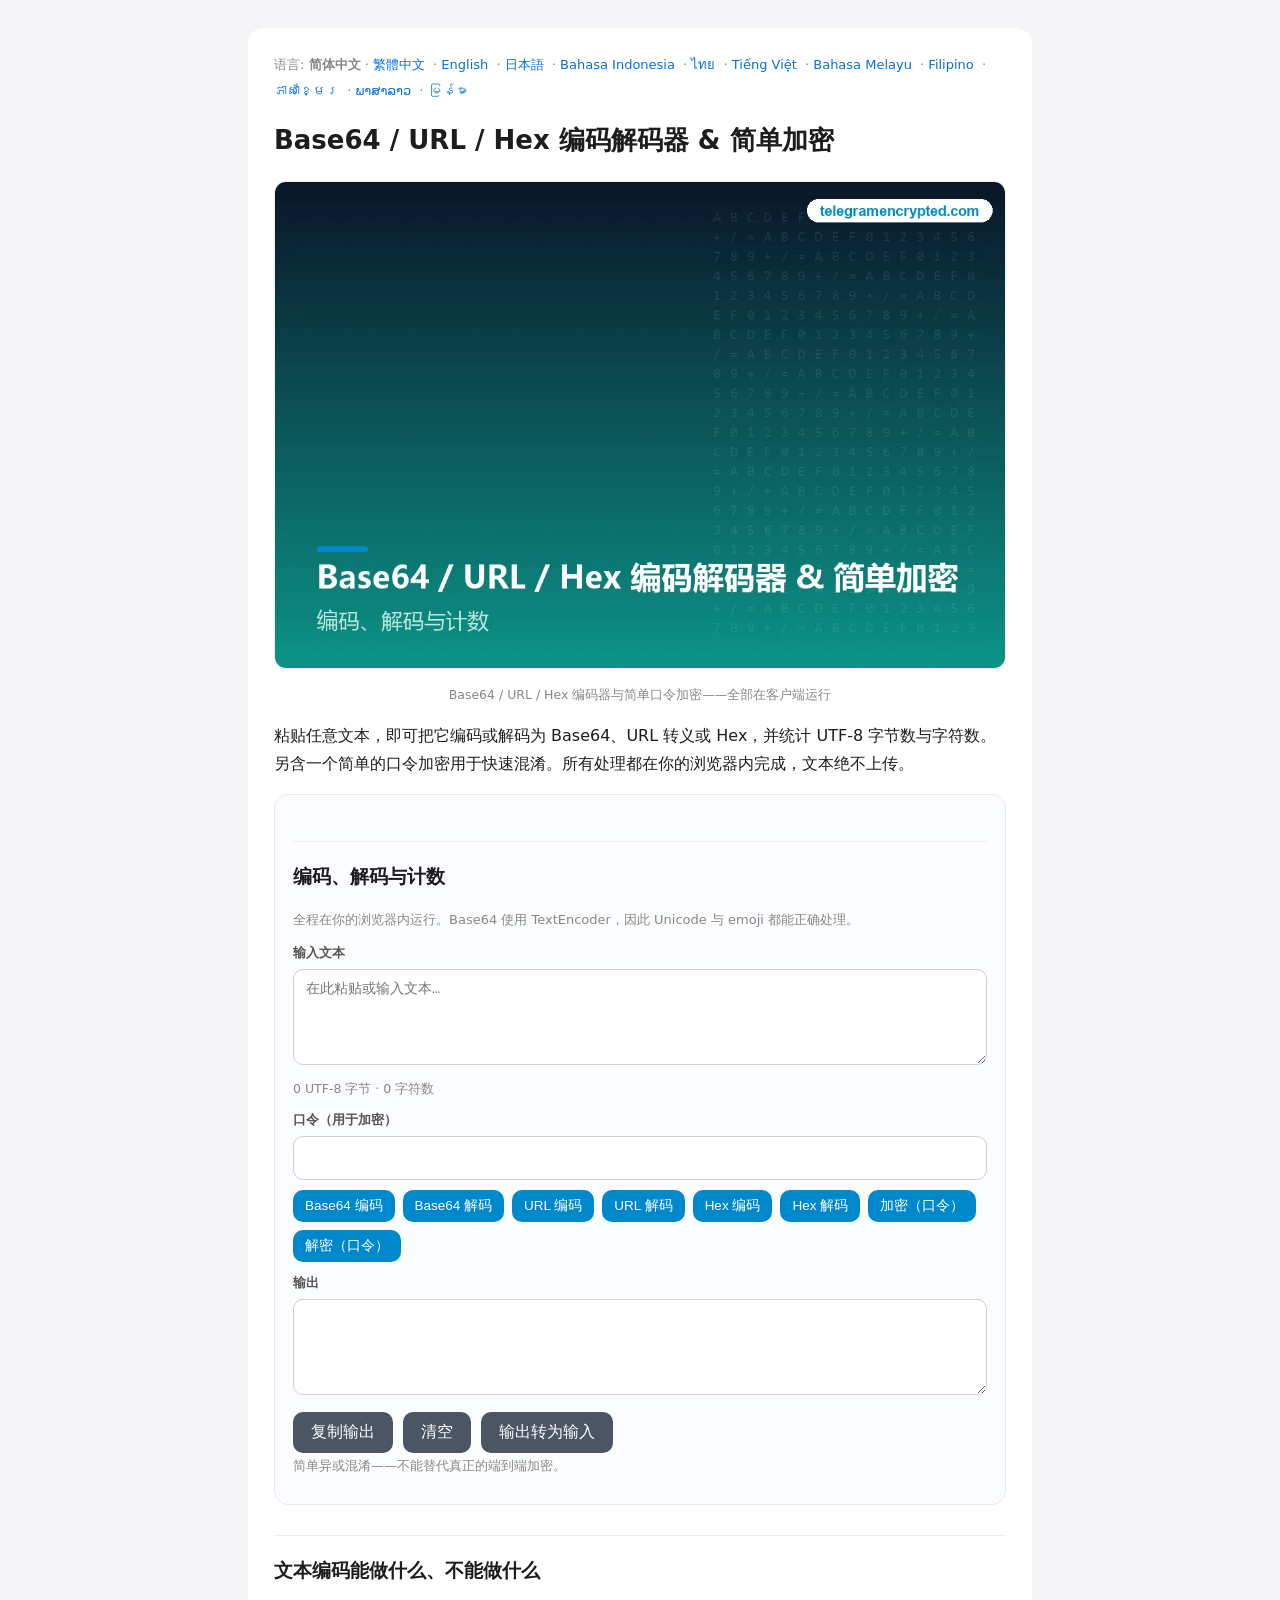
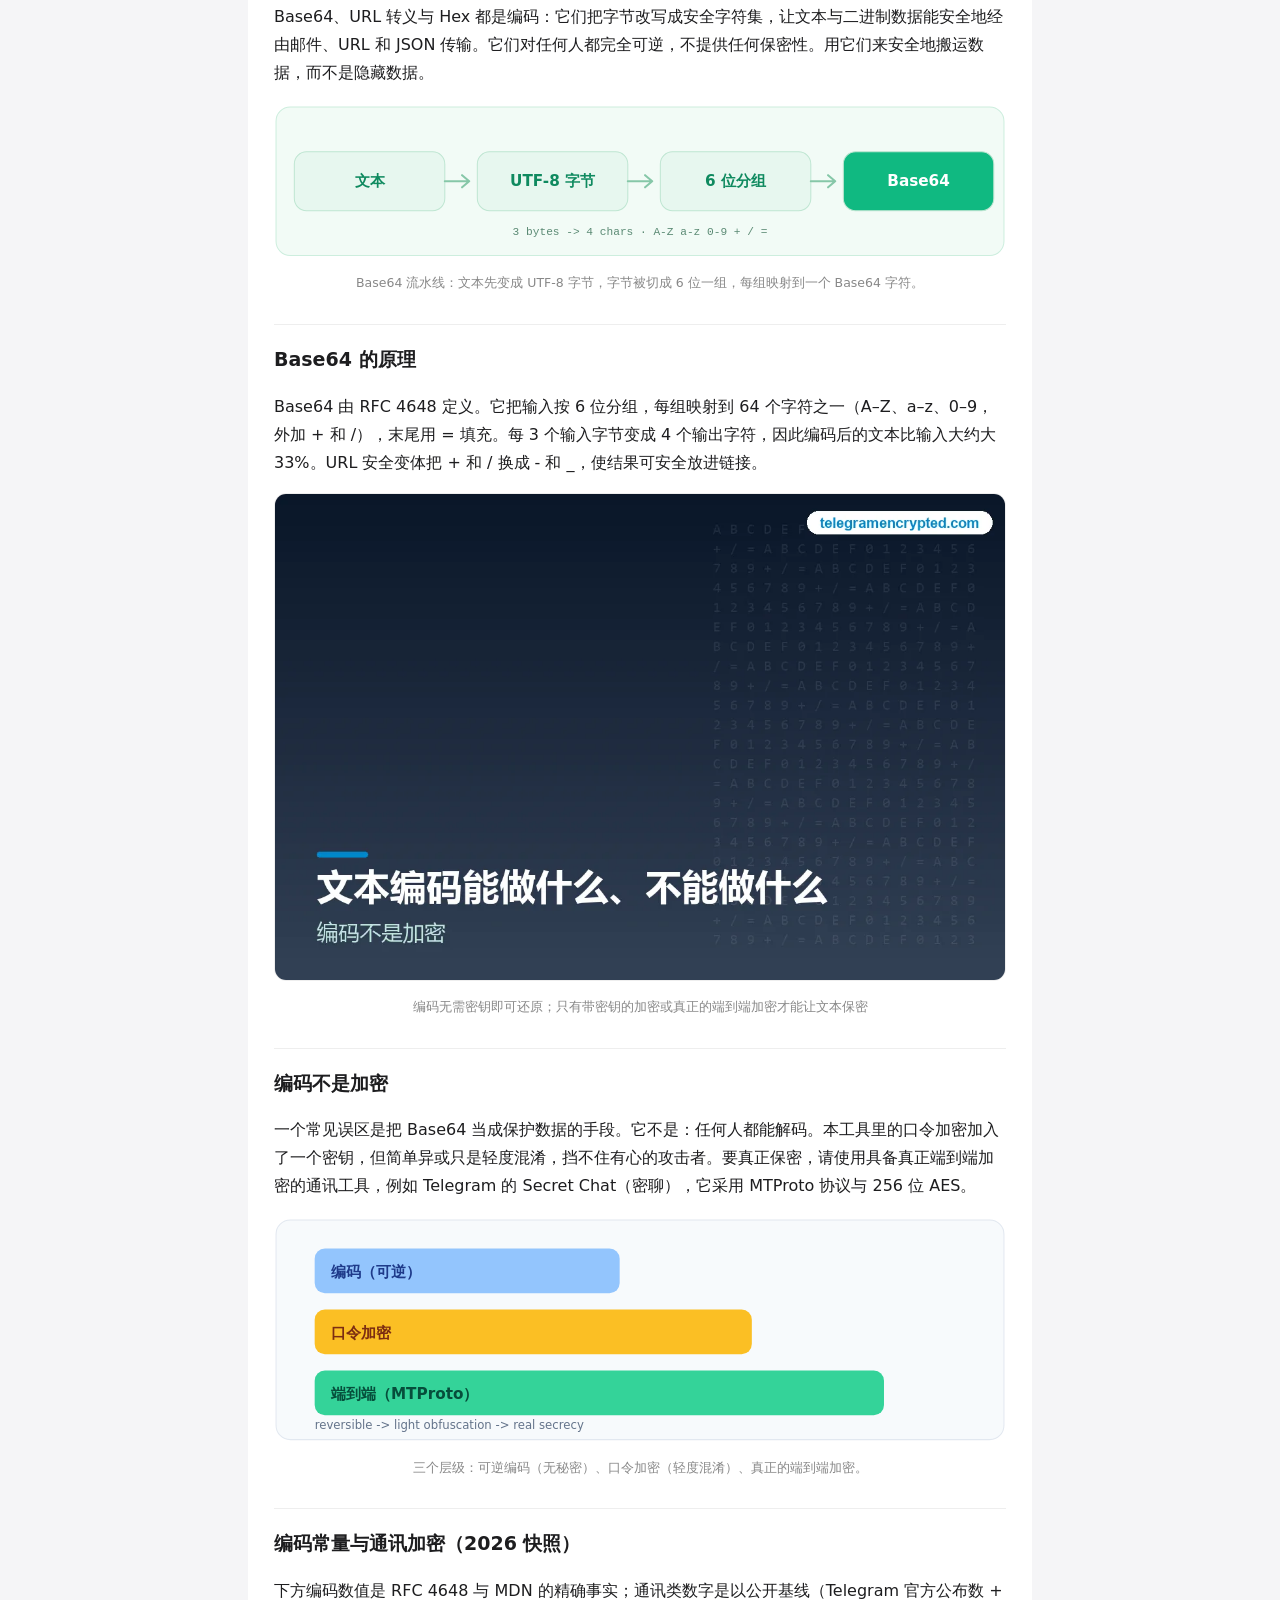
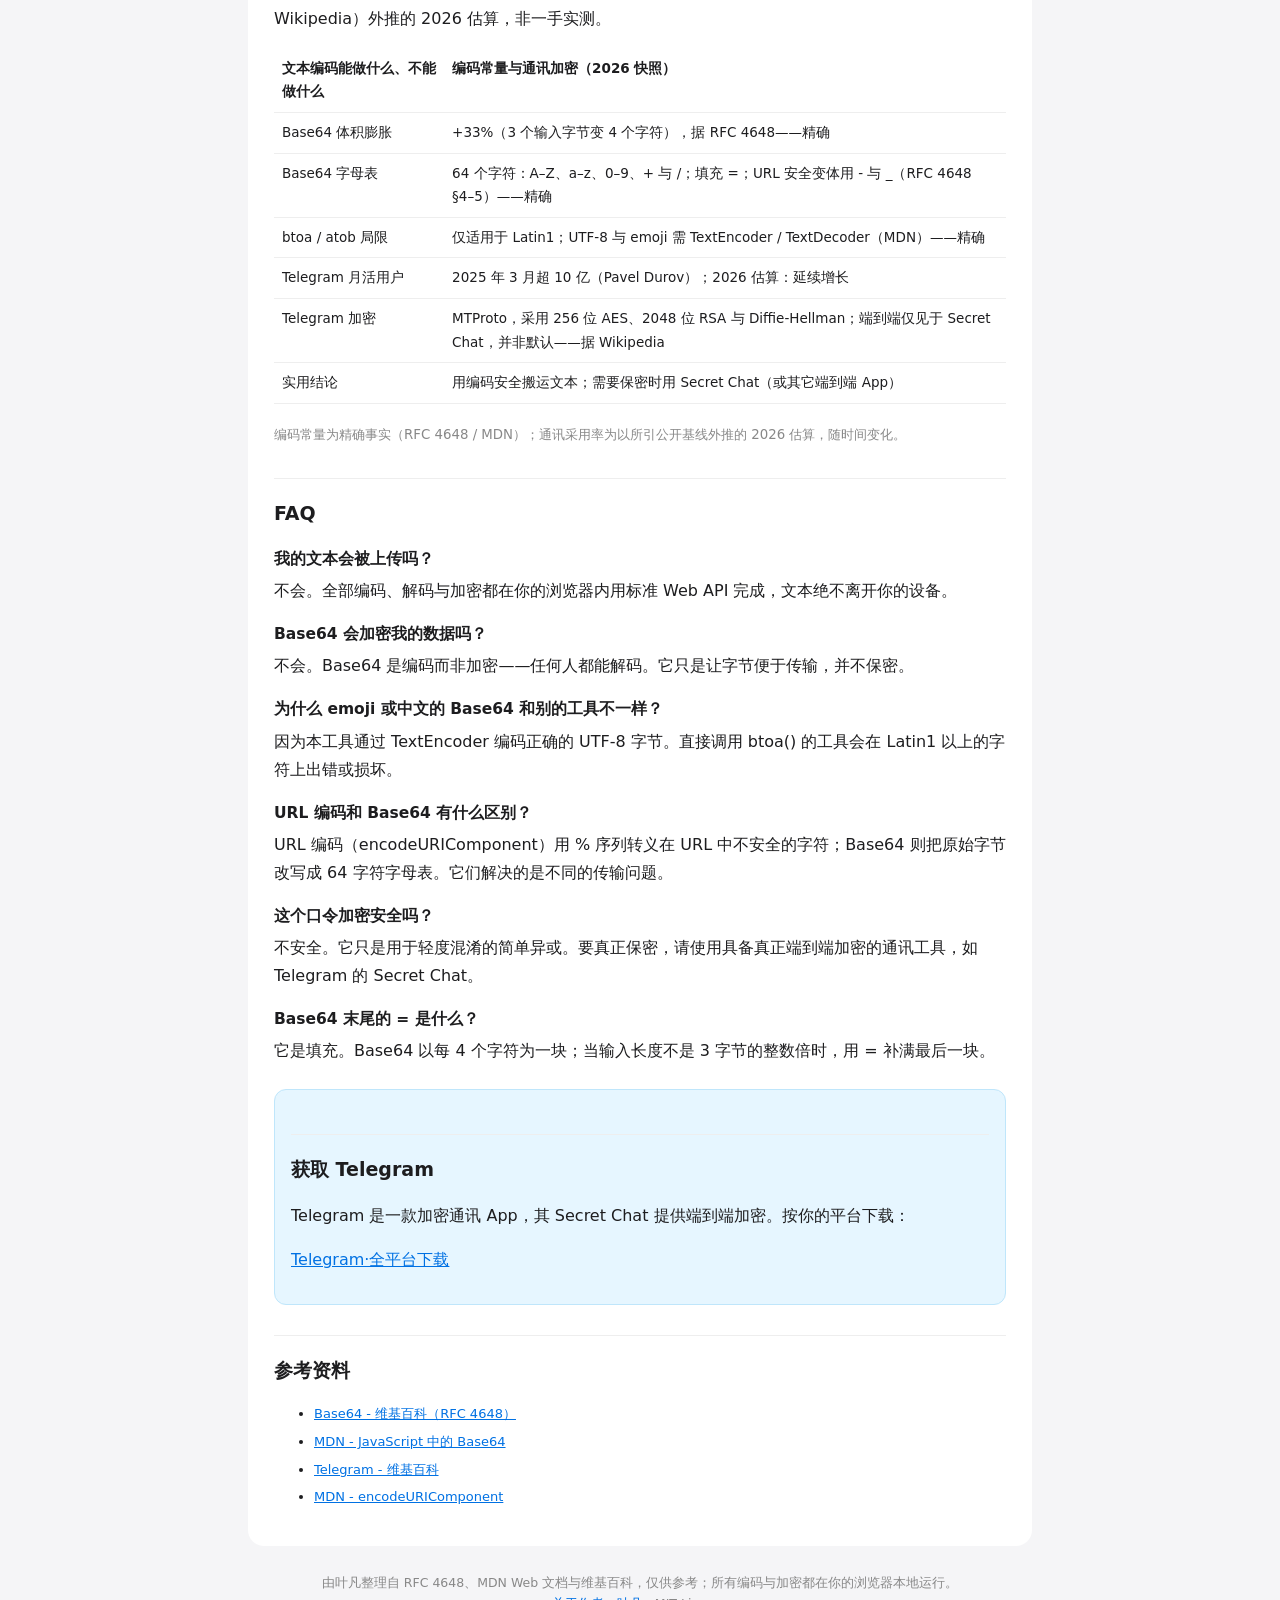
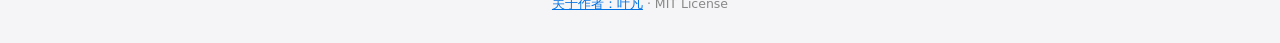
<file: index.html>
<!DOCTYPE html><html lang="zh-Hans"><head><meta charset="utf-8">
<meta name="viewport" content="width=device-width,initial-scale=1">
<title>Base64 / URL / Hex 编码解码器 &amp; 简单加密 - 免费在线文本工具</title>
<meta name="description" content="免费纯客户端文本工具：Base64、URL、Hex 编码解码，正确处理 UTF-8，实时统计字节与字符数，并含简单口令加密。不上传任何文本。">
<link rel="canonical" href="https://africa48la.github.io/">
<link rel="alternate" hreflang="zh-Hans" href="https://africa48la.github.io/">
<link rel="alternate" hreflang="zh-Hant" href="https://africa48la.github.io/zh-tw/">
<link rel="alternate" hreflang="en" href="https://africa48la.github.io/en/">
<link rel="alternate" hreflang="ja" href="https://africa48la.github.io/ja/">
<link rel="alternate" hreflang="id" href="https://africa48la.github.io/id/">
<link rel="alternate" hreflang="th" href="https://africa48la.github.io/th/">
<link rel="alternate" hreflang="vi" href="https://africa48la.github.io/vi/">
<link rel="alternate" hreflang="ms" href="https://africa48la.github.io/ms/">
<link rel="alternate" hreflang="fil" href="https://africa48la.github.io/fil/">
<link rel="alternate" hreflang="km" href="https://africa48la.github.io/km/">
<link rel="alternate" hreflang="lo" href="https://africa48la.github.io/lo/">
<link rel="alternate" hreflang="my" href="https://africa48la.github.io/my/">
<link rel="alternate" hreflang="x-default" href="https://africa48la.github.io/">
<meta property="og:title" content="Base64 / URL / Hex 编码解码器 &amp; 简单加密 - 免费在线文本工具"><meta property="og:description" content="免费纯客户端文本工具：Base64、URL、Hex 编码解码，正确处理 UTF-8，实时统计字节与字符数，并含简单口令加密。不上传任何文本。"><meta property="og:type" content="website"><meta property="og:url" content="https://africa48la.github.io/"><meta property="og:image" content="https://africa48la.github.io/img/cover_zh.png">
<link rel="stylesheet" href="/style.css">
<script type="application/ld+json">
{
 "@context": "https://schema.org",
 "@graph": [
  {
   "@type": "WebApplication",
   "name": "Base64 / URL / Hex 编码解码器 & 简单加密 - 免费在线文本工具",
   "url": "https://africa48la.github.io/",
   "applicationCategory": "UtilitiesApplication",
   "operatingSystem": "Web browser",
   "browserRequirements": "Requires JavaScript",
   "inLanguage": "zh-Hans",
   "description": "免费纯客户端文本工具：Base64、URL、Hex 编码解码，正确处理 UTF-8，实时统计字节与字符数，并含简单口令加密。不上传任何文本。",
   "isAccessibleForFree": true,
   "offers": {
    "@type": "Offer",
    "price": "0",
    "priceCurrency": "USD"
   },
   "author": {
    "@type": "Person",
    "name": "Ye Fan",
    "url": "https://africa48la.github.io/about-yefan/"
   }
  },
  {
   "@type": "FAQPage",
   "inLanguage": "zh-Hans",
   "url": "https://africa48la.github.io/",
   "mainEntity": [
    {
     "@type": "Question",
     "name": "我的文本会被上传吗？",
     "acceptedAnswer": {
      "@type": "Answer",
      "text": "不会。全部编码、解码与加密都在你的浏览器内用标准 Web API 完成，文本绝不离开你的设备。"
     }
    },
    {
     "@type": "Question",
     "name": "Base64 会加密我的数据吗？",
     "acceptedAnswer": {
      "@type": "Answer",
      "text": "不会。Base64 是编码而非加密——任何人都能解码。它只是让字节便于传输，并不保密。"
     }
    },
    {
     "@type": "Question",
     "name": "为什么 emoji 或中文的 Base64 和别的工具不一样？",
     "acceptedAnswer": {
      "@type": "Answer",
      "text": "因为本工具通过 TextEncoder 编码正确的 UTF-8 字节。直接调用 btoa() 的工具会在 Latin1 以上的字符上出错或损坏。"
     }
    },
    {
     "@type": "Question",
     "name": "URL 编码和 Base64 有什么区别？",
     "acceptedAnswer": {
      "@type": "Answer",
      "text": "URL 编码（encodeURIComponent）用 % 序列转义在 URL 中不安全的字符；Base64 则把原始字节改写成 64 字符字母表。它们解决的是不同的传输问题。"
     }
    },
    {
     "@type": "Question",
     "name": "这个口令加密安全吗？",
     "acceptedAnswer": {
      "@type": "Answer",
      "text": "不安全。它只是用于轻度混淆的简单异或。要真正保密，请使用具备真正端到端加密的通讯工具，如 Telegram 的 Secret Chat。"
     }
    },
    {
     "@type": "Question",
     "name": "Base64 末尾的 = 是什么？",
     "acceptedAnswer": {
      "@type": "Answer",
      "text": "它是填充。Base64 以每 4 个字符为一块；当输入长度不是 3 字节的整数倍时，用 = 补满最后一块。"
     }
    }
   ]
  }
 ]
}
</script>
</head>
<body><div class="wrap"><main>
<nav class="lang">语言: <strong>简体中文</strong> · <a href="/zh-tw/">繁體中文</a> · <a href="/en/">English</a> · <a href="/ja/">日本語</a> · <a href="/id/">Bahasa Indonesia</a> · <a href="/th/">ไทย</a> · <a href="/vi/">Tiếng Việt</a> · <a href="/ms/">Bahasa Melayu</a> · <a href="/fil/">Filipino</a> · <a href="/km/">ភាសាខ្មែរ</a> · <a href="/lo/">ພາສາລາວ</a> · <a href="/my/">မြန်မာ</a></nav>
<h1>Base64 / URL / Hex 编码解码器 &amp; 简单加密</h1>
<figure class="i4png"><picture><source type="image/webp" srcset="/img/cover_zh.webp"><img src="/img/cover_zh.png" alt="Base64 URL Hex 文本编码与简单加密工具示意图" fetchpriority="high" width="1120" height="746" style="width:100%;height:auto;border-radius:12px;border:1px solid #eee"></picture><figcaption>Base64 / URL / Hex 编码器与简单口令加密——全部在客户端运行</figcaption></figure>
<p>粘贴任意文本，即可把它编码或解码为 Base64、URL 转义或 Hex，并统计 UTF-8 字节数与字符数。另含一个简单的口令加密用于快速混淆。所有处理都在你的浏览器内完成，文本绝不上传。</p>
<section class="tool"><h2>编码、解码与计数</h2><p class="note">全程在你的浏览器内运行。Base64 使用 TextEncoder，因此 Unicode 与 emoji 都能正确处理。</p><label>输入文本</label><textarea id="tin" placeholder="在此粘贴或输入文本…"></textarea><div class="stat"><span id="cbytes">0</span> UTF-8 字节 · <span id="cchars">0</span> 字符数</div><label>口令（用于加密）</label><input id="tpass" type="text" autocomplete="off"><div class="modes"><button data-m="b64e">Base64 编码</button><button data-m="b64d">Base64 解码</button><button data-m="urle">URL 编码</button><button data-m="urld">URL 解码</button><button data-m="hexe">Hex 编码</button><button data-m="hexd">Hex 解码</button><button data-m="cye">加密（口令）</button><button data-m="cyd">解密（口令）</button></div><label>输出</label><textarea id="tout" readonly></textarea><div class="btns"><button id="tcopy">复制输出</button><button id="tclear">清空</button><button id="tswap">输出转为输入</button></div><p class="note">简单异或混淆——不能替代真正的端到端加密。</p></section>
<h2>文本编码能做什么、不能做什么</h2><p>Base64、URL 转义与 Hex 都是编码：它们把字节改写成安全字符集，让文本与二进制数据能安全地经由邮件、URL 和 JSON 传输。它们对任何人都完全可逆，不提供任何保密性。用它们来安全地搬运数据，而不是隐藏数据。</p>
<figure><svg viewBox="0 0 720 150" xmlns="http://www.w3.org/2000/svg" role="img" aria-label="文本"><rect x="2" y="2" width="716" height="146" rx="14" fill="#f2fbf6" stroke="#cdeede"/><rect x="20" y="46" width="148" height="58" rx="12" fill="#e7f7ef" stroke="#bfe6d2"/><text x="94" y="80" font-family="system-ui,Segoe UI,Arial" font-size="15" font-weight="600" fill="#0f8a5f" text-anchor="middle">文本</text><path d="M168 75 l24 0 m-7 -6 l7 6 l-7 6" stroke="#86c7a8" stroke-width="2" fill="none" stroke-linecap="round" stroke-linejoin="round"/><rect x="200" y="46" width="148" height="58" rx="12" fill="#e7f7ef" stroke="#bfe6d2"/><text x="274" y="80" font-family="system-ui,Segoe UI,Arial" font-size="15" font-weight="600" fill="#0f8a5f" text-anchor="middle">UTF-8 字节</text><path d="M348 75 l24 0 m-7 -6 l7 6 l-7 6" stroke="#86c7a8" stroke-width="2" fill="none" stroke-linecap="round" stroke-linejoin="round"/><rect x="380" y="46" width="148" height="58" rx="12" fill="#e7f7ef" stroke="#bfe6d2"/><text x="454" y="80" font-family="system-ui,Segoe UI,Arial" font-size="15" font-weight="600" fill="#0f8a5f" text-anchor="middle">6 位分组</text><path d="M528 75 l24 0 m-7 -6 l7 6 l-7 6" stroke="#86c7a8" stroke-width="2" fill="none" stroke-linecap="round" stroke-linejoin="round"/><rect x="560" y="46" width="148" height="58" rx="12" fill="#10b981" stroke="#bfe6d2"/><text x="634" y="80" font-family="system-ui,Segoe UI,Arial" font-size="15" font-weight="600" fill="#ffffff" text-anchor="middle">Base64</text><text x="360" y="128" font-family="ui-monospace,Consolas,monospace" font-size="11" fill="#5b8a74" text-anchor="middle">3 bytes -> 4 chars · A-Z a-z 0-9 + / =</text></svg><figcaption>Base64 流水线：文本先变成 UTF-8 字节，字节被切成 6 位一组，每组映射到一个 Base64 字符。</figcaption></figure>
<h2>Base64 的原理</h2><p>Base64 由 RFC 4648 定义。它把输入按 6 位分组，每组映射到 64 个字符之一（A–Z、a–z、0–9，外加 + 和 /），末尾用 = 填充。每 3 个输入字节变成 4 个输出字符，因此编码后的文本比输入大约大 33%。URL 安全变体把 + 和 / 换成 - 和 _，使结果可安全放进链接。</p>
<figure class="i4png"><picture><source type="image/webp" srcset="/img/board_zh.webp"><img src="/img/board_zh.png" alt="可逆编码与加密对比示意图" loading="lazy" width="1120" height="746" style="width:100%;height:auto;border-radius:12px;border:1px solid #eee"></picture><figcaption>编码无需密钥即可还原；只有带密钥的加密或真正的端到端加密才能让文本保密</figcaption></figure>
<h2>编码不是加密</h2><p>一个常见误区是把 Base64 当成保护数据的手段。它不是：任何人都能解码。本工具里的口令加密加入了一个密钥，但简单异或只是轻度混淆，挡不住有心的攻击者。要真正保密，请使用具备真正端到端加密的通讯工具，例如 Telegram 的 Secret Chat（密聊），它采用 MTProto 协议与 256 位 AES。</p>
<figure><svg viewBox="0 0 720 220" xmlns="http://www.w3.org/2000/svg" role="img" aria-label="编码（可逆）"><rect x="2" y="2" width="716" height="216" rx="14" fill="#f7fafc" stroke="#e2e8f0"/><rect x="40" y="30" width="300" height="44" rx="10" fill="#93c5fd"/><text x="56" y="58" font-family="system-ui,Segoe UI,Arial" font-size="15" font-weight="700" fill="#1e3a8a">编码（可逆）</text><rect x="40" y="90" width="430" height="44" rx="10" fill="#fbbf24"/><text x="56" y="118" font-family="system-ui,Segoe UI,Arial" font-size="15" font-weight="700" fill="#7c2d12">口令加密</text><rect x="40" y="150" width="560" height="44" rx="10" fill="#34d399"/><text x="56" y="178" font-family="system-ui,Segoe UI,Arial" font-size="15" font-weight="700" fill="#064e3b">端到端（MTProto）</text><text x="40" y="208" font-family="system-ui,Arial" font-size="11.5" fill="#64748b">reversible -> light obfuscation -> real secrecy</text></svg><figcaption>三个层级：可逆编码（无秘密）、口令加密（轻度混淆）、真正的端到端加密。</figcaption></figure>
<section class="i4data">
<h2>编码常量与通讯加密（2026 快照）</h2>
<p>下方编码数值是 RFC 4648 与 MDN 的精确事实；通讯类数字是以公开基线（Telegram 官方公布数 + Wikipedia）外推的 2026 估算，非一手实测。</p>
<table>
<tr><th>文本编码能做什么、不能做什么</th><th>编码常量与通讯加密（2026 快照）</th></tr><tr><td>Base64 体积膨胀</td><td>+33%（3 个输入字节变 4 个字符），据 RFC 4648——精确</td></tr><tr><td>Base64 字母表</td><td>64 个字符：A–Z、a–z、0–9、+ 与 /；填充 =；URL 安全变体用 - 与 _（RFC 4648 §4–5）——精确</td></tr><tr><td>btoa / atob 局限</td><td>仅适用于 Latin1；UTF-8 与 emoji 需 TextEncoder / TextDecoder（MDN）——精确</td></tr><tr><td>Telegram 月活用户</td><td>2025 年 3 月超 10 亿（Pavel Durov）；2026 估算：延续增长</td></tr><tr><td>Telegram 加密</td><td>MTProto，采用 256 位 AES、2048 位 RSA 与 Diffie-Hellman；端到端仅见于 Secret Chat，并非默认——据 Wikipedia</td></tr><tr><td>实用结论</td><td>用编码安全搬运文本；需要保密时用 Secret Chat（或其它端到端 App）</td></tr>
</table>
<p><small>编码常量为精确事实（RFC 4648 / MDN）；通讯采用率为以所引公开基线外推的 2026 估算，随时间变化。</small></p>
</section>
<div class="faq"><h2>FAQ</h2>
<h3>我的文本会被上传吗？</h3>
<p>不会。全部编码、解码与加密都在你的浏览器内用标准 Web API 完成，文本绝不离开你的设备。</p>
<h3>Base64 会加密我的数据吗？</h3>
<p>不会。Base64 是编码而非加密——任何人都能解码。它只是让字节便于传输，并不保密。</p>
<h3>为什么 emoji 或中文的 Base64 和别的工具不一样？</h3>
<p>因为本工具通过 TextEncoder 编码正确的 UTF-8 字节。直接调用 btoa() 的工具会在 Latin1 以上的字符上出错或损坏。</p>
<h3>URL 编码和 Base64 有什么区别？</h3>
<p>URL 编码（encodeURIComponent）用 % 序列转义在 URL 中不安全的字符；Base64 则把原始字节改写成 64 字符字母表。它们解决的是不同的传输问题。</p>
<h3>这个口令加密安全吗？</h3>
<p>不安全。它只是用于轻度混淆的简单异或。要真正保密，请使用具备真正端到端加密的通讯工具，如 Telegram 的 Secret Chat。</p>
<h3>Base64 末尾的 = 是什么？</h3>
<p>它是填充。Base64 以每 4 个字符为一块；当输入长度不是 3 字节的整数倍时，用 = 补满最后一块。</p>
</div>
<div class="related"><h2>获取 Telegram</h2><p>Telegram 是一款加密通讯 App，其 Secret Chat 提供端到端加密。按你的平台下载：</p>
<p><a href="https://telegramencrypted.com/download/">Telegram·全平台下载</a></p></div>
<div class="sources"><h2>参考资料</h2><ul><li><a href="https://en.wikipedia.org/wiki/Base64" rel="nofollow noopener" target="_blank">Base64 - 维基百科（RFC 4648）</a></li><li><a href="https://developer.mozilla.org/en-US/docs/Glossary/Base64" rel="nofollow noopener" target="_blank">MDN - JavaScript 中的 Base64</a></li><li><a href="https://en.wikipedia.org/wiki/Telegram_(software)" rel="nofollow noopener" target="_blank">Telegram - 维基百科</a></li><li><a href="https://developer.mozilla.org/en-US/docs/Web/JavaScript/Reference/Global_Objects/encodeURIComponent" rel="nofollow noopener" target="_blank">MDN - encodeURIComponent</a></li></ul></div>
</main>
<footer>由叶凡整理自 RFC 4648、MDN Web 文档与维基百科，仅供参考；所有编码与加密都在你的浏览器本地运行。<br><a href="/about-yefan/" rel="author">关于作者：叶凡</a> · MIT License</footer>
</div>
<script>window.T={"cipher_note": "简单异或混淆——不能替代真正的端到端加密。", "clear": "清空", "copy": "复制输出", "err_decode": "解码出错——请检查输入。", "l_bytes": "UTF-8 字节", "l_chars": "字符数", "l_in": "输入文本", "l_out": "输出", "l_pass": "口令（用于加密）", "m_b64d": "Base64 解码", "m_b64e": "Base64 编码", "m_cyd": "解密（口令）", "m_cye": "加密（口令）", "m_hexd": "Hex 解码", "m_hexe": "Hex 编码", "m_urld": "URL 解码", "m_urle": "URL 编码", "ph_in": "在此粘贴或输入文本…", "run": "转换", "swap": "输出转为输入"};</script>
<script src="/app.js"></script>
</body></html>
</file>
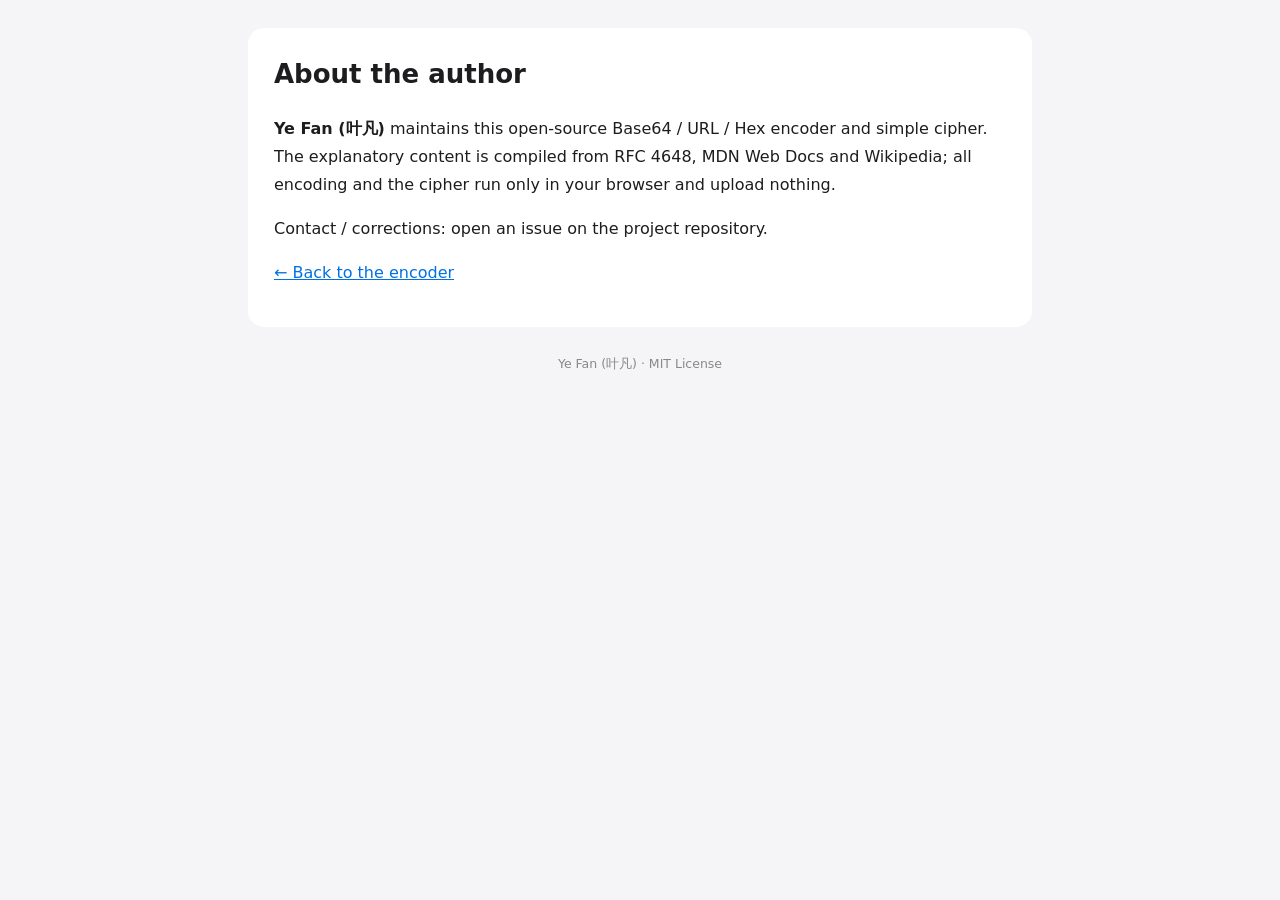
<file: about-yefan/index.html>
<!DOCTYPE html><html lang="en"><head><meta charset="utf-8">
<meta name="viewport" content="width=device-width,initial-scale=1">
<title>About the author - Ye Fan (叶凡)</title>
<meta name="description" content="Ye Fan (叶凡) compiles text-encoding and encryption references for this open-source tool.">
<link rel="canonical" href="https://africa48la.github.io/about-yefan/">
<link rel="stylesheet" href="/style.css"></head>
<body><div class="wrap"><main>
<h1>About the author</h1>
<p><strong>Ye Fan (叶凡)</strong> maintains this open-source Base64 / URL / Hex encoder and simple cipher. The explanatory content is compiled from RFC 4648, MDN Web Docs and Wikipedia; all encoding and the cipher run only in your browser and upload nothing.</p>
<p>Contact / corrections: open an issue on the project repository.</p>
<p><a href="/">&larr; Back to the encoder</a></p>
</main>
<footer>Ye Fan (叶凡) · MIT License</footer>
</div></body></html>
</file>
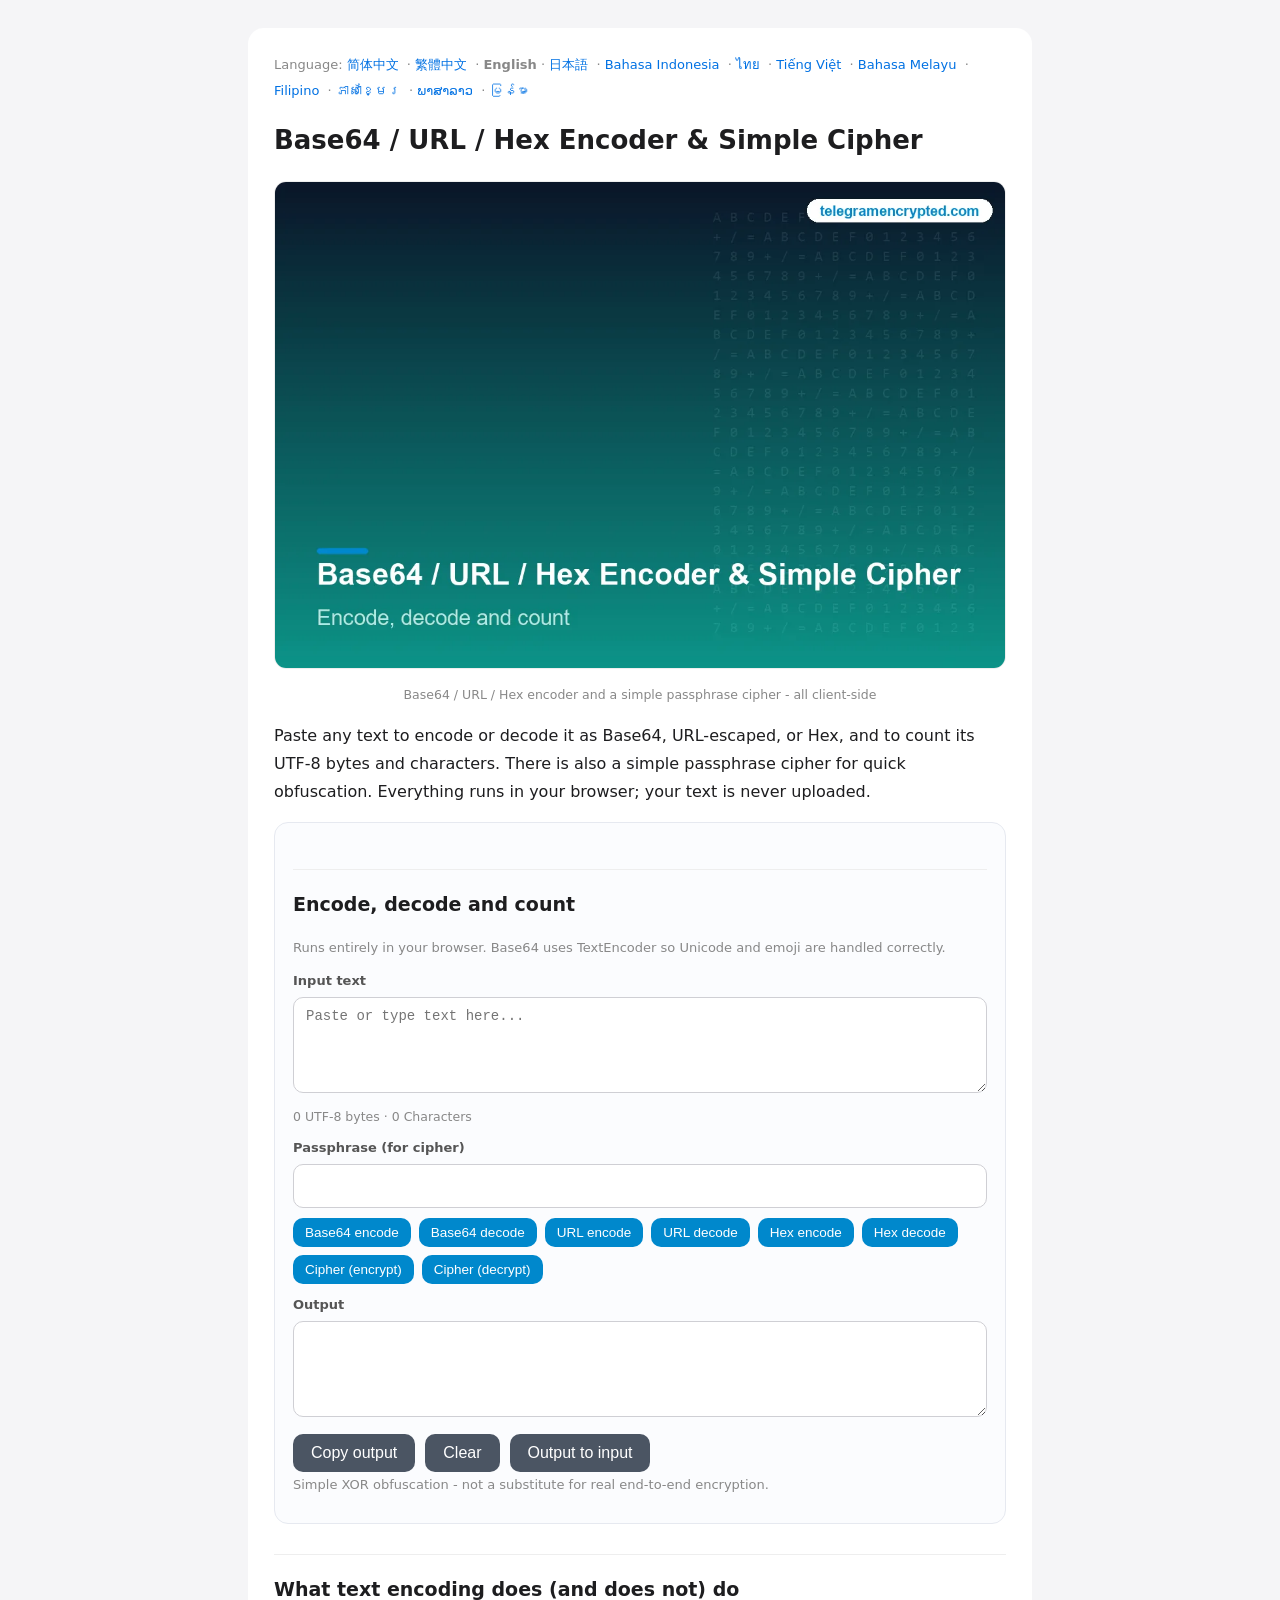
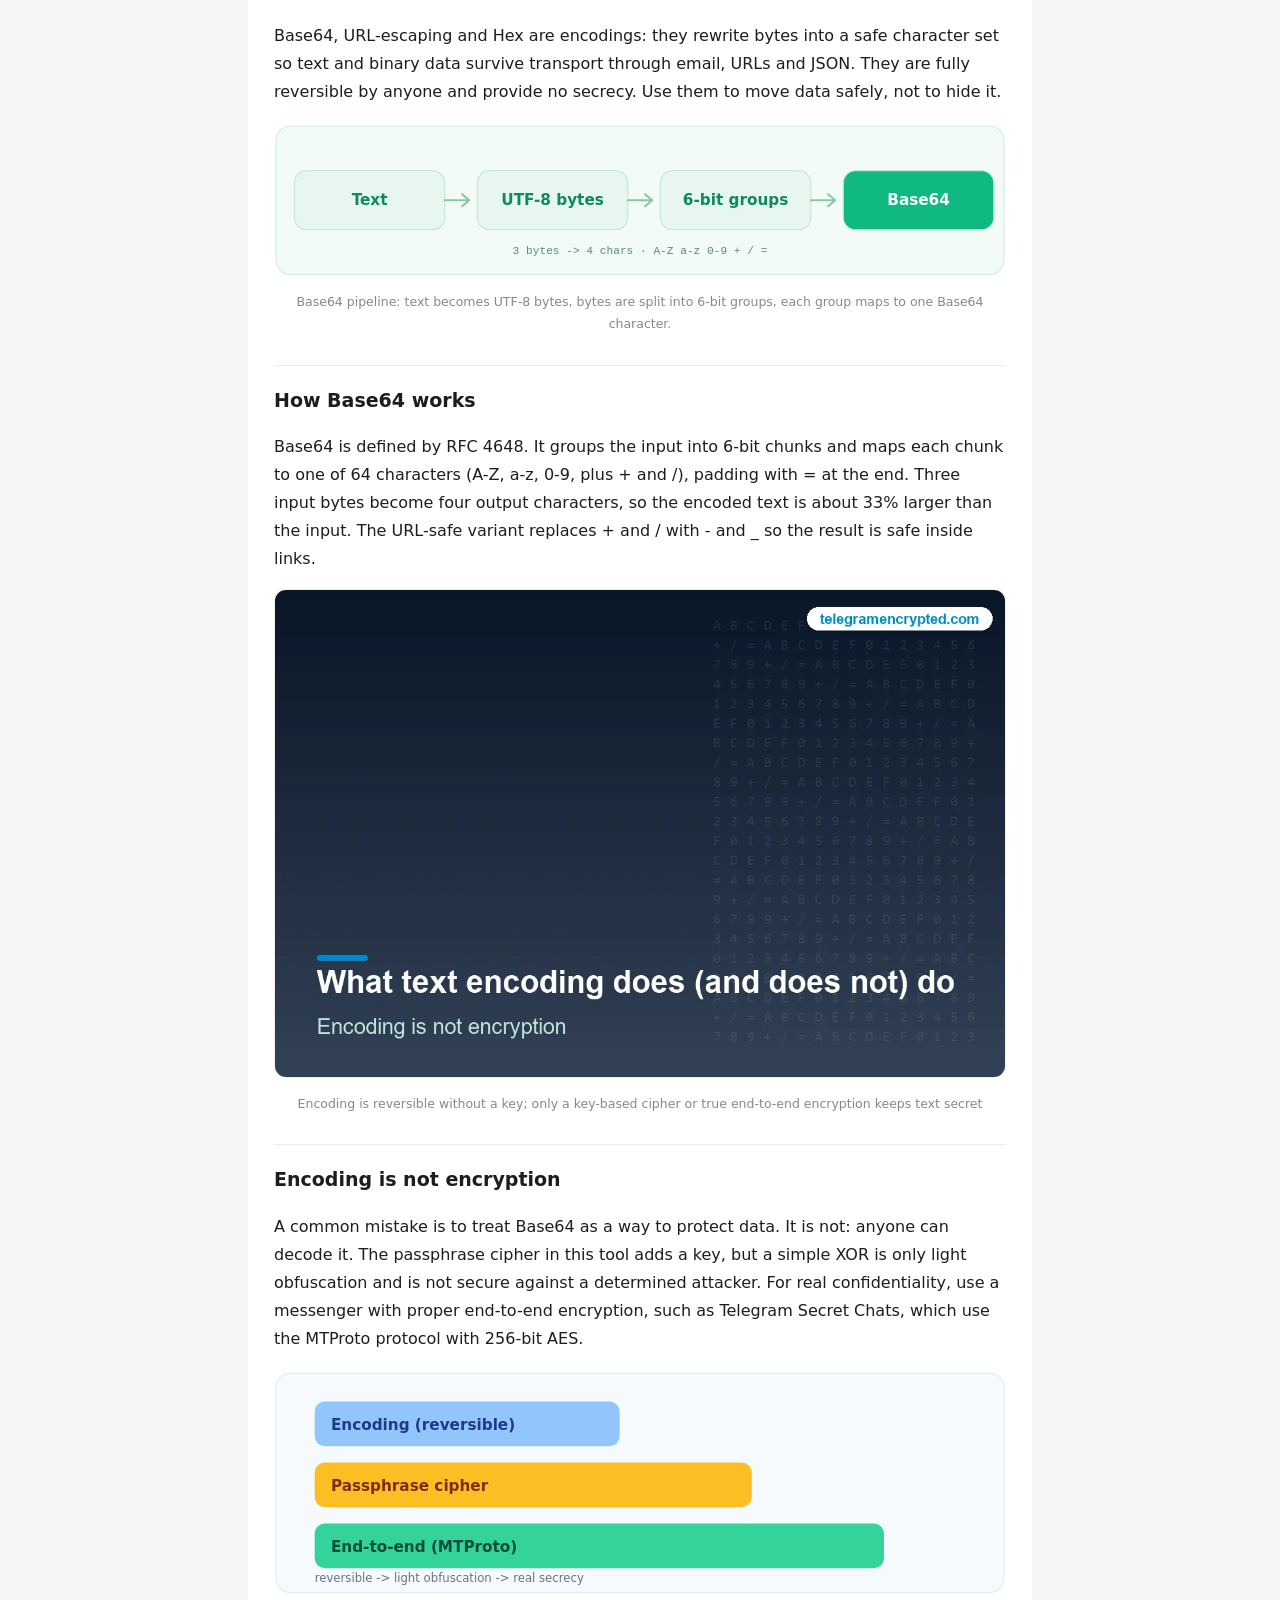
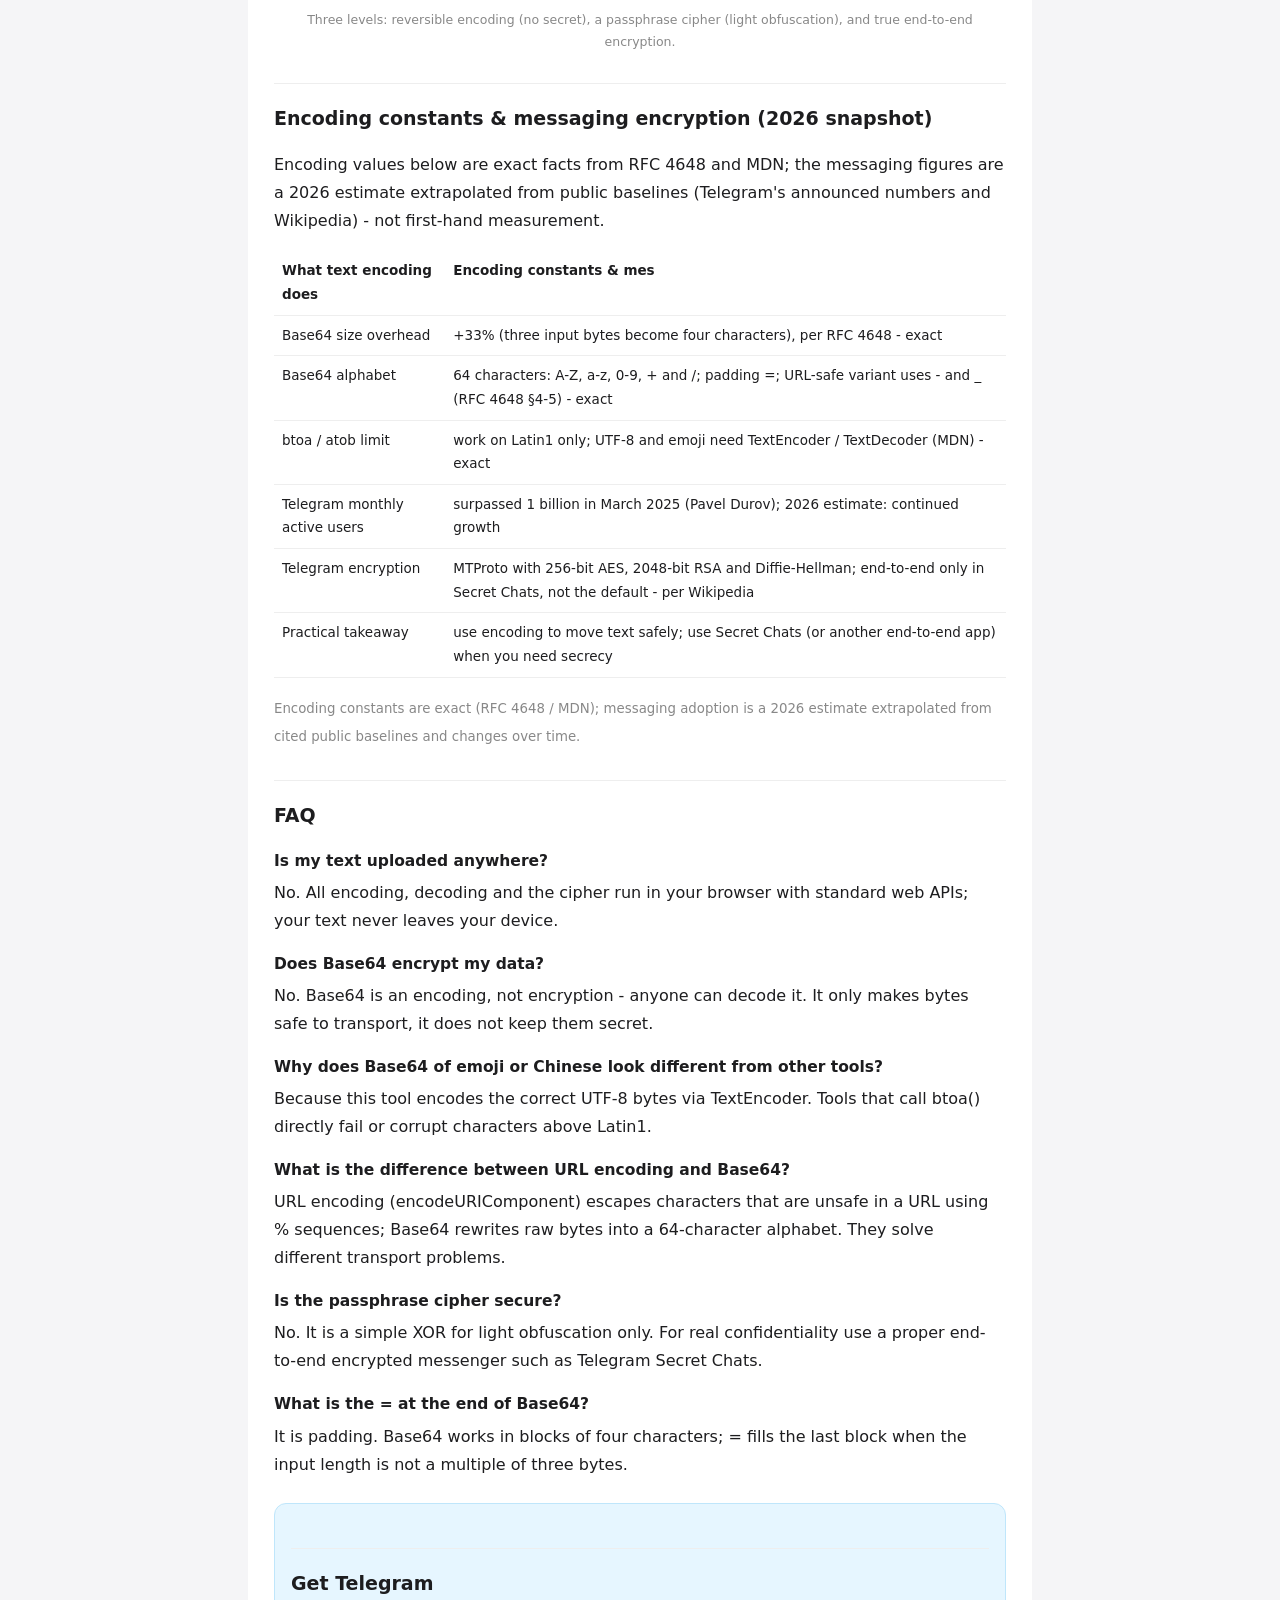
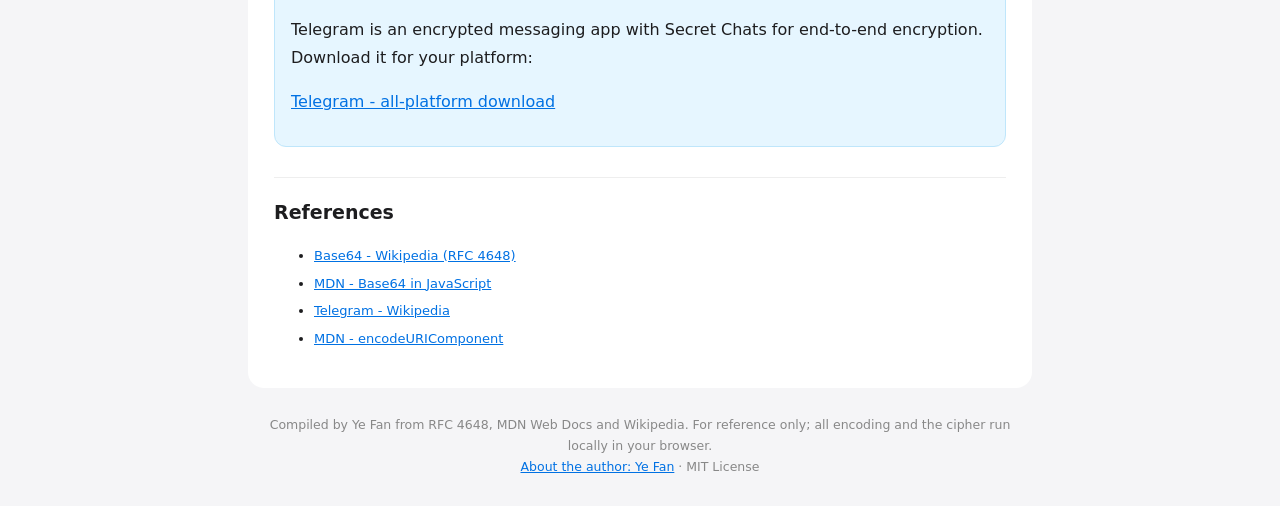
<file: en/index.html>
<!DOCTYPE html><html lang="en"><head><meta charset="utf-8">
<meta name="viewport" content="width=device-width,initial-scale=1">
<title>Base64 / URL / Hex Encoder &amp; Simple Cipher - free online text tool</title>
<meta name="description" content="Free client-side text tool: Base64, URL and Hex encode/decode with correct UTF-8 handling, live byte and character counts, and a simple passphrase cipher. Nothing is uploaded.">
<link rel="canonical" href="https://africa48la.github.io/en/">
<link rel="alternate" hreflang="zh-Hans" href="https://africa48la.github.io/">
<link rel="alternate" hreflang="zh-Hant" href="https://africa48la.github.io/zh-tw/">
<link rel="alternate" hreflang="en" href="https://africa48la.github.io/en/">
<link rel="alternate" hreflang="ja" href="https://africa48la.github.io/ja/">
<link rel="alternate" hreflang="id" href="https://africa48la.github.io/id/">
<link rel="alternate" hreflang="th" href="https://africa48la.github.io/th/">
<link rel="alternate" hreflang="vi" href="https://africa48la.github.io/vi/">
<link rel="alternate" hreflang="ms" href="https://africa48la.github.io/ms/">
<link rel="alternate" hreflang="fil" href="https://africa48la.github.io/fil/">
<link rel="alternate" hreflang="km" href="https://africa48la.github.io/km/">
<link rel="alternate" hreflang="lo" href="https://africa48la.github.io/lo/">
<link rel="alternate" hreflang="my" href="https://africa48la.github.io/my/">
<link rel="alternate" hreflang="x-default" href="https://africa48la.github.io/">
<meta property="og:title" content="Base64 / URL / Hex Encoder &amp; Simple Cipher - free online text tool"><meta property="og:description" content="Free client-side text tool: Base64, URL and Hex encode/decode with correct UTF-8 handling, live byte and character counts, and a simple passphrase cipher. Nothing is uploaded."><meta property="og:type" content="website"><meta property="og:url" content="https://africa48la.github.io/en/"><meta property="og:image" content="https://africa48la.github.io/img/cover_en.png">
<link rel="stylesheet" href="/style.css">
<script type="application/ld+json">
{
 "@context": "https://schema.org",
 "@graph": [
  {
   "@type": "WebApplication",
   "name": "Base64 / URL / Hex Encoder & Simple Cipher - free online text tool",
   "url": "https://africa48la.github.io/en/",
   "applicationCategory": "UtilitiesApplication",
   "operatingSystem": "Web browser",
   "browserRequirements": "Requires JavaScript",
   "inLanguage": "en",
   "description": "Free client-side text tool: Base64, URL and Hex encode/decode with correct UTF-8 handling, live byte and character counts, and a simple passphrase cipher. Nothing is uploaded.",
   "isAccessibleForFree": true,
   "offers": {
    "@type": "Offer",
    "price": "0",
    "priceCurrency": "USD"
   },
   "author": {
    "@type": "Person",
    "name": "Ye Fan",
    "url": "https://africa48la.github.io/about-yefan/"
   }
  },
  {
   "@type": "FAQPage",
   "inLanguage": "en",
   "url": "https://africa48la.github.io/en/",
   "mainEntity": [
    {
     "@type": "Question",
     "name": "Is my text uploaded anywhere?",
     "acceptedAnswer": {
      "@type": "Answer",
      "text": "No. All encoding, decoding and the cipher run in your browser with standard web APIs; your text never leaves your device."
     }
    },
    {
     "@type": "Question",
     "name": "Does Base64 encrypt my data?",
     "acceptedAnswer": {
      "@type": "Answer",
      "text": "No. Base64 is an encoding, not encryption - anyone can decode it. It only makes bytes safe to transport, it does not keep them secret."
     }
    },
    {
     "@type": "Question",
     "name": "Why does Base64 of emoji or Chinese look different from other tools?",
     "acceptedAnswer": {
      "@type": "Answer",
      "text": "Because this tool encodes the correct UTF-8 bytes via TextEncoder. Tools that call btoa() directly fail or corrupt characters above Latin1."
     }
    },
    {
     "@type": "Question",
     "name": "What is the difference between URL encoding and Base64?",
     "acceptedAnswer": {
      "@type": "Answer",
      "text": "URL encoding (encodeURIComponent) escapes characters that are unsafe in a URL using % sequences; Base64 rewrites raw bytes into a 64-character alphabet. They solve different transport problems."
     }
    },
    {
     "@type": "Question",
     "name": "Is the passphrase cipher secure?",
     "acceptedAnswer": {
      "@type": "Answer",
      "text": "No. It is a simple XOR for light obfuscation only. For real confidentiality use a proper end-to-end encrypted messenger such as Telegram Secret Chats."
     }
    },
    {
     "@type": "Question",
     "name": "What is the = at the end of Base64?",
     "acceptedAnswer": {
      "@type": "Answer",
      "text": "It is padding. Base64 works in blocks of four characters; = fills the last block when the input length is not a multiple of three bytes."
     }
    }
   ]
  }
 ]
}
</script>
</head>
<body><div class="wrap"><main>
<nav class="lang">Language: <a href="/">简体中文</a> · <a href="/zh-tw/">繁體中文</a> · <strong>English</strong> · <a href="/ja/">日本語</a> · <a href="/id/">Bahasa Indonesia</a> · <a href="/th/">ไทย</a> · <a href="/vi/">Tiếng Việt</a> · <a href="/ms/">Bahasa Melayu</a> · <a href="/fil/">Filipino</a> · <a href="/km/">ភាសាខ្មែរ</a> · <a href="/lo/">ພາສາລາວ</a> · <a href="/my/">မြန်မာ</a></nav>
<h1>Base64 / URL / Hex Encoder &amp; Simple Cipher</h1>
<figure class="i4png"><picture><source type="image/webp" srcset="/img/cover_en.webp"><img src="/img/cover_en.png" alt="Base64 URL Hex text encoder and simple cipher tool illustration" fetchpriority="high" width="1120" height="746" style="width:100%;height:auto;border-radius:12px;border:1px solid #eee"></picture><figcaption>Base64 / URL / Hex encoder and a simple passphrase cipher - all client-side</figcaption></figure>
<p>Paste any text to encode or decode it as Base64, URL-escaped, or Hex, and to count its UTF-8 bytes and characters. There is also a simple passphrase cipher for quick obfuscation. Everything runs in your browser; your text is never uploaded.</p>
<section class="tool"><h2>Encode, decode and count</h2><p class="note">Runs entirely in your browser. Base64 uses TextEncoder so Unicode and emoji are handled correctly.</p><label>Input text</label><textarea id="tin" placeholder="Paste or type text here..."></textarea><div class="stat"><span id="cbytes">0</span> UTF-8 bytes · <span id="cchars">0</span> Characters</div><label>Passphrase (for cipher)</label><input id="tpass" type="text" autocomplete="off"><div class="modes"><button data-m="b64e">Base64 encode</button><button data-m="b64d">Base64 decode</button><button data-m="urle">URL encode</button><button data-m="urld">URL decode</button><button data-m="hexe">Hex encode</button><button data-m="hexd">Hex decode</button><button data-m="cye">Cipher (encrypt)</button><button data-m="cyd">Cipher (decrypt)</button></div><label>Output</label><textarea id="tout" readonly></textarea><div class="btns"><button id="tcopy">Copy output</button><button id="tclear">Clear</button><button id="tswap">Output to input</button></div><p class="note">Simple XOR obfuscation - not a substitute for real end-to-end encryption.</p></section>
<h2>What text encoding does (and does not) do</h2><p>Base64, URL-escaping and Hex are encodings: they rewrite bytes into a safe character set so text and binary data survive transport through email, URLs and JSON. They are fully reversible by anyone and provide no secrecy. Use them to move data safely, not to hide it.</p>
<figure><svg viewBox="0 0 720 150" xmlns="http://www.w3.org/2000/svg" role="img" aria-label="Text"><rect x="2" y="2" width="716" height="146" rx="14" fill="#f2fbf6" stroke="#cdeede"/><rect x="20" y="46" width="148" height="58" rx="12" fill="#e7f7ef" stroke="#bfe6d2"/><text x="94" y="80" font-family="system-ui,Segoe UI,Arial" font-size="15" font-weight="600" fill="#0f8a5f" text-anchor="middle">Text</text><path d="M168 75 l24 0 m-7 -6 l7 6 l-7 6" stroke="#86c7a8" stroke-width="2" fill="none" stroke-linecap="round" stroke-linejoin="round"/><rect x="200" y="46" width="148" height="58" rx="12" fill="#e7f7ef" stroke="#bfe6d2"/><text x="274" y="80" font-family="system-ui,Segoe UI,Arial" font-size="15" font-weight="600" fill="#0f8a5f" text-anchor="middle">UTF-8 bytes</text><path d="M348 75 l24 0 m-7 -6 l7 6 l-7 6" stroke="#86c7a8" stroke-width="2" fill="none" stroke-linecap="round" stroke-linejoin="round"/><rect x="380" y="46" width="148" height="58" rx="12" fill="#e7f7ef" stroke="#bfe6d2"/><text x="454" y="80" font-family="system-ui,Segoe UI,Arial" font-size="15" font-weight="600" fill="#0f8a5f" text-anchor="middle">6-bit groups</text><path d="M528 75 l24 0 m-7 -6 l7 6 l-7 6" stroke="#86c7a8" stroke-width="2" fill="none" stroke-linecap="round" stroke-linejoin="round"/><rect x="560" y="46" width="148" height="58" rx="12" fill="#10b981" stroke="#bfe6d2"/><text x="634" y="80" font-family="system-ui,Segoe UI,Arial" font-size="15" font-weight="600" fill="#ffffff" text-anchor="middle">Base64</text><text x="360" y="128" font-family="ui-monospace,Consolas,monospace" font-size="11" fill="#5b8a74" text-anchor="middle">3 bytes -> 4 chars · A-Z a-z 0-9 + / =</text></svg><figcaption>Base64 pipeline: text becomes UTF-8 bytes, bytes are split into 6-bit groups, each group maps to one Base64 character.</figcaption></figure>
<h2>How Base64 works</h2><p>Base64 is defined by RFC 4648. It groups the input into 6-bit chunks and maps each chunk to one of 64 characters (A-Z, a-z, 0-9, plus + and /), padding with = at the end. Three input bytes become four output characters, so the encoded text is about 33% larger than the input. The URL-safe variant replaces + and / with - and _ so the result is safe inside links.</p>
<figure class="i4png"><picture><source type="image/webp" srcset="/img/board_en.webp"><img src="/img/board_en.png" alt="Diagram comparing reversible encoding with encryption" loading="lazy" width="1120" height="746" style="width:100%;height:auto;border-radius:12px;border:1px solid #eee"></picture><figcaption>Encoding is reversible without a key; only a key-based cipher or true end-to-end encryption keeps text secret</figcaption></figure>
<h2>Encoding is not encryption</h2><p>A common mistake is to treat Base64 as a way to protect data. It is not: anyone can decode it. The passphrase cipher in this tool adds a key, but a simple XOR is only light obfuscation and is not secure against a determined attacker. For real confidentiality, use a messenger with proper end-to-end encryption, such as Telegram Secret Chats, which use the MTProto protocol with 256-bit AES.</p>
<figure><svg viewBox="0 0 720 220" xmlns="http://www.w3.org/2000/svg" role="img" aria-label="Encoding (reversible)"><rect x="2" y="2" width="716" height="216" rx="14" fill="#f7fafc" stroke="#e2e8f0"/><rect x="40" y="30" width="300" height="44" rx="10" fill="#93c5fd"/><text x="56" y="58" font-family="system-ui,Segoe UI,Arial" font-size="15" font-weight="700" fill="#1e3a8a">Encoding (reversible)</text><rect x="40" y="90" width="430" height="44" rx="10" fill="#fbbf24"/><text x="56" y="118" font-family="system-ui,Segoe UI,Arial" font-size="15" font-weight="700" fill="#7c2d12">Passphrase cipher</text><rect x="40" y="150" width="560" height="44" rx="10" fill="#34d399"/><text x="56" y="178" font-family="system-ui,Segoe UI,Arial" font-size="15" font-weight="700" fill="#064e3b">End-to-end (MTProto)</text><text x="40" y="208" font-family="system-ui,Arial" font-size="11.5" fill="#64748b">reversible -> light obfuscation -> real secrecy</text></svg><figcaption>Three levels: reversible encoding (no secret), a passphrase cipher (light obfuscation), and true end-to-end encryption.</figcaption></figure>
<section class="i4data">
<h2>Encoding constants &amp; messaging encryption (2026 snapshot)</h2>
<p>Encoding values below are exact facts from RFC 4648 and MDN; the messaging figures are a 2026 estimate extrapolated from public baselines (Telegram's announced numbers and Wikipedia) - not first-hand measurement.</p>
<table>
<tr><th>What text encoding does </th><th>Encoding constants &amp; mes</th></tr><tr><td>Base64 size overhead</td><td>+33% (three input bytes become four characters), per RFC 4648 - exact</td></tr><tr><td>Base64 alphabet</td><td>64 characters: A-Z, a-z, 0-9, + and /; padding =; URL-safe variant uses - and _ (RFC 4648 §4-5) - exact</td></tr><tr><td>btoa / atob limit</td><td>work on Latin1 only; UTF-8 and emoji need TextEncoder / TextDecoder (MDN) - exact</td></tr><tr><td>Telegram monthly active users</td><td>surpassed 1 billion in March 2025 (Pavel Durov); 2026 estimate: continued growth</td></tr><tr><td>Telegram encryption</td><td>MTProto with 256-bit AES, 2048-bit RSA and Diffie-Hellman; end-to-end only in Secret Chats, not the default - per Wikipedia</td></tr><tr><td>Practical takeaway</td><td>use encoding to move text safely; use Secret Chats (or another end-to-end app) when you need secrecy</td></tr>
</table>
<p><small>Encoding constants are exact (RFC 4648 / MDN); messaging adoption is a 2026 estimate extrapolated from cited public baselines and changes over time.</small></p>
</section>
<div class="faq"><h2>FAQ</h2>
<h3>Is my text uploaded anywhere?</h3>
<p>No. All encoding, decoding and the cipher run in your browser with standard web APIs; your text never leaves your device.</p>
<h3>Does Base64 encrypt my data?</h3>
<p>No. Base64 is an encoding, not encryption - anyone can decode it. It only makes bytes safe to transport, it does not keep them secret.</p>
<h3>Why does Base64 of emoji or Chinese look different from other tools?</h3>
<p>Because this tool encodes the correct UTF-8 bytes via TextEncoder. Tools that call btoa() directly fail or corrupt characters above Latin1.</p>
<h3>What is the difference between URL encoding and Base64?</h3>
<p>URL encoding (encodeURIComponent) escapes characters that are unsafe in a URL using % sequences; Base64 rewrites raw bytes into a 64-character alphabet. They solve different transport problems.</p>
<h3>Is the passphrase cipher secure?</h3>
<p>No. It is a simple XOR for light obfuscation only. For real confidentiality use a proper end-to-end encrypted messenger such as Telegram Secret Chats.</p>
<h3>What is the = at the end of Base64?</h3>
<p>It is padding. Base64 works in blocks of four characters; = fills the last block when the input length is not a multiple of three bytes.</p>
</div>
<div class="related"><h2>Get Telegram</h2><p>Telegram is an encrypted messaging app with Secret Chats for end-to-end encryption. Download it for your platform:</p>
<p><a href="https://telegramencrypted.com/download/">Telegram - all-platform download</a></p></div>
<div class="sources"><h2>References</h2><ul><li><a href="https://en.wikipedia.org/wiki/Base64" rel="nofollow noopener" target="_blank">Base64 - Wikipedia (RFC 4648)</a></li><li><a href="https://developer.mozilla.org/en-US/docs/Glossary/Base64" rel="nofollow noopener" target="_blank">MDN - Base64 in JavaScript</a></li><li><a href="https://en.wikipedia.org/wiki/Telegram_(software)" rel="nofollow noopener" target="_blank">Telegram - Wikipedia</a></li><li><a href="https://developer.mozilla.org/en-US/docs/Web/JavaScript/Reference/Global_Objects/encodeURIComponent" rel="nofollow noopener" target="_blank">MDN - encodeURIComponent</a></li></ul></div>
</main>
<footer>Compiled by Ye Fan from RFC 4648, MDN Web Docs and Wikipedia. For reference only; all encoding and the cipher run locally in your browser.<br><a href="/about-yefan/" rel="author">About the author: Ye Fan</a> · MIT License</footer>
</div>
<script>window.T={"cipher_note": "Simple XOR obfuscation - not a substitute for real end-to-end encryption.", "clear": "Clear", "copy": "Copy output", "err_decode": "Decode error - check the input.", "l_bytes": "UTF-8 bytes", "l_chars": "Characters", "l_in": "Input text", "l_out": "Output", "l_pass": "Passphrase (for cipher)", "m_b64d": "Base64 decode", "m_b64e": "Base64 encode", "m_cyd": "Cipher (decrypt)", "m_cye": "Cipher (encrypt)", "m_hexd": "Hex decode", "m_hexe": "Hex encode", "m_urld": "URL decode", "m_urle": "URL encode", "ph_in": "Paste or type text here...", "run": "Convert", "swap": "Output to input"};</script>
<script src="/app.js"></script>
</body></html>
</file>
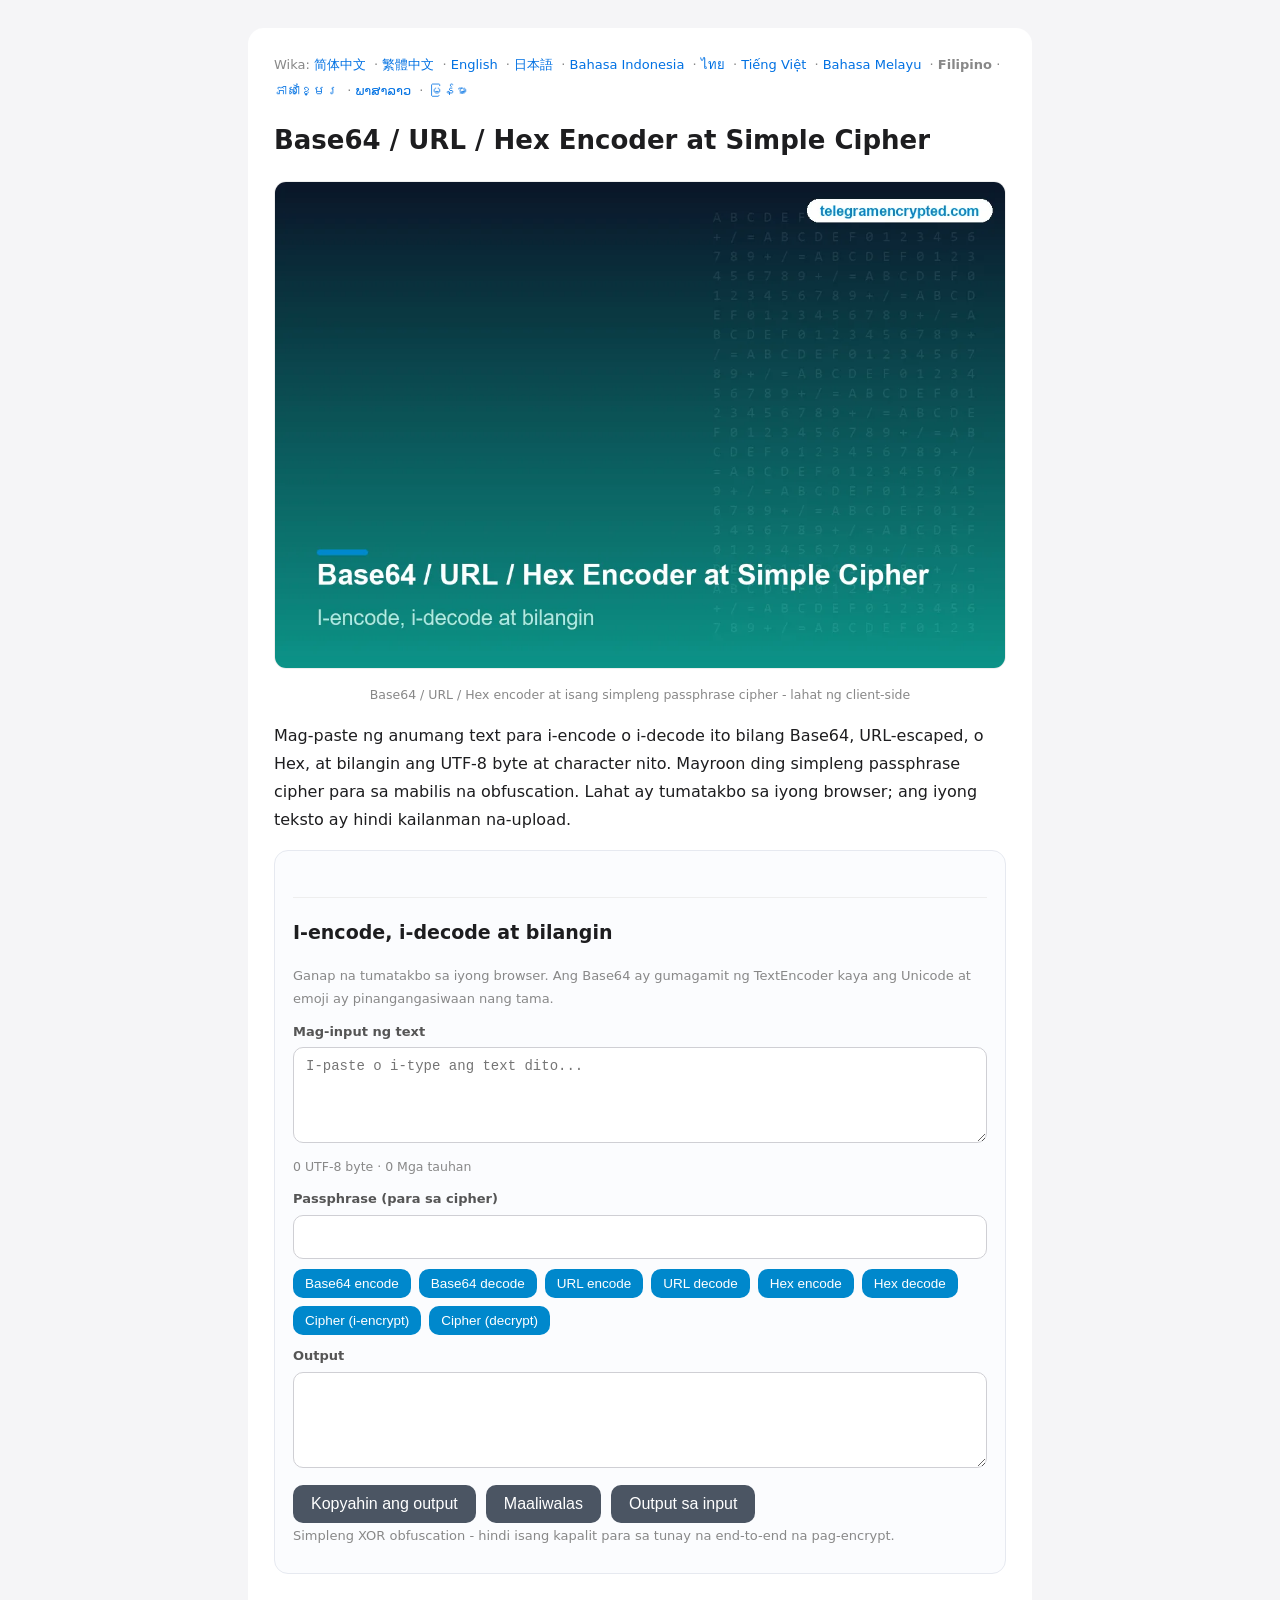
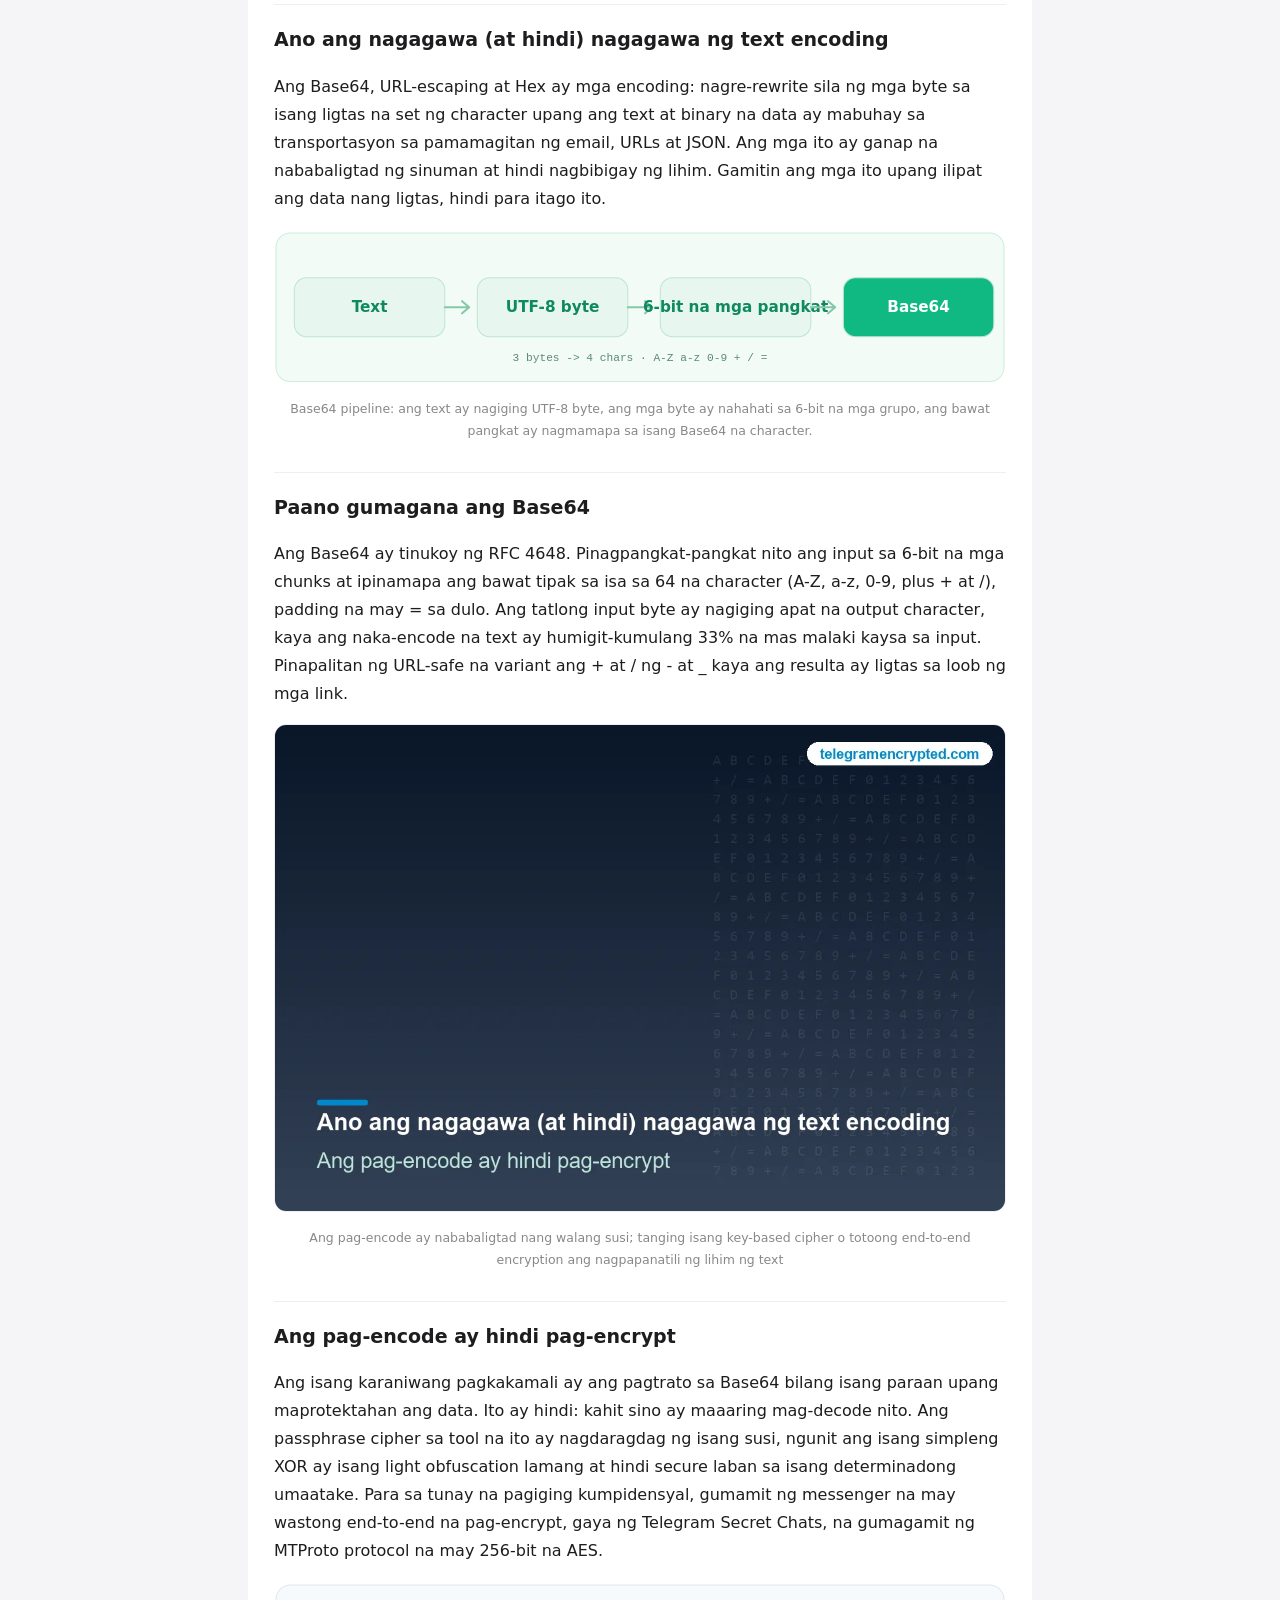
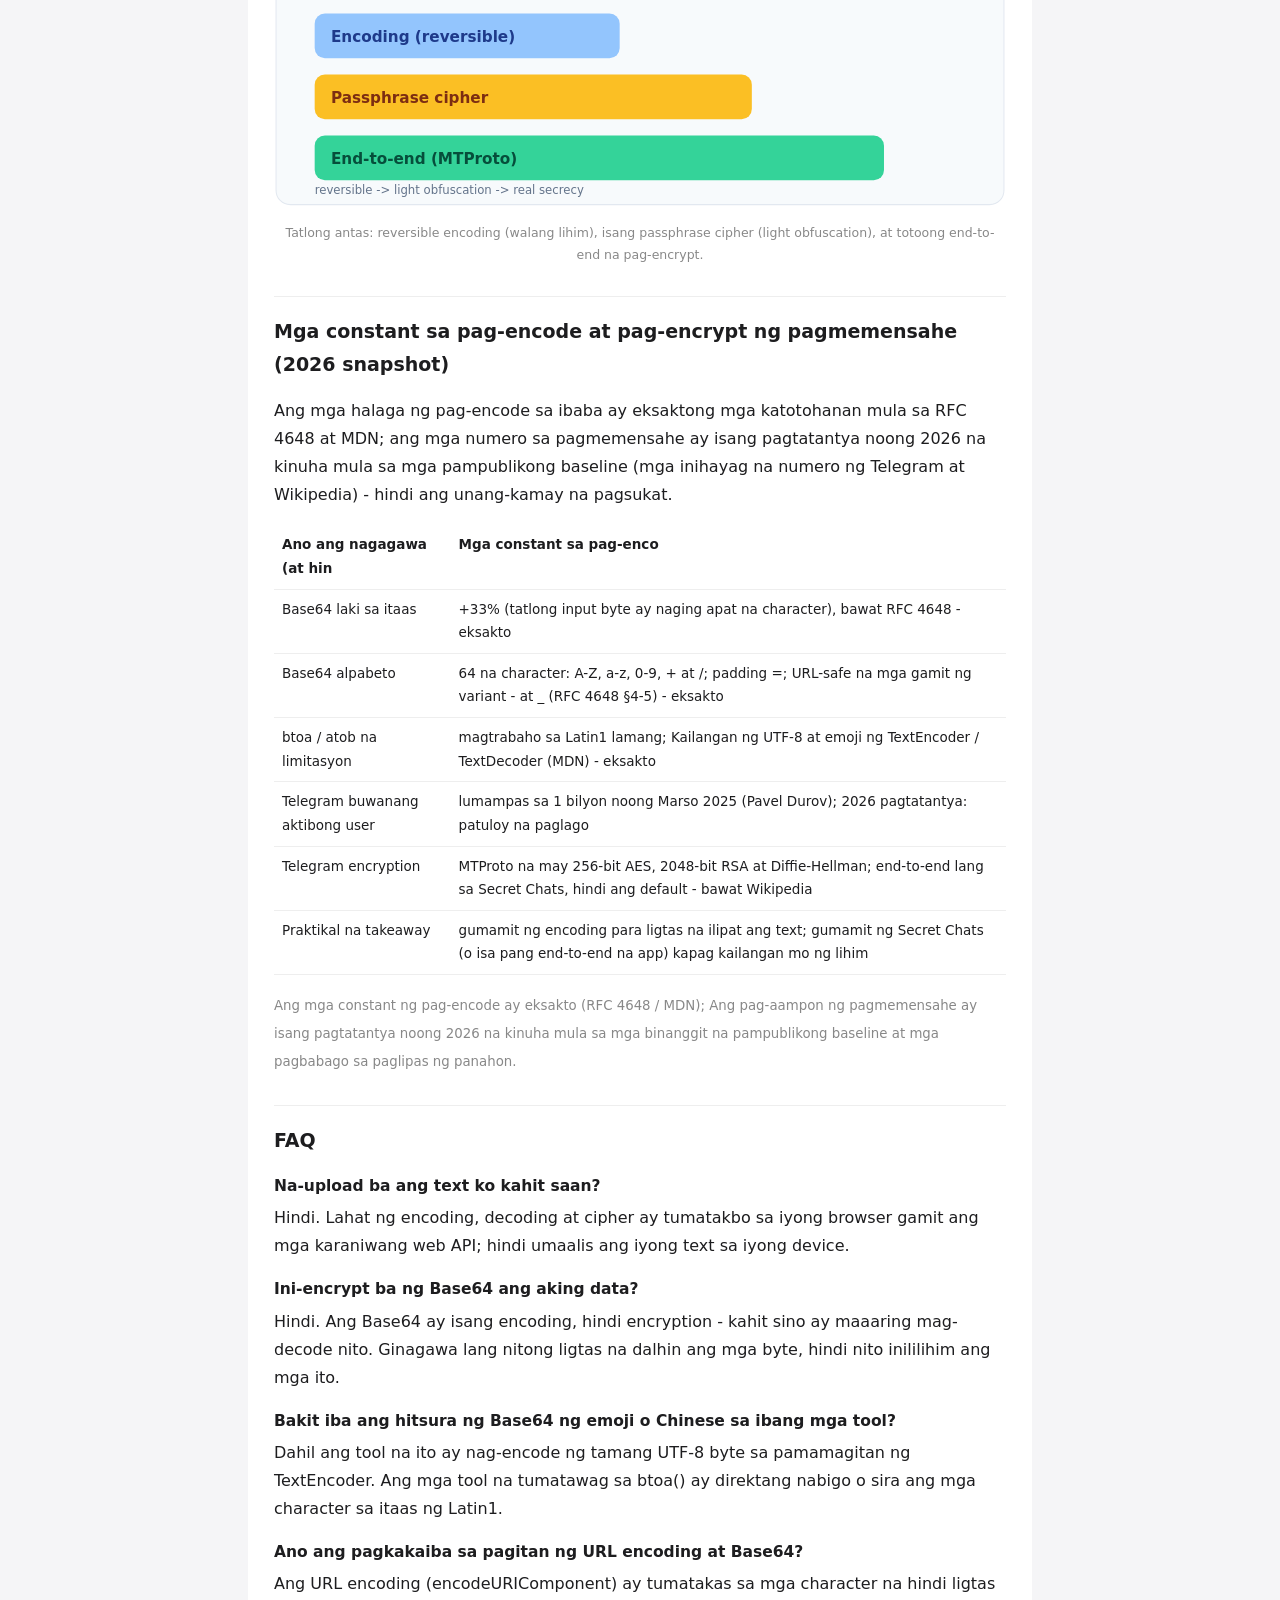
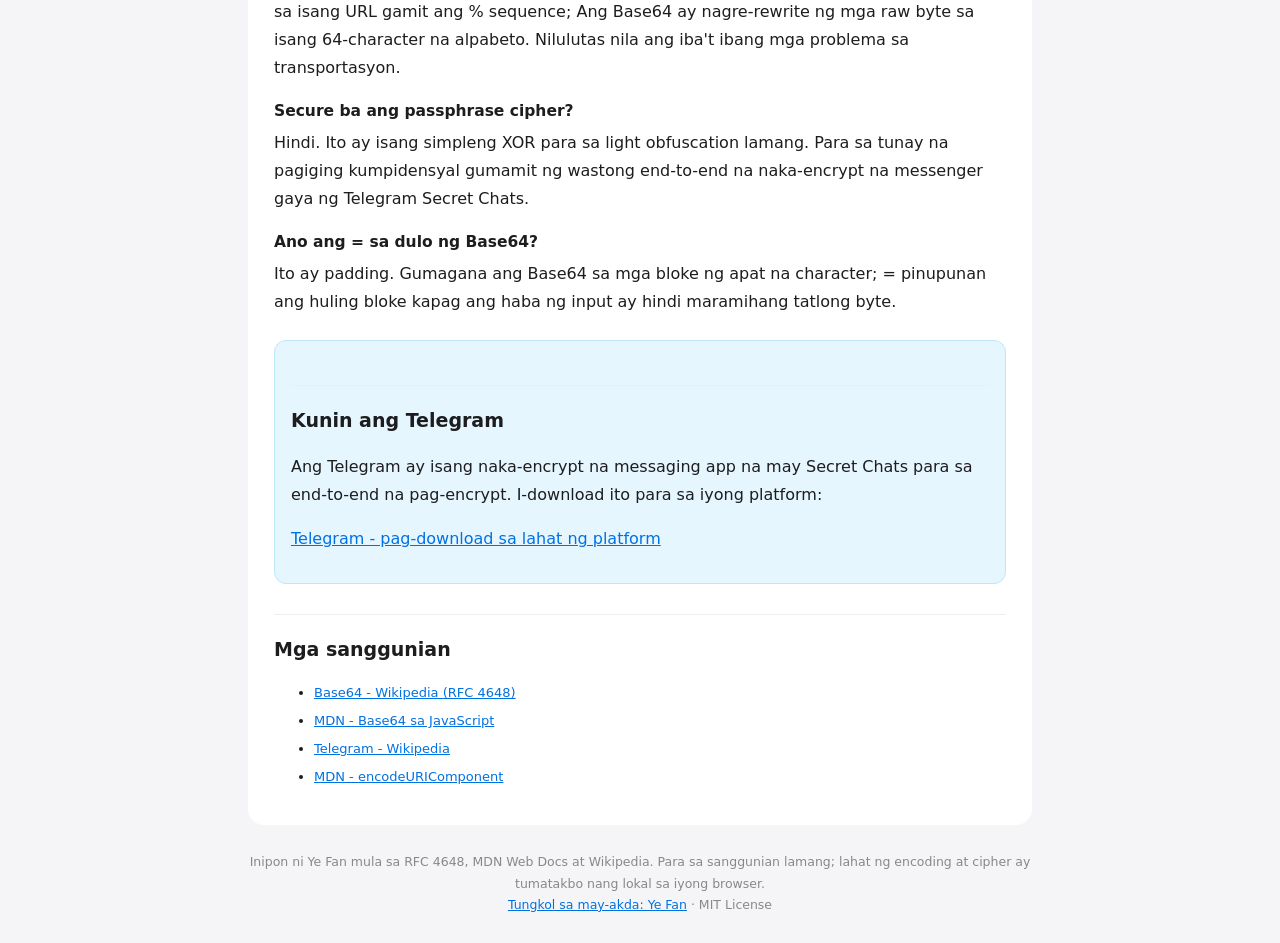
<file: fil/index.html>
<!DOCTYPE html><html lang="fil"><head><meta charset="utf-8">
<meta name="viewport" content="width=device-width,initial-scale=1">
<title>Base64 / URL / Hex Encoder at Simple Cipher - libreng online na tool sa text</title>
<meta name="description" content="Libreng tool sa text sa panig ng kliyente: Base64, URL at Hex na mag-encode/mag-decode gamit ang tamang paghawak ng UTF-8, live byte at bilang ng character, at isang simpleng passphrase cipher. Walang na-upload.">
<link rel="canonical" href="https://africa48la.github.io/fil/">
<link rel="alternate" hreflang="zh-Hans" href="https://africa48la.github.io/">
<link rel="alternate" hreflang="zh-Hant" href="https://africa48la.github.io/zh-tw/">
<link rel="alternate" hreflang="en" href="https://africa48la.github.io/en/">
<link rel="alternate" hreflang="ja" href="https://africa48la.github.io/ja/">
<link rel="alternate" hreflang="id" href="https://africa48la.github.io/id/">
<link rel="alternate" hreflang="th" href="https://africa48la.github.io/th/">
<link rel="alternate" hreflang="vi" href="https://africa48la.github.io/vi/">
<link rel="alternate" hreflang="ms" href="https://africa48la.github.io/ms/">
<link rel="alternate" hreflang="fil" href="https://africa48la.github.io/fil/">
<link rel="alternate" hreflang="km" href="https://africa48la.github.io/km/">
<link rel="alternate" hreflang="lo" href="https://africa48la.github.io/lo/">
<link rel="alternate" hreflang="my" href="https://africa48la.github.io/my/">
<link rel="alternate" hreflang="x-default" href="https://africa48la.github.io/">
<meta property="og:title" content="Base64 / URL / Hex Encoder at Simple Cipher - libreng online na tool sa text"><meta property="og:description" content="Libreng tool sa text sa panig ng kliyente: Base64, URL at Hex na mag-encode/mag-decode gamit ang tamang paghawak ng UTF-8, live byte at bilang ng character, at isang simpleng passphrase cipher. Walang na-upload."><meta property="og:type" content="website"><meta property="og:url" content="https://africa48la.github.io/fil/"><meta property="og:image" content="https://africa48la.github.io/img/cover_fil.png">
<link rel="stylesheet" href="/style.css">
<script type="application/ld+json">
{
 "@context": "https://schema.org",
 "@graph": [
  {
   "@type": "WebApplication",
   "name": "Base64 / URL / Hex Encoder at Simple Cipher - libreng online na tool sa text",
   "url": "https://africa48la.github.io/fil/",
   "applicationCategory": "UtilitiesApplication",
   "operatingSystem": "Web browser",
   "browserRequirements": "Requires JavaScript",
   "inLanguage": "fil",
   "description": "Libreng tool sa text sa panig ng kliyente: Base64, URL at Hex na mag-encode/mag-decode gamit ang tamang paghawak ng UTF-8, live byte at bilang ng character, at isang simpleng passphrase cipher. Walang na-upload.",
   "isAccessibleForFree": true,
   "offers": {
    "@type": "Offer",
    "price": "0",
    "priceCurrency": "USD"
   },
   "author": {
    "@type": "Person",
    "name": "Ye Fan",
    "url": "https://africa48la.github.io/about-yefan/"
   }
  },
  {
   "@type": "FAQPage",
   "inLanguage": "fil",
   "url": "https://africa48la.github.io/fil/",
   "mainEntity": [
    {
     "@type": "Question",
     "name": "Na-upload ba ang text ko kahit saan?",
     "acceptedAnswer": {
      "@type": "Answer",
      "text": "Hindi. Lahat ng encoding, decoding at cipher ay tumatakbo sa iyong browser gamit ang mga karaniwang web API; hindi umaalis ang iyong text sa iyong device."
     }
    },
    {
     "@type": "Question",
     "name": "Ini-encrypt ba ng Base64 ang aking data?",
     "acceptedAnswer": {
      "@type": "Answer",
      "text": "Hindi. Ang Base64 ay isang encoding, hindi encryption - kahit sino ay maaaring mag-decode nito. Ginagawa lang nitong ligtas na dalhin ang mga byte, hindi nito inililihim ang mga ito."
     }
    },
    {
     "@type": "Question",
     "name": "Bakit iba ang hitsura ng Base64 ng emoji o Chinese sa ibang mga tool?",
     "acceptedAnswer": {
      "@type": "Answer",
      "text": "Dahil ang tool na ito ay nag-encode ng tamang UTF-8 byte sa pamamagitan ng TextEncoder. Ang mga tool na tumatawag sa btoa() ay direktang nabigo o sira ang mga character sa itaas ng Latin1."
     }
    },
    {
     "@type": "Question",
     "name": "Ano ang pagkakaiba sa pagitan ng URL encoding at Base64?",
     "acceptedAnswer": {
      "@type": "Answer",
      "text": "Ang URL encoding (encodeURIComponent) ay tumatakas sa mga character na hindi ligtas sa isang URL gamit ang % sequence; Ang Base64 ay nagre-rewrite ng mga raw byte sa isang 64-character na alpabeto. Nilulutas nila ang iba't ibang mga problema sa transportasyon."
     }
    },
    {
     "@type": "Question",
     "name": "Secure ba ang passphrase cipher?",
     "acceptedAnswer": {
      "@type": "Answer",
      "text": "Hindi. Ito ay isang simpleng XOR para sa light obfuscation lamang. Para sa tunay na pagiging kumpidensyal gumamit ng wastong end-to-end na naka-encrypt na messenger gaya ng Telegram Secret Chats."
     }
    },
    {
     "@type": "Question",
     "name": "Ano ang = sa dulo ng Base64?",
     "acceptedAnswer": {
      "@type": "Answer",
      "text": "Ito ay padding. Gumagana ang Base64 sa mga bloke ng apat na character; = pinupunan ang huling bloke kapag ang haba ng input ay hindi maramihang tatlong byte."
     }
    }
   ]
  }
 ]
}
</script>
</head>
<body><div class="wrap"><main>
<nav class="lang">Wika: <a href="/">简体中文</a> · <a href="/zh-tw/">繁體中文</a> · <a href="/en/">English</a> · <a href="/ja/">日本語</a> · <a href="/id/">Bahasa Indonesia</a> · <a href="/th/">ไทย</a> · <a href="/vi/">Tiếng Việt</a> · <a href="/ms/">Bahasa Melayu</a> · <strong>Filipino</strong> · <a href="/km/">ភាសាខ្មែរ</a> · <a href="/lo/">ພາສາລາວ</a> · <a href="/my/">မြန်မာ</a></nav>
<h1>Base64 / URL / Hex Encoder at Simple Cipher</h1>
<figure class="i4png"><picture><source type="image/webp" srcset="/img/cover_fil.webp"><img src="/img/cover_fil.png" alt="Base64 URL Hex text encoder at simpleng cipher tool na ilustrasyon" fetchpriority="high" width="1120" height="746" style="width:100%;height:auto;border-radius:12px;border:1px solid #eee"></picture><figcaption>Base64 / URL / Hex encoder at isang simpleng passphrase cipher - lahat ng client-side</figcaption></figure>
<p>Mag-paste ng anumang text para i-encode o i-decode ito bilang Base64, URL-escaped, o Hex, at bilangin ang UTF-8 byte at character nito. Mayroon ding simpleng passphrase cipher para sa mabilis na obfuscation. Lahat ay tumatakbo sa iyong browser; ang iyong teksto ay hindi kailanman na-upload.</p>
<section class="tool"><h2>I-encode, i-decode at bilangin</h2><p class="note">Ganap na tumatakbo sa iyong browser. Ang Base64 ay gumagamit ng TextEncoder kaya ang Unicode at emoji ay pinangangasiwaan nang tama.</p><label>Mag-input ng text</label><textarea id="tin" placeholder="I-paste o i-type ang text dito..."></textarea><div class="stat"><span id="cbytes">0</span> UTF-8 byte · <span id="cchars">0</span> Mga tauhan</div><label>Passphrase (para sa cipher)</label><input id="tpass" type="text" autocomplete="off"><div class="modes"><button data-m="b64e">Base64 encode</button><button data-m="b64d">Base64 decode</button><button data-m="urle">URL encode</button><button data-m="urld">URL decode</button><button data-m="hexe">Hex encode</button><button data-m="hexd">Hex decode</button><button data-m="cye">Cipher (i-encrypt)</button><button data-m="cyd">Cipher (decrypt)</button></div><label>Output</label><textarea id="tout" readonly></textarea><div class="btns"><button id="tcopy">Kopyahin ang output</button><button id="tclear">Maaliwalas</button><button id="tswap">Output sa input</button></div><p class="note">Simpleng XOR obfuscation - hindi isang kapalit para sa tunay na end-to-end na pag-encrypt.</p></section>
<h2>Ano ang nagagawa (at hindi) nagagawa ng text encoding</h2><p>Ang Base64, URL-escaping at Hex ay mga encoding: nagre-rewrite sila ng mga byte sa isang ligtas na set ng character upang ang text at binary na data ay mabuhay sa transportasyon sa pamamagitan ng email, URLs at JSON. Ang mga ito ay ganap na nababaligtad ng sinuman at hindi nagbibigay ng lihim. Gamitin ang mga ito upang ilipat ang data nang ligtas, hindi para itago ito.</p>
<figure><svg viewBox="0 0 720 150" xmlns="http://www.w3.org/2000/svg" role="img" aria-label="Text"><rect x="2" y="2" width="716" height="146" rx="14" fill="#f2fbf6" stroke="#cdeede"/><rect x="20" y="46" width="148" height="58" rx="12" fill="#e7f7ef" stroke="#bfe6d2"/><text x="94" y="80" font-family="system-ui,Segoe UI,Arial" font-size="15" font-weight="600" fill="#0f8a5f" text-anchor="middle">Text</text><path d="M168 75 l24 0 m-7 -6 l7 6 l-7 6" stroke="#86c7a8" stroke-width="2" fill="none" stroke-linecap="round" stroke-linejoin="round"/><rect x="200" y="46" width="148" height="58" rx="12" fill="#e7f7ef" stroke="#bfe6d2"/><text x="274" y="80" font-family="system-ui,Segoe UI,Arial" font-size="15" font-weight="600" fill="#0f8a5f" text-anchor="middle">UTF-8 byte</text><path d="M348 75 l24 0 m-7 -6 l7 6 l-7 6" stroke="#86c7a8" stroke-width="2" fill="none" stroke-linecap="round" stroke-linejoin="round"/><rect x="380" y="46" width="148" height="58" rx="12" fill="#e7f7ef" stroke="#bfe6d2"/><text x="454" y="80" font-family="system-ui,Segoe UI,Arial" font-size="15" font-weight="600" fill="#0f8a5f" text-anchor="middle">6-bit na mga pangkat</text><path d="M528 75 l24 0 m-7 -6 l7 6 l-7 6" stroke="#86c7a8" stroke-width="2" fill="none" stroke-linecap="round" stroke-linejoin="round"/><rect x="560" y="46" width="148" height="58" rx="12" fill="#10b981" stroke="#bfe6d2"/><text x="634" y="80" font-family="system-ui,Segoe UI,Arial" font-size="15" font-weight="600" fill="#ffffff" text-anchor="middle">Base64</text><text x="360" y="128" font-family="ui-monospace,Consolas,monospace" font-size="11" fill="#5b8a74" text-anchor="middle">3 bytes -> 4 chars · A-Z a-z 0-9 + / =</text></svg><figcaption>Base64 pipeline: ang text ay nagiging UTF-8 byte, ang mga byte ay nahahati sa 6-bit na mga grupo, ang bawat pangkat ay nagmamapa sa isang Base64 na character.</figcaption></figure>
<h2>Paano gumagana ang Base64</h2><p>Ang Base64 ay tinukoy ng RFC 4648. Pinagpangkat-pangkat nito ang input sa 6-bit na mga chunks at ipinamapa ang bawat tipak sa isa sa 64 na character (A-Z, a-z, 0-9, plus + at /), padding na may = sa dulo. Ang tatlong input byte ay nagiging apat na output character, kaya ang naka-encode na text ay humigit-kumulang 33% na mas malaki kaysa sa input. Pinapalitan ng URL-safe na variant ang + at / ng - at _ kaya ang resulta ay ligtas sa loob ng mga link.</p>
<figure class="i4png"><picture><source type="image/webp" srcset="/img/board_fil.webp"><img src="/img/board_fil.png" alt="Diagram na naghahambing ng reversible encoding sa encryption" loading="lazy" width="1120" height="746" style="width:100%;height:auto;border-radius:12px;border:1px solid #eee"></picture><figcaption>Ang pag-encode ay nababaligtad nang walang susi; tanging isang key-based cipher o totoong end-to-end encryption ang nagpapanatili ng lihim ng text</figcaption></figure>
<h2>Ang pag-encode ay hindi pag-encrypt</h2><p>Ang isang karaniwang pagkakamali ay ang pagtrato sa Base64 bilang isang paraan upang maprotektahan ang data. Ito ay hindi: kahit sino ay maaaring mag-decode nito. Ang passphrase cipher sa tool na ito ay nagdaragdag ng isang susi, ngunit ang isang simpleng XOR ay isang light obfuscation lamang at hindi secure laban sa isang determinadong umaatake. Para sa tunay na pagiging kumpidensyal, gumamit ng messenger na may wastong end-to-end na pag-encrypt, gaya ng Telegram Secret Chats, na gumagamit ng MTProto protocol na may 256-bit na AES.</p>
<figure><svg viewBox="0 0 720 220" xmlns="http://www.w3.org/2000/svg" role="img" aria-label="Encoding (reversible)"><rect x="2" y="2" width="716" height="216" rx="14" fill="#f7fafc" stroke="#e2e8f0"/><rect x="40" y="30" width="300" height="44" rx="10" fill="#93c5fd"/><text x="56" y="58" font-family="system-ui,Segoe UI,Arial" font-size="15" font-weight="700" fill="#1e3a8a">Encoding (reversible)</text><rect x="40" y="90" width="430" height="44" rx="10" fill="#fbbf24"/><text x="56" y="118" font-family="system-ui,Segoe UI,Arial" font-size="15" font-weight="700" fill="#7c2d12">Passphrase cipher</text><rect x="40" y="150" width="560" height="44" rx="10" fill="#34d399"/><text x="56" y="178" font-family="system-ui,Segoe UI,Arial" font-size="15" font-weight="700" fill="#064e3b">End-to-end (MTProto)</text><text x="40" y="208" font-family="system-ui,Arial" font-size="11.5" fill="#64748b">reversible -> light obfuscation -> real secrecy</text></svg><figcaption>Tatlong antas: reversible encoding (walang lihim), isang passphrase cipher (light obfuscation), at totoong end-to-end na pag-encrypt.</figcaption></figure>
<section class="i4data">
<h2>Mga constant sa pag-encode at pag-encrypt ng pagmemensahe (2026 snapshot)</h2>
<p>Ang mga halaga ng pag-encode sa ibaba ay eksaktong mga katotohanan mula sa RFC 4648 at MDN; ang mga numero sa pagmemensahe ay isang pagtatantya noong 2026 na kinuha mula sa mga pampublikong baseline (mga inihayag na numero ng Telegram at Wikipedia) - hindi ang unang-kamay na pagsukat.</p>
<table>
<tr><th>Ano ang nagagawa (at hin</th><th>Mga constant sa pag-enco</th></tr><tr><td>Base64 laki sa itaas</td><td>+33% (tatlong input byte ay naging apat na character), bawat RFC 4648 - eksakto</td></tr><tr><td>Base64 alpabeto</td><td>64 na character: A-Z, a-z, 0-9, + at /; padding =; URL-safe na mga gamit ng variant - at _ (RFC 4648 §4-5) - eksakto</td></tr><tr><td>btoa / atob na limitasyon</td><td>magtrabaho sa Latin1 lamang; Kailangan ng UTF-8 at emoji ng TextEncoder / TextDecoder (MDN) - eksakto</td></tr><tr><td>Telegram buwanang aktibong user</td><td>lumampas sa 1 bilyon noong Marso 2025 (Pavel Durov); 2026 pagtatantya: patuloy na paglago</td></tr><tr><td>Telegram encryption</td><td>MTProto na may 256-bit AES, 2048-bit RSA at Diffie-Hellman; end-to-end lang sa Secret Chats, hindi ang default - bawat Wikipedia</td></tr><tr><td>Praktikal na takeaway</td><td>gumamit ng encoding para ligtas na ilipat ang text; gumamit ng Secret Chats (o isa pang end-to-end na app) kapag kailangan mo ng lihim</td></tr>
</table>
<p><small>Ang mga constant ng pag-encode ay eksakto (RFC 4648 / MDN); Ang pag-aampon ng pagmemensahe ay isang pagtatantya noong 2026 na kinuha mula sa mga binanggit na pampublikong baseline at mga pagbabago sa paglipas ng panahon.</small></p>
</section>
<div class="faq"><h2>FAQ</h2>
<h3>Na-upload ba ang text ko kahit saan?</h3>
<p>Hindi. Lahat ng encoding, decoding at cipher ay tumatakbo sa iyong browser gamit ang mga karaniwang web API; hindi umaalis ang iyong text sa iyong device.</p>
<h3>Ini-encrypt ba ng Base64 ang aking data?</h3>
<p>Hindi. Ang Base64 ay isang encoding, hindi encryption - kahit sino ay maaaring mag-decode nito. Ginagawa lang nitong ligtas na dalhin ang mga byte, hindi nito inililihim ang mga ito.</p>
<h3>Bakit iba ang hitsura ng Base64 ng emoji o Chinese sa ibang mga tool?</h3>
<p>Dahil ang tool na ito ay nag-encode ng tamang UTF-8 byte sa pamamagitan ng TextEncoder. Ang mga tool na tumatawag sa btoa() ay direktang nabigo o sira ang mga character sa itaas ng Latin1.</p>
<h3>Ano ang pagkakaiba sa pagitan ng URL encoding at Base64?</h3>
<p>Ang URL encoding (encodeURIComponent) ay tumatakas sa mga character na hindi ligtas sa isang URL gamit ang % sequence; Ang Base64 ay nagre-rewrite ng mga raw byte sa isang 64-character na alpabeto. Nilulutas nila ang iba't ibang mga problema sa transportasyon.</p>
<h3>Secure ba ang passphrase cipher?</h3>
<p>Hindi. Ito ay isang simpleng XOR para sa light obfuscation lamang. Para sa tunay na pagiging kumpidensyal gumamit ng wastong end-to-end na naka-encrypt na messenger gaya ng Telegram Secret Chats.</p>
<h3>Ano ang = sa dulo ng Base64?</h3>
<p>Ito ay padding. Gumagana ang Base64 sa mga bloke ng apat na character; = pinupunan ang huling bloke kapag ang haba ng input ay hindi maramihang tatlong byte.</p>
</div>
<div class="related"><h2>Kunin ang Telegram</h2><p>Ang Telegram ay isang naka-encrypt na messaging app na may Secret Chats para sa end-to-end na pag-encrypt. I-download ito para sa iyong platform:</p>
<p><a href="https://telegramencrypted.com/download/">Telegram - pag-download sa lahat ng platform</a></p></div>
<div class="sources"><h2>Mga sanggunian</h2><ul><li><a href="https://en.wikipedia.org/wiki/Base64" rel="nofollow noopener" target="_blank">Base64 - Wikipedia (RFC 4648)</a></li><li><a href="https://developer.mozilla.org/en-US/docs/Glossary/Base64" rel="nofollow noopener" target="_blank">MDN - Base64 sa JavaScript</a></li><li><a href="https://en.wikipedia.org/wiki/Telegram_(software)" rel="nofollow noopener" target="_blank">Telegram - Wikipedia</a></li><li><a href="https://developer.mozilla.org/en-US/docs/Web/JavaScript/Reference/Global_Objects/encodeURIComponent" rel="nofollow noopener" target="_blank">MDN - encodeURIComponent</a></li></ul></div>
</main>
<footer>Inipon ni Ye Fan mula sa RFC 4648, MDN Web Docs at Wikipedia. Para sa sanggunian lamang; lahat ng encoding at cipher ay tumatakbo nang lokal sa iyong browser.<br><a href="/about-yefan/" rel="author">Tungkol sa may-akda: Ye Fan</a> · MIT License</footer>
</div>
<script>window.T={"cipher_note": "Simpleng XOR obfuscation - hindi isang kapalit para sa tunay na end-to-end na pag-encrypt.", "clear": "Maaliwalas", "copy": "Kopyahin ang output", "err_decode": "Error sa pag-decode - suriin ang input.", "l_bytes": "UTF-8 byte", "l_chars": "Mga tauhan", "l_in": "Mag-input ng text", "l_out": "Output", "l_pass": "Passphrase (para sa cipher)", "m_b64d": "Base64 decode", "m_b64e": "Base64 encode", "m_cyd": "Cipher (decrypt)", "m_cye": "Cipher (i-encrypt)", "m_hexd": "Hex decode", "m_hexe": "Hex encode", "m_urld": "URL decode", "m_urle": "URL encode", "ph_in": "I-paste o i-type ang text dito...", "run": "Magbalik-loob", "swap": "Output sa input"};</script>
<script src="/app.js"></script>
</body></html>
</file>
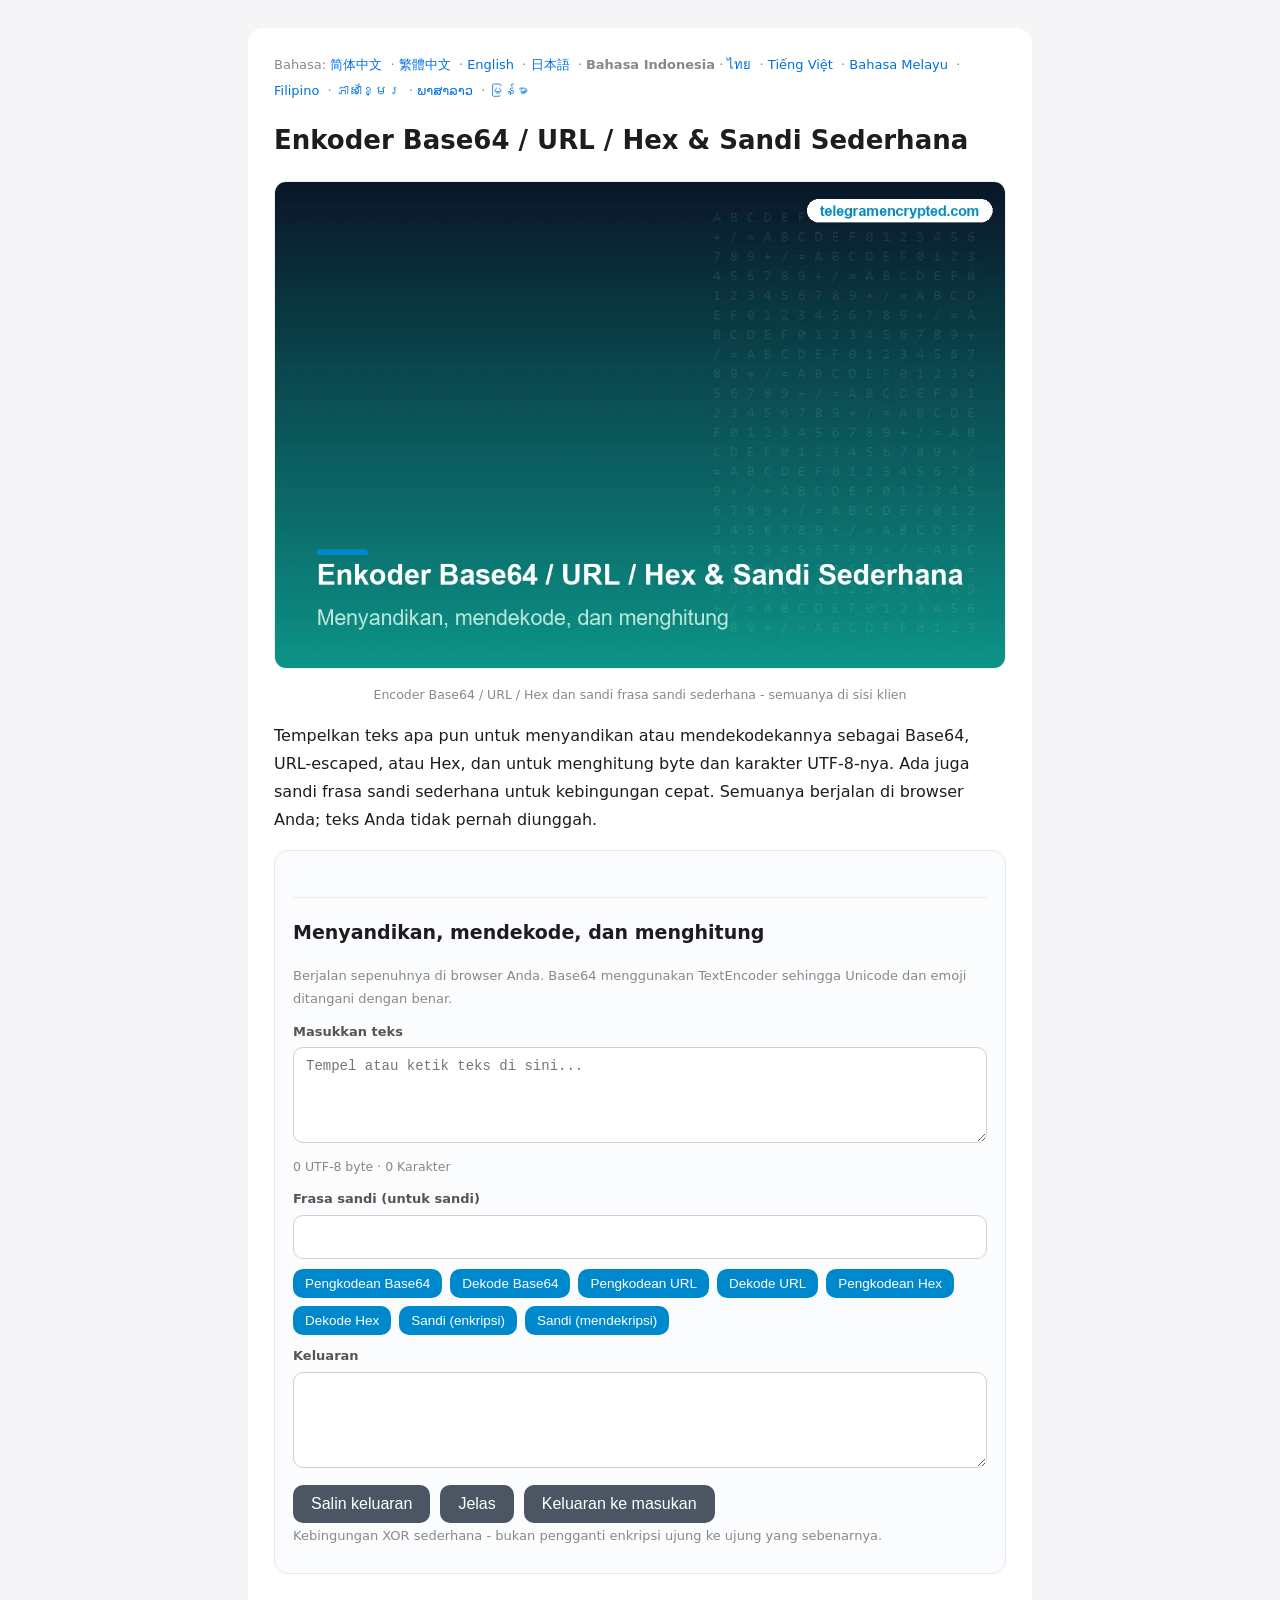
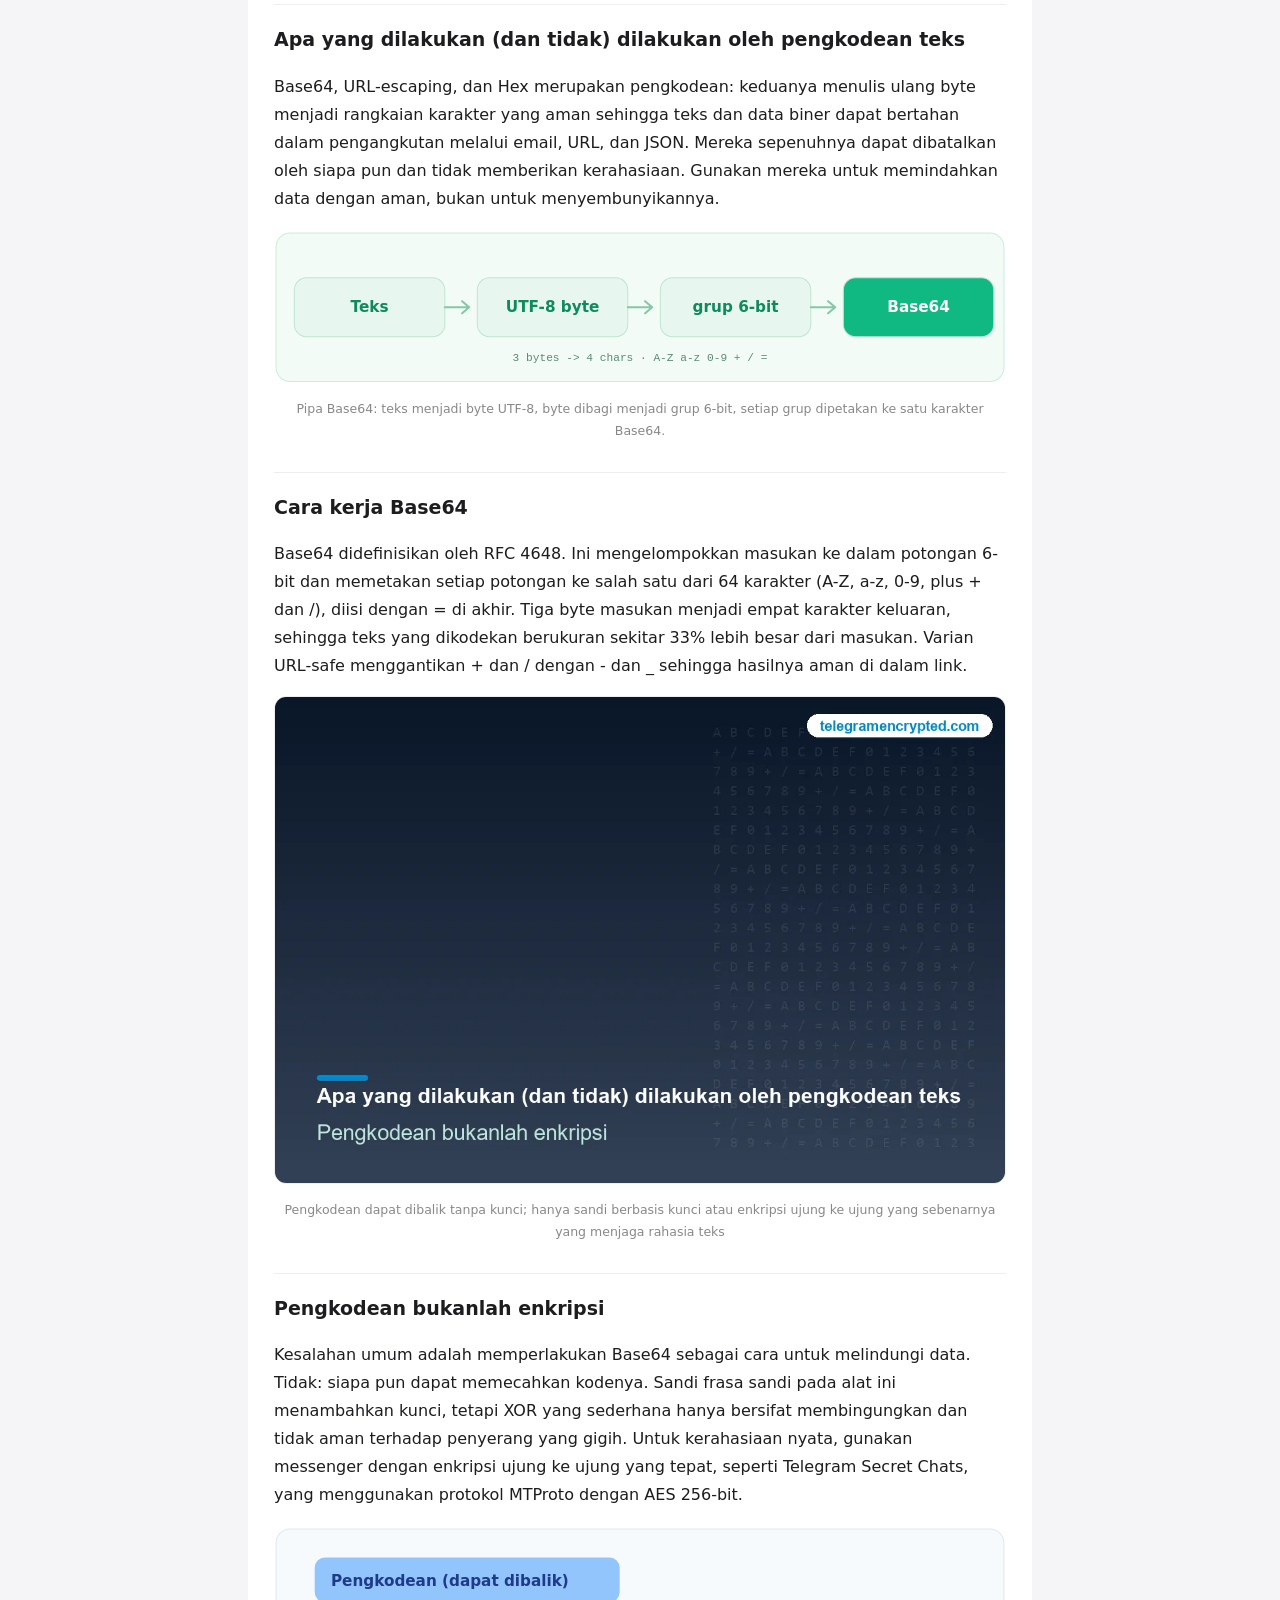
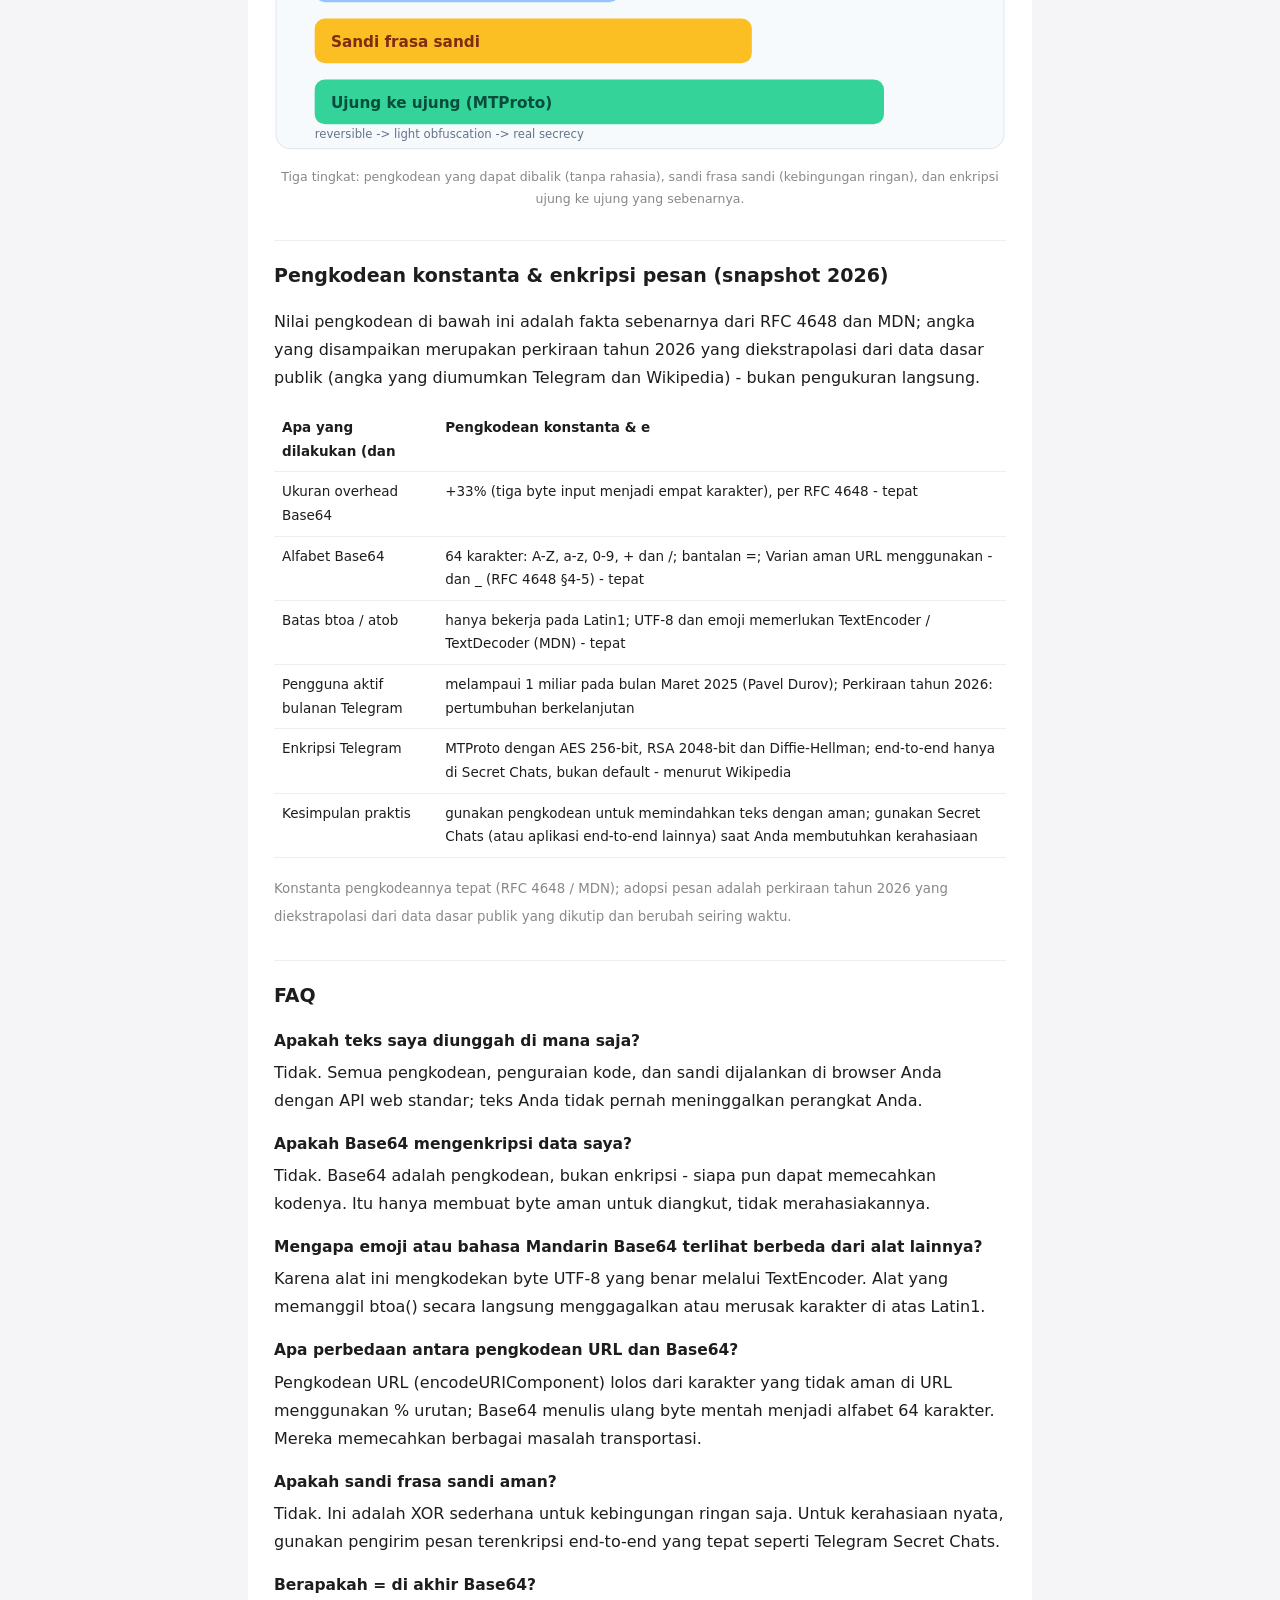
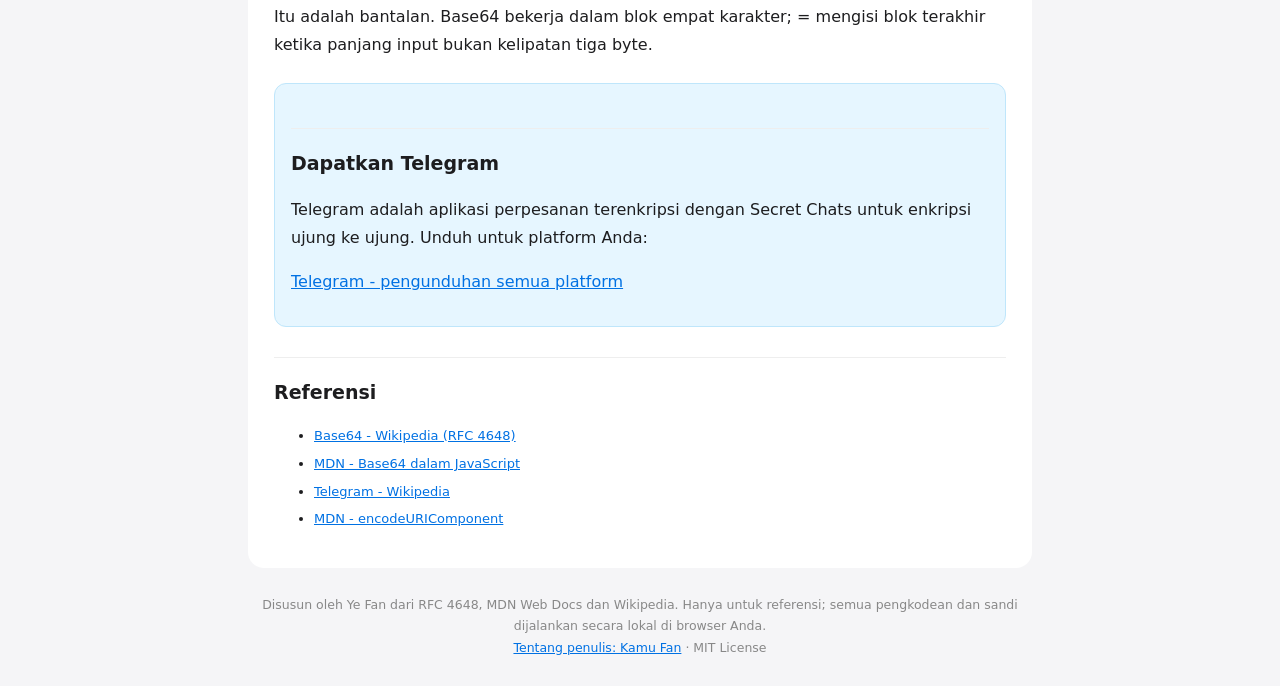
<file: id/index.html>
<!DOCTYPE html><html lang="id"><head><meta charset="utf-8">
<meta name="viewport" content="width=device-width,initial-scale=1">
<title>Encoder Base64 / URL / Hex &amp; Sandi Sederhana - alat teks online gratis</title>
<meta name="description" content="Alat teks sisi klien gratis: encode/decode Base64, URL dan Hex dengan penanganan UTF-8 yang benar, jumlah byte dan karakter langsung, dan sandi frasa sandi sederhana. Tidak ada yang diunggah.">
<link rel="canonical" href="https://africa48la.github.io/id/">
<link rel="alternate" hreflang="zh-Hans" href="https://africa48la.github.io/">
<link rel="alternate" hreflang="zh-Hant" href="https://africa48la.github.io/zh-tw/">
<link rel="alternate" hreflang="en" href="https://africa48la.github.io/en/">
<link rel="alternate" hreflang="ja" href="https://africa48la.github.io/ja/">
<link rel="alternate" hreflang="id" href="https://africa48la.github.io/id/">
<link rel="alternate" hreflang="th" href="https://africa48la.github.io/th/">
<link rel="alternate" hreflang="vi" href="https://africa48la.github.io/vi/">
<link rel="alternate" hreflang="ms" href="https://africa48la.github.io/ms/">
<link rel="alternate" hreflang="fil" href="https://africa48la.github.io/fil/">
<link rel="alternate" hreflang="km" href="https://africa48la.github.io/km/">
<link rel="alternate" hreflang="lo" href="https://africa48la.github.io/lo/">
<link rel="alternate" hreflang="my" href="https://africa48la.github.io/my/">
<link rel="alternate" hreflang="x-default" href="https://africa48la.github.io/">
<meta property="og:title" content="Encoder Base64 / URL / Hex &amp; Sandi Sederhana - alat teks online gratis"><meta property="og:description" content="Alat teks sisi klien gratis: encode/decode Base64, URL dan Hex dengan penanganan UTF-8 yang benar, jumlah byte dan karakter langsung, dan sandi frasa sandi sederhana. Tidak ada yang diunggah."><meta property="og:type" content="website"><meta property="og:url" content="https://africa48la.github.io/id/"><meta property="og:image" content="https://africa48la.github.io/img/cover_id.png">
<link rel="stylesheet" href="/style.css">
<script type="application/ld+json">
{
 "@context": "https://schema.org",
 "@graph": [
  {
   "@type": "WebApplication",
   "name": "Encoder Base64 / URL / Hex & Sandi Sederhana - alat teks online gratis",
   "url": "https://africa48la.github.io/id/",
   "applicationCategory": "UtilitiesApplication",
   "operatingSystem": "Web browser",
   "browserRequirements": "Requires JavaScript",
   "inLanguage": "id",
   "description": "Alat teks sisi klien gratis: encode/decode Base64, URL dan Hex dengan penanganan UTF-8 yang benar, jumlah byte dan karakter langsung, dan sandi frasa sandi sederhana. Tidak ada yang diunggah.",
   "isAccessibleForFree": true,
   "offers": {
    "@type": "Offer",
    "price": "0",
    "priceCurrency": "USD"
   },
   "author": {
    "@type": "Person",
    "name": "Ye Fan",
    "url": "https://africa48la.github.io/about-yefan/"
   }
  },
  {
   "@type": "FAQPage",
   "inLanguage": "id",
   "url": "https://africa48la.github.io/id/",
   "mainEntity": [
    {
     "@type": "Question",
     "name": "Apakah teks saya diunggah di mana saja?",
     "acceptedAnswer": {
      "@type": "Answer",
      "text": "Tidak. Semua pengkodean, penguraian kode, dan sandi dijalankan di browser Anda dengan API web standar; teks Anda tidak pernah meninggalkan perangkat Anda."
     }
    },
    {
     "@type": "Question",
     "name": "Apakah Base64 mengenkripsi data saya?",
     "acceptedAnswer": {
      "@type": "Answer",
      "text": "Tidak. Base64 adalah pengkodean, bukan enkripsi - siapa pun dapat memecahkan kodenya. Itu hanya membuat byte aman untuk diangkut, tidak merahasiakannya."
     }
    },
    {
     "@type": "Question",
     "name": "Mengapa emoji atau bahasa Mandarin Base64 terlihat berbeda dari alat lainnya?",
     "acceptedAnswer": {
      "@type": "Answer",
      "text": "Karena alat ini mengkodekan byte UTF-8 yang benar melalui TextEncoder. Alat yang memanggil btoa() secara langsung menggagalkan atau merusak karakter di atas Latin1."
     }
    },
    {
     "@type": "Question",
     "name": "Apa perbedaan antara pengkodean URL dan Base64?",
     "acceptedAnswer": {
      "@type": "Answer",
      "text": "Pengkodean URL (encodeURIComponent) lolos dari karakter yang tidak aman di URL menggunakan % urutan; Base64 menulis ulang byte mentah menjadi alfabet 64 karakter. Mereka memecahkan berbagai masalah transportasi."
     }
    },
    {
     "@type": "Question",
     "name": "Apakah sandi frasa sandi aman?",
     "acceptedAnswer": {
      "@type": "Answer",
      "text": "Tidak. Ini adalah XOR sederhana untuk kebingungan ringan saja. Untuk kerahasiaan nyata, gunakan pengirim pesan terenkripsi end-to-end yang tepat seperti Telegram Secret Chats."
     }
    },
    {
     "@type": "Question",
     "name": "Berapakah = di akhir Base64?",
     "acceptedAnswer": {
      "@type": "Answer",
      "text": "Itu adalah bantalan. Base64 bekerja dalam blok empat karakter; = mengisi blok terakhir ketika panjang input bukan kelipatan tiga byte."
     }
    }
   ]
  }
 ]
}
</script>
</head>
<body><div class="wrap"><main>
<nav class="lang">Bahasa: <a href="/">简体中文</a> · <a href="/zh-tw/">繁體中文</a> · <a href="/en/">English</a> · <a href="/ja/">日本語</a> · <strong>Bahasa Indonesia</strong> · <a href="/th/">ไทย</a> · <a href="/vi/">Tiếng Việt</a> · <a href="/ms/">Bahasa Melayu</a> · <a href="/fil/">Filipino</a> · <a href="/km/">ភាសាខ្មែរ</a> · <a href="/lo/">ພາສາລາວ</a> · <a href="/my/">မြန်မာ</a></nav>
<h1>Enkoder Base64 / URL / Hex &amp; Sandi Sederhana</h1>
<figure class="i4png"><picture><source type="image/webp" srcset="/img/cover_id.webp"><img src="/img/cover_id.png" alt="Encoder teks Base64 URL Hex dan ilustrasi alat sandi sederhana" fetchpriority="high" width="1120" height="746" style="width:100%;height:auto;border-radius:12px;border:1px solid #eee"></picture><figcaption>Encoder Base64 / URL / Hex dan sandi frasa sandi sederhana - semuanya di sisi klien</figcaption></figure>
<p>Tempelkan teks apa pun untuk menyandikan atau mendekodekannya sebagai Base64, URL-escaped, atau Hex, dan untuk menghitung byte dan karakter UTF-8-nya. Ada juga sandi frasa sandi sederhana untuk kebingungan cepat. Semuanya berjalan di browser Anda; teks Anda tidak pernah diunggah.</p>
<section class="tool"><h2>Menyandikan, mendekode, dan menghitung</h2><p class="note">Berjalan sepenuhnya di browser Anda. Base64 menggunakan TextEncoder sehingga Unicode dan emoji ditangani dengan benar.</p><label>Masukkan teks</label><textarea id="tin" placeholder="Tempel atau ketik teks di sini..."></textarea><div class="stat"><span id="cbytes">0</span> UTF-8 byte · <span id="cchars">0</span> Karakter</div><label>Frasa sandi (untuk sandi)</label><input id="tpass" type="text" autocomplete="off"><div class="modes"><button data-m="b64e">Pengkodean Base64</button><button data-m="b64d">Dekode Base64</button><button data-m="urle">Pengkodean URL</button><button data-m="urld">Dekode URL</button><button data-m="hexe">Pengkodean Hex</button><button data-m="hexd">Dekode Hex</button><button data-m="cye">Sandi (enkripsi)</button><button data-m="cyd">Sandi (mendekripsi)</button></div><label>Keluaran</label><textarea id="tout" readonly></textarea><div class="btns"><button id="tcopy">Salin keluaran</button><button id="tclear">Jelas</button><button id="tswap">Keluaran ke masukan</button></div><p class="note">Kebingungan XOR sederhana - bukan pengganti enkripsi ujung ke ujung yang sebenarnya.</p></section>
<h2>Apa yang dilakukan (dan tidak) dilakukan oleh pengkodean teks</h2><p>Base64, URL-escaping, dan Hex merupakan pengkodean: keduanya menulis ulang byte menjadi rangkaian karakter yang aman sehingga teks dan data biner dapat bertahan dalam pengangkutan melalui email, URL, dan JSON. Mereka sepenuhnya dapat dibatalkan oleh siapa pun dan tidak memberikan kerahasiaan. Gunakan mereka untuk memindahkan data dengan aman, bukan untuk menyembunyikannya.</p>
<figure><svg viewBox="0 0 720 150" xmlns="http://www.w3.org/2000/svg" role="img" aria-label="Teks"><rect x="2" y="2" width="716" height="146" rx="14" fill="#f2fbf6" stroke="#cdeede"/><rect x="20" y="46" width="148" height="58" rx="12" fill="#e7f7ef" stroke="#bfe6d2"/><text x="94" y="80" font-family="system-ui,Segoe UI,Arial" font-size="15" font-weight="600" fill="#0f8a5f" text-anchor="middle">Teks</text><path d="M168 75 l24 0 m-7 -6 l7 6 l-7 6" stroke="#86c7a8" stroke-width="2" fill="none" stroke-linecap="round" stroke-linejoin="round"/><rect x="200" y="46" width="148" height="58" rx="12" fill="#e7f7ef" stroke="#bfe6d2"/><text x="274" y="80" font-family="system-ui,Segoe UI,Arial" font-size="15" font-weight="600" fill="#0f8a5f" text-anchor="middle">UTF-8 byte</text><path d="M348 75 l24 0 m-7 -6 l7 6 l-7 6" stroke="#86c7a8" stroke-width="2" fill="none" stroke-linecap="round" stroke-linejoin="round"/><rect x="380" y="46" width="148" height="58" rx="12" fill="#e7f7ef" stroke="#bfe6d2"/><text x="454" y="80" font-family="system-ui,Segoe UI,Arial" font-size="15" font-weight="600" fill="#0f8a5f" text-anchor="middle">grup 6-bit</text><path d="M528 75 l24 0 m-7 -6 l7 6 l-7 6" stroke="#86c7a8" stroke-width="2" fill="none" stroke-linecap="round" stroke-linejoin="round"/><rect x="560" y="46" width="148" height="58" rx="12" fill="#10b981" stroke="#bfe6d2"/><text x="634" y="80" font-family="system-ui,Segoe UI,Arial" font-size="15" font-weight="600" fill="#ffffff" text-anchor="middle">Base64</text><text x="360" y="128" font-family="ui-monospace,Consolas,monospace" font-size="11" fill="#5b8a74" text-anchor="middle">3 bytes -> 4 chars · A-Z a-z 0-9 + / =</text></svg><figcaption>Pipa Base64: teks menjadi byte UTF-8, byte dibagi menjadi grup 6-bit, setiap grup dipetakan ke satu karakter Base64.</figcaption></figure>
<h2>Cara kerja Base64</h2><p>Base64 didefinisikan oleh RFC 4648. Ini mengelompokkan masukan ke dalam potongan 6-bit dan memetakan setiap potongan ke salah satu dari 64 karakter (A-Z, a-z, 0-9, plus + dan /), diisi dengan = di akhir. Tiga byte masukan menjadi empat karakter keluaran, sehingga teks yang dikodekan berukuran sekitar 33% lebih besar dari masukan. Varian URL-safe menggantikan + dan / dengan - dan _ sehingga hasilnya aman di dalam link.</p>
<figure class="i4png"><picture><source type="image/webp" srcset="/img/board_id.webp"><img src="/img/board_id.png" alt="Diagram membandingkan pengkodean reversibel dengan enkripsi" loading="lazy" width="1120" height="746" style="width:100%;height:auto;border-radius:12px;border:1px solid #eee"></picture><figcaption>Pengkodean dapat dibalik tanpa kunci; hanya sandi berbasis kunci atau enkripsi ujung ke ujung yang sebenarnya yang menjaga rahasia teks</figcaption></figure>
<h2>Pengkodean bukanlah enkripsi</h2><p>Kesalahan umum adalah memperlakukan Base64 sebagai cara untuk melindungi data. Tidak: siapa pun dapat memecahkan kodenya. Sandi frasa sandi pada alat ini menambahkan kunci, tetapi XOR yang sederhana hanya bersifat membingungkan dan tidak aman terhadap penyerang yang gigih. Untuk kerahasiaan nyata, gunakan messenger dengan enkripsi ujung ke ujung yang tepat, seperti Telegram Secret Chats, yang menggunakan protokol MTProto dengan AES 256-bit.</p>
<figure><svg viewBox="0 0 720 220" xmlns="http://www.w3.org/2000/svg" role="img" aria-label="Pengkodean (dapat dibalik)"><rect x="2" y="2" width="716" height="216" rx="14" fill="#f7fafc" stroke="#e2e8f0"/><rect x="40" y="30" width="300" height="44" rx="10" fill="#93c5fd"/><text x="56" y="58" font-family="system-ui,Segoe UI,Arial" font-size="15" font-weight="700" fill="#1e3a8a">Pengkodean (dapat dibalik)</text><rect x="40" y="90" width="430" height="44" rx="10" fill="#fbbf24"/><text x="56" y="118" font-family="system-ui,Segoe UI,Arial" font-size="15" font-weight="700" fill="#7c2d12">Sandi frasa sandi</text><rect x="40" y="150" width="560" height="44" rx="10" fill="#34d399"/><text x="56" y="178" font-family="system-ui,Segoe UI,Arial" font-size="15" font-weight="700" fill="#064e3b">Ujung ke ujung (MTProto)</text><text x="40" y="208" font-family="system-ui,Arial" font-size="11.5" fill="#64748b">reversible -> light obfuscation -> real secrecy</text></svg><figcaption>Tiga tingkat: pengkodean yang dapat dibalik (tanpa rahasia), sandi frasa sandi (kebingungan ringan), dan enkripsi ujung ke ujung yang sebenarnya.</figcaption></figure>
<section class="i4data">
<h2>Pengkodean konstanta &amp; enkripsi pesan (snapshot 2026)</h2>
<p>Nilai pengkodean di bawah ini adalah fakta sebenarnya dari RFC 4648 dan MDN; angka yang disampaikan merupakan perkiraan tahun 2026 yang diekstrapolasi dari data dasar publik (angka yang diumumkan Telegram dan Wikipedia) - bukan pengukuran langsung.</p>
<table>
<tr><th>Apa yang dilakukan (dan </th><th>Pengkodean konstanta &amp; e</th></tr><tr><td>Ukuran overhead Base64</td><td>+33% (tiga byte input menjadi empat karakter), per RFC 4648 - tepat</td></tr><tr><td>Alfabet Base64</td><td>64 karakter: A-Z, a-z, 0-9, + dan /; bantalan =; Varian aman URL menggunakan - dan _ (RFC 4648 §4-5) - tepat</td></tr><tr><td>Batas btoa / atob</td><td>hanya bekerja pada Latin1; UTF-8 dan emoji memerlukan TextEncoder / TextDecoder (MDN) - tepat</td></tr><tr><td>Pengguna aktif bulanan Telegram</td><td>melampaui 1 miliar pada bulan Maret 2025 (Pavel Durov); Perkiraan tahun 2026: pertumbuhan berkelanjutan</td></tr><tr><td>Enkripsi Telegram</td><td>MTProto dengan AES 256-bit, RSA 2048-bit dan Diffie-Hellman; end-to-end hanya di Secret Chats, bukan default - menurut Wikipedia</td></tr><tr><td>Kesimpulan praktis</td><td>gunakan pengkodean untuk memindahkan teks dengan aman; gunakan Secret Chats (atau aplikasi end-to-end lainnya) saat Anda membutuhkan kerahasiaan</td></tr>
</table>
<p><small>Konstanta pengkodeannya tepat (RFC 4648 / MDN); adopsi pesan adalah perkiraan tahun 2026 yang diekstrapolasi dari data dasar publik yang dikutip dan berubah seiring waktu.</small></p>
</section>
<div class="faq"><h2>FAQ</h2>
<h3>Apakah teks saya diunggah di mana saja?</h3>
<p>Tidak. Semua pengkodean, penguraian kode, dan sandi dijalankan di browser Anda dengan API web standar; teks Anda tidak pernah meninggalkan perangkat Anda.</p>
<h3>Apakah Base64 mengenkripsi data saya?</h3>
<p>Tidak. Base64 adalah pengkodean, bukan enkripsi - siapa pun dapat memecahkan kodenya. Itu hanya membuat byte aman untuk diangkut, tidak merahasiakannya.</p>
<h3>Mengapa emoji atau bahasa Mandarin Base64 terlihat berbeda dari alat lainnya?</h3>
<p>Karena alat ini mengkodekan byte UTF-8 yang benar melalui TextEncoder. Alat yang memanggil btoa() secara langsung menggagalkan atau merusak karakter di atas Latin1.</p>
<h3>Apa perbedaan antara pengkodean URL dan Base64?</h3>
<p>Pengkodean URL (encodeURIComponent) lolos dari karakter yang tidak aman di URL menggunakan % urutan; Base64 menulis ulang byte mentah menjadi alfabet 64 karakter. Mereka memecahkan berbagai masalah transportasi.</p>
<h3>Apakah sandi frasa sandi aman?</h3>
<p>Tidak. Ini adalah XOR sederhana untuk kebingungan ringan saja. Untuk kerahasiaan nyata, gunakan pengirim pesan terenkripsi end-to-end yang tepat seperti Telegram Secret Chats.</p>
<h3>Berapakah = di akhir Base64?</h3>
<p>Itu adalah bantalan. Base64 bekerja dalam blok empat karakter; = mengisi blok terakhir ketika panjang input bukan kelipatan tiga byte.</p>
</div>
<div class="related"><h2>Dapatkan Telegram</h2><p>Telegram adalah aplikasi perpesanan terenkripsi dengan Secret Chats untuk enkripsi ujung ke ujung. Unduh untuk platform Anda:</p>
<p><a href="https://telegramencrypted.com/download/">Telegram - pengunduhan semua platform</a></p></div>
<div class="sources"><h2>Referensi</h2><ul><li><a href="https://en.wikipedia.org/wiki/Base64" rel="nofollow noopener" target="_blank">Base64 - Wikipedia (RFC 4648)</a></li><li><a href="https://developer.mozilla.org/en-US/docs/Glossary/Base64" rel="nofollow noopener" target="_blank">MDN - Base64 dalam JavaScript</a></li><li><a href="https://en.wikipedia.org/wiki/Telegram_(software)" rel="nofollow noopener" target="_blank">Telegram - Wikipedia</a></li><li><a href="https://developer.mozilla.org/en-US/docs/Web/JavaScript/Reference/Global_Objects/encodeURIComponent" rel="nofollow noopener" target="_blank">MDN - encodeURIComponent</a></li></ul></div>
</main>
<footer>Disusun oleh Ye Fan dari RFC 4648, MDN Web Docs dan Wikipedia. Hanya untuk referensi; semua pengkodean dan sandi dijalankan secara lokal di browser Anda.<br><a href="/about-yefan/" rel="author">Tentang penulis: Kamu Fan</a> · MIT License</footer>
</div>
<script>window.T={"cipher_note": "Kebingungan XOR sederhana - bukan pengganti enkripsi ujung ke ujung yang sebenarnya.", "clear": "Jelas", "copy": "Salin keluaran", "err_decode": "Kesalahan dekode - periksa inputnya.", "l_bytes": "UTF-8 byte", "l_chars": "Karakter", "l_in": "Masukkan teks", "l_out": "Keluaran", "l_pass": "Frasa sandi (untuk sandi)", "m_b64d": "Dekode Base64", "m_b64e": "Pengkodean Base64", "m_cyd": "Sandi (mendekripsi)", "m_cye": "Sandi (enkripsi)", "m_hexd": "Dekode Hex", "m_hexe": "Pengkodean Hex", "m_urld": "Dekode URL", "m_urle": "Pengkodean URL", "ph_in": "Tempel atau ketik teks di sini...", "run": "Mengkonversi", "swap": "Keluaran ke masukan"};</script>
<script src="/app.js"></script>
</body></html>
</file>
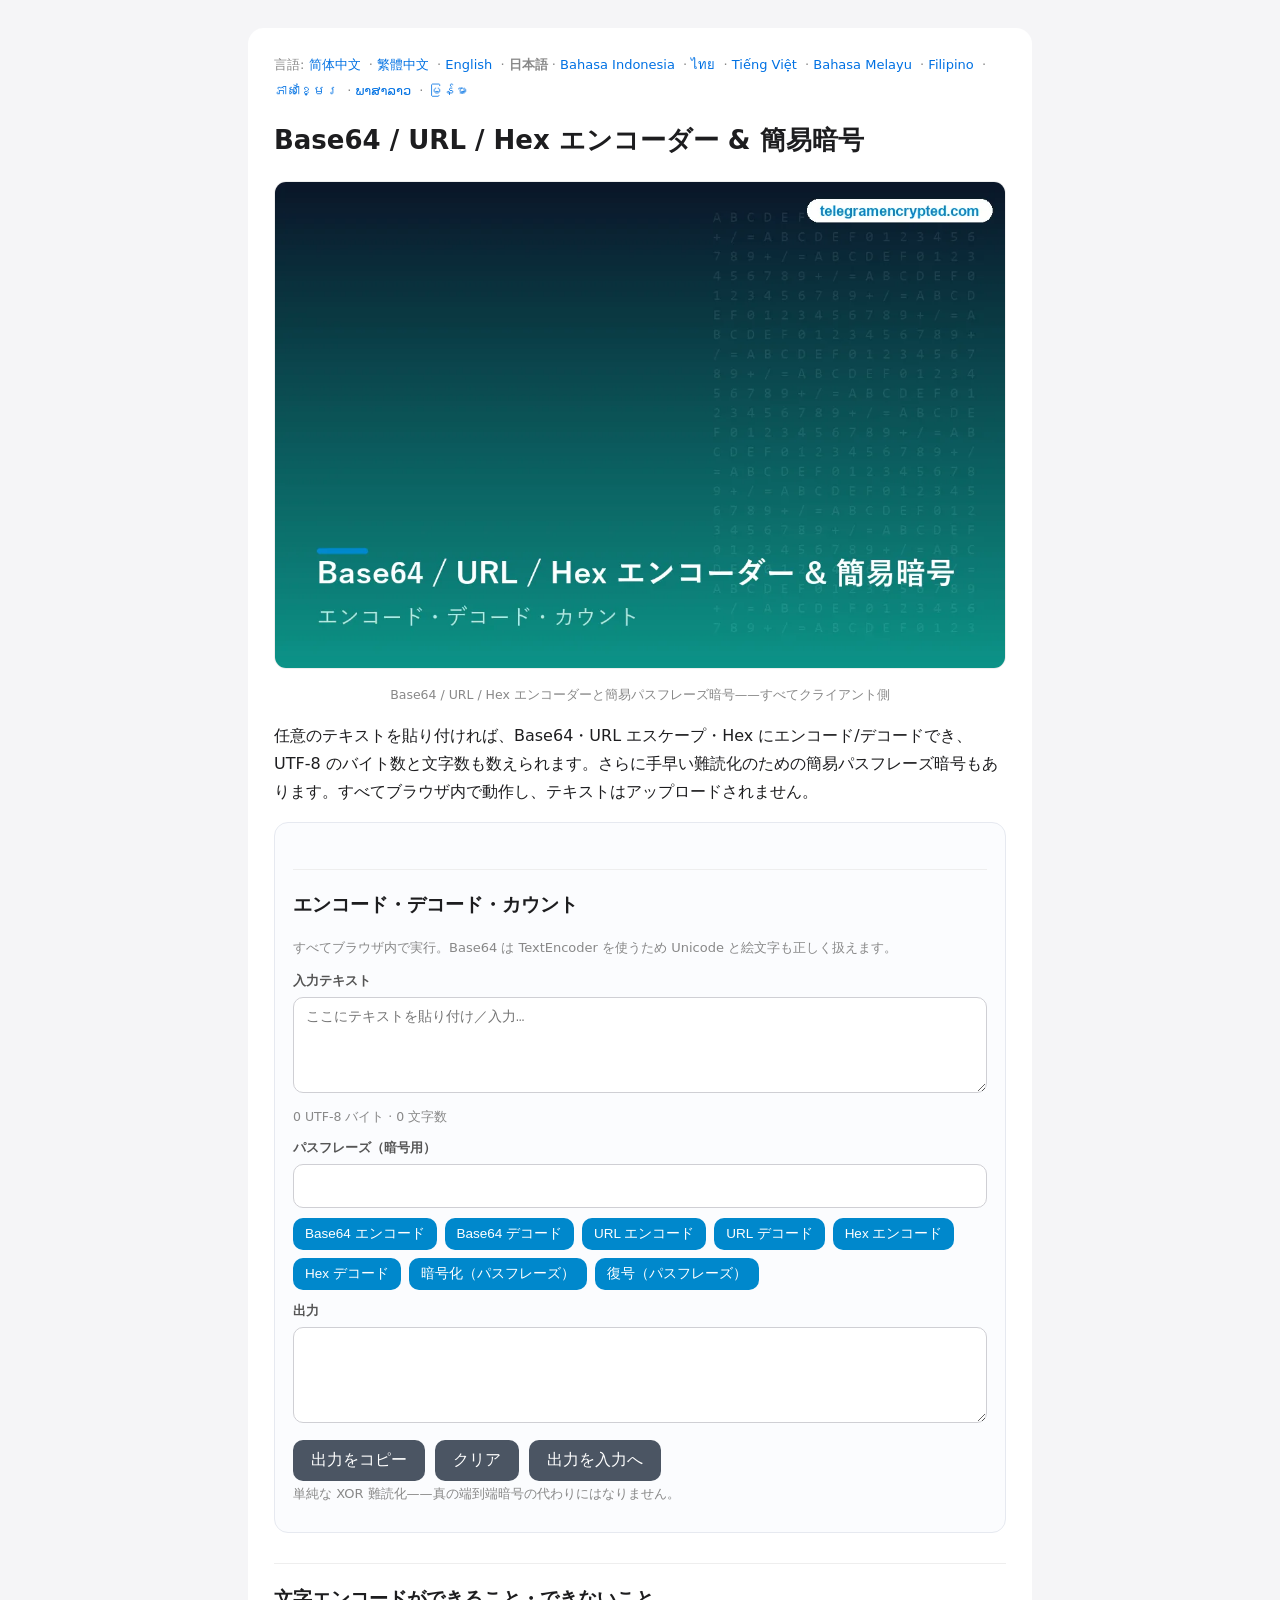
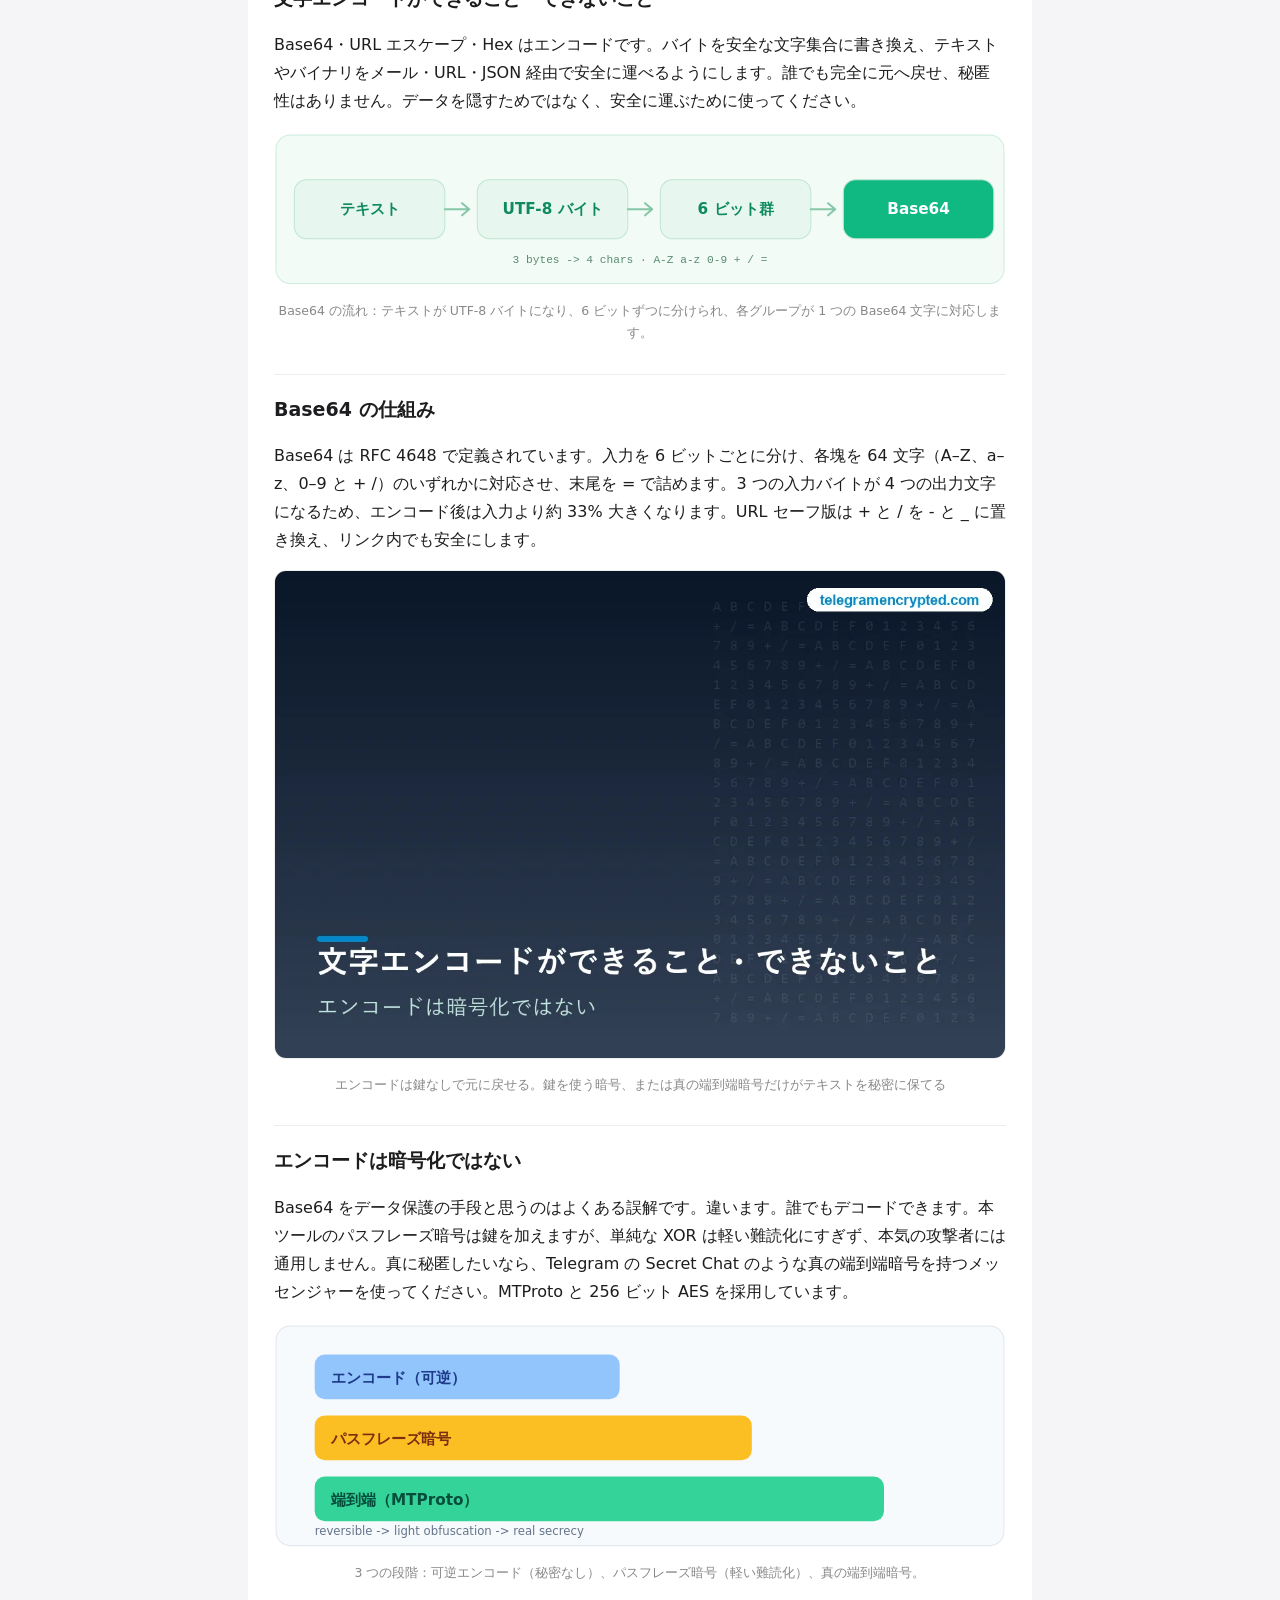
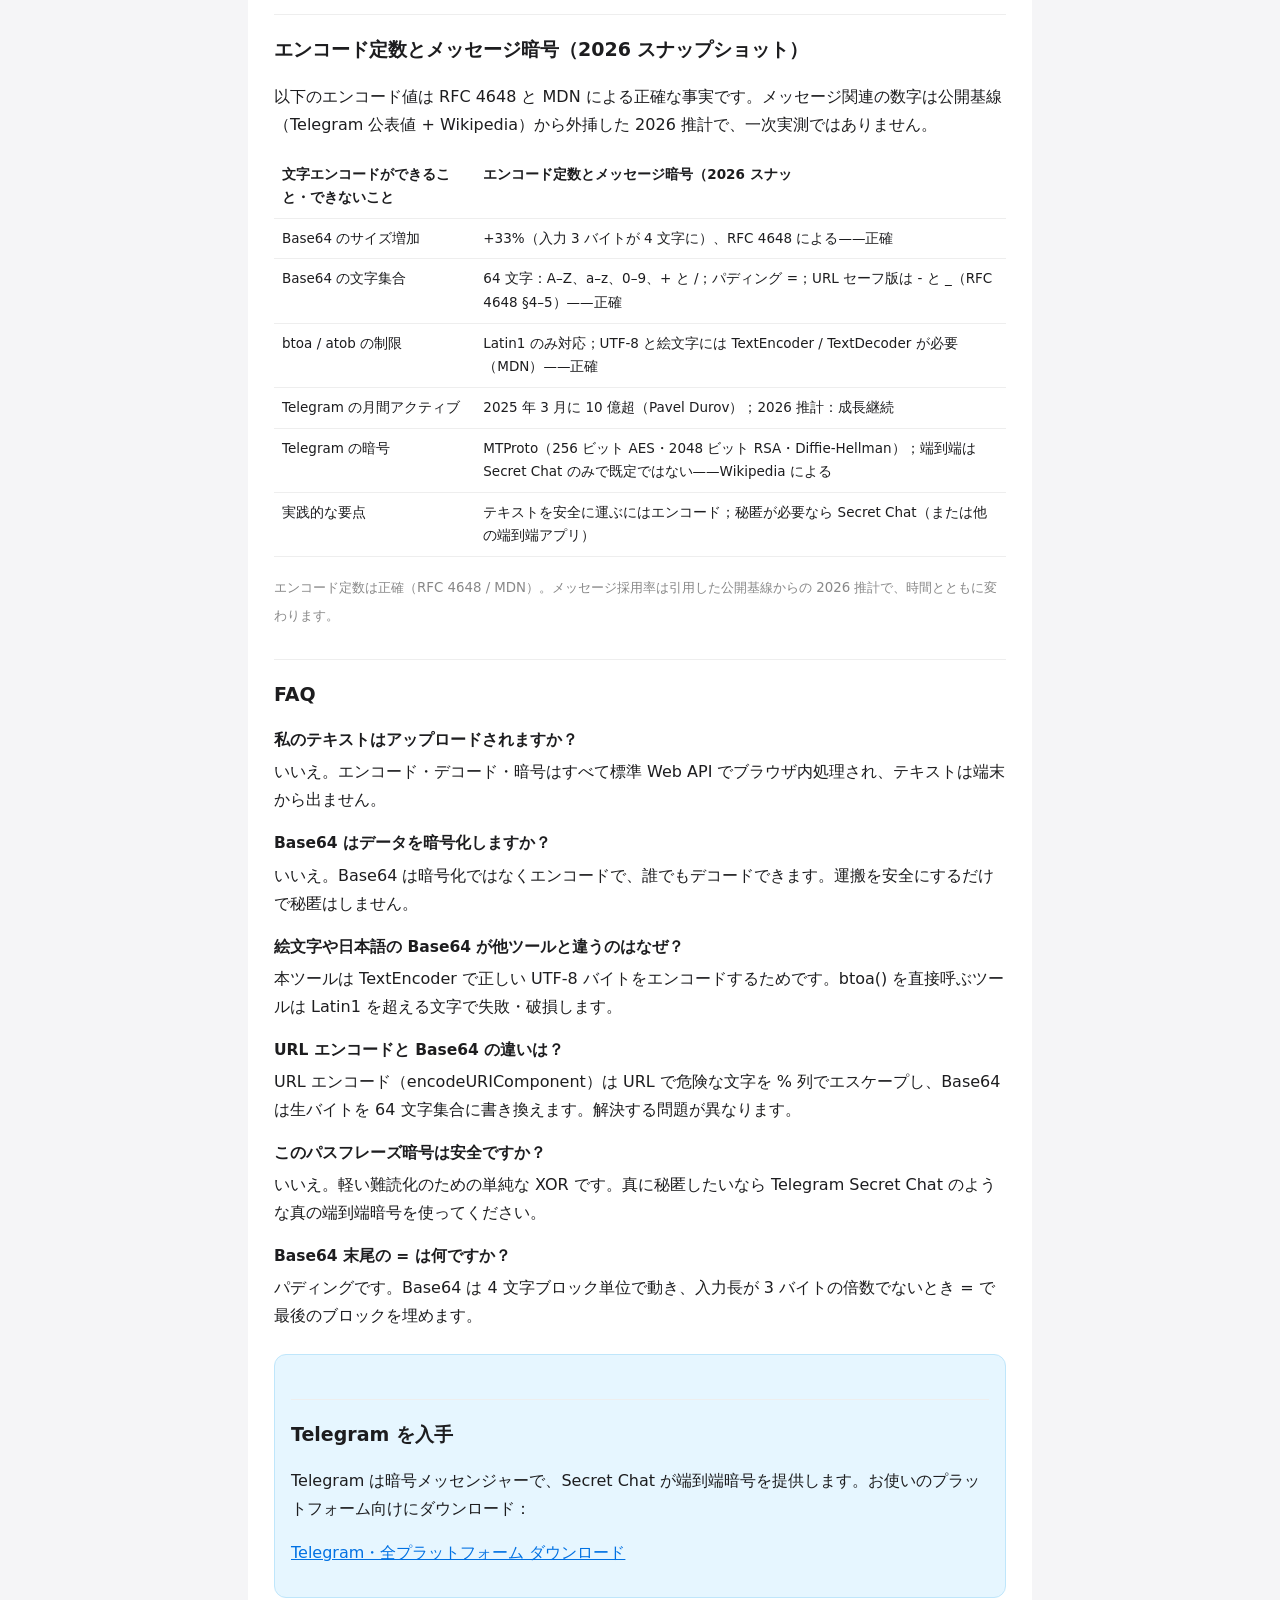
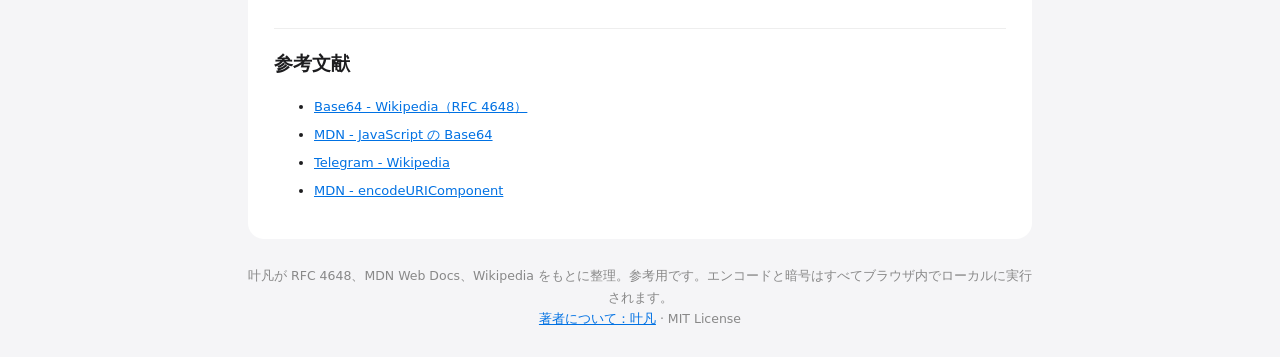
<file: ja/index.html>
<!DOCTYPE html><html lang="ja"><head><meta charset="utf-8">
<meta name="viewport" content="width=device-width,initial-scale=1">
<title>Base64 / URL / Hex エンコーダー &amp; 簡易暗号 - 無料オンライン文字ツール</title>
<meta name="description" content="無料のクライアント側文字ツール。Base64・URL・Hex のエンコード/デコード（UTF-8 を正しく処理）、バイト数と文字数の即時カウント、簡易パスフレーズ暗号。テキストは一切アップロードしません。">
<link rel="canonical" href="https://africa48la.github.io/ja/">
<link rel="alternate" hreflang="zh-Hans" href="https://africa48la.github.io/">
<link rel="alternate" hreflang="zh-Hant" href="https://africa48la.github.io/zh-tw/">
<link rel="alternate" hreflang="en" href="https://africa48la.github.io/en/">
<link rel="alternate" hreflang="ja" href="https://africa48la.github.io/ja/">
<link rel="alternate" hreflang="id" href="https://africa48la.github.io/id/">
<link rel="alternate" hreflang="th" href="https://africa48la.github.io/th/">
<link rel="alternate" hreflang="vi" href="https://africa48la.github.io/vi/">
<link rel="alternate" hreflang="ms" href="https://africa48la.github.io/ms/">
<link rel="alternate" hreflang="fil" href="https://africa48la.github.io/fil/">
<link rel="alternate" hreflang="km" href="https://africa48la.github.io/km/">
<link rel="alternate" hreflang="lo" href="https://africa48la.github.io/lo/">
<link rel="alternate" hreflang="my" href="https://africa48la.github.io/my/">
<link rel="alternate" hreflang="x-default" href="https://africa48la.github.io/">
<meta property="og:title" content="Base64 / URL / Hex エンコーダー &amp; 簡易暗号 - 無料オンライン文字ツール"><meta property="og:description" content="無料のクライアント側文字ツール。Base64・URL・Hex のエンコード/デコード（UTF-8 を正しく処理）、バイト数と文字数の即時カウント、簡易パスフレーズ暗号。テキストは一切アップロードしません。"><meta property="og:type" content="website"><meta property="og:url" content="https://africa48la.github.io/ja/"><meta property="og:image" content="https://africa48la.github.io/img/cover_ja.png">
<link rel="stylesheet" href="/style.css">
<script type="application/ld+json">
{
 "@context": "https://schema.org",
 "@graph": [
  {
   "@type": "WebApplication",
   "name": "Base64 / URL / Hex エンコーダー & 簡易暗号 - 無料オンライン文字ツール",
   "url": "https://africa48la.github.io/ja/",
   "applicationCategory": "UtilitiesApplication",
   "operatingSystem": "Web browser",
   "browserRequirements": "Requires JavaScript",
   "inLanguage": "ja",
   "description": "無料のクライアント側文字ツール。Base64・URL・Hex のエンコード/デコード（UTF-8 を正しく処理）、バイト数と文字数の即時カウント、簡易パスフレーズ暗号。テキストは一切アップロードしません。",
   "isAccessibleForFree": true,
   "offers": {
    "@type": "Offer",
    "price": "0",
    "priceCurrency": "USD"
   },
   "author": {
    "@type": "Person",
    "name": "Ye Fan",
    "url": "https://africa48la.github.io/about-yefan/"
   }
  },
  {
   "@type": "FAQPage",
   "inLanguage": "ja",
   "url": "https://africa48la.github.io/ja/",
   "mainEntity": [
    {
     "@type": "Question",
     "name": "私のテキストはアップロードされますか？",
     "acceptedAnswer": {
      "@type": "Answer",
      "text": "いいえ。エンコード・デコード・暗号はすべて標準 Web API でブラウザ内処理され、テキストは端末から出ません。"
     }
    },
    {
     "@type": "Question",
     "name": "Base64 はデータを暗号化しますか？",
     "acceptedAnswer": {
      "@type": "Answer",
      "text": "いいえ。Base64 は暗号化ではなくエンコードで、誰でもデコードできます。運搬を安全にするだけで秘匿はしません。"
     }
    },
    {
     "@type": "Question",
     "name": "絵文字や日本語の Base64 が他ツールと違うのはなぜ？",
     "acceptedAnswer": {
      "@type": "Answer",
      "text": "本ツールは TextEncoder で正しい UTF-8 バイトをエンコードするためです。btoa() を直接呼ぶツールは Latin1 を超える文字で失敗・破損します。"
     }
    },
    {
     "@type": "Question",
     "name": "URL エンコードと Base64 の違いは？",
     "acceptedAnswer": {
      "@type": "Answer",
      "text": "URL エンコード（encodeURIComponent）は URL で危険な文字を % 列でエスケープし、Base64 は生バイトを 64 文字集合に書き換えます。解決する問題が異なります。"
     }
    },
    {
     "@type": "Question",
     "name": "このパスフレーズ暗号は安全ですか？",
     "acceptedAnswer": {
      "@type": "Answer",
      "text": "いいえ。軽い難読化のための単純な XOR です。真に秘匿したいなら Telegram Secret Chat のような真の端到端暗号を使ってください。"
     }
    },
    {
     "@type": "Question",
     "name": "Base64 末尾の = は何ですか？",
     "acceptedAnswer": {
      "@type": "Answer",
      "text": "パディングです。Base64 は 4 文字ブロック単位で動き、入力長が 3 バイトの倍数でないとき = で最後のブロックを埋めます。"
     }
    }
   ]
  }
 ]
}
</script>
</head>
<body><div class="wrap"><main>
<nav class="lang">言語: <a href="/">简体中文</a> · <a href="/zh-tw/">繁體中文</a> · <a href="/en/">English</a> · <strong>日本語</strong> · <a href="/id/">Bahasa Indonesia</a> · <a href="/th/">ไทย</a> · <a href="/vi/">Tiếng Việt</a> · <a href="/ms/">Bahasa Melayu</a> · <a href="/fil/">Filipino</a> · <a href="/km/">ភាសាខ្មែរ</a> · <a href="/lo/">ພາສາລາວ</a> · <a href="/my/">မြန်မာ</a></nav>
<h1>Base64 / URL / Hex エンコーダー &amp; 簡易暗号</h1>
<figure class="i4png"><picture><source type="image/webp" srcset="/img/cover_ja.webp"><img src="/img/cover_ja.png" alt="Base64 URL Hex 文字エンコーダーと簡易暗号ツールの図" fetchpriority="high" width="1120" height="746" style="width:100%;height:auto;border-radius:12px;border:1px solid #eee"></picture><figcaption>Base64 / URL / Hex エンコーダーと簡易パスフレーズ暗号——すべてクライアント側</figcaption></figure>
<p>任意のテキストを貼り付ければ、Base64・URL エスケープ・Hex にエンコード/デコードでき、UTF-8 のバイト数と文字数も数えられます。さらに手早い難読化のための簡易パスフレーズ暗号もあります。すべてブラウザ内で動作し、テキストはアップロードされません。</p>
<section class="tool"><h2>エンコード・デコード・カウント</h2><p class="note">すべてブラウザ内で実行。Base64 は TextEncoder を使うため Unicode と絵文字も正しく扱えます。</p><label>入力テキスト</label><textarea id="tin" placeholder="ここにテキストを貼り付け／入力…"></textarea><div class="stat"><span id="cbytes">0</span> UTF-8 バイト · <span id="cchars">0</span> 文字数</div><label>パスフレーズ（暗号用）</label><input id="tpass" type="text" autocomplete="off"><div class="modes"><button data-m="b64e">Base64 エンコード</button><button data-m="b64d">Base64 デコード</button><button data-m="urle">URL エンコード</button><button data-m="urld">URL デコード</button><button data-m="hexe">Hex エンコード</button><button data-m="hexd">Hex デコード</button><button data-m="cye">暗号化（パスフレーズ）</button><button data-m="cyd">復号（パスフレーズ）</button></div><label>出力</label><textarea id="tout" readonly></textarea><div class="btns"><button id="tcopy">出力をコピー</button><button id="tclear">クリア</button><button id="tswap">出力を入力へ</button></div><p class="note">単純な XOR 難読化——真の端到端暗号の代わりにはなりません。</p></section>
<h2>文字エンコードができること・できないこと</h2><p>Base64・URL エスケープ・Hex はエンコードです。バイトを安全な文字集合に書き換え、テキストやバイナリをメール・URL・JSON 経由で安全に運べるようにします。誰でも完全に元へ戻せ、秘匿性はありません。データを隠すためではなく、安全に運ぶために使ってください。</p>
<figure><svg viewBox="0 0 720 150" xmlns="http://www.w3.org/2000/svg" role="img" aria-label="テキスト"><rect x="2" y="2" width="716" height="146" rx="14" fill="#f2fbf6" stroke="#cdeede"/><rect x="20" y="46" width="148" height="58" rx="12" fill="#e7f7ef" stroke="#bfe6d2"/><text x="94" y="80" font-family="system-ui,Segoe UI,Arial" font-size="15" font-weight="600" fill="#0f8a5f" text-anchor="middle">テキスト</text><path d="M168 75 l24 0 m-7 -6 l7 6 l-7 6" stroke="#86c7a8" stroke-width="2" fill="none" stroke-linecap="round" stroke-linejoin="round"/><rect x="200" y="46" width="148" height="58" rx="12" fill="#e7f7ef" stroke="#bfe6d2"/><text x="274" y="80" font-family="system-ui,Segoe UI,Arial" font-size="15" font-weight="600" fill="#0f8a5f" text-anchor="middle">UTF-8 バイト</text><path d="M348 75 l24 0 m-7 -6 l7 6 l-7 6" stroke="#86c7a8" stroke-width="2" fill="none" stroke-linecap="round" stroke-linejoin="round"/><rect x="380" y="46" width="148" height="58" rx="12" fill="#e7f7ef" stroke="#bfe6d2"/><text x="454" y="80" font-family="system-ui,Segoe UI,Arial" font-size="15" font-weight="600" fill="#0f8a5f" text-anchor="middle">6 ビット群</text><path d="M528 75 l24 0 m-7 -6 l7 6 l-7 6" stroke="#86c7a8" stroke-width="2" fill="none" stroke-linecap="round" stroke-linejoin="round"/><rect x="560" y="46" width="148" height="58" rx="12" fill="#10b981" stroke="#bfe6d2"/><text x="634" y="80" font-family="system-ui,Segoe UI,Arial" font-size="15" font-weight="600" fill="#ffffff" text-anchor="middle">Base64</text><text x="360" y="128" font-family="ui-monospace,Consolas,monospace" font-size="11" fill="#5b8a74" text-anchor="middle">3 bytes -> 4 chars · A-Z a-z 0-9 + / =</text></svg><figcaption>Base64 の流れ：テキストが UTF-8 バイトになり、6 ビットずつに分けられ、各グループが 1 つの Base64 文字に対応します。</figcaption></figure>
<h2>Base64 の仕組み</h2><p>Base64 は RFC 4648 で定義されています。入力を 6 ビットごとに分け、各塊を 64 文字（A–Z、a–z、0–9 と + /）のいずれかに対応させ、末尾を = で詰めます。3 つの入力バイトが 4 つの出力文字になるため、エンコード後は入力より約 33% 大きくなります。URL セーフ版は + と / を - と _ に置き換え、リンク内でも安全にします。</p>
<figure class="i4png"><picture><source type="image/webp" srcset="/img/board_ja.webp"><img src="/img/board_ja.png" alt="可逆エンコードと暗号化の対比図" loading="lazy" width="1120" height="746" style="width:100%;height:auto;border-radius:12px;border:1px solid #eee"></picture><figcaption>エンコードは鍵なしで元に戻せる。鍵を使う暗号、または真の端到端暗号だけがテキストを秘密に保てる</figcaption></figure>
<h2>エンコードは暗号化ではない</h2><p>Base64 をデータ保護の手段と思うのはよくある誤解です。違います。誰でもデコードできます。本ツールのパスフレーズ暗号は鍵を加えますが、単純な XOR は軽い難読化にすぎず、本気の攻撃者には通用しません。真に秘匿したいなら、Telegram の Secret Chat のような真の端到端暗号を持つメッセンジャーを使ってください。MTProto と 256 ビット AES を採用しています。</p>
<figure><svg viewBox="0 0 720 220" xmlns="http://www.w3.org/2000/svg" role="img" aria-label="エンコード（可逆）"><rect x="2" y="2" width="716" height="216" rx="14" fill="#f7fafc" stroke="#e2e8f0"/><rect x="40" y="30" width="300" height="44" rx="10" fill="#93c5fd"/><text x="56" y="58" font-family="system-ui,Segoe UI,Arial" font-size="15" font-weight="700" fill="#1e3a8a">エンコード（可逆）</text><rect x="40" y="90" width="430" height="44" rx="10" fill="#fbbf24"/><text x="56" y="118" font-family="system-ui,Segoe UI,Arial" font-size="15" font-weight="700" fill="#7c2d12">パスフレーズ暗号</text><rect x="40" y="150" width="560" height="44" rx="10" fill="#34d399"/><text x="56" y="178" font-family="system-ui,Segoe UI,Arial" font-size="15" font-weight="700" fill="#064e3b">端到端（MTProto）</text><text x="40" y="208" font-family="system-ui,Arial" font-size="11.5" fill="#64748b">reversible -> light obfuscation -> real secrecy</text></svg><figcaption>3 つの段階：可逆エンコード（秘密なし）、パスフレーズ暗号（軽い難読化）、真の端到端暗号。</figcaption></figure>
<section class="i4data">
<h2>エンコード定数とメッセージ暗号（2026 スナップショット）</h2>
<p>以下のエンコード値は RFC 4648 と MDN による正確な事実です。メッセージ関連の数字は公開基線（Telegram 公表値 + Wikipedia）から外挿した 2026 推計で、一次実測ではありません。</p>
<table>
<tr><th>文字エンコードができること・できないこと</th><th>エンコード定数とメッセージ暗号（2026 スナッ</th></tr><tr><td>Base64 のサイズ増加</td><td>+33%（入力 3 バイトが 4 文字に）、RFC 4648 による——正確</td></tr><tr><td>Base64 の文字集合</td><td>64 文字：A–Z、a–z、0–9、+ と /；パディング =；URL セーフ版は - と _（RFC 4648 §4–5）——正確</td></tr><tr><td>btoa / atob の制限</td><td>Latin1 のみ対応；UTF-8 と絵文字には TextEncoder / TextDecoder が必要（MDN）——正確</td></tr><tr><td>Telegram の月間アクティブ</td><td>2025 年 3 月に 10 億超（Pavel Durov）；2026 推計：成長継続</td></tr><tr><td>Telegram の暗号</td><td>MTProto（256 ビット AES・2048 ビット RSA・Diffie-Hellman）；端到端は Secret Chat のみで既定ではない——Wikipedia による</td></tr><tr><td>実践的な要点</td><td>テキストを安全に運ぶにはエンコード；秘匿が必要なら Secret Chat（または他の端到端アプリ）</td></tr>
</table>
<p><small>エンコード定数は正確（RFC 4648 / MDN）。メッセージ採用率は引用した公開基線からの 2026 推計で、時間とともに変わります。</small></p>
</section>
<div class="faq"><h2>FAQ</h2>
<h3>私のテキストはアップロードされますか？</h3>
<p>いいえ。エンコード・デコード・暗号はすべて標準 Web API でブラウザ内処理され、テキストは端末から出ません。</p>
<h3>Base64 はデータを暗号化しますか？</h3>
<p>いいえ。Base64 は暗号化ではなくエンコードで、誰でもデコードできます。運搬を安全にするだけで秘匿はしません。</p>
<h3>絵文字や日本語の Base64 が他ツールと違うのはなぜ？</h3>
<p>本ツールは TextEncoder で正しい UTF-8 バイトをエンコードするためです。btoa() を直接呼ぶツールは Latin1 を超える文字で失敗・破損します。</p>
<h3>URL エンコードと Base64 の違いは？</h3>
<p>URL エンコード（encodeURIComponent）は URL で危険な文字を % 列でエスケープし、Base64 は生バイトを 64 文字集合に書き換えます。解決する問題が異なります。</p>
<h3>このパスフレーズ暗号は安全ですか？</h3>
<p>いいえ。軽い難読化のための単純な XOR です。真に秘匿したいなら Telegram Secret Chat のような真の端到端暗号を使ってください。</p>
<h3>Base64 末尾の = は何ですか？</h3>
<p>パディングです。Base64 は 4 文字ブロック単位で動き、入力長が 3 バイトの倍数でないとき = で最後のブロックを埋めます。</p>
</div>
<div class="related"><h2>Telegram を入手</h2><p>Telegram は暗号メッセンジャーで、Secret Chat が端到端暗号を提供します。お使いのプラットフォーム向けにダウンロード：</p>
<p><a href="https://telegramencrypted.com/download/">Telegram・全プラットフォーム ダウンロード</a></p></div>
<div class="sources"><h2>参考文献</h2><ul><li><a href="https://en.wikipedia.org/wiki/Base64" rel="nofollow noopener" target="_blank">Base64 - Wikipedia（RFC 4648）</a></li><li><a href="https://developer.mozilla.org/en-US/docs/Glossary/Base64" rel="nofollow noopener" target="_blank">MDN - JavaScript の Base64</a></li><li><a href="https://en.wikipedia.org/wiki/Telegram_(software)" rel="nofollow noopener" target="_blank">Telegram - Wikipedia</a></li><li><a href="https://developer.mozilla.org/en-US/docs/Web/JavaScript/Reference/Global_Objects/encodeURIComponent" rel="nofollow noopener" target="_blank">MDN - encodeURIComponent</a></li></ul></div>
</main>
<footer>叶凡が RFC 4648、MDN Web Docs、Wikipedia をもとに整理。参考用です。エンコードと暗号はすべてブラウザ内でローカルに実行されます。<br><a href="/about-yefan/" rel="author">著者について：叶凡</a> · MIT License</footer>
</div>
<script>window.T={"cipher_note": "単純な XOR 難読化——真の端到端暗号の代わりにはなりません。", "clear": "クリア", "copy": "出力をコピー", "err_decode": "デコードエラー——入力を確認してください。", "l_bytes": "UTF-8 バイト", "l_chars": "文字数", "l_in": "入力テキスト", "l_out": "出力", "l_pass": "パスフレーズ（暗号用）", "m_b64d": "Base64 デコード", "m_b64e": "Base64 エンコード", "m_cyd": "復号（パスフレーズ）", "m_cye": "暗号化（パスフレーズ）", "m_hexd": "Hex デコード", "m_hexe": "Hex エンコード", "m_urld": "URL デコード", "m_urle": "URL エンコード", "ph_in": "ここにテキストを貼り付け／入力…", "run": "変換", "swap": "出力を入力へ"};</script>
<script src="/app.js"></script>
</body></html>
</file>
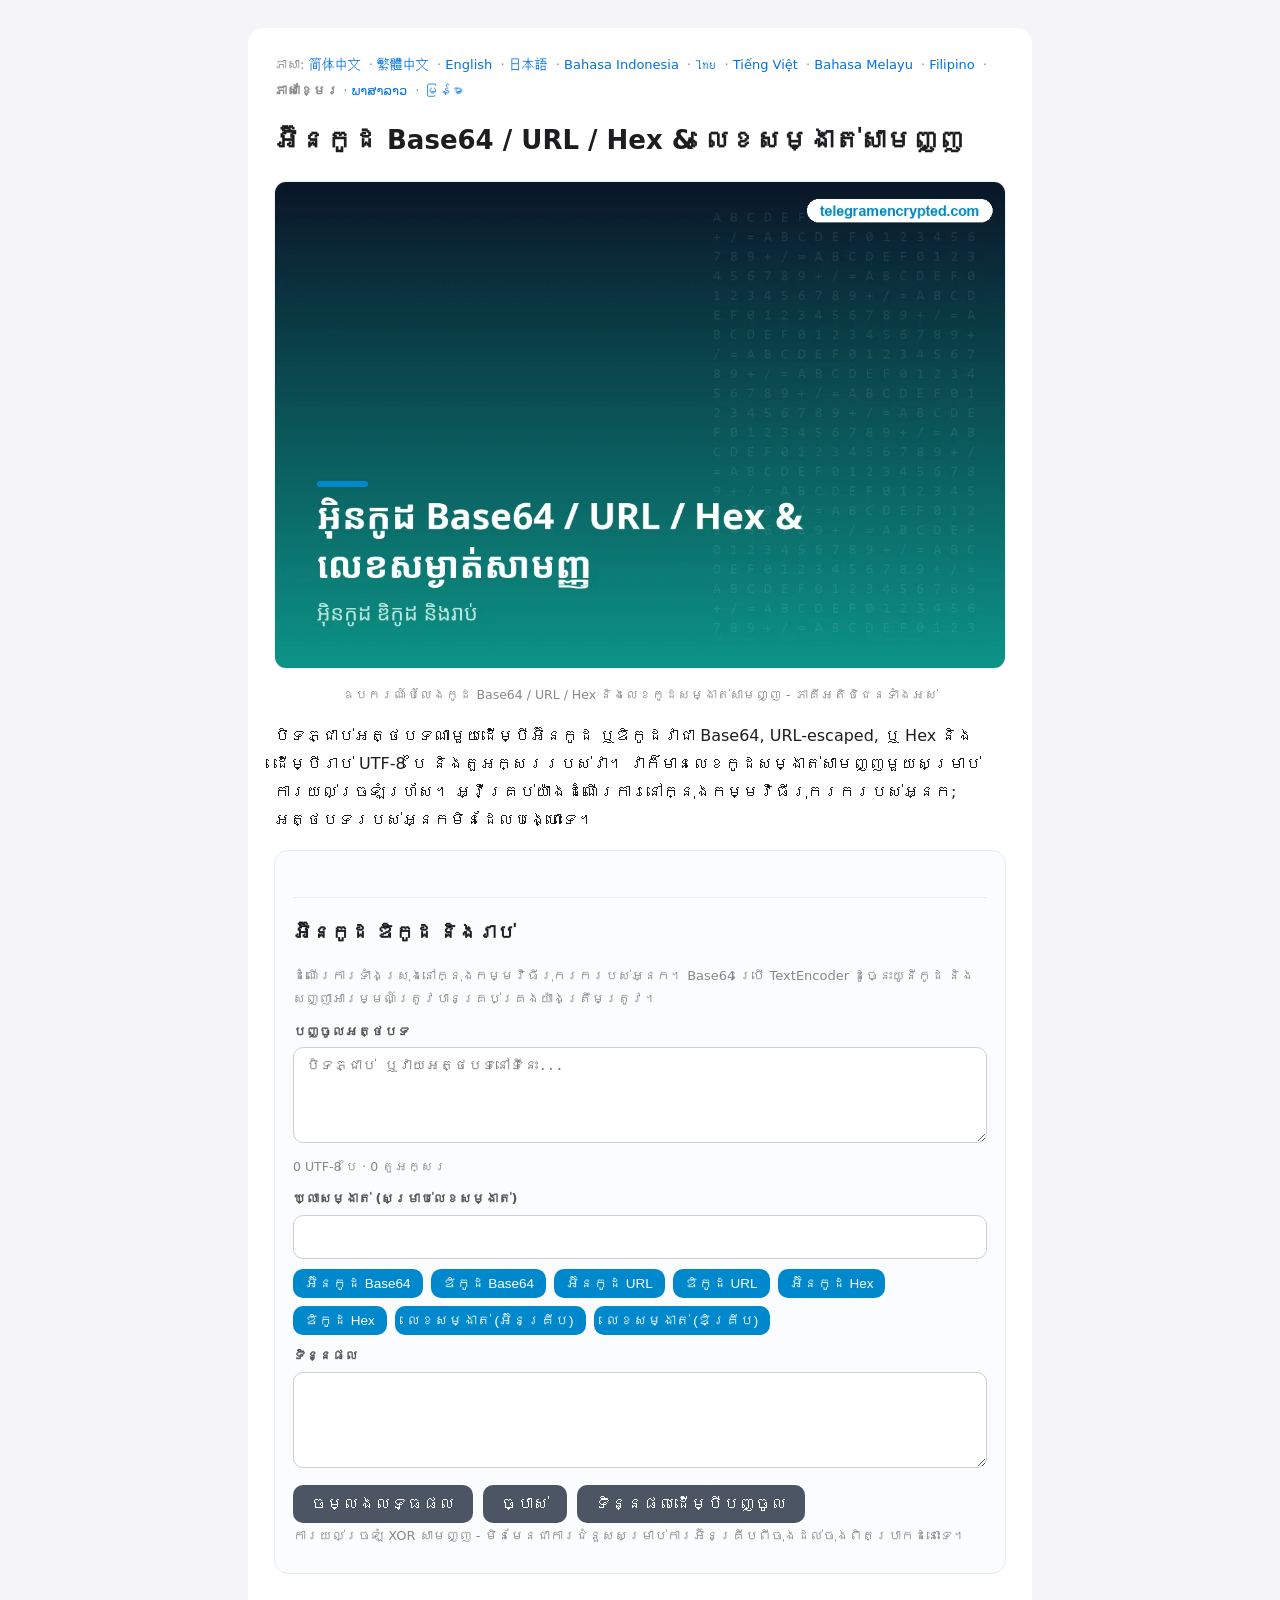
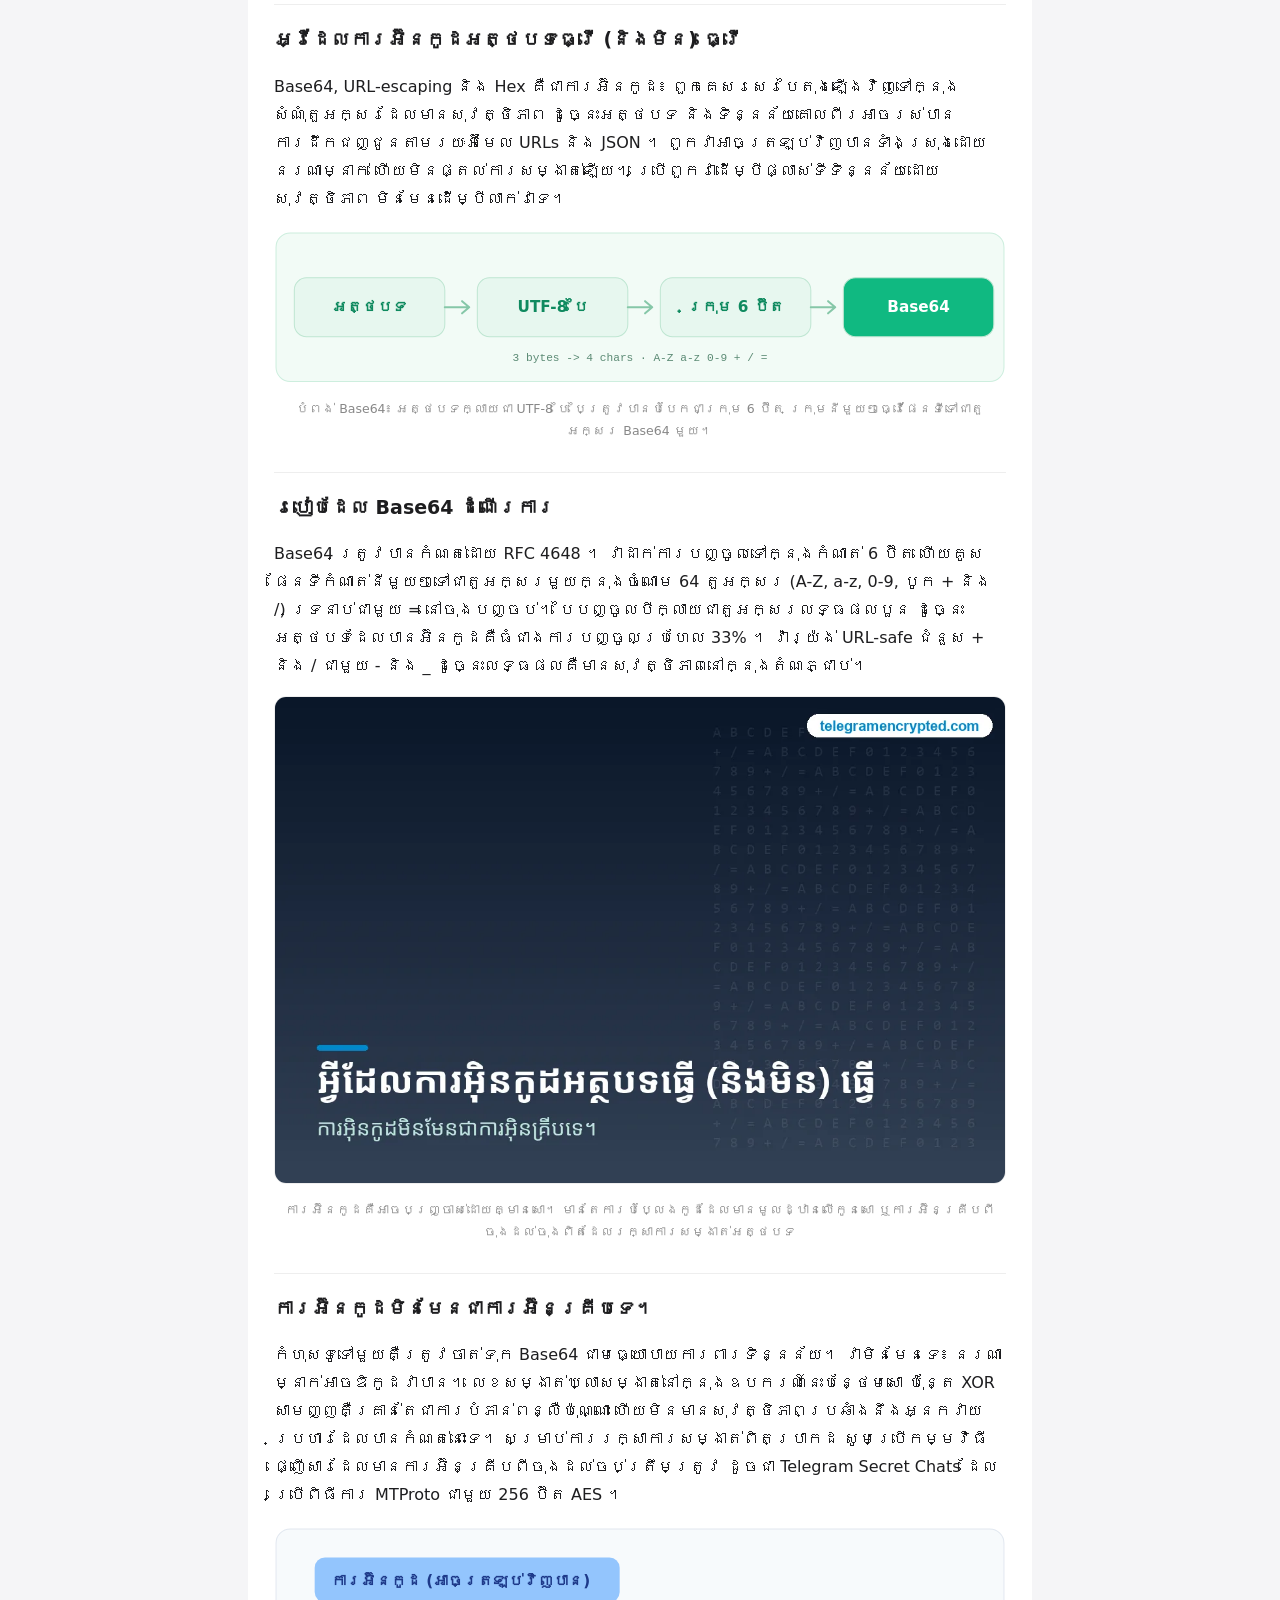
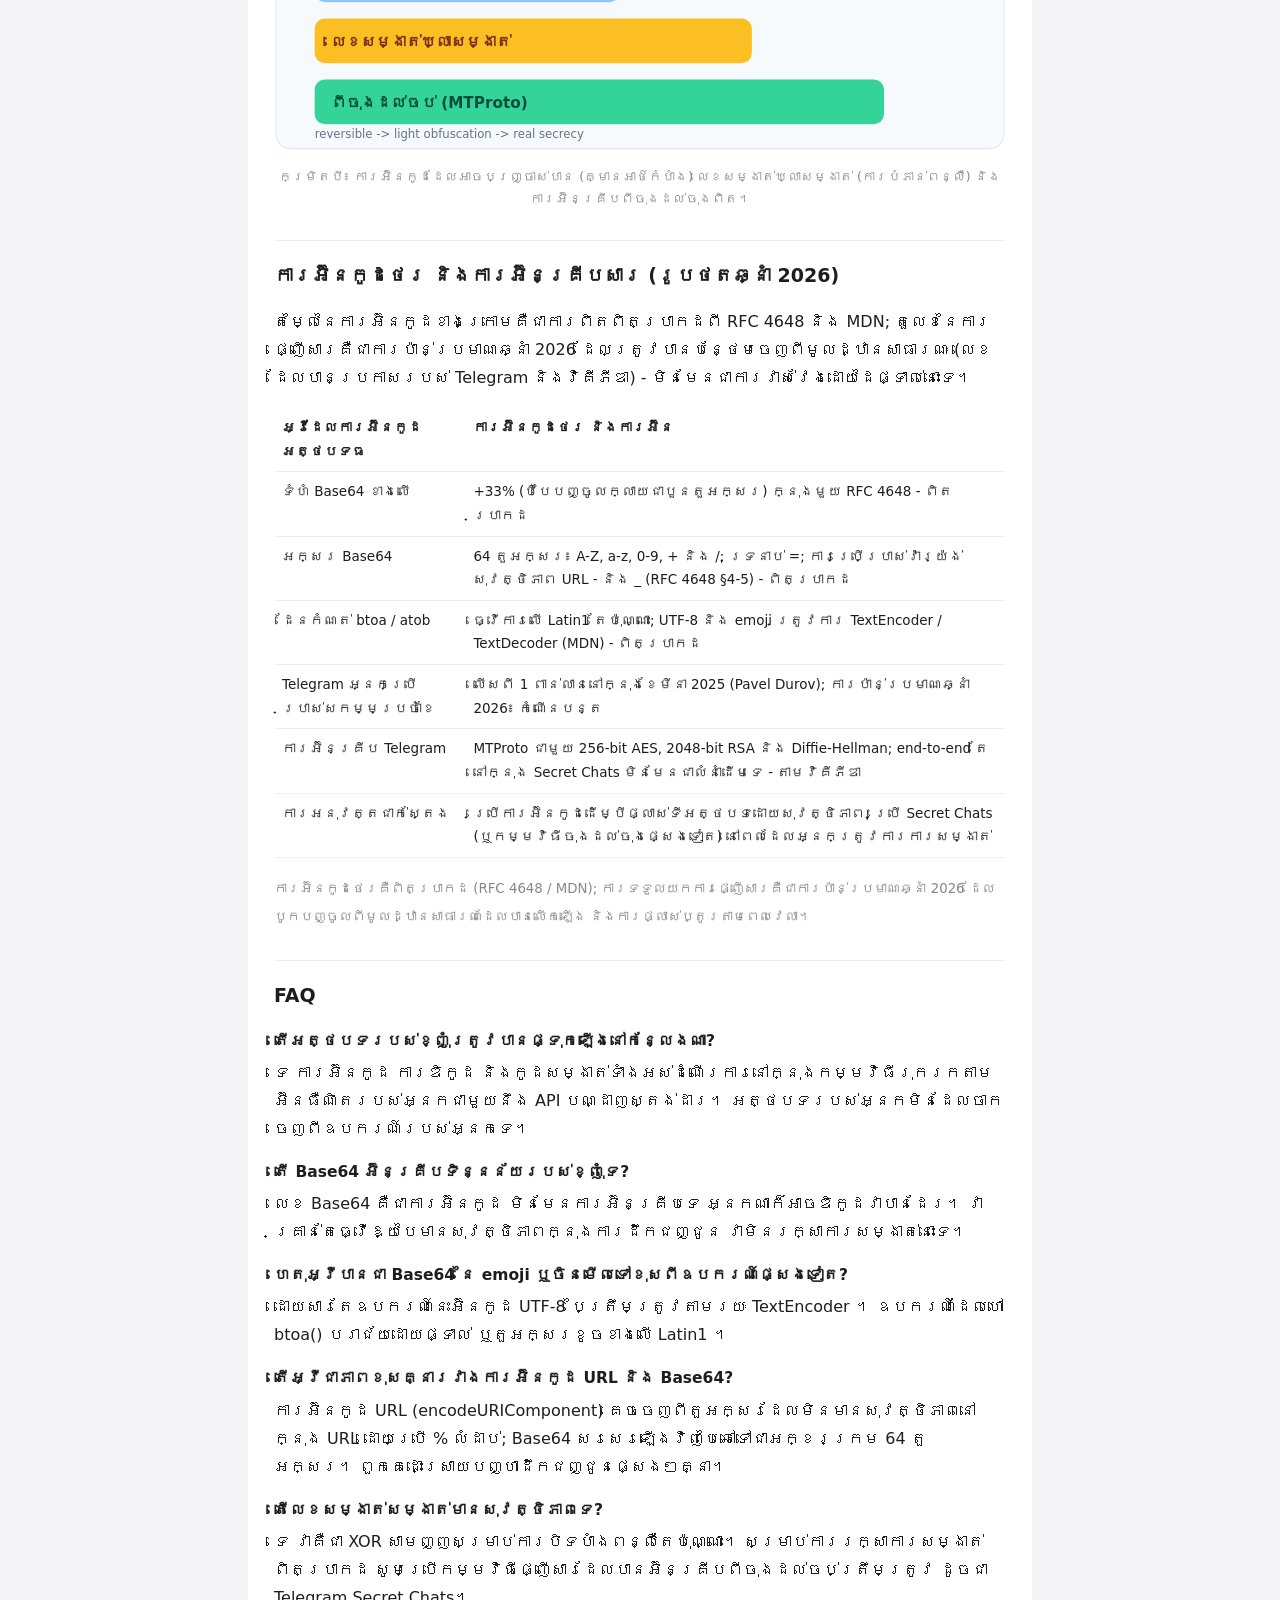
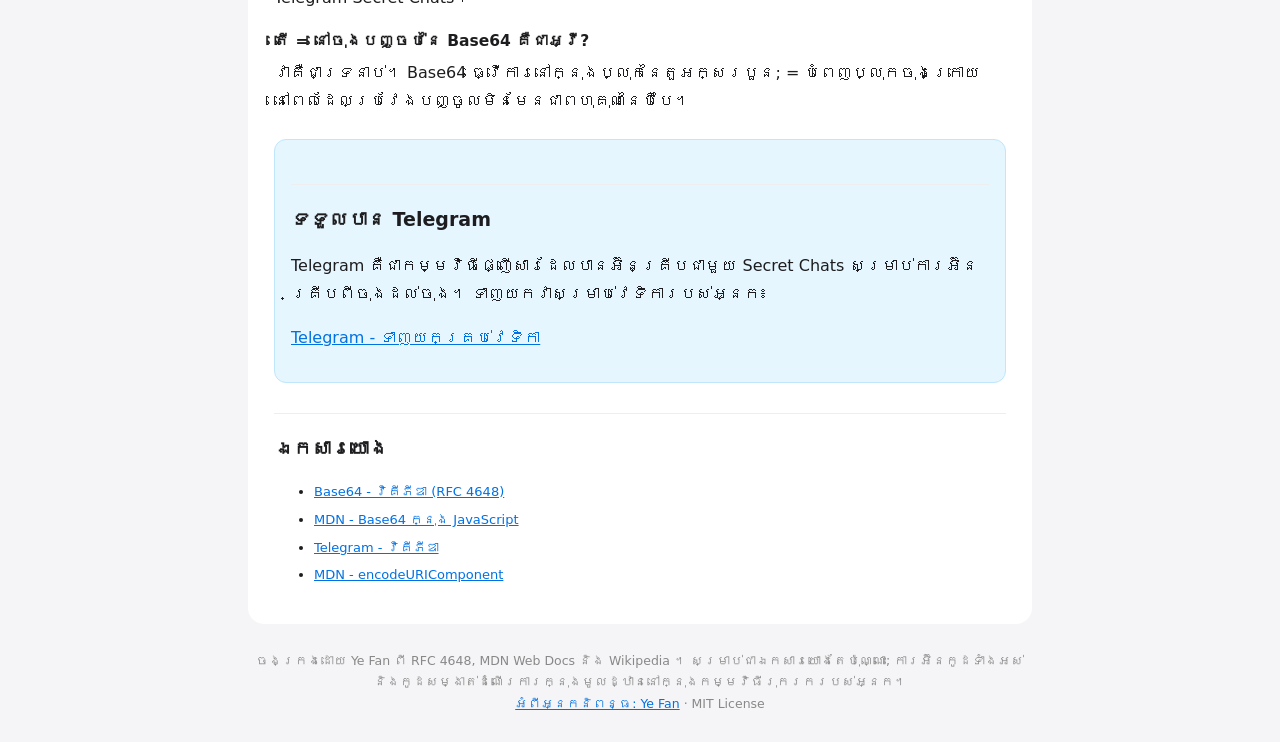
<file: km/index.html>
<!DOCTYPE html><html lang="km"><head><meta charset="utf-8">
<meta name="viewport" content="width=device-width,initial-scale=1">
<title>អ៊ិនកូដ Base64 / URL / Hex &amp; Simple Cipher - ឧបករណ៍អត្ថបទអនឡាញឥតគិតថ្លៃ</title>
<meta name="description" content="ឧបករណ៍អត្ថបទខាងអតិថិជនឥតគិតថ្លៃ៖ Base64, URL និង Hex អ៊ិនកូដ/ឌិកូដជាមួយនឹងការដោះស្រាយ UTF-8 ត្រឹមត្រូវ បៃផ្ទាល់ និងចំនួនតួអក្សរ និងលេខកូដសម្ងាត់សាមញ្ញមួយ។ គ្មានអ្វីត្រូវបានផ្ទុកឡើងទេ។">
<link rel="canonical" href="https://africa48la.github.io/km/">
<link rel="alternate" hreflang="zh-Hans" href="https://africa48la.github.io/">
<link rel="alternate" hreflang="zh-Hant" href="https://africa48la.github.io/zh-tw/">
<link rel="alternate" hreflang="en" href="https://africa48la.github.io/en/">
<link rel="alternate" hreflang="ja" href="https://africa48la.github.io/ja/">
<link rel="alternate" hreflang="id" href="https://africa48la.github.io/id/">
<link rel="alternate" hreflang="th" href="https://africa48la.github.io/th/">
<link rel="alternate" hreflang="vi" href="https://africa48la.github.io/vi/">
<link rel="alternate" hreflang="ms" href="https://africa48la.github.io/ms/">
<link rel="alternate" hreflang="fil" href="https://africa48la.github.io/fil/">
<link rel="alternate" hreflang="km" href="https://africa48la.github.io/km/">
<link rel="alternate" hreflang="lo" href="https://africa48la.github.io/lo/">
<link rel="alternate" hreflang="my" href="https://africa48la.github.io/my/">
<link rel="alternate" hreflang="x-default" href="https://africa48la.github.io/">
<meta property="og:title" content="អ៊ិនកូដ Base64 / URL / Hex &amp; Simple Cipher - ឧបករណ៍អត្ថបទអនឡាញឥតគិតថ្លៃ"><meta property="og:description" content="ឧបករណ៍អត្ថបទខាងអតិថិជនឥតគិតថ្លៃ៖ Base64, URL និង Hex អ៊ិនកូដ/ឌិកូដជាមួយនឹងការដោះស្រាយ UTF-8 ត្រឹមត្រូវ បៃផ្ទាល់ និងចំនួនតួអក្សរ និងលេខកូដសម្ងាត់សាមញ្ញមួយ។ គ្មានអ្វីត្រូវបានផ្ទុកឡើងទេ។"><meta property="og:type" content="website"><meta property="og:url" content="https://africa48la.github.io/km/"><meta property="og:image" content="https://africa48la.github.io/img/cover_km.png">
<link rel="stylesheet" href="/style.css">
<script type="application/ld+json">
{
 "@context": "https://schema.org",
 "@graph": [
  {
   "@type": "WebApplication",
   "name": "អ៊ិនកូដ Base64 / URL / Hex & Simple Cipher - ឧបករណ៍អត្ថបទអនឡាញឥតគិតថ្លៃ",
   "url": "https://africa48la.github.io/km/",
   "applicationCategory": "UtilitiesApplication",
   "operatingSystem": "Web browser",
   "browserRequirements": "Requires JavaScript",
   "inLanguage": "km",
   "description": "ឧបករណ៍អត្ថបទខាងអតិថិជនឥតគិតថ្លៃ៖ Base64, URL និង Hex អ៊ិនកូដ/ឌិកូដជាមួយនឹងការដោះស្រាយ UTF-8 ត្រឹមត្រូវ បៃផ្ទាល់ និងចំនួនតួអក្សរ និងលេខកូដសម្ងាត់សាមញ្ញមួយ។ គ្មានអ្វីត្រូវបានផ្ទុកឡើងទេ។",
   "isAccessibleForFree": true,
   "offers": {
    "@type": "Offer",
    "price": "0",
    "priceCurrency": "USD"
   },
   "author": {
    "@type": "Person",
    "name": "Ye Fan",
    "url": "https://africa48la.github.io/about-yefan/"
   }
  },
  {
   "@type": "FAQPage",
   "inLanguage": "km",
   "url": "https://africa48la.github.io/km/",
   "mainEntity": [
    {
     "@type": "Question",
     "name": "តើ​អត្ថបទ​របស់​ខ្ញុំ​ត្រូវ​បាន​ផ្ទុក​ឡើង​នៅ​កន្លែង​ណា?",
     "acceptedAnswer": {
      "@type": "Answer",
      "text": "ទេ ការអ៊ិនកូដ ការឌិកូដ និងកូដសម្ងាត់ទាំងអស់ដំណើរការនៅក្នុងកម្មវិធីរុករកតាមអ៊ីនធឺណិតរបស់អ្នកជាមួយនឹង API បណ្ដាញស្តង់ដារ។ អត្ថបទរបស់អ្នកមិនដែលចាកចេញពីឧបករណ៍របស់អ្នកទេ។"
     }
    },
    {
     "@type": "Question",
     "name": "តើ Base64 អ៊ិនគ្រីបទិន្នន័យរបស់ខ្ញុំទេ?",
     "acceptedAnswer": {
      "@type": "Answer",
      "text": "លេខ Base64 គឺជាការអ៊ិនកូដ មិនមែនការអ៊ិនគ្រីបទេ អ្នកណាក៏អាចឌិកូដវាបានដែរ។ វាគ្រាន់តែធ្វើឱ្យបៃមានសុវត្ថិភាពក្នុងការដឹកជញ្ជូន វាមិនរក្សាការសម្ងាត់នោះទេ។"
     }
    },
    {
     "@type": "Question",
     "name": "ហេតុអ្វីបានជា Base64 នៃ emoji ឬចិនមើលទៅខុសពីឧបករណ៍ផ្សេងទៀត?",
     "acceptedAnswer": {
      "@type": "Answer",
      "text": "ដោយសារតែឧបករណ៍នេះអ៊ិនកូដ UTF-8 បៃត្រឹមត្រូវតាមរយៈ TextEncoder ។ ឧបករណ៍ដែលហៅ btoa() បរាជ័យដោយផ្ទាល់ ឬតួអក្សរខូចខាងលើ Latin1 ។"
     }
    },
    {
     "@type": "Question",
     "name": "តើអ្វីជាភាពខុសគ្នារវាងការអ៊ិនកូដ URL និង Base64?",
     "acceptedAnswer": {
      "@type": "Answer",
      "text": "ការអ៊ិនកូដ URL (encodeURIComponent) គេចចេញពីតួអក្សរដែលមិនមានសុវត្ថិភាពនៅក្នុង URL ដោយប្រើ % លំដាប់; Base64 សរសេរឡើងវិញបៃឆៅទៅជាអក្ខរក្រម 64 តួអក្សរ។ ពួកគេដោះស្រាយបញ្ហាដឹកជញ្ជូនផ្សេងៗគ្នា។"
     }
    },
    {
     "@type": "Question",
     "name": "តើលេខសម្ងាត់សម្ងាត់មានសុវត្ថិភាពទេ?",
     "acceptedAnswer": {
      "@type": "Answer",
      "text": "ទេ វាគឺជា XOR សាមញ្ញសម្រាប់ការបិទបាំងពន្លឺតែប៉ុណ្ណោះ។ សម្រាប់ការរក្សាការសម្ងាត់ពិតប្រាកដ សូមប្រើកម្មវិធីផ្ញើសារដែលបានអ៊ិនគ្រីបពីចុងដល់ចប់ត្រឹមត្រូវ ដូចជា Telegram Secret Chats។"
     }
    },
    {
     "@type": "Question",
     "name": "តើ = នៅចុងបញ្ចប់នៃ Base64 គឺជាអ្វី?",
     "acceptedAnswer": {
      "@type": "Answer",
      "text": "វាគឺជាទ្រនាប់។ Base64 ធ្វើការនៅក្នុងប្លុកនៃតួអក្សរបួន; = បំពេញប្លុកចុងក្រោយនៅពេលដែលប្រវែងបញ្ចូលមិនមែនជាពហុគុណនៃបីបៃ។"
     }
    }
   ]
  }
 ]
}
</script>
</head>
<body><div class="wrap"><main>
<nav class="lang">ភាសា: <a href="/">简体中文</a> · <a href="/zh-tw/">繁體中文</a> · <a href="/en/">English</a> · <a href="/ja/">日本語</a> · <a href="/id/">Bahasa Indonesia</a> · <a href="/th/">ไทย</a> · <a href="/vi/">Tiếng Việt</a> · <a href="/ms/">Bahasa Melayu</a> · <a href="/fil/">Filipino</a> · <strong>ភាសាខ្មែរ</strong> · <a href="/lo/">ພາສາລາວ</a> · <a href="/my/">မြန်မာ</a></nav>
<h1>អ៊ិនកូដ Base64 / URL / Hex &amp; លេខសម្ងាត់សាមញ្ញ</h1>
<figure class="i4png"><picture><source type="image/webp" srcset="/img/cover_km.webp"><img src="/img/cover_km.png" alt="កម្មវិធីបម្លែងអត្ថបទ Base64 URL Hex និងរូបភាពឧបករណ៍សម្ងាត់សាមញ្ញ" fetchpriority="high" width="1120" height="746" style="width:100%;height:auto;border-radius:12px;border:1px solid #eee"></picture><figcaption>ឧបករណ៍បំលែងកូដ Base64 / URL / Hex និងលេខកូដសម្ងាត់សាមញ្ញ - ភាគីអតិថិជនទាំងអស់</figcaption></figure>
<p>បិទភ្ជាប់អត្ថបទណាមួយដើម្បីអ៊ិនកូដ ឬឌិកូដវាជា Base64, URL-escaped, ឬ Hex និងដើម្បីរាប់ UTF-8 បៃ និងតួអក្សររបស់វា។ វាក៏មានលេខកូដសម្ងាត់សាមញ្ញមួយសម្រាប់ការយល់ច្រឡំរហ័ស។ អ្វីគ្រប់យ៉ាងដំណើរការនៅក្នុងកម្មវិធីរុករករបស់អ្នក; អត្ថបទរបស់អ្នកមិនដែលបង្ហោះទេ។</p>
<section class="tool"><h2>អ៊ិនកូដ ឌិកូដ និងរាប់</h2><p class="note">ដំណើរការទាំងស្រុងនៅក្នុងកម្មវិធីរុករករបស់អ្នក។ Base64 ប្រើ TextEncoder ដូច្នេះយូនីកូដ និងសញ្ញាអារម្មណ៍ត្រូវបានគ្រប់គ្រងយ៉ាងត្រឹមត្រូវ។</p><label>បញ្ចូលអត្ថបទ</label><textarea id="tin" placeholder="បិទភ្ជាប់ ឬវាយអត្ថបទនៅទីនេះ..."></textarea><div class="stat"><span id="cbytes">0</span> UTF-8 បៃ · <span id="cchars">0</span> តួអក្សរ</div><label>ឃ្លាសម្ងាត់ (សម្រាប់លេខសម្ងាត់)</label><input id="tpass" type="text" autocomplete="off"><div class="modes"><button data-m="b64e">អ៊ិនកូដ Base64</button><button data-m="b64d">ឌិកូដ Base64</button><button data-m="urle">អ៊ិនកូដ URL</button><button data-m="urld">ឌិកូដ URL</button><button data-m="hexe">អ៊ិនកូដ Hex</button><button data-m="hexd">ឌិកូដ Hex</button><button data-m="cye">លេខសម្ងាត់ (អ៊ិនគ្រីប)</button><button data-m="cyd">លេខសម្ងាត់ (ឌិគ្រីប)</button></div><label>ទិន្នផល</label><textarea id="tout" readonly></textarea><div class="btns"><button id="tcopy">ចម្លងលទ្ធផល</button><button id="tclear">ច្បាស់</button><button id="tswap">ទិន្នផល​ដើម្បី​បញ្ចូល</button></div><p class="note">ការយល់ច្រឡំ XOR សាមញ្ញ - មិនមែនជាការជំនួសសម្រាប់ការអ៊ិនគ្រីបពីចុងដល់ចុងពិតប្រាកដនោះទេ។</p></section>
<h2>អ្វីដែលការអ៊ិនកូដអត្ថបទធ្វើ (និងមិន) ធ្វើ</h2><p>Base64, URL-escaping និង Hex គឺជាការអ៊ិនកូដ៖ ពួកគេសរសេរបៃតុងឡើងវិញទៅក្នុងសំណុំតួអក្សរដែលមានសុវត្ថិភាព ដូច្នេះអត្ថបទ និងទិន្នន័យគោលពីរអាចរស់បានការដឹកជញ្ជូនតាមរយៈអ៊ីមែល URLs និង JSON ។ ពួកវាអាចត្រឡប់វិញបានទាំងស្រុងដោយនរណាម្នាក់ ហើយមិនផ្តល់ការសម្ងាត់ឡើយ។ ប្រើពួកវាដើម្បីផ្លាស់ទីទិន្នន័យដោយសុវត្ថិភាព មិនមែនដើម្បីលាក់វាទេ។</p>
<figure><svg viewBox="0 0 720 150" xmlns="http://www.w3.org/2000/svg" role="img" aria-label="អត្ថបទ"><rect x="2" y="2" width="716" height="146" rx="14" fill="#f2fbf6" stroke="#cdeede"/><rect x="20" y="46" width="148" height="58" rx="12" fill="#e7f7ef" stroke="#bfe6d2"/><text x="94" y="80" font-family="system-ui,Segoe UI,Arial" font-size="15" font-weight="600" fill="#0f8a5f" text-anchor="middle">អត្ថបទ</text><path d="M168 75 l24 0 m-7 -6 l7 6 l-7 6" stroke="#86c7a8" stroke-width="2" fill="none" stroke-linecap="round" stroke-linejoin="round"/><rect x="200" y="46" width="148" height="58" rx="12" fill="#e7f7ef" stroke="#bfe6d2"/><text x="274" y="80" font-family="system-ui,Segoe UI,Arial" font-size="15" font-weight="600" fill="#0f8a5f" text-anchor="middle">UTF-8 បៃ</text><path d="M348 75 l24 0 m-7 -6 l7 6 l-7 6" stroke="#86c7a8" stroke-width="2" fill="none" stroke-linecap="round" stroke-linejoin="round"/><rect x="380" y="46" width="148" height="58" rx="12" fill="#e7f7ef" stroke="#bfe6d2"/><text x="454" y="80" font-family="system-ui,Segoe UI,Arial" font-size="15" font-weight="600" fill="#0f8a5f" text-anchor="middle">ក្រុម 6 ប៊ីត</text><path d="M528 75 l24 0 m-7 -6 l7 6 l-7 6" stroke="#86c7a8" stroke-width="2" fill="none" stroke-linecap="round" stroke-linejoin="round"/><rect x="560" y="46" width="148" height="58" rx="12" fill="#10b981" stroke="#bfe6d2"/><text x="634" y="80" font-family="system-ui,Segoe UI,Arial" font-size="15" font-weight="600" fill="#ffffff" text-anchor="middle">Base64</text><text x="360" y="128" font-family="ui-monospace,Consolas,monospace" font-size="11" fill="#5b8a74" text-anchor="middle">3 bytes -> 4 chars · A-Z a-z 0-9 + / =</text></svg><figcaption>បំពង់ Base64៖ អត្ថបទក្លាយជា UTF-8 បៃ បៃត្រូវបានបំបែកជាក្រុម 6 ប៊ីត ក្រុមនីមួយៗធ្វើផែនទីទៅជាតួអក្សរ Base64 មួយ។</figcaption></figure>
<h2>របៀបដែល Base64 ដំណើរការ</h2><p>Base64 ត្រូវបានកំណត់ដោយ RFC 4648 ។ វាដាក់ការបញ្ចូលទៅក្នុងកំណាត់ 6 ប៊ីត ហើយគូសផែនទីកំណាត់នីមួយៗទៅជាតួអក្សរមួយក្នុងចំណោម 64 តួអក្សរ (A-Z, a-z, 0-9, បូក + និង /) ទ្រនាប់ជាមួយ = នៅចុងបញ្ចប់។ បៃបញ្ចូលបីក្លាយជាតួអក្សរលទ្ធផលបួន ដូច្នេះអត្ថបទដែលបានអ៊ិនកូដគឺធំជាងការបញ្ចូលប្រហែល 33% ។ វ៉ារ្យ៉ង់ URL-safe ជំនួស + និង / ជាមួយ - និង _ ដូច្នេះលទ្ធផលគឺមានសុវត្ថិភាពនៅក្នុងតំណភ្ជាប់។</p>
<figure class="i4png"><picture><source type="image/webp" srcset="/img/board_km.webp"><img src="/img/board_km.png" alt="ដ្យាក្រាមប្រៀបធៀបការអ៊ិនកូដដែលអាចបញ្ច្រាស់បានជាមួយនឹងការអ៊ិនគ្រីប" loading="lazy" width="1120" height="746" style="width:100%;height:auto;border-radius:12px;border:1px solid #eee"></picture><figcaption>ការអ៊ិនកូដគឺអាចបញ្ច្រាស់ដោយគ្មានសោ។ មាន​តែ​ការ​បំប្លែង​កូដ​ដែល​មាន​មូលដ្ឋាន​លើ​កូនសោ ឬ​ការ​អ៊ិនគ្រីប​ពី​ចុង​ដល់​ចុង​ពិត​ដែល​រក្សា​ការ​សម្ងាត់​អត្ថបទ</figcaption></figure>
<h2>ការអ៊ិនកូដមិនមែនជាការអ៊ិនគ្រីបទេ។</h2><p>កំហុសទូទៅមួយគឺត្រូវចាត់ទុក Base64 ជាមធ្យោបាយការពារទិន្នន័យ។ វាមិនមែនទេ៖ នរណាម្នាក់អាចឌិកូដវាបាន។ លេខសម្ងាត់ឃ្លាសម្ងាត់នៅក្នុងឧបករណ៍នេះបន្ថែមសោ ប៉ុន្តែ XOR សាមញ្ញគឺគ្រាន់តែជាការបំភាន់ពន្លឺប៉ុណ្ណោះ ហើយមិនមានសុវត្ថិភាពប្រឆាំងនឹងអ្នកវាយប្រហារដែលបានកំណត់នោះទេ។ សម្រាប់ការរក្សាការសម្ងាត់ពិតប្រាកដ សូមប្រើកម្មវិធីផ្ញើសារដែលមានការអ៊ិនគ្រីបពីចុងដល់ចប់ត្រឹមត្រូវ ដូចជា Telegram Secret Chats ដែលប្រើពិធីការ MTProto ជាមួយ 256 ប៊ីត AES ។</p>
<figure><svg viewBox="0 0 720 220" xmlns="http://www.w3.org/2000/svg" role="img" aria-label="ការអ៊ិនកូដ (អាចត្រឡប់វិញបាន)"><rect x="2" y="2" width="716" height="216" rx="14" fill="#f7fafc" stroke="#e2e8f0"/><rect x="40" y="30" width="300" height="44" rx="10" fill="#93c5fd"/><text x="56" y="58" font-family="system-ui,Segoe UI,Arial" font-size="15" font-weight="700" fill="#1e3a8a">ការអ៊ិនកូដ (អាចត្រឡប់វិញបាន)</text><rect x="40" y="90" width="430" height="44" rx="10" fill="#fbbf24"/><text x="56" y="118" font-family="system-ui,Segoe UI,Arial" font-size="15" font-weight="700" fill="#7c2d12">លេខសម្ងាត់ឃ្លាសម្ងាត់</text><rect x="40" y="150" width="560" height="44" rx="10" fill="#34d399"/><text x="56" y="178" font-family="system-ui,Segoe UI,Arial" font-size="15" font-weight="700" fill="#064e3b">ពីចុងដល់ចប់ (MTProto)</text><text x="40" y="208" font-family="system-ui,Arial" font-size="11.5" fill="#64748b">reversible -> light obfuscation -> real secrecy</text></svg><figcaption>កម្រិតបី៖ ការអ៊ិនកូដដែលអាចបញ្ច្រាស់បាន (គ្មានអាថ៌កំបាំង) លេខសម្ងាត់ឃ្លាសម្ងាត់ (ការបំភាន់ពន្លឺ) និងការអ៊ិនគ្រីបពីចុងដល់ចុងពិត។</figcaption></figure>
<section class="i4data">
<h2>ការអ៊ិនកូដថេរ និងការអ៊ិនគ្រីបសារ (រូបថតឆ្នាំ 2026)</h2>
<p>តម្លៃនៃការអ៊ិនកូដខាងក្រោមគឺជាការពិតពិតប្រាកដពី RFC 4648 និង MDN; តួលេខនៃការផ្ញើសារគឺជាការប៉ាន់ប្រមាណឆ្នាំ 2026 ដែលត្រូវបានបន្ថែមចេញពីមូលដ្ឋានសាធារណៈ (លេខដែលបានប្រកាសរបស់ Telegram និងវិគីភីឌា) - មិនមែនជាការវាស់វែងដោយដៃផ្ទាល់នោះទេ។</p>
<table>
<tr><th>អ្វីដែលការអ៊ិនកូដអត្ថបទធ</th><th>ការអ៊ិនកូដថេរ និងការអ៊ិន</th></tr><tr><td>ទំហំ Base64 ខាងលើ</td><td>+33% (បីបៃបញ្ចូលក្លាយជាបួនតួអក្សរ) ក្នុងមួយ RFC 4648 - ពិតប្រាកដ</td></tr><tr><td>អក្សរ Base64</td><td>64 តួអក្សរ៖ A-Z, a-z, 0-9, + និង /; ទ្រនាប់ =; ការប្រើប្រាស់វ៉ារ្យ៉ង់សុវត្ថិភាព URL - និង _ (RFC 4648 §4-5) - ពិតប្រាកដ</td></tr><tr><td>ដែនកំណត់ btoa / atob</td><td>ធ្វើការលើ Latin1 តែប៉ុណ្ណោះ; UTF-8 និង emoji ត្រូវការ TextEncoder / TextDecoder (MDN) - ពិតប្រាកដ</td></tr><tr><td>Telegram អ្នកប្រើប្រាស់សកម្មប្រចាំខែ</td><td>លើសពី 1 ពាន់លាននៅក្នុងខែមីនា 2025 (Pavel Durov); ការប៉ាន់ប្រមាណឆ្នាំ 2026៖ កំណើនបន្ត</td></tr><tr><td>ការអ៊ិនគ្រីប Telegram</td><td>MTProto ជាមួយ 256-bit AES, 2048-bit RSA និង Diffie-Hellman; end-to-end តែនៅក្នុង Secret Chats មិនមែនជាលំនាំដើមទេ - តាមវិគីភីឌា</td></tr><tr><td>ការអនុវត្តជាក់ស្តែង</td><td>ប្រើការអ៊ិនកូដដើម្បីផ្លាស់ទីអត្ថបទដោយសុវត្ថិភាព; ប្រើ Secret Chats (ឬកម្មវិធីចុងដល់ចុងផ្សេងទៀត) នៅពេលដែលអ្នកត្រូវការការសម្ងាត់</td></tr>
</table>
<p><small>ការអ៊ិនកូដថេរគឺពិតប្រាកដ (RFC 4648 / MDN); ការទទួលយកការផ្ញើសារគឺជាការប៉ាន់ប្រមាណឆ្នាំ 2026 ដែលបូកបញ្ចូលពីមូលដ្ឋានសាធារណៈដែលបានលើកឡើង និងការផ្លាស់ប្តូរតាមពេលវេលា។</small></p>
</section>
<div class="faq"><h2>FAQ</h2>
<h3>តើ​អត្ថបទ​របស់​ខ្ញុំ​ត្រូវ​បាន​ផ្ទុក​ឡើង​នៅ​កន្លែង​ណា?</h3>
<p>ទេ ការអ៊ិនកូដ ការឌិកូដ និងកូដសម្ងាត់ទាំងអស់ដំណើរការនៅក្នុងកម្មវិធីរុករកតាមអ៊ីនធឺណិតរបស់អ្នកជាមួយនឹង API បណ្ដាញស្តង់ដារ។ អត្ថបទរបស់អ្នកមិនដែលចាកចេញពីឧបករណ៍របស់អ្នកទេ។</p>
<h3>តើ Base64 អ៊ិនគ្រីបទិន្នន័យរបស់ខ្ញុំទេ?</h3>
<p>លេខ Base64 គឺជាការអ៊ិនកូដ មិនមែនការអ៊ិនគ្រីបទេ អ្នកណាក៏អាចឌិកូដវាបានដែរ។ វាគ្រាន់តែធ្វើឱ្យបៃមានសុវត្ថិភាពក្នុងការដឹកជញ្ជូន វាមិនរក្សាការសម្ងាត់នោះទេ។</p>
<h3>ហេតុអ្វីបានជា Base64 នៃ emoji ឬចិនមើលទៅខុសពីឧបករណ៍ផ្សេងទៀត?</h3>
<p>ដោយសារតែឧបករណ៍នេះអ៊ិនកូដ UTF-8 បៃត្រឹមត្រូវតាមរយៈ TextEncoder ។ ឧបករណ៍ដែលហៅ btoa() បរាជ័យដោយផ្ទាល់ ឬតួអក្សរខូចខាងលើ Latin1 ។</p>
<h3>តើអ្វីជាភាពខុសគ្នារវាងការអ៊ិនកូដ URL និង Base64?</h3>
<p>ការអ៊ិនកូដ URL (encodeURIComponent) គេចចេញពីតួអក្សរដែលមិនមានសុវត្ថិភាពនៅក្នុង URL ដោយប្រើ % លំដាប់; Base64 សរសេរឡើងវិញបៃឆៅទៅជាអក្ខរក្រម 64 តួអក្សរ។ ពួកគេដោះស្រាយបញ្ហាដឹកជញ្ជូនផ្សេងៗគ្នា។</p>
<h3>តើលេខសម្ងាត់សម្ងាត់មានសុវត្ថិភាពទេ?</h3>
<p>ទេ វាគឺជា XOR សាមញ្ញសម្រាប់ការបិទបាំងពន្លឺតែប៉ុណ្ណោះ។ សម្រាប់ការរក្សាការសម្ងាត់ពិតប្រាកដ សូមប្រើកម្មវិធីផ្ញើសារដែលបានអ៊ិនគ្រីបពីចុងដល់ចប់ត្រឹមត្រូវ ដូចជា Telegram Secret Chats។</p>
<h3>តើ = នៅចុងបញ្ចប់នៃ Base64 គឺជាអ្វី?</h3>
<p>វាគឺជាទ្រនាប់។ Base64 ធ្វើការនៅក្នុងប្លុកនៃតួអក្សរបួន; = បំពេញប្លុកចុងក្រោយនៅពេលដែលប្រវែងបញ្ចូលមិនមែនជាពហុគុណនៃបីបៃ។</p>
</div>
<div class="related"><h2>ទទួលបាន Telegram</h2><p>Telegram គឺជាកម្មវិធីផ្ញើសារដែលបានអ៊ិនគ្រីបជាមួយ Secret Chats សម្រាប់ការអ៊ិនគ្រីបពីចុងដល់ចុង។ ទាញយកវាសម្រាប់វេទិការបស់អ្នក៖</p>
<p><a href="https://telegramencrypted.com/download/">Telegram - ទាញយកគ្រប់វេទិកា</a></p></div>
<div class="sources"><h2>ឯកសារយោង</h2><ul><li><a href="https://en.wikipedia.org/wiki/Base64" rel="nofollow noopener" target="_blank">Base64 - វិគីភីឌា (RFC 4648)</a></li><li><a href="https://developer.mozilla.org/en-US/docs/Glossary/Base64" rel="nofollow noopener" target="_blank">MDN - Base64 ក្នុង JavaScript</a></li><li><a href="https://en.wikipedia.org/wiki/Telegram_(software)" rel="nofollow noopener" target="_blank">Telegram - វិគីភីឌា</a></li><li><a href="https://developer.mozilla.org/en-US/docs/Web/JavaScript/Reference/Global_Objects/encodeURIComponent" rel="nofollow noopener" target="_blank">MDN - encodeURIComponent</a></li></ul></div>
</main>
<footer>ចងក្រងដោយ Ye Fan ពី RFC 4648, MDN Web Docs និង Wikipedia ។ សម្រាប់ជាឯកសារយោងតែប៉ុណ្ណោះ; ការអ៊ិនកូដទាំងអស់ និងកូដសម្ងាត់ដំណើរការក្នុងមូលដ្ឋាននៅក្នុងកម្មវិធីរុករករបស់អ្នក។<br><a href="/about-yefan/" rel="author">អំពីអ្នកនិពន្ធ: Ye Fan</a> · MIT License</footer>
</div>
<script>window.T={"cipher_note": "ការយល់ច្រឡំ XOR សាមញ្ញ - មិនមែនជាការជំនួសសម្រាប់ការអ៊ិនគ្រីបពីចុងដល់ចុងពិតប្រាកដនោះទេ។", "clear": "ច្បាស់", "copy": "ចម្លងលទ្ធផល", "err_decode": "កំហុសក្នុងការឌិកូដ - ពិនិត្យមើលការបញ្ចូល។", "l_bytes": "UTF-8 បៃ", "l_chars": "តួអក្សរ", "l_in": "បញ្ចូលអត្ថបទ", "l_out": "ទិន្នផល", "l_pass": "ឃ្លាសម្ងាត់ (សម្រាប់លេខសម្ងាត់)", "m_b64d": "ឌិកូដ Base64", "m_b64e": "អ៊ិនកូដ Base64", "m_cyd": "លេខសម្ងាត់ (ឌិគ្រីប)", "m_cye": "លេខសម្ងាត់ (អ៊ិនគ្រីប)", "m_hexd": "ឌិកូដ Hex", "m_hexe": "អ៊ិនកូដ Hex", "m_urld": "ឌិកូដ URL", "m_urle": "អ៊ិនកូដ URL", "ph_in": "បិទភ្ជាប់ ឬវាយអត្ថបទនៅទីនេះ...", "run": "បម្លែង", "swap": "ទិន្នផល​ដើម្បី​បញ្ចូល"};</script>
<script src="/app.js"></script>
</body></html>
</file>
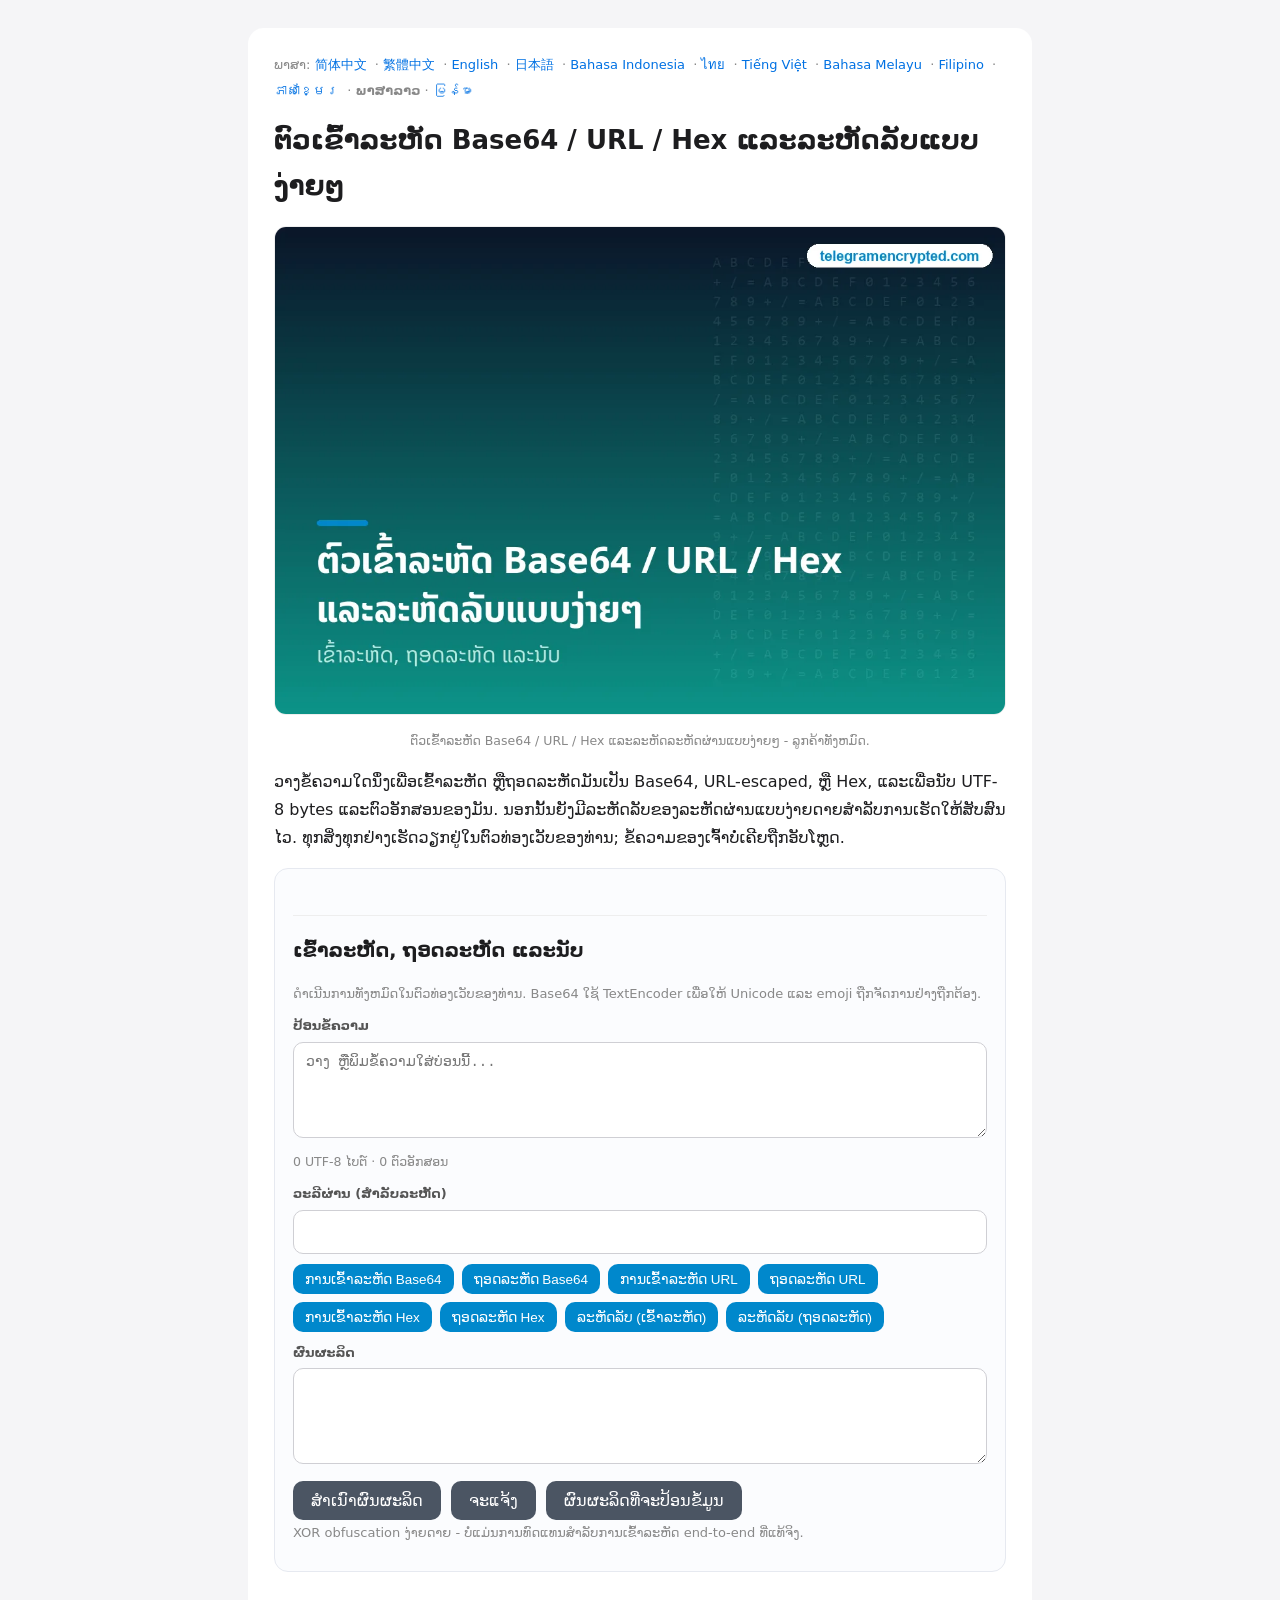
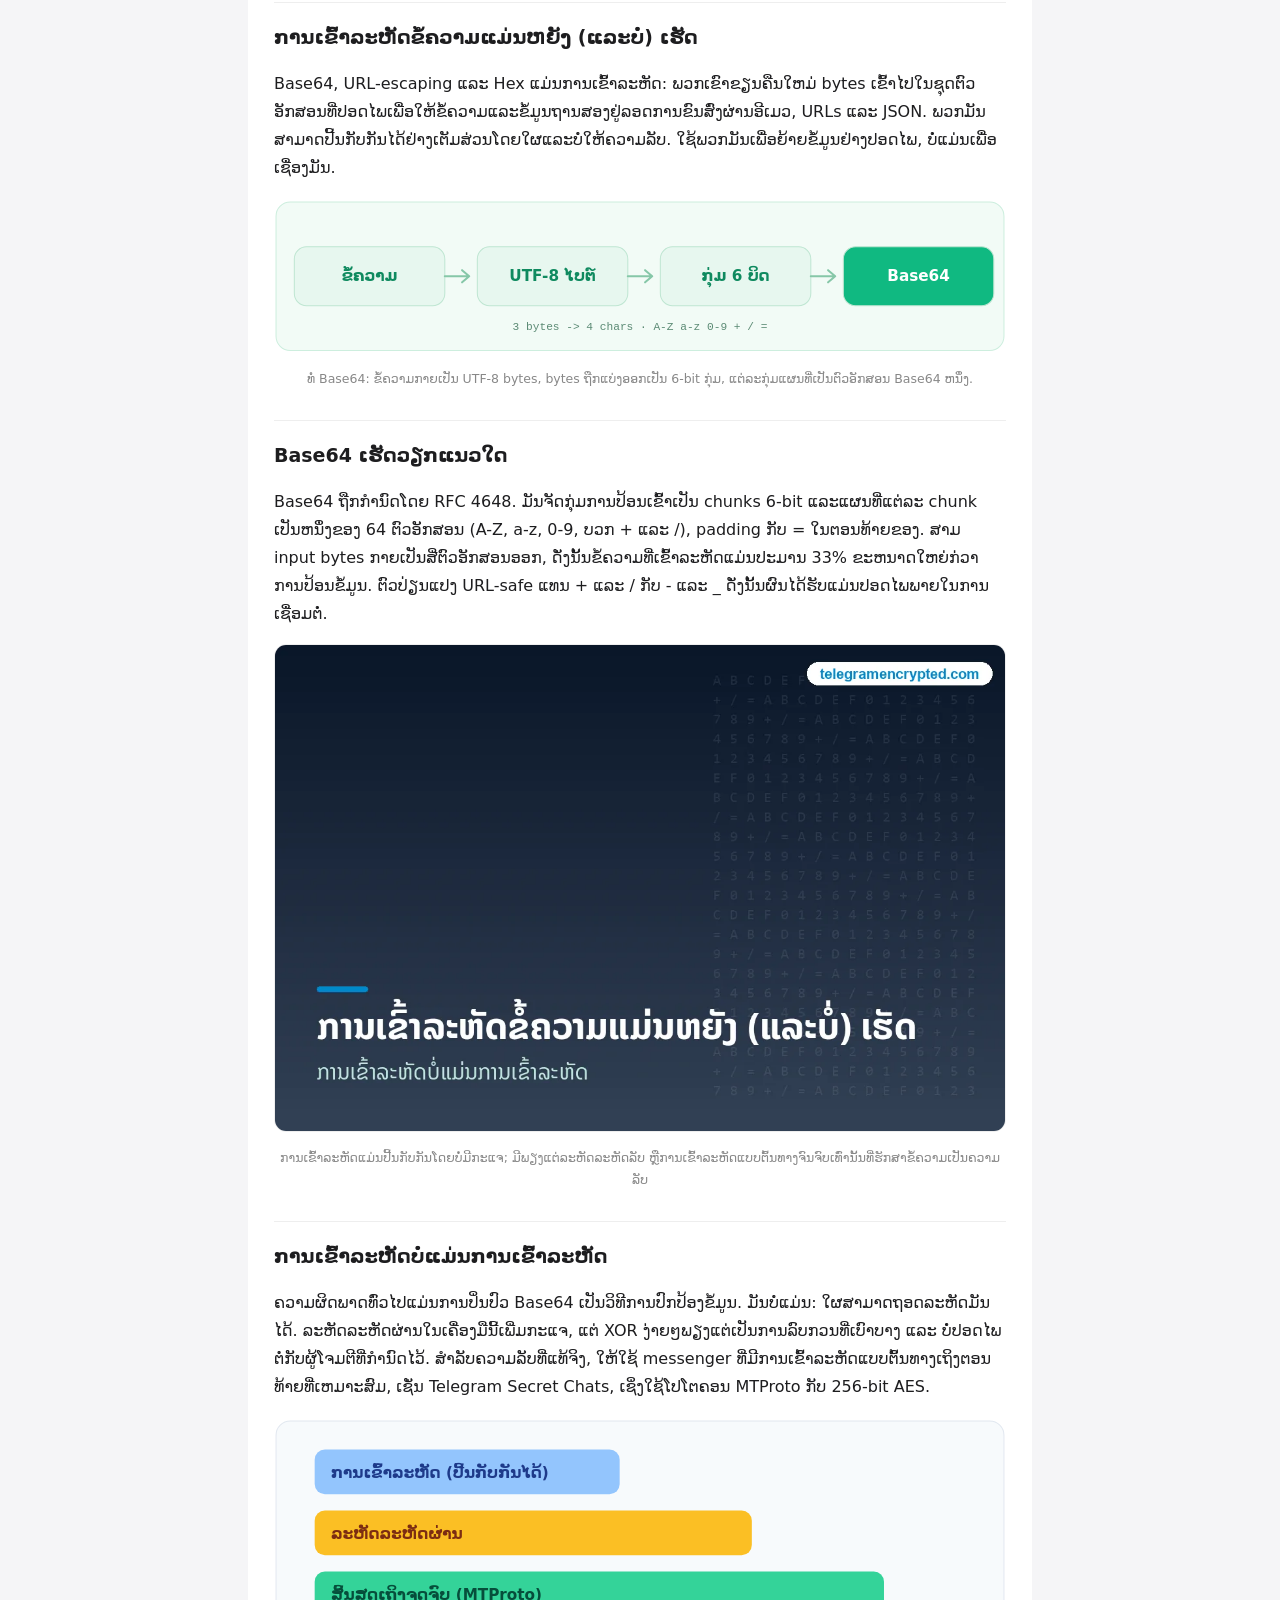
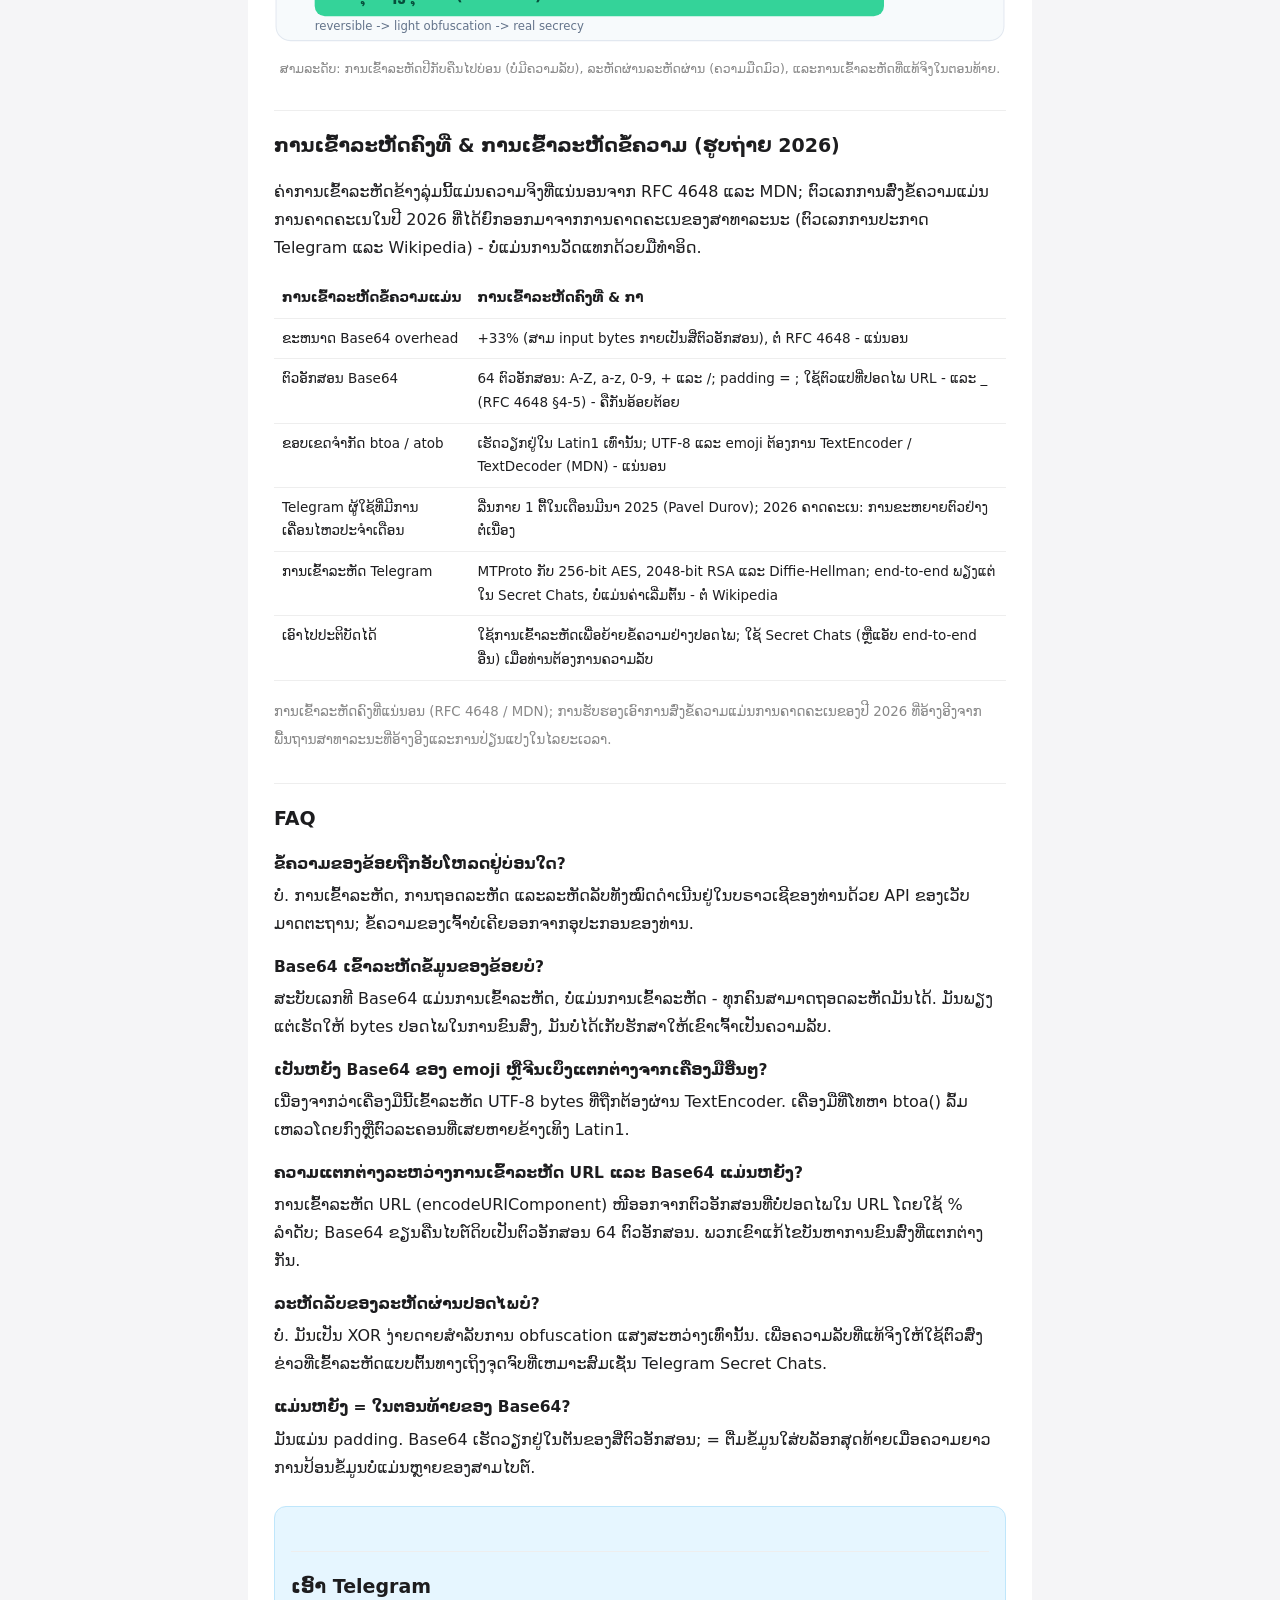
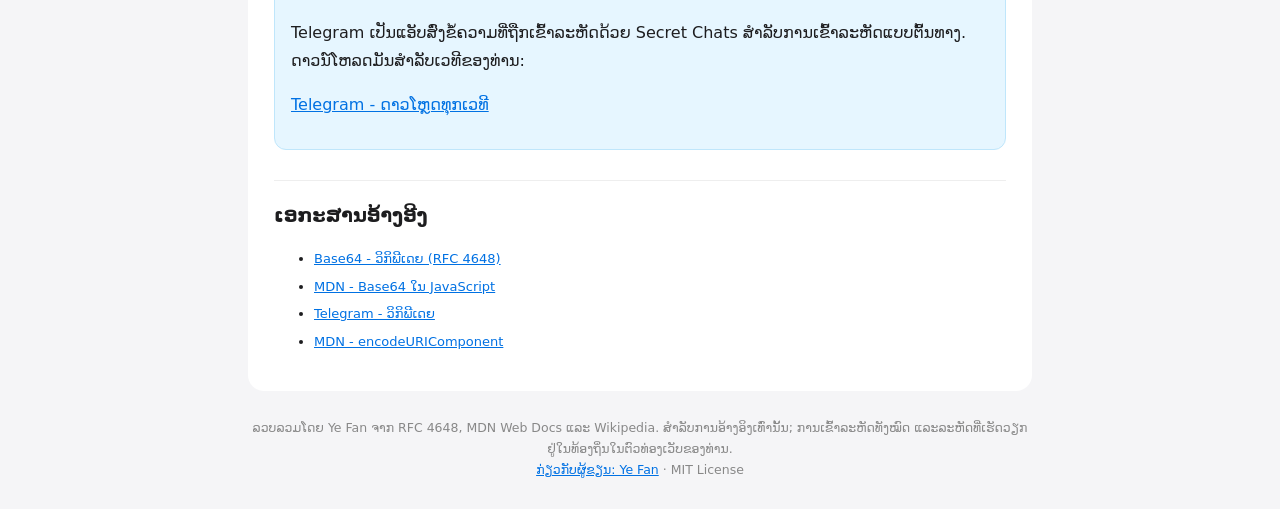
<file: lo/index.html>
<!DOCTYPE html><html lang="lo"><head><meta charset="utf-8">
<meta name="viewport" content="width=device-width,initial-scale=1">
<title>ຕົວເຂົ້າລະຫັດ Base64 / URL / Hex &amp; Simple Cipher - ເຄື່ອງມືຂໍ້ຄວາມອອນໄລນ໌ຟຣີ</title>
<meta name="description" content="ເຄື່ອງມືຂໍ້ຄວາມຂ້າງລູກຄ້າຟຣີ: Base64, URL ແລະ Hex ເຂົ້າລະຫັດ / ຖອດລະຫັດດ້ວຍການຈັດການ UTF-8 ທີ່ຖືກຕ້ອງ, ໄບຕ໌ສົດແລະຈໍານວນຕົວອັກສອນ, ແລະລະຫັດລະຫັດຜ່ານງ່າຍໆ. ບໍ່ມີຫຍັງຖືກອັບໂຫລດ.">
<link rel="canonical" href="https://africa48la.github.io/lo/">
<link rel="alternate" hreflang="zh-Hans" href="https://africa48la.github.io/">
<link rel="alternate" hreflang="zh-Hant" href="https://africa48la.github.io/zh-tw/">
<link rel="alternate" hreflang="en" href="https://africa48la.github.io/en/">
<link rel="alternate" hreflang="ja" href="https://africa48la.github.io/ja/">
<link rel="alternate" hreflang="id" href="https://africa48la.github.io/id/">
<link rel="alternate" hreflang="th" href="https://africa48la.github.io/th/">
<link rel="alternate" hreflang="vi" href="https://africa48la.github.io/vi/">
<link rel="alternate" hreflang="ms" href="https://africa48la.github.io/ms/">
<link rel="alternate" hreflang="fil" href="https://africa48la.github.io/fil/">
<link rel="alternate" hreflang="km" href="https://africa48la.github.io/km/">
<link rel="alternate" hreflang="lo" href="https://africa48la.github.io/lo/">
<link rel="alternate" hreflang="my" href="https://africa48la.github.io/my/">
<link rel="alternate" hreflang="x-default" href="https://africa48la.github.io/">
<meta property="og:title" content="ຕົວເຂົ້າລະຫັດ Base64 / URL / Hex &amp; Simple Cipher - ເຄື່ອງມືຂໍ້ຄວາມອອນໄລນ໌ຟຣີ"><meta property="og:description" content="ເຄື່ອງມືຂໍ້ຄວາມຂ້າງລູກຄ້າຟຣີ: Base64, URL ແລະ Hex ເຂົ້າລະຫັດ / ຖອດລະຫັດດ້ວຍການຈັດການ UTF-8 ທີ່ຖືກຕ້ອງ, ໄບຕ໌ສົດແລະຈໍານວນຕົວອັກສອນ, ແລະລະຫັດລະຫັດຜ່ານງ່າຍໆ. ບໍ່ມີຫຍັງຖືກອັບໂຫລດ."><meta property="og:type" content="website"><meta property="og:url" content="https://africa48la.github.io/lo/"><meta property="og:image" content="https://africa48la.github.io/img/cover_lo.png">
<link rel="stylesheet" href="/style.css">
<script type="application/ld+json">
{
 "@context": "https://schema.org",
 "@graph": [
  {
   "@type": "WebApplication",
   "name": "ຕົວເຂົ້າລະຫັດ Base64 / URL / Hex & Simple Cipher - ເຄື່ອງມືຂໍ້ຄວາມອອນໄລນ໌ຟຣີ",
   "url": "https://africa48la.github.io/lo/",
   "applicationCategory": "UtilitiesApplication",
   "operatingSystem": "Web browser",
   "browserRequirements": "Requires JavaScript",
   "inLanguage": "lo",
   "description": "ເຄື່ອງມືຂໍ້ຄວາມຂ້າງລູກຄ້າຟຣີ: Base64, URL ແລະ Hex ເຂົ້າລະຫັດ / ຖອດລະຫັດດ້ວຍການຈັດການ UTF-8 ທີ່ຖືກຕ້ອງ, ໄບຕ໌ສົດແລະຈໍານວນຕົວອັກສອນ, ແລະລະຫັດລະຫັດຜ່ານງ່າຍໆ. ບໍ່ມີຫຍັງຖືກອັບໂຫລດ.",
   "isAccessibleForFree": true,
   "offers": {
    "@type": "Offer",
    "price": "0",
    "priceCurrency": "USD"
   },
   "author": {
    "@type": "Person",
    "name": "Ye Fan",
    "url": "https://africa48la.github.io/about-yefan/"
   }
  },
  {
   "@type": "FAQPage",
   "inLanguage": "lo",
   "url": "https://africa48la.github.io/lo/",
   "mainEntity": [
    {
     "@type": "Question",
     "name": "ຂໍ້ຄວາມຂອງຂ້ອຍຖືກອັບໂຫລດຢູ່ບ່ອນໃດ?",
     "acceptedAnswer": {
      "@type": "Answer",
      "text": "ບໍ່. ການເຂົ້າລະຫັດ, ການຖອດລະຫັດ ແລະລະຫັດລັບທັງໝົດດຳເນີນຢູ່ໃນບຣາວເຊີຂອງທ່ານດ້ວຍ API ຂອງເວັບມາດຕະຖານ; ຂໍ້ຄວາມຂອງເຈົ້າບໍ່ເຄີຍອອກຈາກອຸປະກອນຂອງທ່ານ."
     }
    },
    {
     "@type": "Question",
     "name": "Base64 ເຂົ້າລະຫັດຂໍ້ມູນຂອງຂ້ອຍບໍ?",
     "acceptedAnswer": {
      "@type": "Answer",
      "text": "ສະບັບເລກທີ Base64 ແມ່ນການເຂົ້າລະຫັດ, ບໍ່ແມ່ນການເຂົ້າລະຫັດ - ທຸກຄົນສາມາດຖອດລະຫັດມັນໄດ້. ມັນພຽງແຕ່ເຮັດໃຫ້ bytes ປອດໄພໃນການຂົນສົ່ງ, ມັນບໍ່ໄດ້ເກັບຮັກສາໃຫ້ເຂົາເຈົ້າເປັນຄວາມລັບ."
     }
    },
    {
     "@type": "Question",
     "name": "ເປັນຫຍັງ Base64 ຂອງ emoji ຫຼືຈີນເບິ່ງແຕກຕ່າງຈາກເຄື່ອງມືອື່ນໆ?",
     "acceptedAnswer": {
      "@type": "Answer",
      "text": "ເນື່ອງຈາກວ່າເຄື່ອງມືນີ້ເຂົ້າລະຫັດ UTF-8 bytes ທີ່ຖືກຕ້ອງຜ່ານ TextEncoder. ເຄື່ອງມືທີ່ໂທຫາ btoa() ລົ້ມເຫລວໂດຍກົງຫຼືຕົວລະຄອນທີ່ເສຍຫາຍຂ້າງເທິງ Latin1."
     }
    },
    {
     "@type": "Question",
     "name": "ຄວາມແຕກຕ່າງລະຫວ່າງການເຂົ້າລະຫັດ URL ແລະ Base64 ແມ່ນຫຍັງ?",
     "acceptedAnswer": {
      "@type": "Answer",
      "text": "ການເຂົ້າລະຫັດ URL (encodeURIComponent) ໜີອອກຈາກຕົວອັກສອນທີ່ບໍ່ປອດໄພໃນ URL ໂດຍໃຊ້ % ລຳດັບ; Base64 ຂຽນຄືນໄບຕ໌ດິບເປັນຕົວອັກສອນ 64 ຕົວອັກສອນ. ພວກເຂົາແກ້ໄຂບັນຫາການຂົນສົ່ງທີ່ແຕກຕ່າງກັນ."
     }
    },
    {
     "@type": "Question",
     "name": "ລະຫັດລັບຂອງລະຫັດຜ່ານປອດໄພບໍ?",
     "acceptedAnswer": {
      "@type": "Answer",
      "text": "ບໍ່. ມັນເປັນ XOR ງ່າຍດາຍສໍາລັບການ obfuscation ແສງສະຫວ່າງເທົ່ານັ້ນ. ເພື່ອຄວາມລັບທີ່ແທ້ຈິງໃຫ້ໃຊ້ຕົວສົ່ງຂ່າວທີ່ເຂົ້າລະຫັດແບບຕົ້ນທາງເຖິງຈຸດຈົບທີ່ເຫມາະສົມເຊັ່ນ Telegram Secret Chats."
     }
    },
    {
     "@type": "Question",
     "name": "ແມ່ນຫຍັງ = ໃນຕອນທ້າຍຂອງ Base64?",
     "acceptedAnswer": {
      "@type": "Answer",
      "text": "ມັນແມ່ນ padding. Base64 ເຮັດວຽກຢູ່ໃນຕັນຂອງສີ່ຕົວອັກສອນ; = ຕື່ມຂໍ້ມູນໃສ່ບລັອກສຸດທ້າຍເມື່ອຄວາມຍາວການປ້ອນຂໍ້ມູນບໍ່ແມ່ນຫຼາຍຂອງສາມໄບຕ໌."
     }
    }
   ]
  }
 ]
}
</script>
</head>
<body><div class="wrap"><main>
<nav class="lang">ພາສາ: <a href="/">简体中文</a> · <a href="/zh-tw/">繁體中文</a> · <a href="/en/">English</a> · <a href="/ja/">日本語</a> · <a href="/id/">Bahasa Indonesia</a> · <a href="/th/">ไทย</a> · <a href="/vi/">Tiếng Việt</a> · <a href="/ms/">Bahasa Melayu</a> · <a href="/fil/">Filipino</a> · <a href="/km/">ភាសាខ្មែរ</a> · <strong>ພາສາລາວ</strong> · <a href="/my/">မြန်မာ</a></nav>
<h1>ຕົວເຂົ້າລະຫັດ Base64 / URL / Hex ແລະລະຫັດລັບແບບງ່າຍໆ</h1>
<figure class="i4png"><picture><source type="image/webp" srcset="/img/cover_lo.webp"><img src="/img/cover_lo.png" alt="ຕົວເຂົ້າລະຫັດຂໍ້ຄວາມ Base64 URL Hex ແລະຕົວຢ່າງເຄື່ອງມືການເຂົ້າລະຫັດແບບງ່າຍໆ" fetchpriority="high" width="1120" height="746" style="width:100%;height:auto;border-radius:12px;border:1px solid #eee"></picture><figcaption>ຕົວເຂົ້າລະຫັດ Base64 / URL / Hex ແລະລະຫັດລະຫັດຜ່ານແບບງ່າຍໆ - ລູກຄ້າທັງຫມົດ.</figcaption></figure>
<p>ວາງຂໍ້ຄວາມໃດນຶ່ງເພື່ອເຂົ້າລະຫັດ ຫຼືຖອດລະຫັດມັນເປັນ Base64, URL-escaped, ຫຼື Hex, ແລະເພື່ອນັບ UTF-8 bytes ແລະຕົວອັກສອນຂອງມັນ. ນອກນັ້ນຍັງມີລະຫັດລັບຂອງລະຫັດຜ່ານແບບງ່າຍດາຍສໍາລັບການເຮັດໃຫ້ສັບສົນໄວ. ທຸກສິ່ງທຸກຢ່າງເຮັດວຽກຢູ່ໃນຕົວທ່ອງເວັບຂອງທ່ານ; ຂໍ້ຄວາມຂອງເຈົ້າບໍ່ເຄີຍຖືກອັບໂຫຼດ.</p>
<section class="tool"><h2>ເຂົ້າລະຫັດ, ຖອດລະຫັດ ແລະນັບ</h2><p class="note">ດໍາເນີນການທັງຫມົດໃນຕົວທ່ອງເວັບຂອງທ່ານ. Base64 ໃຊ້ TextEncoder ເພື່ອໃຫ້ Unicode ແລະ emoji ຖືກຈັດການຢ່າງຖືກຕ້ອງ.</p><label>ປ້ອນຂໍ້ຄວາມ</label><textarea id="tin" placeholder="ວາງ ຫຼືພິມຂໍ້ຄວາມໃສ່ບ່ອນນີ້..."></textarea><div class="stat"><span id="cbytes">0</span> UTF-8 ໄບຕ໌ · <span id="cchars">0</span> ຕົວອັກສອນ</div><label>ວະລີຜ່ານ (ສຳລັບລະຫັດ)</label><input id="tpass" type="text" autocomplete="off"><div class="modes"><button data-m="b64e">ການເຂົ້າລະຫັດ Base64</button><button data-m="b64d">ຖອດລະຫັດ Base64</button><button data-m="urle">ການເຂົ້າລະຫັດ URL</button><button data-m="urld">ຖອດລະຫັດ URL</button><button data-m="hexe">ການເຂົ້າລະຫັດ Hex</button><button data-m="hexd">ຖອດລະຫັດ Hex</button><button data-m="cye">ລະຫັດລັບ (ເຂົ້າລະຫັດ)</button><button data-m="cyd">ລະຫັດລັບ (ຖອດລະຫັດ)</button></div><label>ຜົນຜະລິດ</label><textarea id="tout" readonly></textarea><div class="btns"><button id="tcopy">ສຳເນົາຜົນຜະລິດ</button><button id="tclear">ຈະແຈ້ງ</button><button id="tswap">ຜົນຜະລິດທີ່ຈະປ້ອນຂໍ້ມູນ</button></div><p class="note">XOR obfuscation ງ່າຍດາຍ - ບໍ່ແມ່ນການທົດແທນສໍາລັບການເຂົ້າລະຫັດ end-to-end ທີ່ແທ້ຈິງ.</p></section>
<h2>ການເຂົ້າລະຫັດຂໍ້ຄວາມແມ່ນຫຍັງ (ແລະບໍ່) ເຮັດ</h2><p>Base64, URL-escaping ແລະ Hex ແມ່ນການເຂົ້າລະຫັດ: ພວກເຂົາຂຽນຄືນໃຫມ່ bytes ເຂົ້າໄປໃນຊຸດຕົວອັກສອນທີ່ປອດໄພເພື່ອໃຫ້ຂໍ້ຄວາມແລະຂໍ້ມູນຖານສອງຢູ່ລອດການຂົນສົ່ງຜ່ານອີເມວ, URLs ແລະ JSON. ພວກມັນສາມາດປີ້ນກັບກັນໄດ້ຢ່າງເຕັມສ່ວນໂດຍໃຜແລະບໍ່ໃຫ້ຄວາມລັບ. ໃຊ້ພວກມັນເພື່ອຍ້າຍຂໍ້ມູນຢ່າງປອດໄພ, ບໍ່ແມ່ນເພື່ອເຊື່ອງມັນ.</p>
<figure><svg viewBox="0 0 720 150" xmlns="http://www.w3.org/2000/svg" role="img" aria-label="ຂໍ້ຄວາມ"><rect x="2" y="2" width="716" height="146" rx="14" fill="#f2fbf6" stroke="#cdeede"/><rect x="20" y="46" width="148" height="58" rx="12" fill="#e7f7ef" stroke="#bfe6d2"/><text x="94" y="80" font-family="system-ui,Segoe UI,Arial" font-size="15" font-weight="600" fill="#0f8a5f" text-anchor="middle">ຂໍ້ຄວາມ</text><path d="M168 75 l24 0 m-7 -6 l7 6 l-7 6" stroke="#86c7a8" stroke-width="2" fill="none" stroke-linecap="round" stroke-linejoin="round"/><rect x="200" y="46" width="148" height="58" rx="12" fill="#e7f7ef" stroke="#bfe6d2"/><text x="274" y="80" font-family="system-ui,Segoe UI,Arial" font-size="15" font-weight="600" fill="#0f8a5f" text-anchor="middle">UTF-8 ໄບຕ໌</text><path d="M348 75 l24 0 m-7 -6 l7 6 l-7 6" stroke="#86c7a8" stroke-width="2" fill="none" stroke-linecap="round" stroke-linejoin="round"/><rect x="380" y="46" width="148" height="58" rx="12" fill="#e7f7ef" stroke="#bfe6d2"/><text x="454" y="80" font-family="system-ui,Segoe UI,Arial" font-size="15" font-weight="600" fill="#0f8a5f" text-anchor="middle">ກຸ່ມ 6 ບິດ</text><path d="M528 75 l24 0 m-7 -6 l7 6 l-7 6" stroke="#86c7a8" stroke-width="2" fill="none" stroke-linecap="round" stroke-linejoin="round"/><rect x="560" y="46" width="148" height="58" rx="12" fill="#10b981" stroke="#bfe6d2"/><text x="634" y="80" font-family="system-ui,Segoe UI,Arial" font-size="15" font-weight="600" fill="#ffffff" text-anchor="middle">Base64</text><text x="360" y="128" font-family="ui-monospace,Consolas,monospace" font-size="11" fill="#5b8a74" text-anchor="middle">3 bytes -> 4 chars · A-Z a-z 0-9 + / =</text></svg><figcaption>ທໍ່ Base64: ຂໍ້ຄວາມກາຍເປັນ UTF-8 bytes, bytes ຖືກແບ່ງອອກເປັນ 6-bit ກຸ່ມ, ແຕ່ລະກຸ່ມແຜນທີ່ເປັນຕົວອັກສອນ Base64 ຫນຶ່ງ.</figcaption></figure>
<h2>Base64 ເຮັດວຽກແນວໃດ</h2><p>Base64 ຖືກກໍານົດໂດຍ RFC 4648. ມັນຈັດກຸ່ມການປ້ອນເຂົ້າເປັນ chunks 6-bit ແລະແຜນທີ່ແຕ່ລະ chunk ເປັນຫນຶ່ງຂອງ 64 ຕົວອັກສອນ (A-Z, a-z, 0-9, ບວກ + ແລະ /), padding ກັບ = ໃນຕອນທ້າຍຂອງ. ສາມ input bytes ກາຍ​ເປັນ​ສີ່​ຕົວ​ອັກ​ສອນ​ອອກ​, ດັ່ງ​ນັ້ນ​ຂໍ້​ຄວາມ​ທີ່​ເຂົ້າ​ລະ​ຫັດ​ແມ່ນ​ປະ​ມານ 33​% ຂະ​ຫນາດ​ໃຫຍ່​ກ​່​ວາ​ການ​ປ້ອນ​ຂໍ້​ມູນ​. ຕົວປ່ຽນແປງ URL-safe ແທນ + ແລະ / ກັບ - ແລະ _ ດັ່ງນັ້ນຜົນໄດ້ຮັບແມ່ນປອດໄພພາຍໃນການເຊື່ອມຕໍ່.</p>
<figure class="i4png"><picture><source type="image/webp" srcset="/img/board_lo.webp"><img src="/img/board_lo.png" alt="ແຜນວາດປຽບທຽບການເຂົ້າລະຫັດແບບປີ້ນກັບກັນດ້ວຍການເຂົ້າລະຫັດ" loading="lazy" width="1120" height="746" style="width:100%;height:auto;border-radius:12px;border:1px solid #eee"></picture><figcaption>ການເຂົ້າລະຫັດແມ່ນປີ້ນກັບກັນໂດຍບໍ່ມີກະແຈ; ມີພຽງແຕ່ລະຫັດລະຫັດລັບ ຫຼືການເຂົ້າລະຫັດແບບຕົ້ນທາງຈົນຈົບເທົ່ານັ້ນທີ່ຮັກສາຂໍ້ຄວາມເປັນຄວາມລັບ</figcaption></figure>
<h2>ການເຂົ້າລະຫັດບໍ່ແມ່ນການເຂົ້າລະຫັດ</h2><p>ຄວາມຜິດພາດທົ່ວໄປແມ່ນການປິ່ນປົວ Base64 ເປັນວິທີການປົກປ້ອງຂໍ້ມູນ. ມັນບໍ່ແມ່ນ: ໃຜສາມາດຖອດລະຫັດມັນໄດ້. ລະຫັດລະຫັດຜ່ານໃນເຄື່ອງມືນີ້ເພີ່ມກະແຈ, ແຕ່ XOR ງ່າຍໆພຽງແຕ່ເປັນການລົບກວນທີ່ເບົາບາງ ແລະ ບໍ່ປອດໄພຕໍ່ກັບຜູ້ໂຈມຕີທີ່ກຳນົດໄວ້. ສໍາລັບຄວາມລັບທີ່ແທ້ຈິງ, ໃຫ້ໃຊ້ messenger ທີ່ມີການເຂົ້າລະຫັດແບບຕົ້ນທາງເຖິງຕອນທ້າຍທີ່ເຫມາະສົມ, ເຊັ່ນ Telegram Secret Chats, ເຊິ່ງໃຊ້ໂປໂຕຄອນ MTProto ກັບ 256-bit AES.</p>
<figure><svg viewBox="0 0 720 220" xmlns="http://www.w3.org/2000/svg" role="img" aria-label="ການເຂົ້າລະຫັດ (ປີ້ນກັບກັນໄດ້)"><rect x="2" y="2" width="716" height="216" rx="14" fill="#f7fafc" stroke="#e2e8f0"/><rect x="40" y="30" width="300" height="44" rx="10" fill="#93c5fd"/><text x="56" y="58" font-family="system-ui,Segoe UI,Arial" font-size="15" font-weight="700" fill="#1e3a8a">ການເຂົ້າລະຫັດ (ປີ້ນກັບກັນໄດ້)</text><rect x="40" y="90" width="430" height="44" rx="10" fill="#fbbf24"/><text x="56" y="118" font-family="system-ui,Segoe UI,Arial" font-size="15" font-weight="700" fill="#7c2d12">ລະຫັດລະຫັດຜ່ານ</text><rect x="40" y="150" width="560" height="44" rx="10" fill="#34d399"/><text x="56" y="178" font-family="system-ui,Segoe UI,Arial" font-size="15" font-weight="700" fill="#064e3b">ສິ້ນສຸດເຖິງຈຸດຈົບ (MTProto)</text><text x="40" y="208" font-family="system-ui,Arial" font-size="11.5" fill="#64748b">reversible -> light obfuscation -> real secrecy</text></svg><figcaption>ສາມ​ລະ​ດັບ​: ການ​ເຂົ້າ​ລະ​ຫັດ​ປີ​ກັບ​ຄືນ​ໄປ​ບ່ອນ (ບໍ່​ມີ​ຄວາມ​ລັບ​)​, ລະ​ຫັດ​ຜ່ານ​ລະ​ຫັດ​ຜ່ານ (ຄວາມ​ມືດ​ມົວ​)​, ແລະ​ການ​ເຂົ້າ​ລະ​ຫັດ​ທີ່​ແທ້​ຈິງ​ໃນ​ຕອນ​ທ້າຍ​.</figcaption></figure>
<section class="i4data">
<h2>ການເຂົ້າລະຫັດຄົງທີ່ &amp; ການເຂົ້າລະຫັດຂໍ້ຄວາມ (ຮູບຖ່າຍ 2026)</h2>
<p>ຄ່າການເຂົ້າລະຫັດຂ້າງລຸ່ມນີ້ແມ່ນຄວາມຈິງທີ່ແນ່ນອນຈາກ RFC 4648 ແລະ MDN; ຕົວ​ເລກ​ການ​ສົ່ງ​ຂໍ້​ຄວາມ​ແມ່ນ​ການ​ຄາດ​ຄະ​ເນ​ໃນ​ປີ 2026 ທີ່​ໄດ້​ຍົກ​ອອກ​ມາ​ຈາກ​ການ​ຄາດ​ຄະ​ເນ​ຂອງ​ສາ​ທາ​ລະ​ນະ (ຕົວ​ເລກ​ການ​ປະ​ກາດ Telegram ແລະ Wikipedia​) - ບໍ່​ແມ່ນ​ການ​ວັດ​ແທກ​ດ້ວຍ​ມື​ທໍາ​ອິດ​.</p>
<table>
<tr><th>ການເຂົ້າລະຫັດຂໍ້ຄວາມແມ່ນ</th><th>ການເຂົ້າລະຫັດຄົງທີ່ &amp; ກາ</th></tr><tr><td>ຂະຫນາດ Base64 overhead</td><td>+33% (ສາມ input bytes ກາຍເປັນສີ່ຕົວອັກສອນ), ຕໍ່ RFC 4648 - ແນ່ນອນ</td></tr><tr><td>ຕົວອັກສອນ Base64</td><td>64 ຕົວອັກສອນ: A-Z, a-z, 0-9, + ແລະ /; padding = ; ໃຊ້ຕົວແປທີ່ປອດໄພ URL - ແລະ _ (RFC 4648 §4-5) - ຄືກັນອ້ອຍຕ້ອຍ</td></tr><tr><td>ຂອບເຂດຈໍາກັດ btoa / atob</td><td>ເຮັດວຽກຢູ່ໃນ Latin1 ເທົ່ານັ້ນ; UTF-8 ແລະ emoji ຕ້ອງການ TextEncoder / TextDecoder (MDN) - ແນ່ນອນ</td></tr><tr><td>Telegram ຜູ້ໃຊ້ທີ່ມີການເຄື່ອນໄຫວປະຈໍາເດືອນ</td><td>ລື່ນກາຍ 1 ຕື້ໃນເດືອນມີນາ 2025 (Pavel Durov); 2026 ຄາດຄະເນ: ການຂະຫຍາຍຕົວຢ່າງຕໍ່ເນື່ອງ</td></tr><tr><td>ການເຂົ້າລະຫັດ Telegram</td><td>MTProto ກັບ 256-bit AES, 2048-bit RSA ແລະ Diffie-Hellman; end-to-end ພຽງແຕ່ໃນ Secret Chats, ບໍ່ແມ່ນຄ່າເລີ່ມຕົ້ນ - ຕໍ່ Wikipedia</td></tr><tr><td>ເອົາໄປປະຕິບັດໄດ້</td><td>ໃຊ້ການເຂົ້າລະຫັດເພື່ອຍ້າຍຂໍ້ຄວາມຢ່າງປອດໄພ; ໃຊ້ Secret Chats (ຫຼືແອັບ end-to-end ອື່ນ) ເມື່ອທ່ານຕ້ອງການຄວາມລັບ</td></tr>
</table>
<p><small>ການເຂົ້າລະຫັດຄົງທີ່ແນ່ນອນ (RFC 4648 / MDN); ການຮັບຮອງເອົາການສົ່ງຂໍ້ຄວາມແມ່ນການຄາດຄະເນຂອງປີ 2026 ທີ່ອ້າງອີງຈາກພື້ນຖານສາທາລະນະທີ່ອ້າງອີງແລະການປ່ຽນແປງໃນໄລຍະເວລາ.</small></p>
</section>
<div class="faq"><h2>FAQ</h2>
<h3>ຂໍ້ຄວາມຂອງຂ້ອຍຖືກອັບໂຫລດຢູ່ບ່ອນໃດ?</h3>
<p>ບໍ່. ການເຂົ້າລະຫັດ, ການຖອດລະຫັດ ແລະລະຫັດລັບທັງໝົດດຳເນີນຢູ່ໃນບຣາວເຊີຂອງທ່ານດ້ວຍ API ຂອງເວັບມາດຕະຖານ; ຂໍ້ຄວາມຂອງເຈົ້າບໍ່ເຄີຍອອກຈາກອຸປະກອນຂອງທ່ານ.</p>
<h3>Base64 ເຂົ້າລະຫັດຂໍ້ມູນຂອງຂ້ອຍບໍ?</h3>
<p>ສະບັບເລກທີ Base64 ແມ່ນການເຂົ້າລະຫັດ, ບໍ່ແມ່ນການເຂົ້າລະຫັດ - ທຸກຄົນສາມາດຖອດລະຫັດມັນໄດ້. ມັນພຽງແຕ່ເຮັດໃຫ້ bytes ປອດໄພໃນການຂົນສົ່ງ, ມັນບໍ່ໄດ້ເກັບຮັກສາໃຫ້ເຂົາເຈົ້າເປັນຄວາມລັບ.</p>
<h3>ເປັນຫຍັງ Base64 ຂອງ emoji ຫຼືຈີນເບິ່ງແຕກຕ່າງຈາກເຄື່ອງມືອື່ນໆ?</h3>
<p>ເນື່ອງຈາກວ່າເຄື່ອງມືນີ້ເຂົ້າລະຫັດ UTF-8 bytes ທີ່ຖືກຕ້ອງຜ່ານ TextEncoder. ເຄື່ອງມືທີ່ໂທຫາ btoa() ລົ້ມເຫລວໂດຍກົງຫຼືຕົວລະຄອນທີ່ເສຍຫາຍຂ້າງເທິງ Latin1.</p>
<h3>ຄວາມແຕກຕ່າງລະຫວ່າງການເຂົ້າລະຫັດ URL ແລະ Base64 ແມ່ນຫຍັງ?</h3>
<p>ການເຂົ້າລະຫັດ URL (encodeURIComponent) ໜີອອກຈາກຕົວອັກສອນທີ່ບໍ່ປອດໄພໃນ URL ໂດຍໃຊ້ % ລຳດັບ; Base64 ຂຽນຄືນໄບຕ໌ດິບເປັນຕົວອັກສອນ 64 ຕົວອັກສອນ. ພວກເຂົາແກ້ໄຂບັນຫາການຂົນສົ່ງທີ່ແຕກຕ່າງກັນ.</p>
<h3>ລະຫັດລັບຂອງລະຫັດຜ່ານປອດໄພບໍ?</h3>
<p>ບໍ່. ມັນເປັນ XOR ງ່າຍດາຍສໍາລັບການ obfuscation ແສງສະຫວ່າງເທົ່ານັ້ນ. ເພື່ອຄວາມລັບທີ່ແທ້ຈິງໃຫ້ໃຊ້ຕົວສົ່ງຂ່າວທີ່ເຂົ້າລະຫັດແບບຕົ້ນທາງເຖິງຈຸດຈົບທີ່ເຫມາະສົມເຊັ່ນ Telegram Secret Chats.</p>
<h3>ແມ່ນຫຍັງ = ໃນຕອນທ້າຍຂອງ Base64?</h3>
<p>ມັນແມ່ນ padding. Base64 ເຮັດວຽກຢູ່ໃນຕັນຂອງສີ່ຕົວອັກສອນ; = ຕື່ມຂໍ້ມູນໃສ່ບລັອກສຸດທ້າຍເມື່ອຄວາມຍາວການປ້ອນຂໍ້ມູນບໍ່ແມ່ນຫຼາຍຂອງສາມໄບຕ໌.</p>
</div>
<div class="related"><h2>ເອົາ Telegram</h2><p>Telegram ເປັນແອັບສົ່ງຂໍ້ຄວາມທີ່ຖືກເຂົ້າລະຫັດດ້ວຍ Secret Chats ສຳລັບການເຂົ້າລະຫັດແບບຕົ້ນທາງ. ດາວນ໌ໂຫລດມັນສໍາລັບເວທີຂອງທ່ານ:</p>
<p><a href="https://telegramencrypted.com/download/">Telegram - ດາວ​ໂຫຼດ​ທຸກ​ເວ​ທີ​</a></p></div>
<div class="sources"><h2>ເອກະສານອ້າງອີງ</h2><ul><li><a href="https://en.wikipedia.org/wiki/Base64" rel="nofollow noopener" target="_blank">Base64 - ວິກິພີເດຍ (RFC 4648)</a></li><li><a href="https://developer.mozilla.org/en-US/docs/Glossary/Base64" rel="nofollow noopener" target="_blank">MDN - Base64 ໃນ JavaScript</a></li><li><a href="https://en.wikipedia.org/wiki/Telegram_(software)" rel="nofollow noopener" target="_blank">Telegram - ວິກິພີເດຍ</a></li><li><a href="https://developer.mozilla.org/en-US/docs/Web/JavaScript/Reference/Global_Objects/encodeURIComponent" rel="nofollow noopener" target="_blank">MDN - encodeURIComponent</a></li></ul></div>
</main>
<footer>ລວບລວມໂດຍ Ye Fan ຈາກ RFC 4648, MDN Web Docs ແລະ Wikipedia. ສໍາລັບການອ້າງອິງເທົ່ານັ້ນ; ການເຂົ້າລະຫັດທັງໝົດ ແລະລະຫັດທີ່ເຮັດວຽກຢູ່ໃນທ້ອງຖິ່ນໃນຕົວທ່ອງເວັບຂອງທ່ານ.<br><a href="/about-yefan/" rel="author">ກ່ຽວກັບຜູ້ຂຽນ: Ye Fan</a> · MIT License</footer>
</div>
<script>window.T={"cipher_note": "XOR obfuscation ງ່າຍດາຍ - ບໍ່ແມ່ນການທົດແທນສໍາລັບການເຂົ້າລະຫັດ end-to-end ທີ່ແທ້ຈິງ.", "clear": "ຈະແຈ້ງ", "copy": "ສຳເນົາຜົນຜະລິດ", "err_decode": "ການຖອດລະຫັດຜິດພາດ - ກວດເບິ່ງການປ້ອນຂໍ້ມູນ.", "l_bytes": "UTF-8 ໄບຕ໌", "l_chars": "ຕົວອັກສອນ", "l_in": "ປ້ອນຂໍ້ຄວາມ", "l_out": "ຜົນຜະລິດ", "l_pass": "ວະລີຜ່ານ (ສຳລັບລະຫັດ)", "m_b64d": "ຖອດລະຫັດ Base64", "m_b64e": "ການເຂົ້າລະຫັດ Base64", "m_cyd": "ລະຫັດລັບ (ຖອດລະຫັດ)", "m_cye": "ລະຫັດລັບ (ເຂົ້າລະຫັດ)", "m_hexd": "ຖອດລະຫັດ Hex", "m_hexe": "ການເຂົ້າລະຫັດ Hex", "m_urld": "ຖອດລະຫັດ URL", "m_urle": "ການເຂົ້າລະຫັດ URL", "ph_in": "ວາງ ຫຼືພິມຂໍ້ຄວາມໃສ່ບ່ອນນີ້...", "run": "ແປງ", "swap": "ຜົນຜະລິດທີ່ຈະປ້ອນຂໍ້ມູນ"};</script>
<script src="/app.js"></script>
</body></html>
</file>
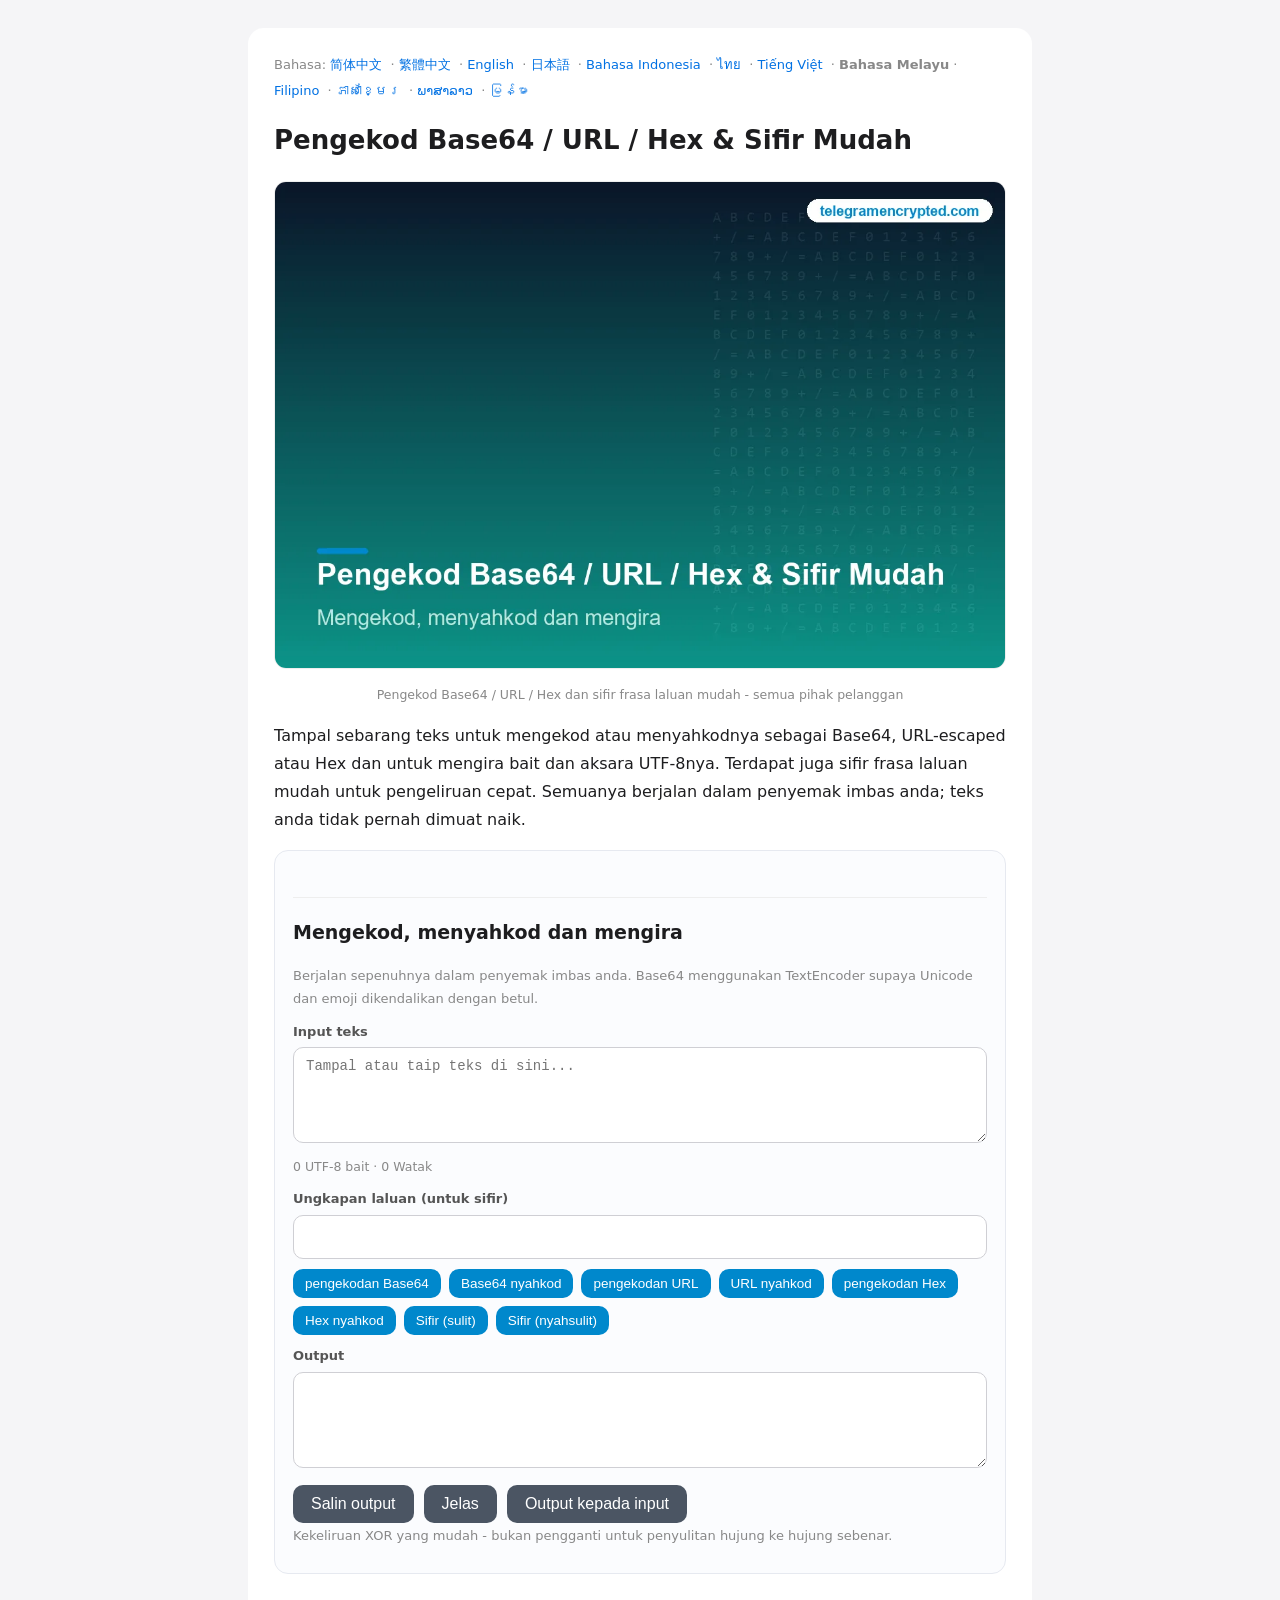
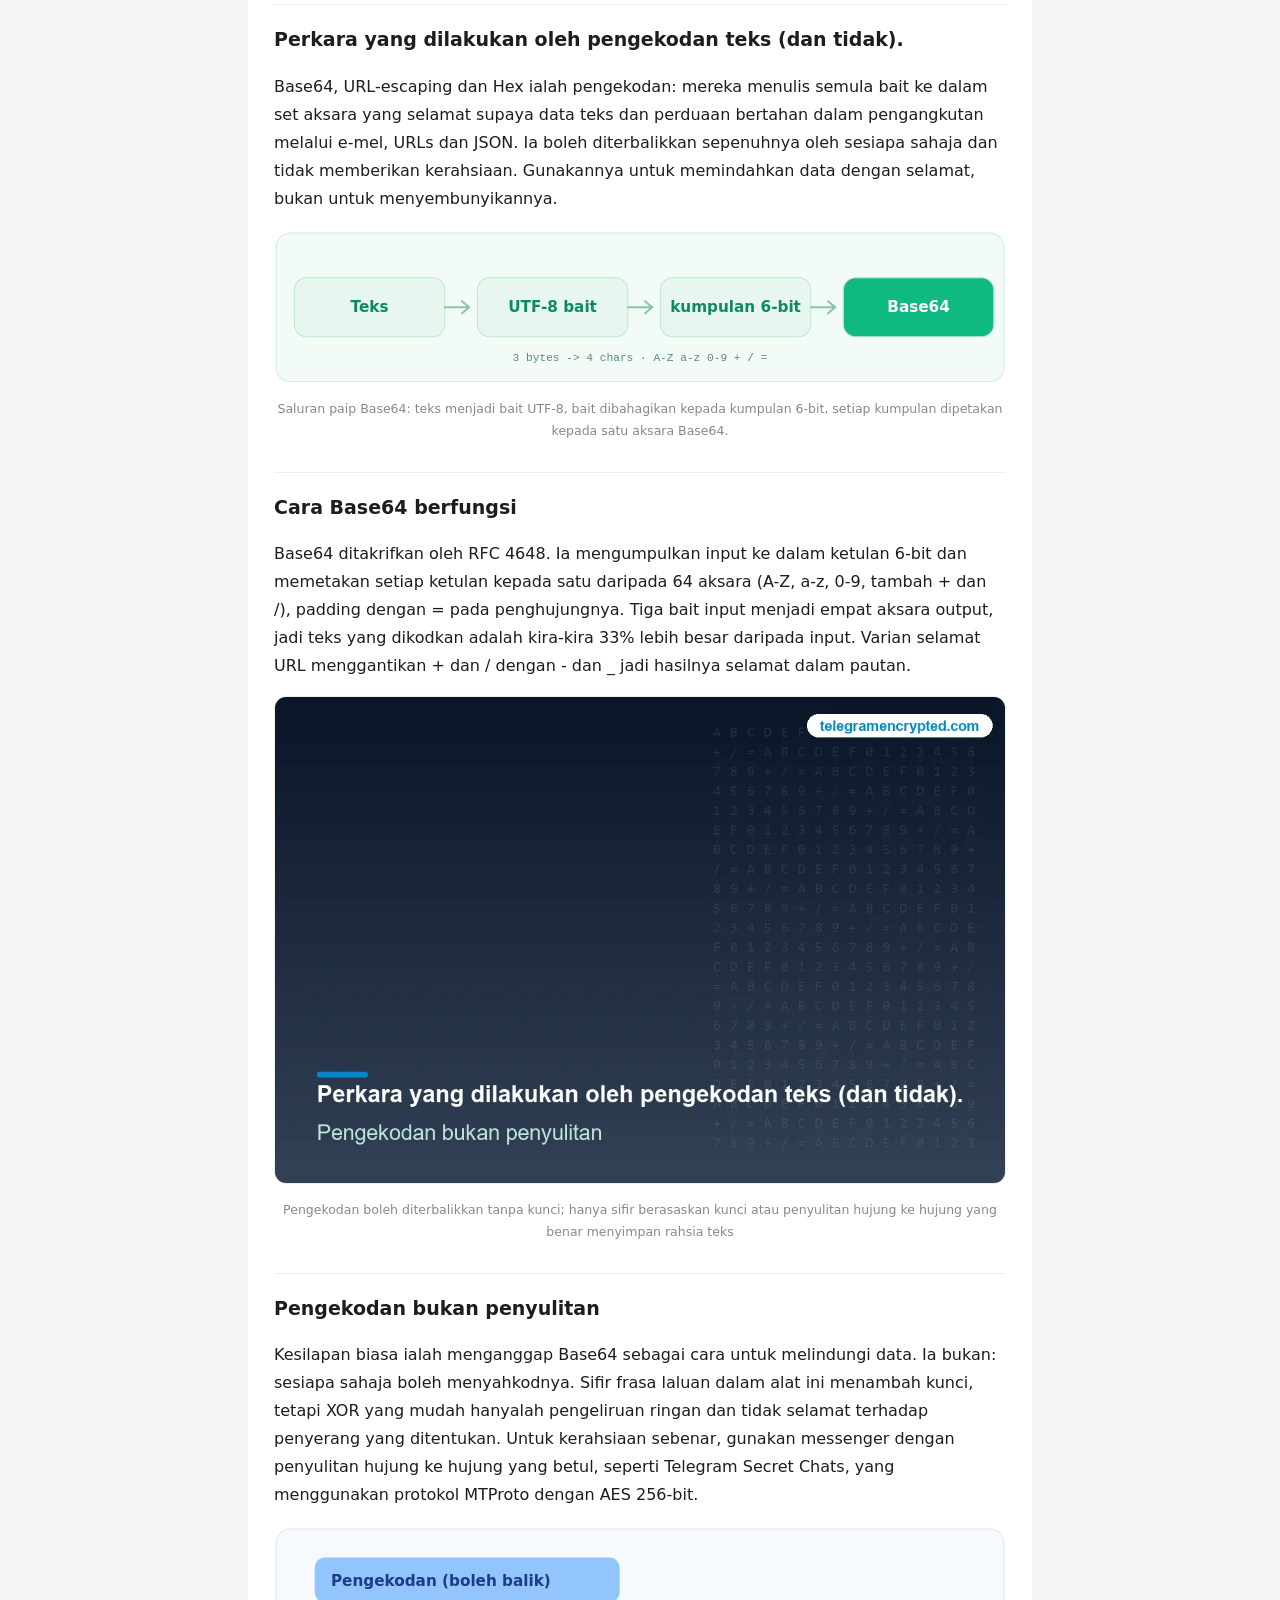
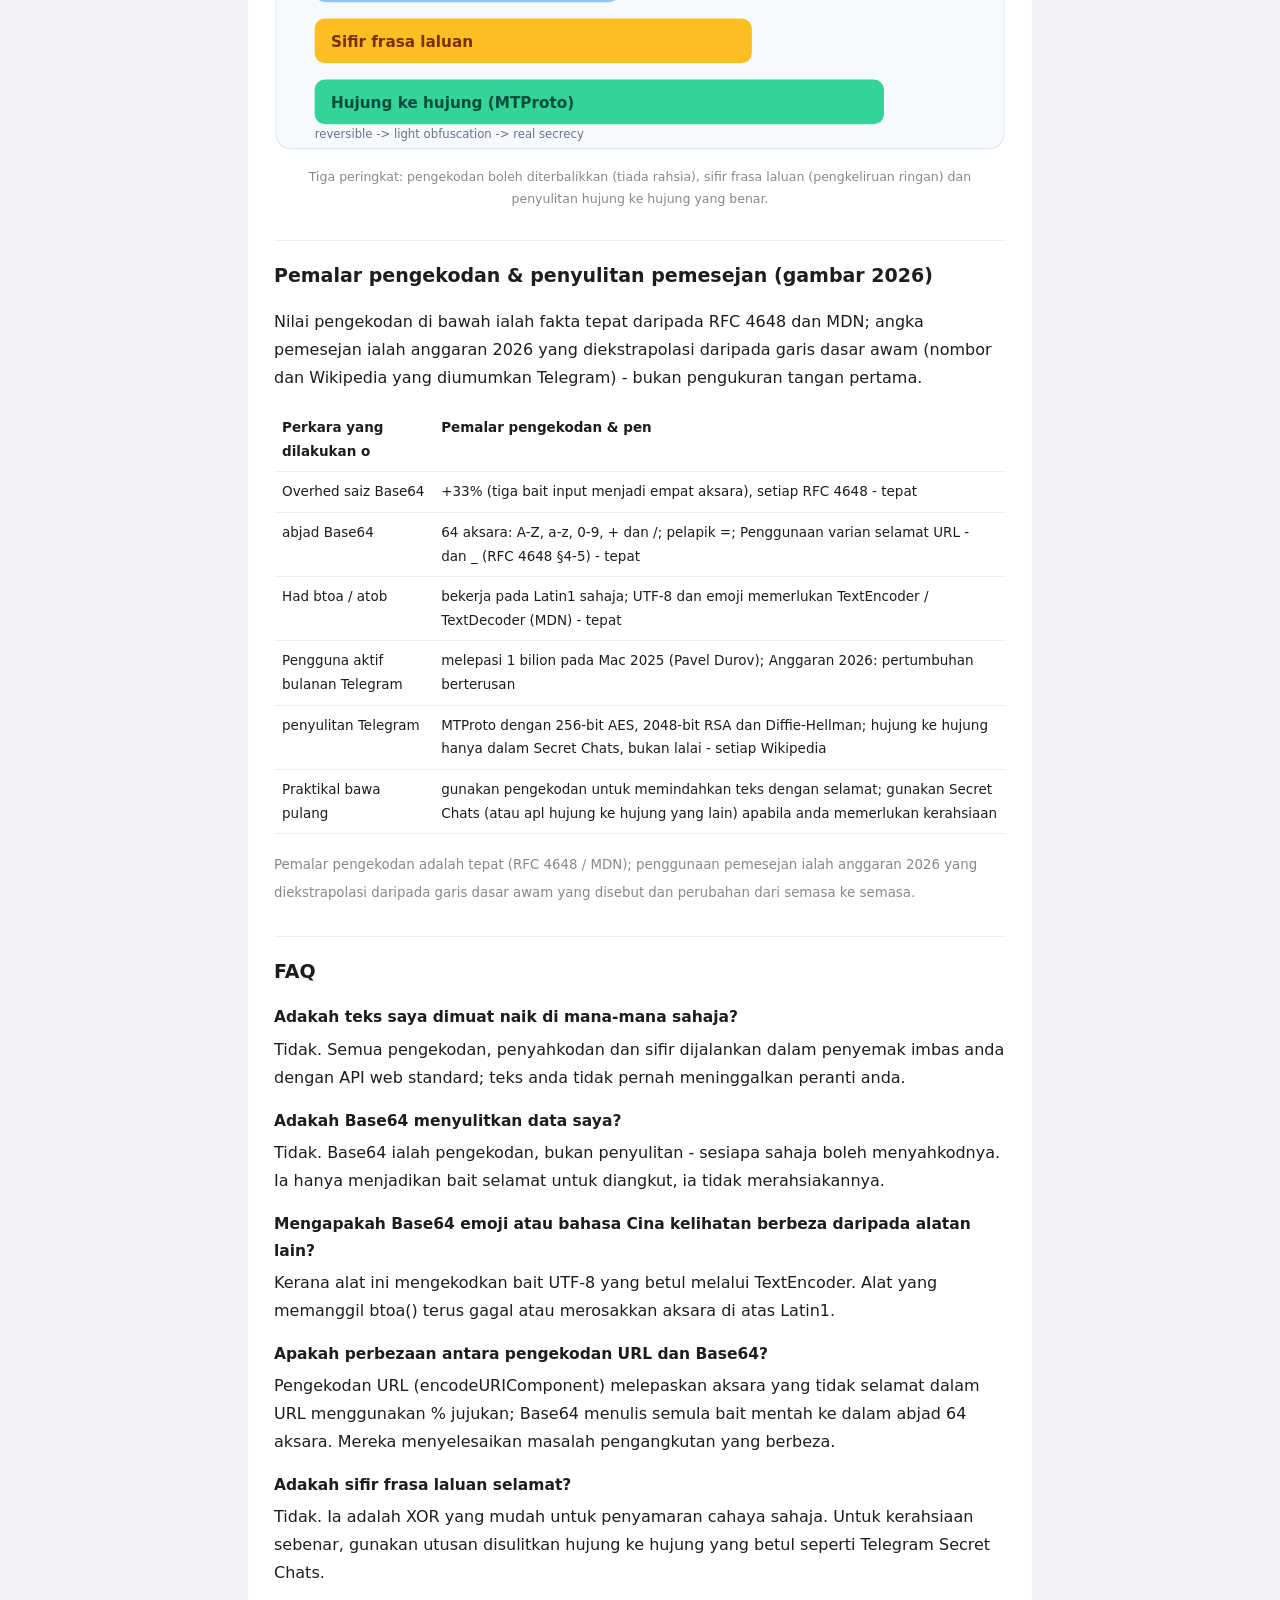
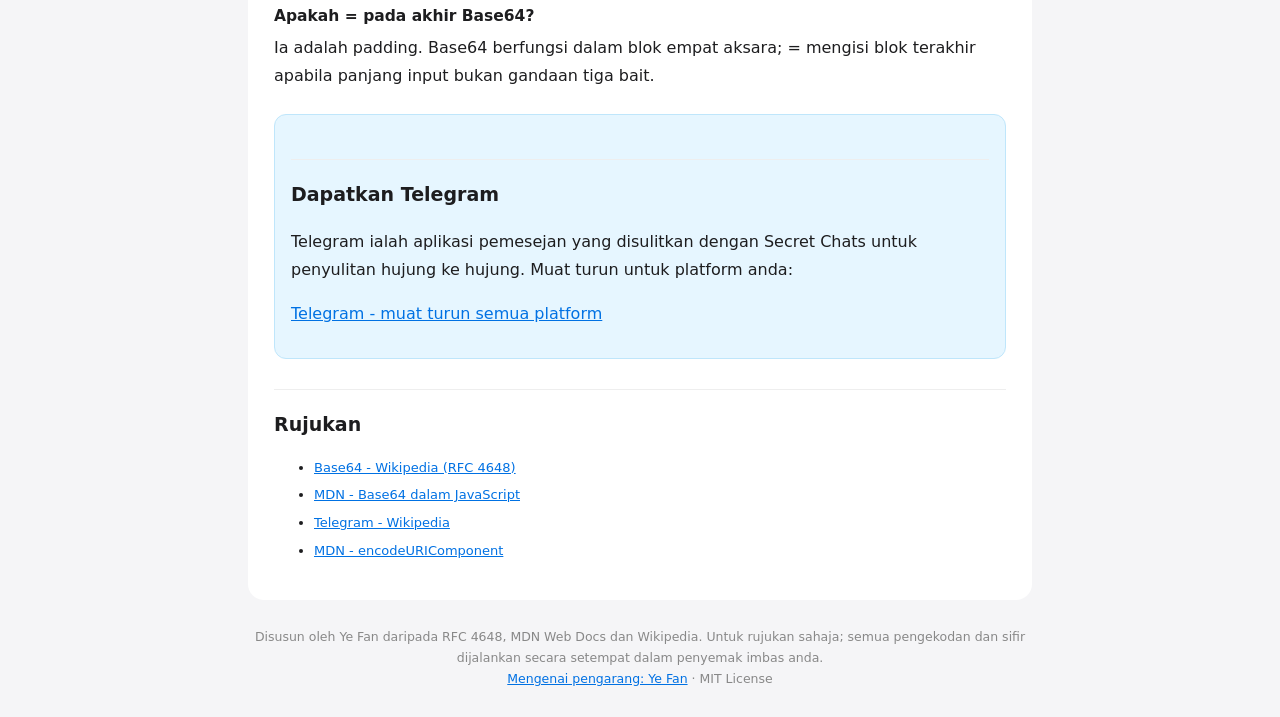
<file: ms/index.html>
<!DOCTYPE html><html lang="ms"><head><meta charset="utf-8">
<meta name="viewport" content="width=device-width,initial-scale=1">
<title>Pengekod Base64 / URL / Hex &amp; Sifir Mudah - alat teks dalam talian percuma</title>
<meta name="description" content="Alat teks sebelah pelanggan percuma: Base64, URL dan Hex mengekod/menyahkod dengan pengendalian UTF-8 yang betul, kiraan bait langsung dan aksara serta sifir frasa laluan yang mudah. Tiada apa-apa yang dimuat naik.">
<link rel="canonical" href="https://africa48la.github.io/ms/">
<link rel="alternate" hreflang="zh-Hans" href="https://africa48la.github.io/">
<link rel="alternate" hreflang="zh-Hant" href="https://africa48la.github.io/zh-tw/">
<link rel="alternate" hreflang="en" href="https://africa48la.github.io/en/">
<link rel="alternate" hreflang="ja" href="https://africa48la.github.io/ja/">
<link rel="alternate" hreflang="id" href="https://africa48la.github.io/id/">
<link rel="alternate" hreflang="th" href="https://africa48la.github.io/th/">
<link rel="alternate" hreflang="vi" href="https://africa48la.github.io/vi/">
<link rel="alternate" hreflang="ms" href="https://africa48la.github.io/ms/">
<link rel="alternate" hreflang="fil" href="https://africa48la.github.io/fil/">
<link rel="alternate" hreflang="km" href="https://africa48la.github.io/km/">
<link rel="alternate" hreflang="lo" href="https://africa48la.github.io/lo/">
<link rel="alternate" hreflang="my" href="https://africa48la.github.io/my/">
<link rel="alternate" hreflang="x-default" href="https://africa48la.github.io/">
<meta property="og:title" content="Pengekod Base64 / URL / Hex &amp; Sifir Mudah - alat teks dalam talian percuma"><meta property="og:description" content="Alat teks sebelah pelanggan percuma: Base64, URL dan Hex mengekod/menyahkod dengan pengendalian UTF-8 yang betul, kiraan bait langsung dan aksara serta sifir frasa laluan yang mudah. Tiada apa-apa yang dimuat naik."><meta property="og:type" content="website"><meta property="og:url" content="https://africa48la.github.io/ms/"><meta property="og:image" content="https://africa48la.github.io/img/cover_ms.png">
<link rel="stylesheet" href="/style.css">
<script type="application/ld+json">
{
 "@context": "https://schema.org",
 "@graph": [
  {
   "@type": "WebApplication",
   "name": "Pengekod Base64 / URL / Hex & Sifir Mudah - alat teks dalam talian percuma",
   "url": "https://africa48la.github.io/ms/",
   "applicationCategory": "UtilitiesApplication",
   "operatingSystem": "Web browser",
   "browserRequirements": "Requires JavaScript",
   "inLanguage": "ms",
   "description": "Alat teks sebelah pelanggan percuma: Base64, URL dan Hex mengekod/menyahkod dengan pengendalian UTF-8 yang betul, kiraan bait langsung dan aksara serta sifir frasa laluan yang mudah. Tiada apa-apa yang dimuat naik.",
   "isAccessibleForFree": true,
   "offers": {
    "@type": "Offer",
    "price": "0",
    "priceCurrency": "USD"
   },
   "author": {
    "@type": "Person",
    "name": "Ye Fan",
    "url": "https://africa48la.github.io/about-yefan/"
   }
  },
  {
   "@type": "FAQPage",
   "inLanguage": "ms",
   "url": "https://africa48la.github.io/ms/",
   "mainEntity": [
    {
     "@type": "Question",
     "name": "Adakah teks saya dimuat naik di mana-mana sahaja?",
     "acceptedAnswer": {
      "@type": "Answer",
      "text": "Tidak. Semua pengekodan, penyahkodan dan sifir dijalankan dalam penyemak imbas anda dengan API web standard; teks anda tidak pernah meninggalkan peranti anda."
     }
    },
    {
     "@type": "Question",
     "name": "Adakah Base64 menyulitkan data saya?",
     "acceptedAnswer": {
      "@type": "Answer",
      "text": "Tidak. Base64 ialah pengekodan, bukan penyulitan - sesiapa sahaja boleh menyahkodnya. Ia hanya menjadikan bait selamat untuk diangkut, ia tidak merahsiakannya."
     }
    },
    {
     "@type": "Question",
     "name": "Mengapakah Base64 emoji atau bahasa Cina kelihatan berbeza daripada alatan lain?",
     "acceptedAnswer": {
      "@type": "Answer",
      "text": "Kerana alat ini mengekodkan bait UTF-8 yang betul melalui TextEncoder. Alat yang memanggil btoa() terus gagal atau merosakkan aksara di atas Latin1."
     }
    },
    {
     "@type": "Question",
     "name": "Apakah perbezaan antara pengekodan URL dan Base64?",
     "acceptedAnswer": {
      "@type": "Answer",
      "text": "Pengekodan URL (encodeURIComponent) melepaskan aksara yang tidak selamat dalam URL menggunakan % jujukan; Base64 menulis semula bait mentah ke dalam abjad 64 aksara. Mereka menyelesaikan masalah pengangkutan yang berbeza."
     }
    },
    {
     "@type": "Question",
     "name": "Adakah sifir frasa laluan selamat?",
     "acceptedAnswer": {
      "@type": "Answer",
      "text": "Tidak. Ia adalah XOR yang mudah untuk penyamaran cahaya sahaja. Untuk kerahsiaan sebenar, gunakan utusan disulitkan hujung ke hujung yang betul seperti Telegram Secret Chats."
     }
    },
    {
     "@type": "Question",
     "name": "Apakah = pada akhir Base64?",
     "acceptedAnswer": {
      "@type": "Answer",
      "text": "Ia adalah padding. Base64 berfungsi dalam blok empat aksara; = mengisi blok terakhir apabila panjang input bukan gandaan tiga bait."
     }
    }
   ]
  }
 ]
}
</script>
</head>
<body><div class="wrap"><main>
<nav class="lang">Bahasa: <a href="/">简体中文</a> · <a href="/zh-tw/">繁體中文</a> · <a href="/en/">English</a> · <a href="/ja/">日本語</a> · <a href="/id/">Bahasa Indonesia</a> · <a href="/th/">ไทย</a> · <a href="/vi/">Tiếng Việt</a> · <strong>Bahasa Melayu</strong> · <a href="/fil/">Filipino</a> · <a href="/km/">ភាសាខ្មែរ</a> · <a href="/lo/">ພາສາລາວ</a> · <a href="/my/">မြန်မာ</a></nav>
<h1>Pengekod Base64 / URL / Hex &amp; Sifir Mudah</h1>
<figure class="i4png"><picture><source type="image/webp" srcset="/img/cover_ms.webp"><img src="/img/cover_ms.png" alt="Pengekod teks Base64 URL Hex dan ilustrasi alat sifir mudah" fetchpriority="high" width="1120" height="746" style="width:100%;height:auto;border-radius:12px;border:1px solid #eee"></picture><figcaption>Pengekod Base64 / URL / Hex dan sifir frasa laluan mudah - semua pihak pelanggan</figcaption></figure>
<p>Tampal sebarang teks untuk mengekod atau menyahkodnya sebagai Base64, URL-escaped atau Hex dan untuk mengira bait dan aksara UTF-8nya. Terdapat juga sifir frasa laluan mudah untuk pengeliruan cepat. Semuanya berjalan dalam penyemak imbas anda; teks anda tidak pernah dimuat naik.</p>
<section class="tool"><h2>Mengekod, menyahkod dan mengira</h2><p class="note">Berjalan sepenuhnya dalam penyemak imbas anda. Base64 menggunakan TextEncoder supaya Unicode dan emoji dikendalikan dengan betul.</p><label>Input teks</label><textarea id="tin" placeholder="Tampal atau taip teks di sini..."></textarea><div class="stat"><span id="cbytes">0</span> UTF-8 bait · <span id="cchars">0</span> Watak</div><label>Ungkapan laluan (untuk sifir)</label><input id="tpass" type="text" autocomplete="off"><div class="modes"><button data-m="b64e">pengekodan Base64</button><button data-m="b64d">Base64 nyahkod</button><button data-m="urle">pengekodan URL</button><button data-m="urld">URL nyahkod</button><button data-m="hexe">pengekodan Hex</button><button data-m="hexd">Hex nyahkod</button><button data-m="cye">Sifir (sulit)</button><button data-m="cyd">Sifir (nyahsulit)</button></div><label>Output</label><textarea id="tout" readonly></textarea><div class="btns"><button id="tcopy">Salin output</button><button id="tclear">Jelas</button><button id="tswap">Output kepada input</button></div><p class="note">Kekeliruan XOR yang mudah - bukan pengganti untuk penyulitan hujung ke hujung sebenar.</p></section>
<h2>Perkara yang dilakukan oleh pengekodan teks (dan tidak).</h2><p>Base64, URL-escaping dan Hex ialah pengekodan: mereka menulis semula bait ke dalam set aksara yang selamat supaya data teks dan perduaan bertahan dalam pengangkutan melalui e-mel, URLs dan JSON. Ia boleh diterbalikkan sepenuhnya oleh sesiapa sahaja dan tidak memberikan kerahsiaan. Gunakannya untuk memindahkan data dengan selamat, bukan untuk menyembunyikannya.</p>
<figure><svg viewBox="0 0 720 150" xmlns="http://www.w3.org/2000/svg" role="img" aria-label="Teks"><rect x="2" y="2" width="716" height="146" rx="14" fill="#f2fbf6" stroke="#cdeede"/><rect x="20" y="46" width="148" height="58" rx="12" fill="#e7f7ef" stroke="#bfe6d2"/><text x="94" y="80" font-family="system-ui,Segoe UI,Arial" font-size="15" font-weight="600" fill="#0f8a5f" text-anchor="middle">Teks</text><path d="M168 75 l24 0 m-7 -6 l7 6 l-7 6" stroke="#86c7a8" stroke-width="2" fill="none" stroke-linecap="round" stroke-linejoin="round"/><rect x="200" y="46" width="148" height="58" rx="12" fill="#e7f7ef" stroke="#bfe6d2"/><text x="274" y="80" font-family="system-ui,Segoe UI,Arial" font-size="15" font-weight="600" fill="#0f8a5f" text-anchor="middle">UTF-8 bait</text><path d="M348 75 l24 0 m-7 -6 l7 6 l-7 6" stroke="#86c7a8" stroke-width="2" fill="none" stroke-linecap="round" stroke-linejoin="round"/><rect x="380" y="46" width="148" height="58" rx="12" fill="#e7f7ef" stroke="#bfe6d2"/><text x="454" y="80" font-family="system-ui,Segoe UI,Arial" font-size="15" font-weight="600" fill="#0f8a5f" text-anchor="middle">kumpulan 6-bit</text><path d="M528 75 l24 0 m-7 -6 l7 6 l-7 6" stroke="#86c7a8" stroke-width="2" fill="none" stroke-linecap="round" stroke-linejoin="round"/><rect x="560" y="46" width="148" height="58" rx="12" fill="#10b981" stroke="#bfe6d2"/><text x="634" y="80" font-family="system-ui,Segoe UI,Arial" font-size="15" font-weight="600" fill="#ffffff" text-anchor="middle">Base64</text><text x="360" y="128" font-family="ui-monospace,Consolas,monospace" font-size="11" fill="#5b8a74" text-anchor="middle">3 bytes -> 4 chars · A-Z a-z 0-9 + / =</text></svg><figcaption>Saluran paip Base64: teks menjadi bait UTF-8, bait dibahagikan kepada kumpulan 6-bit, setiap kumpulan dipetakan kepada satu aksara Base64.</figcaption></figure>
<h2>Cara Base64 berfungsi</h2><p>Base64 ditakrifkan oleh RFC 4648. Ia mengumpulkan input ke dalam ketulan 6-bit dan memetakan setiap ketulan kepada satu daripada 64 aksara (A-Z, a-z, 0-9, tambah + dan /), padding dengan = pada penghujungnya. Tiga bait input menjadi empat aksara output, jadi teks yang dikodkan adalah kira-kira 33% lebih besar daripada input. Varian selamat URL menggantikan + dan / dengan - dan _ jadi hasilnya selamat dalam pautan.</p>
<figure class="i4png"><picture><source type="image/webp" srcset="/img/board_ms.webp"><img src="/img/board_ms.png" alt="Gambar rajah membandingkan pengekodan boleh balik dengan penyulitan" loading="lazy" width="1120" height="746" style="width:100%;height:auto;border-radius:12px;border:1px solid #eee"></picture><figcaption>Pengekodan boleh diterbalikkan tanpa kunci; hanya sifir berasaskan kunci atau penyulitan hujung ke hujung yang benar menyimpan rahsia teks</figcaption></figure>
<h2>Pengekodan bukan penyulitan</h2><p>Kesilapan biasa ialah menganggap Base64 sebagai cara untuk melindungi data. Ia bukan: sesiapa sahaja boleh menyahkodnya. Sifir frasa laluan dalam alat ini menambah kunci, tetapi XOR yang mudah hanyalah pengeliruan ringan dan tidak selamat terhadap penyerang yang ditentukan. Untuk kerahsiaan sebenar, gunakan messenger dengan penyulitan hujung ke hujung yang betul, seperti Telegram Secret Chats, yang menggunakan protokol MTProto dengan AES 256-bit.</p>
<figure><svg viewBox="0 0 720 220" xmlns="http://www.w3.org/2000/svg" role="img" aria-label="Pengekodan (boleh balik)"><rect x="2" y="2" width="716" height="216" rx="14" fill="#f7fafc" stroke="#e2e8f0"/><rect x="40" y="30" width="300" height="44" rx="10" fill="#93c5fd"/><text x="56" y="58" font-family="system-ui,Segoe UI,Arial" font-size="15" font-weight="700" fill="#1e3a8a">Pengekodan (boleh balik)</text><rect x="40" y="90" width="430" height="44" rx="10" fill="#fbbf24"/><text x="56" y="118" font-family="system-ui,Segoe UI,Arial" font-size="15" font-weight="700" fill="#7c2d12">Sifir frasa laluan</text><rect x="40" y="150" width="560" height="44" rx="10" fill="#34d399"/><text x="56" y="178" font-family="system-ui,Segoe UI,Arial" font-size="15" font-weight="700" fill="#064e3b">Hujung ke hujung (MTProto)</text><text x="40" y="208" font-family="system-ui,Arial" font-size="11.5" fill="#64748b">reversible -> light obfuscation -> real secrecy</text></svg><figcaption>Tiga peringkat: pengekodan boleh diterbalikkan (tiada rahsia), sifir frasa laluan (pengkeliruan ringan) dan penyulitan hujung ke hujung yang benar.</figcaption></figure>
<section class="i4data">
<h2>Pemalar pengekodan &amp; penyulitan pemesejan (gambar 2026)</h2>
<p>Nilai pengekodan di bawah ialah fakta tepat daripada RFC 4648 dan MDN; angka pemesejan ialah anggaran 2026 yang diekstrapolasi daripada garis dasar awam (nombor dan Wikipedia yang diumumkan Telegram) - bukan pengukuran tangan pertama.</p>
<table>
<tr><th>Perkara yang dilakukan o</th><th>Pemalar pengekodan &amp; pen</th></tr><tr><td>Overhed saiz Base64</td><td>+33% (tiga bait input menjadi empat aksara), setiap RFC 4648 - tepat</td></tr><tr><td>abjad Base64</td><td>64 aksara: A-Z, a-z, 0-9, + dan /; pelapik =; Penggunaan varian selamat URL - dan _ (RFC 4648 §4-5) - tepat</td></tr><tr><td>Had btoa / atob</td><td>bekerja pada Latin1 sahaja; UTF-8 dan emoji memerlukan TextEncoder / TextDecoder (MDN) - tepat</td></tr><tr><td>Pengguna aktif bulanan Telegram</td><td>melepasi 1 bilion pada Mac 2025 (Pavel Durov); Anggaran 2026: pertumbuhan berterusan</td></tr><tr><td>penyulitan Telegram</td><td>MTProto dengan 256-bit AES, 2048-bit RSA dan Diffie-Hellman; hujung ke hujung hanya dalam Secret Chats, bukan lalai - setiap Wikipedia</td></tr><tr><td>Praktikal bawa pulang</td><td>gunakan pengekodan untuk memindahkan teks dengan selamat; gunakan Secret Chats (atau apl hujung ke hujung yang lain) apabila anda memerlukan kerahsiaan</td></tr>
</table>
<p><small>Pemalar pengekodan adalah tepat (RFC 4648 / MDN); penggunaan pemesejan ialah anggaran 2026 yang diekstrapolasi daripada garis dasar awam yang disebut dan perubahan dari semasa ke semasa.</small></p>
</section>
<div class="faq"><h2>FAQ</h2>
<h3>Adakah teks saya dimuat naik di mana-mana sahaja?</h3>
<p>Tidak. Semua pengekodan, penyahkodan dan sifir dijalankan dalam penyemak imbas anda dengan API web standard; teks anda tidak pernah meninggalkan peranti anda.</p>
<h3>Adakah Base64 menyulitkan data saya?</h3>
<p>Tidak. Base64 ialah pengekodan, bukan penyulitan - sesiapa sahaja boleh menyahkodnya. Ia hanya menjadikan bait selamat untuk diangkut, ia tidak merahsiakannya.</p>
<h3>Mengapakah Base64 emoji atau bahasa Cina kelihatan berbeza daripada alatan lain?</h3>
<p>Kerana alat ini mengekodkan bait UTF-8 yang betul melalui TextEncoder. Alat yang memanggil btoa() terus gagal atau merosakkan aksara di atas Latin1.</p>
<h3>Apakah perbezaan antara pengekodan URL dan Base64?</h3>
<p>Pengekodan URL (encodeURIComponent) melepaskan aksara yang tidak selamat dalam URL menggunakan % jujukan; Base64 menulis semula bait mentah ke dalam abjad 64 aksara. Mereka menyelesaikan masalah pengangkutan yang berbeza.</p>
<h3>Adakah sifir frasa laluan selamat?</h3>
<p>Tidak. Ia adalah XOR yang mudah untuk penyamaran cahaya sahaja. Untuk kerahsiaan sebenar, gunakan utusan disulitkan hujung ke hujung yang betul seperti Telegram Secret Chats.</p>
<h3>Apakah = pada akhir Base64?</h3>
<p>Ia adalah padding. Base64 berfungsi dalam blok empat aksara; = mengisi blok terakhir apabila panjang input bukan gandaan tiga bait.</p>
</div>
<div class="related"><h2>Dapatkan Telegram</h2><p>Telegram ialah aplikasi pemesejan yang disulitkan dengan Secret Chats untuk penyulitan hujung ke hujung. Muat turun untuk platform anda:</p>
<p><a href="https://telegramencrypted.com/download/">Telegram - muat turun semua platform</a></p></div>
<div class="sources"><h2>Rujukan</h2><ul><li><a href="https://en.wikipedia.org/wiki/Base64" rel="nofollow noopener" target="_blank">Base64 - Wikipedia (RFC 4648)</a></li><li><a href="https://developer.mozilla.org/en-US/docs/Glossary/Base64" rel="nofollow noopener" target="_blank">MDN - Base64 dalam JavaScript</a></li><li><a href="https://en.wikipedia.org/wiki/Telegram_(software)" rel="nofollow noopener" target="_blank">Telegram - Wikipedia</a></li><li><a href="https://developer.mozilla.org/en-US/docs/Web/JavaScript/Reference/Global_Objects/encodeURIComponent" rel="nofollow noopener" target="_blank">MDN - encodeURIComponent</a></li></ul></div>
</main>
<footer>Disusun oleh Ye Fan daripada RFC 4648, MDN Web Docs dan Wikipedia. Untuk rujukan sahaja; semua pengekodan dan sifir dijalankan secara setempat dalam penyemak imbas anda.<br><a href="/about-yefan/" rel="author">Mengenai pengarang: Ye Fan</a> · MIT License</footer>
</div>
<script>window.T={"cipher_note": "Kekeliruan XOR yang mudah - bukan pengganti untuk penyulitan hujung ke hujung sebenar.", "clear": "Jelas", "copy": "Salin output", "err_decode": "Ralat nyahkod - semak input.", "l_bytes": "UTF-8 bait", "l_chars": "Watak", "l_in": "Input teks", "l_out": "Output", "l_pass": "Ungkapan laluan (untuk sifir)", "m_b64d": "Base64 nyahkod", "m_b64e": "pengekodan Base64", "m_cyd": "Sifir (nyahsulit)", "m_cye": "Sifir (sulit)", "m_hexd": "Hex nyahkod", "m_hexe": "pengekodan Hex", "m_urld": "URL nyahkod", "m_urle": "pengekodan URL", "ph_in": "Tampal atau taip teks di sini...", "run": "Tukar", "swap": "Output kepada input"};</script>
<script src="/app.js"></script>
</body></html>
</file>
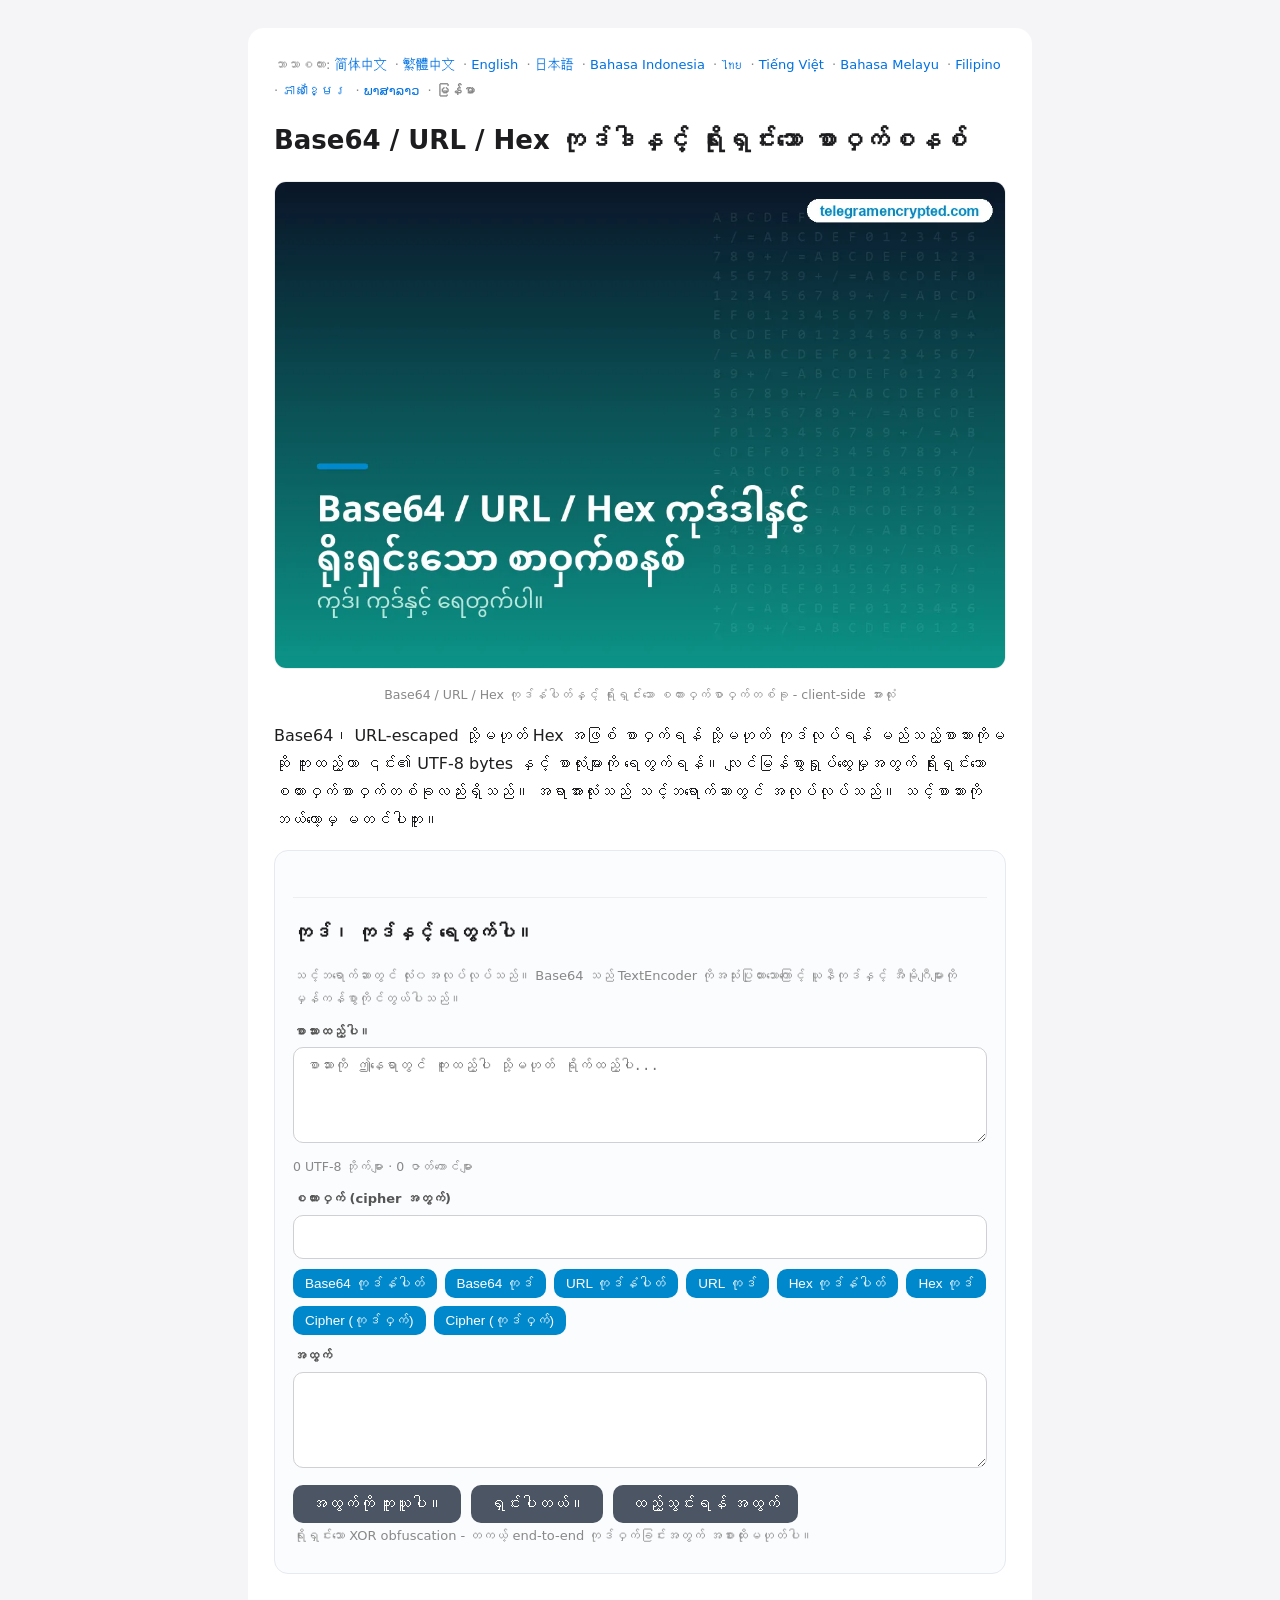
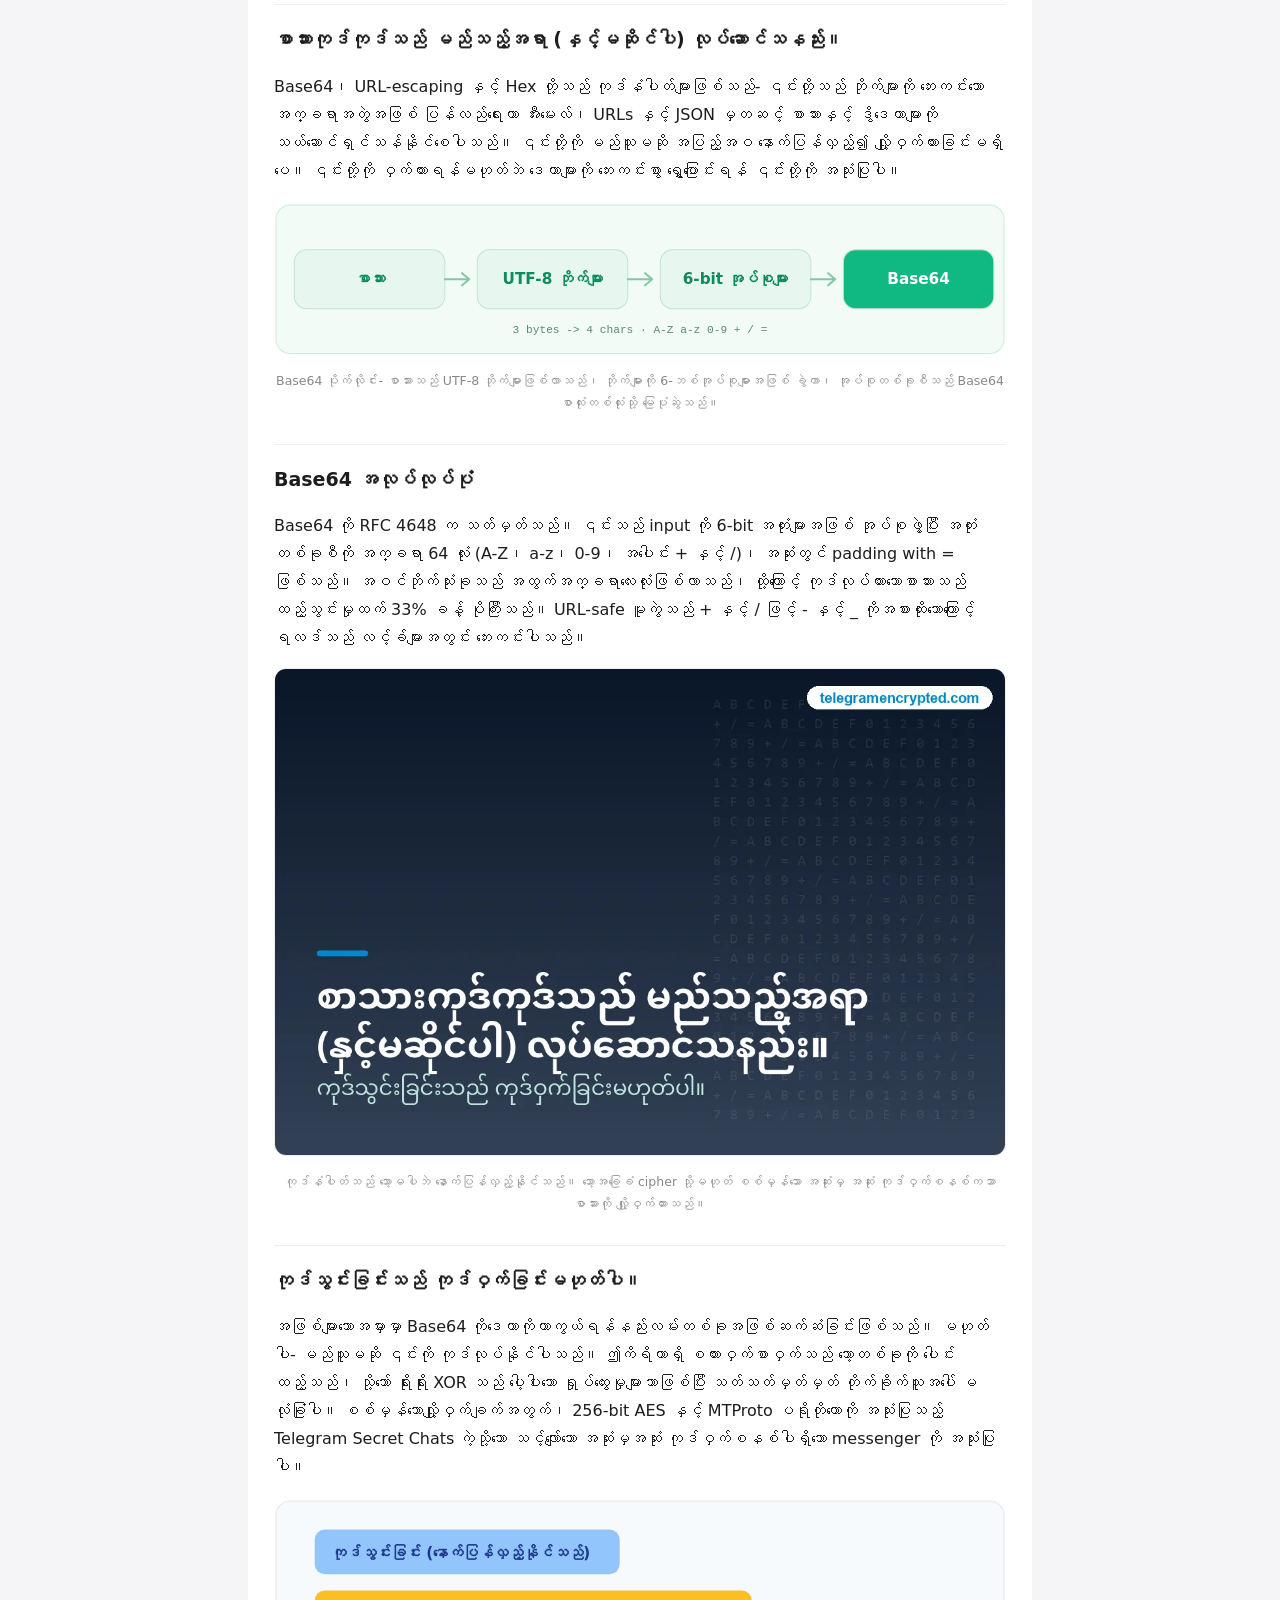
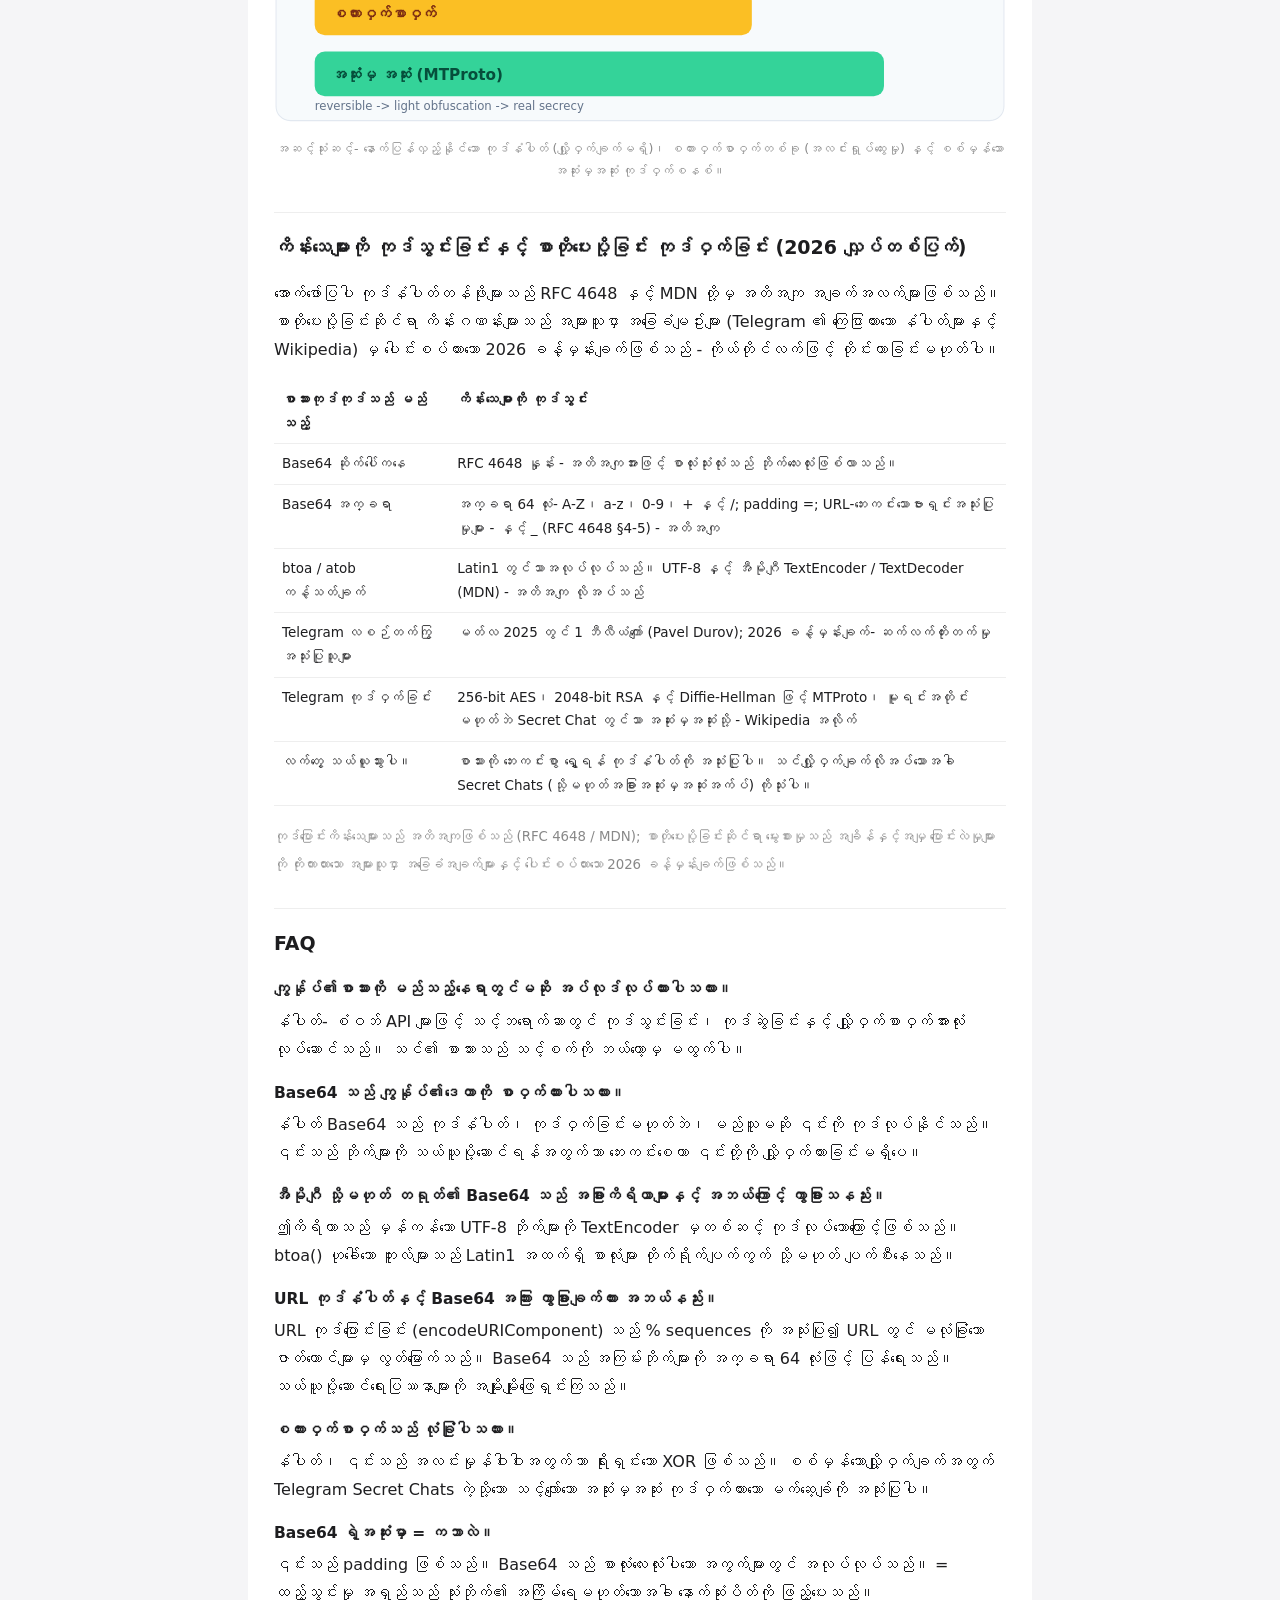
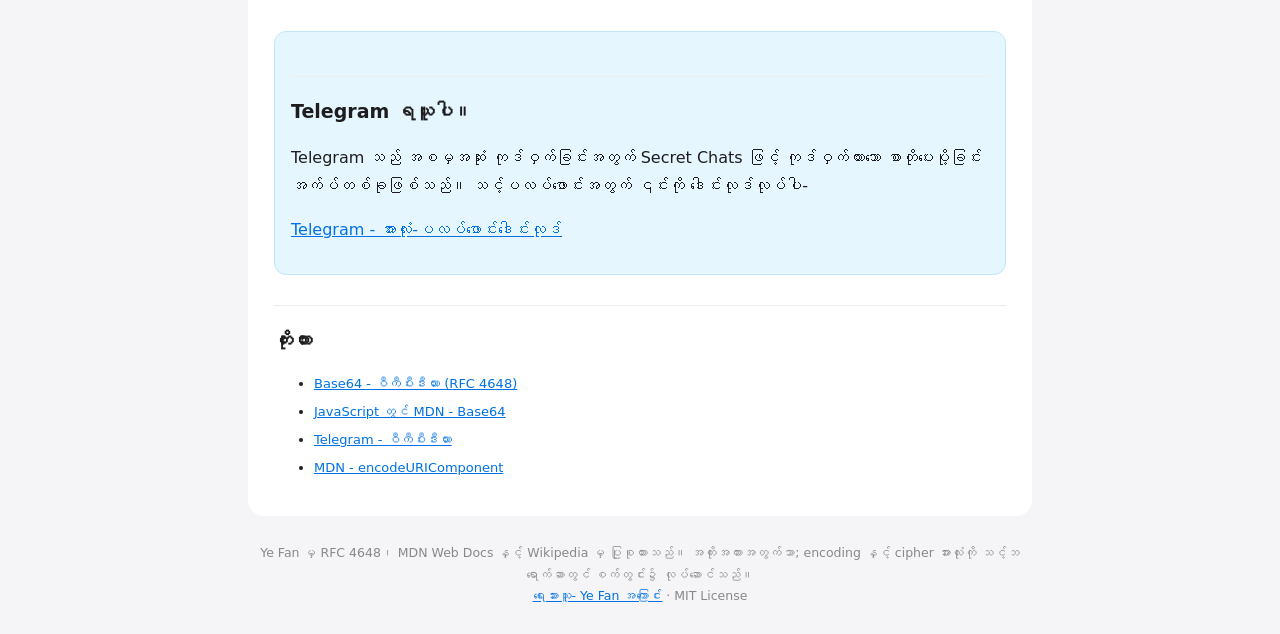
<file: my/index.html>
<!DOCTYPE html><html lang="my"><head><meta charset="utf-8">
<meta name="viewport" content="width=device-width,initial-scale=1">
<title>Base64 / URL / Hex ကုဒ်ဒါနှင့် ရိုးရှင်းသော Cipher - အခမဲ့ အွန်လိုင်း စာသားတူးလ်</title>
<meta name="description" content="အခမဲ့ သုံးစွဲသူဘက်မှ စာသားတူးလ်- Base64၊ URL နှင့် Hex မှန်ကန်သော UTF-8 ကိုင်တွယ်မှု၊ တိုက်ရိုက် ဘိုက်နှင့် စာလုံးရေတွက်မှုများ၊ ရိုးရှင်းသော စကားဝှက်စာဝှက်ဖြင့် ကုဒ်/ကုဒ်။ ဘာမှမတင်ပါဘူး။">
<link rel="canonical" href="https://africa48la.github.io/my/">
<link rel="alternate" hreflang="zh-Hans" href="https://africa48la.github.io/">
<link rel="alternate" hreflang="zh-Hant" href="https://africa48la.github.io/zh-tw/">
<link rel="alternate" hreflang="en" href="https://africa48la.github.io/en/">
<link rel="alternate" hreflang="ja" href="https://africa48la.github.io/ja/">
<link rel="alternate" hreflang="id" href="https://africa48la.github.io/id/">
<link rel="alternate" hreflang="th" href="https://africa48la.github.io/th/">
<link rel="alternate" hreflang="vi" href="https://africa48la.github.io/vi/">
<link rel="alternate" hreflang="ms" href="https://africa48la.github.io/ms/">
<link rel="alternate" hreflang="fil" href="https://africa48la.github.io/fil/">
<link rel="alternate" hreflang="km" href="https://africa48la.github.io/km/">
<link rel="alternate" hreflang="lo" href="https://africa48la.github.io/lo/">
<link rel="alternate" hreflang="my" href="https://africa48la.github.io/my/">
<link rel="alternate" hreflang="x-default" href="https://africa48la.github.io/">
<meta property="og:title" content="Base64 / URL / Hex ကုဒ်ဒါနှင့် ရိုးရှင်းသော Cipher - အခမဲ့ အွန်လိုင်း စာသားတူးလ်"><meta property="og:description" content="အခမဲ့ သုံးစွဲသူဘက်မှ စာသားတူးလ်- Base64၊ URL နှင့် Hex မှန်ကန်သော UTF-8 ကိုင်တွယ်မှု၊ တိုက်ရိုက် ဘိုက်နှင့် စာလုံးရေတွက်မှုများ၊ ရိုးရှင်းသော စကားဝှက်စာဝှက်ဖြင့် ကုဒ်/ကုဒ်။ ဘာမှမတင်ပါဘူး။"><meta property="og:type" content="website"><meta property="og:url" content="https://africa48la.github.io/my/"><meta property="og:image" content="https://africa48la.github.io/img/cover_my.png">
<link rel="stylesheet" href="/style.css">
<script type="application/ld+json">
{
 "@context": "https://schema.org",
 "@graph": [
  {
   "@type": "WebApplication",
   "name": "Base64 / URL / Hex ကုဒ်ဒါနှင့် ရိုးရှင်းသော Cipher - အခမဲ့ အွန်လိုင်း စာသားတူးလ်",
   "url": "https://africa48la.github.io/my/",
   "applicationCategory": "UtilitiesApplication",
   "operatingSystem": "Web browser",
   "browserRequirements": "Requires JavaScript",
   "inLanguage": "my",
   "description": "အခမဲ့ သုံးစွဲသူဘက်မှ စာသားတူးလ်- Base64၊ URL နှင့် Hex မှန်ကန်သော UTF-8 ကိုင်တွယ်မှု၊ တိုက်ရိုက် ဘိုက်နှင့် စာလုံးရေတွက်မှုများ၊ ရိုးရှင်းသော စကားဝှက်စာဝှက်ဖြင့် ကုဒ်/ကုဒ်။ ဘာမှမတင်ပါဘူး။",
   "isAccessibleForFree": true,
   "offers": {
    "@type": "Offer",
    "price": "0",
    "priceCurrency": "USD"
   },
   "author": {
    "@type": "Person",
    "name": "Ye Fan",
    "url": "https://africa48la.github.io/about-yefan/"
   }
  },
  {
   "@type": "FAQPage",
   "inLanguage": "my",
   "url": "https://africa48la.github.io/my/",
   "mainEntity": [
    {
     "@type": "Question",
     "name": "ကျွန်ုပ်၏စာသားကို မည်သည့်နေရာတွင်မဆို အပ်လုဒ်လုပ်ထားပါသလား။",
     "acceptedAnswer": {
      "@type": "Answer",
      "text": "နံပါတ်- စံဝဘ် API များဖြင့် သင့်ဘရောက်ဆာတွင် ကုဒ်သွင်းခြင်း၊ ကုဒ်ဆွဲခြင်းနှင့် လျှို့ဝှက်စာဝှက်အားလုံး လုပ်ဆောင်သည်။ သင်၏ စာသားသည် သင့်စက်ကို ဘယ်တော့မှ မထွက်ပါ။"
     }
    },
    {
     "@type": "Question",
     "name": "Base64 သည် ကျွန်ုပ်၏ဒေတာကို စာဝှက်ထားပါသလား။",
     "acceptedAnswer": {
      "@type": "Answer",
      "text": "နံပါတ် Base64 သည် ကုဒ်နံပါတ်၊ ကုဒ်ဝှက်ခြင်းမဟုတ်ဘဲ၊ မည်သူမဆို ၎င်းကို ကုဒ်လုပ်နိုင်သည်။ ၎င်းသည် ဘိုက်များကို သယ်ယူပို့ဆောင်ရန်အတွက်သာ ဘေးကင်းစေကာ ၎င်းတို့ကို လျှို့ဝှက်ထားခြင်းမရှိပေ။"
     }
    },
    {
     "@type": "Question",
     "name": "အီမိုဂျီ သို့မဟုတ် တရုတ်၏ Base64 သည် အခြားကိရိယာများနှင့် အဘယ်ကြောင့် ကွာခြားသနည်း။",
     "acceptedAnswer": {
      "@type": "Answer",
      "text": "ဤကိရိယာသည် မှန်ကန်သော UTF-8 ဘိုက်များကို TextEncoder မှတစ်ဆင့် ကုဒ်လုပ်သောကြောင့်ဖြစ်သည်။ btoa() ဟုခေါ်သော တူးလ်များသည် Latin1 အထက်ရှိ စာလုံးများ တိုက်ရိုက်ပျက်ကွက် သို့မဟုတ် ပျက်စီးနေသည်။"
     }
    },
    {
     "@type": "Question",
     "name": "URL ကုဒ်နံပါတ်နှင့် Base64 အကြား ကွာခြားချက်ကား အဘယ်နည်း။",
     "acceptedAnswer": {
      "@type": "Answer",
      "text": "URL ကုဒ်ပြောင်းခြင်း (encodeURIComponent) သည် % sequences ကို အသုံးပြု၍ URL တွင် မလုံခြုံသော ဇာတ်ကောင်များမှ လွတ်မြောက်သည်။ Base64 သည် အကြမ်းဘိုက်များကို အက္ခရာ 64 လုံးဖြင့် ပြန်ရေးသည်။ သယ်ယူပို့ဆောင်ရေးပြဿနာများကို အမျိုးမျိုးဖြေရှင်းကြသည်။"
     }
    },
    {
     "@type": "Question",
     "name": "စကားဝှက်စာဝှက်သည် လုံခြုံပါသလား။",
     "acceptedAnswer": {
      "@type": "Answer",
      "text": "နံပါတ်၊ ၎င်းသည် အလင်းမှုန်ဝါးဝါးအတွက်သာ ရိုးရှင်းသော XOR ဖြစ်သည်။ စစ်မှန်သောလျှို့ဝှက်ချက်အတွက် Telegram Secret Chats ကဲ့သို့သော သင့်လျော်သော အဆုံးမှအဆုံး ကုဒ်ဝှက်ထားသော မက်ဆေ့ချ်ကို အသုံးပြုပါ။"
     }
    },
    {
     "@type": "Question",
     "name": "Base64 ရဲ့အဆုံးမှာ = ကဘာလဲ။",
     "acceptedAnswer": {
      "@type": "Answer",
      "text": "၎င်းသည် padding ဖြစ်သည်။ Base64 သည် စာလုံးလေးလုံးပါသော အကွက်များတွင် အလုပ်လုပ်သည်။ = ထည့်သွင်းမှု အရှည်သည် သုံးဘိုက်၏ အကြိမ်ရေမဟုတ်သောအခါ နောက်ဆုံးပိတ်ကို ဖြည့်ပေးသည်။"
     }
    }
   ]
  }
 ]
}
</script>
</head>
<body><div class="wrap"><main>
<nav class="lang">ဘာသာစကား: <a href="/">简体中文</a> · <a href="/zh-tw/">繁體中文</a> · <a href="/en/">English</a> · <a href="/ja/">日本語</a> · <a href="/id/">Bahasa Indonesia</a> · <a href="/th/">ไทย</a> · <a href="/vi/">Tiếng Việt</a> · <a href="/ms/">Bahasa Melayu</a> · <a href="/fil/">Filipino</a> · <a href="/km/">ភាសាខ្មែរ</a> · <a href="/lo/">ພາສາລາວ</a> · <strong>မြန်မာ</strong></nav>
<h1>Base64 / URL / Hex ကုဒ်ဒါနှင့် ရိုးရှင်းသော စာဝှက်စနစ်</h1>
<figure class="i4png"><picture><source type="image/webp" srcset="/img/cover_my.webp"><img src="/img/cover_my.png" alt="Base64 URL Hex စာသားကုဒ်နံပါတ်နှင့် ရိုးရှင်းသော စာဝှက်ကိရိယာ သရုပ်ဖော်ပုံ" fetchpriority="high" width="1120" height="746" style="width:100%;height:auto;border-radius:12px;border:1px solid #eee"></picture><figcaption>Base64 / URL / Hex ကုဒ်နံပါတ်နှင့် ရိုးရှင်းသော စကားဝှက်စာဝှက်တစ်ခု - client-side အားလုံး</figcaption></figure>
<p>Base64၊ URL-escaped သို့မဟုတ် Hex အဖြစ် စာဝှက်ရန် သို့မဟုတ် ကုဒ်လုပ်ရန် မည်သည့်စာသားကိုမဆို ကူးထည့်ကာ ၎င်း၏ UTF-8 bytes နှင့် စာလုံးများကို ရေတွက်ရန်။ လျင်မြန်စွာရှုပ်ထွေးမှုအတွက် ရိုးရှင်းသော စကားဝှက်စာဝှက်တစ်ခုလည်းရှိသည်။ အရာအားလုံးသည် သင့်ဘရောက်ဆာတွင် အလုပ်လုပ်သည်။ သင့်စာသားကို ဘယ်တော့မှ မတင်ပါဘူး။</p>
<section class="tool"><h2>ကုဒ်၊ ကုဒ်နှင့် ရေတွက်ပါ။</h2><p class="note">သင့်ဘရောက်ဆာတွင် လုံး၀အလုပ်လုပ်သည်။ Base64 သည် TextEncoder ကိုအသုံးပြုထားသောကြောင့် ယူနီကုဒ်နှင့် အီမိုဂျီများကို မှန်ကန်စွာကိုင်တွယ်ပါသည်။</p><label>စာသားထည့်ပါ။</label><textarea id="tin" placeholder="စာသားကို ဤနေရာတွင် ကူးထည့်ပါ သို့မဟုတ် ရိုက်ထည့်ပါ..."></textarea><div class="stat"><span id="cbytes">0</span> UTF-8 ဘိုက်များ · <span id="cchars">0</span> ဇာတ်ကောင်များ</div><label>စကားဝှက် (cipher အတွက်)</label><input id="tpass" type="text" autocomplete="off"><div class="modes"><button data-m="b64e">Base64 ကုဒ်နံပါတ်</button><button data-m="b64d">Base64 ကုဒ်</button><button data-m="urle">URL ကုဒ်နံပါတ်</button><button data-m="urld">URL ကုဒ်</button><button data-m="hexe">Hex ကုဒ်နံပါတ်</button><button data-m="hexd">Hex ကုဒ်</button><button data-m="cye">Cipher (ကုဒ်ဝှက်)</button><button data-m="cyd">Cipher (ကုဒ်ဝှက်)</button></div><label>အထွက်</label><textarea id="tout" readonly></textarea><div class="btns"><button id="tcopy">အထွက်ကို ကူးယူပါ။</button><button id="tclear">ရှင်းပါတယ်။</button><button id="tswap">ထည့်သွင်းရန် အထွက်</button></div><p class="note">ရိုးရှင်းသော XOR obfuscation - တကယ့် end-to-end ကုဒ်ဝှက်ခြင်းအတွက် အစားထိုးမဟုတ်ပါ။</p></section>
<h2>စာသားကုဒ်ကုဒ်သည် မည်သည့်အရာ (နှင့်မဆိုင်ပါ) လုပ်ဆောင်သနည်း။</h2><p>Base64၊ URL-escaping နှင့် Hex တို့သည် ကုဒ်နံပါတ်များဖြစ်သည်- ၎င်းတို့သည် ဘိုက်များကို ဘေးကင်းသော အက္ခရာအတွဲအဖြစ် ပြန်လည်ရေးကာ အီးမေးလ်၊ URLs နှင့် JSON မှတဆင့် စာသားနှင့် ဒွိဒေတာများကို သယ်ဆောင်ရှင်သန်နိုင်စေပါသည်။ ၎င်းတို့ကို မည်သူမဆို အပြည့်အဝ နောက်ပြန်လှည့်၍ လျှို့ဝှက်ထားခြင်းမရှိပေ။ ၎င်းတို့ကို ဝှက်ထားရန်မဟုတ်ဘဲ ဒေတာများကို ဘေးကင်းစွာ ရွှေ့ပြောင်းရန် ၎င်းတို့ကို အသုံးပြုပါ။</p>
<figure><svg viewBox="0 0 720 150" xmlns="http://www.w3.org/2000/svg" role="img" aria-label="စာသား"><rect x="2" y="2" width="716" height="146" rx="14" fill="#f2fbf6" stroke="#cdeede"/><rect x="20" y="46" width="148" height="58" rx="12" fill="#e7f7ef" stroke="#bfe6d2"/><text x="94" y="80" font-family="system-ui,Segoe UI,Arial" font-size="15" font-weight="600" fill="#0f8a5f" text-anchor="middle">စာသား</text><path d="M168 75 l24 0 m-7 -6 l7 6 l-7 6" stroke="#86c7a8" stroke-width="2" fill="none" stroke-linecap="round" stroke-linejoin="round"/><rect x="200" y="46" width="148" height="58" rx="12" fill="#e7f7ef" stroke="#bfe6d2"/><text x="274" y="80" font-family="system-ui,Segoe UI,Arial" font-size="15" font-weight="600" fill="#0f8a5f" text-anchor="middle">UTF-8 ဘိုက်များ</text><path d="M348 75 l24 0 m-7 -6 l7 6 l-7 6" stroke="#86c7a8" stroke-width="2" fill="none" stroke-linecap="round" stroke-linejoin="round"/><rect x="380" y="46" width="148" height="58" rx="12" fill="#e7f7ef" stroke="#bfe6d2"/><text x="454" y="80" font-family="system-ui,Segoe UI,Arial" font-size="15" font-weight="600" fill="#0f8a5f" text-anchor="middle">6-bit အုပ်စုများ</text><path d="M528 75 l24 0 m-7 -6 l7 6 l-7 6" stroke="#86c7a8" stroke-width="2" fill="none" stroke-linecap="round" stroke-linejoin="round"/><rect x="560" y="46" width="148" height="58" rx="12" fill="#10b981" stroke="#bfe6d2"/><text x="634" y="80" font-family="system-ui,Segoe UI,Arial" font-size="15" font-weight="600" fill="#ffffff" text-anchor="middle">Base64</text><text x="360" y="128" font-family="ui-monospace,Consolas,monospace" font-size="11" fill="#5b8a74" text-anchor="middle">3 bytes -> 4 chars · A-Z a-z 0-9 + / =</text></svg><figcaption>Base64 ပိုက်လိုင်း- စာသားသည် UTF-8 ဘိုက်များဖြစ်လာသည်၊ ဘိုက်များကို 6-ဘစ်အုပ်စုများအဖြစ် ခွဲကာ၊ အုပ်စုတစ်ခုစီသည် Base64 စာလုံးတစ်လုံးသို့ မြေပုံဆွဲသည်။</figcaption></figure>
<h2>Base64 အလုပ်လုပ်ပုံ</h2><p>Base64 ကို RFC 4648 က သတ်မှတ်သည်။ ၎င်းသည် input ကို 6-bit အတုံးများအဖြစ် အုပ်စုဖွဲ့ပြီး အတုံးတစ်ခုစီကို အက္ခရာ 64 လုံး (A-Z၊ a-z၊ 0-9၊ အပေါင်း + နှင့် /)၊ အဆုံးတွင် padding with = ဖြစ်သည်။ အဝင်ဘိုက်သုံးခုသည် အထွက်အက္ခရာလေးလုံးဖြစ်လာသည်၊ ထို့ကြောင့် ကုဒ်လုပ်ထားသောစာသားသည် ထည့်သွင်းမှုထက် 33% ခန့် ပိုကြီးသည်။ URL-safe မူကွဲသည် + နှင့် / ဖြင့် - နှင့် _ ကိုအစားထိုးသောကြောင့် ရလဒ်သည် လင့်ခ်များအတွင်း ဘေးကင်းပါသည်။</p>
<figure class="i4png"><picture><source type="image/webp" srcset="/img/board_my.webp"><img src="/img/board_my.png" alt="ကုဒ်ဝှက်စနစ်ဖြင့် ပြောင်းပြန်လှန်နိုင်သော ကုဒ်နံပါတ်ကို နှိုင်းယှဉ်သည့် ပုံ" loading="lazy" width="1120" height="746" style="width:100%;height:auto;border-radius:12px;border:1px solid #eee"></picture><figcaption>ကုဒ်နံပါတ်သည် သော့မပါဘဲ နောက်ပြန်လှည့်နိုင်သည်။ သော့အခြေခံ cipher သို့မဟုတ် စစ်မှန်သော အဆုံးမှ အဆုံး ကုဒ်ဝှက်စနစ်ကသာ စာသားကို လျှို့ဝှက်ထားသည်။</figcaption></figure>
<h2>ကုဒ်သွင်းခြင်းသည် ကုဒ်ဝှက်ခြင်းမဟုတ်ပါ။</h2><p>အဖြစ်များသောအမှားမှာ Base64 ကိုဒေတာကိုကာကွယ်ရန်နည်းလမ်းတစ်ခုအဖြစ်ဆက်ဆံခြင်းဖြစ်သည်။ မဟုတ်ပါ- မည်သူမဆို ၎င်းကို ကုဒ်လုပ်နိုင်ပါသည်။ ဤကိရိယာရှိ စကားဝှက်စာဝှက်သည် သော့တစ်ခုကို ပေါင်းထည့်သည်၊ သို့သော် ရိုးရိုး XOR သည် ပေါ့ပါးသော ရှုပ်ထွေးမှုများသာဖြစ်ပြီး သတ်သတ်မှတ်မှတ် တိုက်ခိုက်သူအပေါ် မလုံခြုံပါ။ စစ်မှန်သောလျှို့ဝှက်ချက်အတွက်၊ 256-bit AES နှင့် MTProto ပရိုတိုကောကို အသုံးပြုသည့် Telegram Secret Chats ကဲ့သို့သော သင့်လျော်သော အဆုံးမှအဆုံး ကုဒ်ဝှက်စနစ်ပါရှိသော messenger ကို အသုံးပြုပါ။</p>
<figure><svg viewBox="0 0 720 220" xmlns="http://www.w3.org/2000/svg" role="img" aria-label="ကုဒ်သွင်းခြင်း (နောက်ပြန်လှည့်နိုင်သည်)"><rect x="2" y="2" width="716" height="216" rx="14" fill="#f7fafc" stroke="#e2e8f0"/><rect x="40" y="30" width="300" height="44" rx="10" fill="#93c5fd"/><text x="56" y="58" font-family="system-ui,Segoe UI,Arial" font-size="15" font-weight="700" fill="#1e3a8a">ကုဒ်သွင်းခြင်း (နောက်ပြန်လှည့်နိုင်သည်)</text><rect x="40" y="90" width="430" height="44" rx="10" fill="#fbbf24"/><text x="56" y="118" font-family="system-ui,Segoe UI,Arial" font-size="15" font-weight="700" fill="#7c2d12">စကားဝှက်စာဝှက်</text><rect x="40" y="150" width="560" height="44" rx="10" fill="#34d399"/><text x="56" y="178" font-family="system-ui,Segoe UI,Arial" font-size="15" font-weight="700" fill="#064e3b">အဆုံးမှ အဆုံး (MTProto)</text><text x="40" y="208" font-family="system-ui,Arial" font-size="11.5" fill="#64748b">reversible -> light obfuscation -> real secrecy</text></svg><figcaption>အဆင့်သုံးဆင့်- နောက်ပြန်လှည့်နိုင်သော ကုဒ်နံပါတ် (လျှို့ဝှက်ချက်မရှိ)၊ စကားဝှက်စာဝှက်တစ်ခု (အလင်းရှုပ်ထွေးမှု) နှင့် စစ်မှန်သော အဆုံးမှအဆုံး ကုဒ်ဝှက်စနစ်။</figcaption></figure>
<section class="i4data">
<h2>ကိန်းသေများကို ကုဒ်သွင်းခြင်းနှင့် စာတိုပေးပို့ခြင်း ကုဒ်ဝှက်ခြင်း (2026 လျှပ်တစ်ပြက်)</h2>
<p>အောက်ဖော်ပြပါ ကုဒ်နံပါတ်တန်ဖိုးများသည် RFC 4648 နှင့် MDN တို့မှ အတိအကျ အချက်အလက်များဖြစ်သည်။ စာတိုပေးပို့ခြင်းဆိုင်ရာ ကိန်းဂဏန်းများသည် အများသူငှာ အခြေခံမျဥ်းများ (Telegram ၏ ကြေငြာထားသော နံပါတ်များနှင့် Wikipedia) မှ ပေါင်းစပ်ထားသော 2026 ခန့်မှန်းချက်ဖြစ်သည် - ကိုယ်တိုင်လက်ဖြင့် တိုင်းတာခြင်းမဟုတ်ပါ။</p>
<table>
<tr><th>စာသားကုဒ်ကုဒ်သည် မည်သည့်</th><th>ကိန်းသေများကို ကုဒ်သွင်း</th></tr><tr><td>Base64 ဆိုက်ပေါ်ကနေ</td><td>RFC 4648 နှုန်း - အတိအကျအားဖြင့် စာလုံးသုံးလုံးသည် ဘိုက်လေးလုံးဖြစ်လာသည်။</td></tr><tr><td>Base64 အက္ခရာ</td><td>အက္ခရာ 64 လုံး- A-Z၊ a-z၊ 0-9၊ + နှင့် /; padding =; URL-ဘေးကင်းသောဗားရှင်းအသုံးပြုမှုများ - နှင့် _ (RFC 4648 §4-5) - အတိအကျ</td></tr><tr><td>btoa / atob ကန့်သတ်ချက်</td><td>Latin1 တွင်သာအလုပ်လုပ်သည်။ UTF-8 နှင့် အီမိုဂျီ TextEncoder / TextDecoder (MDN) - အတိအကျ လိုအပ်သည်</td></tr><tr><td>Telegram လစဉ်တက်ကြွအသုံးပြုသူများ</td><td>မတ်လ 2025 တွင် 1 ဘီလီယံကျော် (Pavel Durov); 2026 ခန့်မှန်းချက်- ဆက်လက်တိုးတက်မှု</td></tr><tr><td>Telegram ကုဒ်ဝှက်ခြင်း</td><td>256-bit AES၊ 2048-bit RSA နှင့် Diffie-Hellman ဖြင့် MTProto၊ မူရင်းအတိုင်းမဟုတ်ဘဲ Secret Chat တွင်သာ အဆုံးမှအဆုံးသို့ - Wikipedia အလိုက်</td></tr><tr><td>လက်တွေ့ သယ်ယူသွားပါ။</td><td>စာသားကို ဘေးကင်းစွာ ရွှေ့ရန် ကုဒ်နံပါတ်ကို အသုံးပြုပါ။ သင်လျှို့ဝှက်ချက်လိုအပ်သောအခါ Secret Chats (သို့မဟုတ်အခြားအဆုံးမှအဆုံးအက်ပ်) ကိုသုံးပါ။</td></tr>
</table>
<p><small>ကုဒ်ပြောင်းကိန်းသေများသည် အတိအကျဖြစ်သည် (RFC 4648 / MDN); စာတိုပေးပို့ခြင်းဆိုင်ရာ မွေးစားမှုသည် အချိန်နှင့်အမျှ ပြောင်းလဲမှုများကို ကိုးကားထားသော အများသူငှာ အခြေခံအချက်များနှင့် ပေါင်းစပ်ထားသော 2026 ခန့်မှန်းချက်ဖြစ်သည်။</small></p>
</section>
<div class="faq"><h2>FAQ</h2>
<h3>ကျွန်ုပ်၏စာသားကို မည်သည့်နေရာတွင်မဆို အပ်လုဒ်လုပ်ထားပါသလား။</h3>
<p>နံပါတ်- စံဝဘ် API များဖြင့် သင့်ဘရောက်ဆာတွင် ကုဒ်သွင်းခြင်း၊ ကုဒ်ဆွဲခြင်းနှင့် လျှို့ဝှက်စာဝှက်အားလုံး လုပ်ဆောင်သည်။ သင်၏ စာသားသည် သင့်စက်ကို ဘယ်တော့မှ မထွက်ပါ။</p>
<h3>Base64 သည် ကျွန်ုပ်၏ဒေတာကို စာဝှက်ထားပါသလား။</h3>
<p>နံပါတ် Base64 သည် ကုဒ်နံပါတ်၊ ကုဒ်ဝှက်ခြင်းမဟုတ်ဘဲ၊ မည်သူမဆို ၎င်းကို ကုဒ်လုပ်နိုင်သည်။ ၎င်းသည် ဘိုက်များကို သယ်ယူပို့ဆောင်ရန်အတွက်သာ ဘေးကင်းစေကာ ၎င်းတို့ကို လျှို့ဝှက်ထားခြင်းမရှိပေ။</p>
<h3>အီမိုဂျီ သို့မဟုတ် တရုတ်၏ Base64 သည် အခြားကိရိယာများနှင့် အဘယ်ကြောင့် ကွာခြားသနည်း။</h3>
<p>ဤကိရိယာသည် မှန်ကန်သော UTF-8 ဘိုက်များကို TextEncoder မှတစ်ဆင့် ကုဒ်လုပ်သောကြောင့်ဖြစ်သည်။ btoa() ဟုခေါ်သော တူးလ်များသည် Latin1 အထက်ရှိ စာလုံးများ တိုက်ရိုက်ပျက်ကွက် သို့မဟုတ် ပျက်စီးနေသည်။</p>
<h3>URL ကုဒ်နံပါတ်နှင့် Base64 အကြား ကွာခြားချက်ကား အဘယ်နည်း။</h3>
<p>URL ကုဒ်ပြောင်းခြင်း (encodeURIComponent) သည် % sequences ကို အသုံးပြု၍ URL တွင် မလုံခြုံသော ဇာတ်ကောင်များမှ လွတ်မြောက်သည်။ Base64 သည် အကြမ်းဘိုက်များကို အက္ခရာ 64 လုံးဖြင့် ပြန်ရေးသည်။ သယ်ယူပို့ဆောင်ရေးပြဿနာများကို အမျိုးမျိုးဖြေရှင်းကြသည်။</p>
<h3>စကားဝှက်စာဝှက်သည် လုံခြုံပါသလား။</h3>
<p>နံပါတ်၊ ၎င်းသည် အလင်းမှုန်ဝါးဝါးအတွက်သာ ရိုးရှင်းသော XOR ဖြစ်သည်။ စစ်မှန်သောလျှို့ဝှက်ချက်အတွက် Telegram Secret Chats ကဲ့သို့သော သင့်လျော်သော အဆုံးမှအဆုံး ကုဒ်ဝှက်ထားသော မက်ဆေ့ချ်ကို အသုံးပြုပါ။</p>
<h3>Base64 ရဲ့အဆုံးမှာ = ကဘာလဲ။</h3>
<p>၎င်းသည် padding ဖြစ်သည်။ Base64 သည် စာလုံးလေးလုံးပါသော အကွက်များတွင် အလုပ်လုပ်သည်။ = ထည့်သွင်းမှု အရှည်သည် သုံးဘိုက်၏ အကြိမ်ရေမဟုတ်သောအခါ နောက်ဆုံးပိတ်ကို ဖြည့်ပေးသည်။</p>
</div>
<div class="related"><h2>Telegram ရယူပါ။</h2><p>Telegram သည် အစမှအဆုံး ကုဒ်ဝှက်ခြင်းအတွက် Secret Chats ဖြင့် ကုဒ်ဝှက်ထားသော စာတိုပေးပို့ခြင်းအက်ပ်တစ်ခုဖြစ်သည်။ သင့်ပလပ်ဖောင်းအတွက် ၎င်းကို ဒေါင်းလုဒ်လုပ်ပါ-</p>
<p><a href="https://telegramencrypted.com/download/">Telegram - အားလုံး-ပလပ်ဖောင်းဒေါင်းလုဒ်</a></p></div>
<div class="sources"><h2>ကိုးကား</h2><ul><li><a href="https://en.wikipedia.org/wiki/Base64" rel="nofollow noopener" target="_blank">Base64 - ဝီကီပီးဒီးယား (RFC 4648)</a></li><li><a href="https://developer.mozilla.org/en-US/docs/Glossary/Base64" rel="nofollow noopener" target="_blank">JavaScript တွင် MDN - Base64</a></li><li><a href="https://en.wikipedia.org/wiki/Telegram_(software)" rel="nofollow noopener" target="_blank">Telegram - ဝီကီပီးဒီးယား</a></li><li><a href="https://developer.mozilla.org/en-US/docs/Web/JavaScript/Reference/Global_Objects/encodeURIComponent" rel="nofollow noopener" target="_blank">MDN - encodeURIComponent</a></li></ul></div>
</main>
<footer>Ye Fan မှ RFC 4648၊ MDN Web Docs နှင့် Wikipedia မှ ပြုစုထားသည်။ အကိုးအကားအတွက်သာ; encoding နှင့် cipher အားလုံးကို သင့်ဘရောက်ဆာတွင် စက်တွင်း၌ လုပ်ဆောင်သည်။<br><a href="/about-yefan/" rel="author">ရေးသားသူ- Ye Fan အကြောင်း</a> · MIT License</footer>
</div>
<script>window.T={"cipher_note": "ရိုးရှင်းသော XOR obfuscation - တကယ့် end-to-end ကုဒ်ဝှက်ခြင်းအတွက် အစားထိုးမဟုတ်ပါ။", "clear": "ရှင်းပါတယ်။", "copy": "အထွက်ကို ကူးယူပါ။", "err_decode": "ကုဒ်အမှား - ထည့်သွင်းမှုကို စစ်ဆေးပါ။", "l_bytes": "UTF-8 ဘိုက်များ", "l_chars": "ဇာတ်ကောင်များ", "l_in": "စာသားထည့်ပါ။", "l_out": "အထွက်", "l_pass": "စကားဝှက် (cipher အတွက်)", "m_b64d": "Base64 ကုဒ်", "m_b64e": "Base64 ကုဒ်နံပါတ်", "m_cyd": "Cipher (ကုဒ်ဝှက်)", "m_cye": "Cipher (ကုဒ်ဝှက်)", "m_hexd": "Hex ကုဒ်", "m_hexe": "Hex ကုဒ်နံပါတ်", "m_urld": "URL ကုဒ်", "m_urle": "URL ကုဒ်နံပါတ်", "ph_in": "စာသားကို ဤနေရာတွင် ကူးထည့်ပါ သို့မဟုတ် ရိုက်ထည့်ပါ...", "run": "ပြောင်းပါ။", "swap": "ထည့်သွင်းရန် အထွက်"};</script>
<script src="/app.js"></script>
</body></html>
</file>
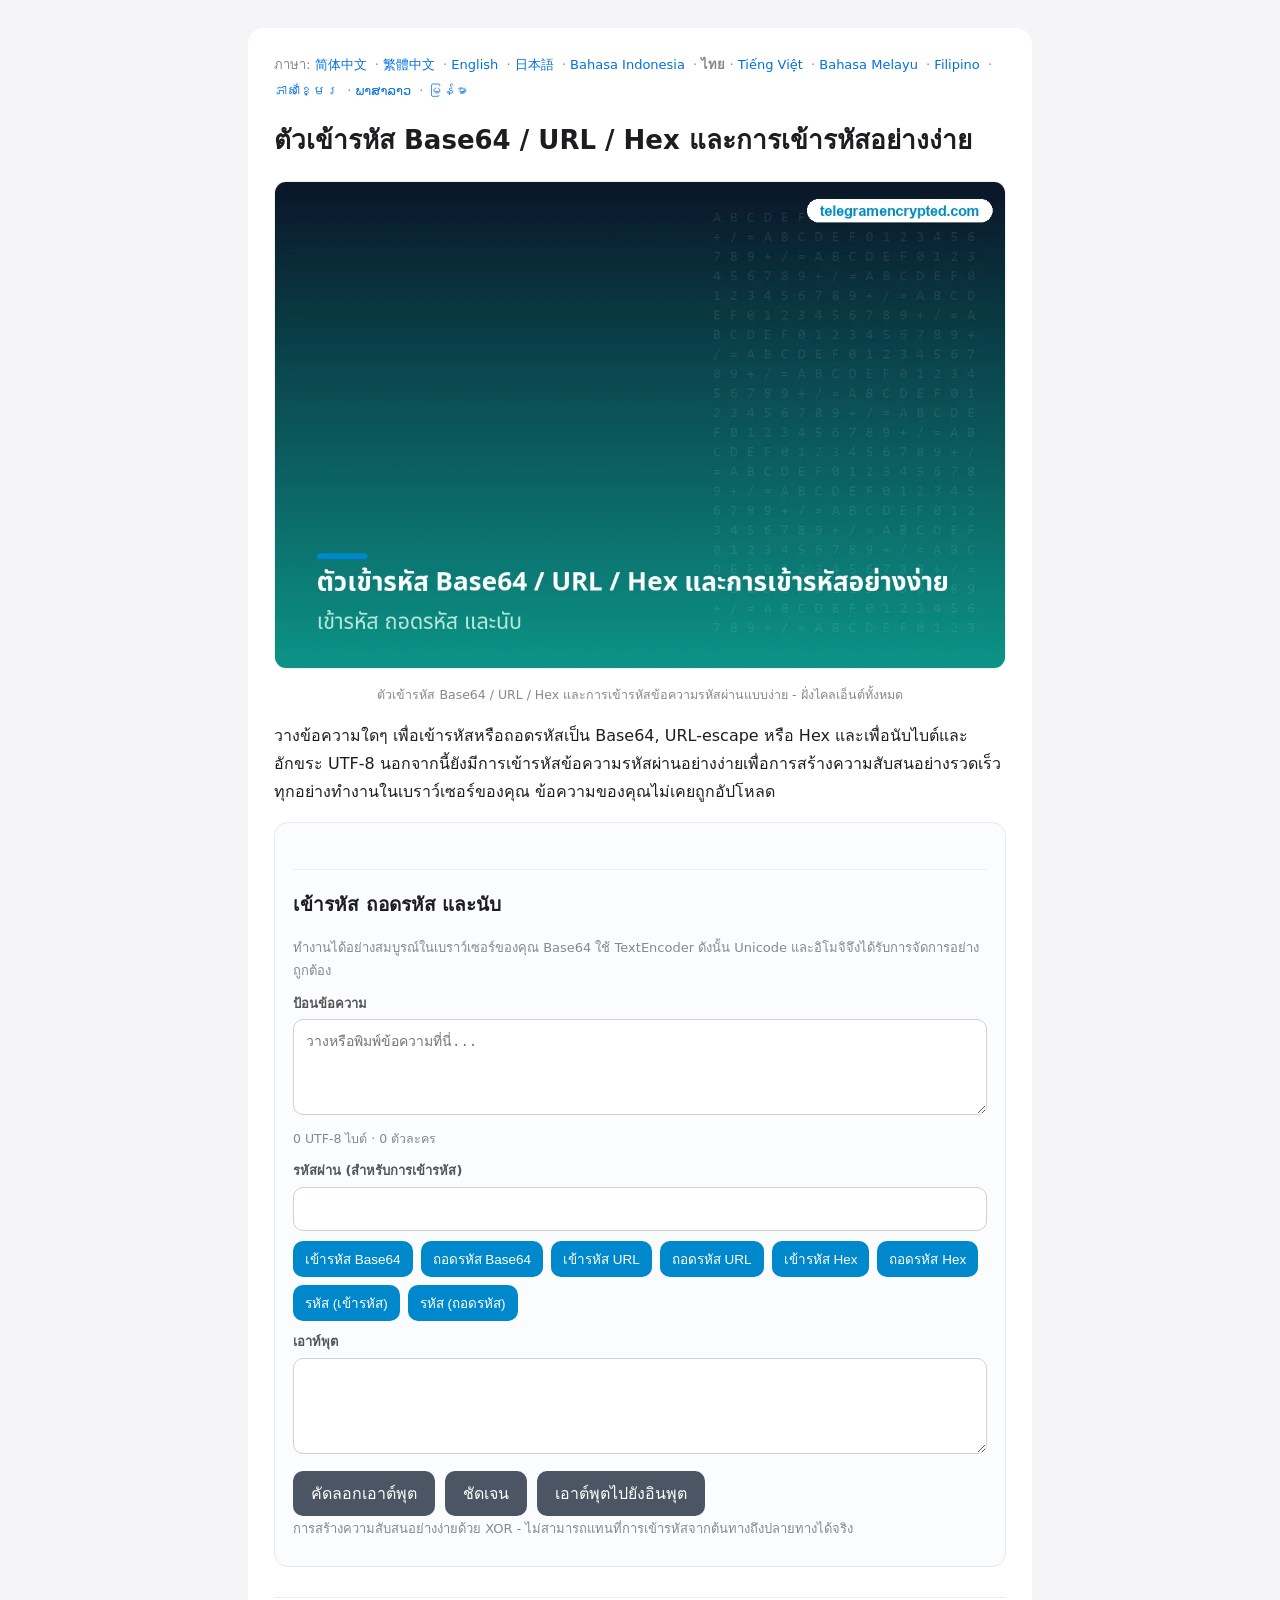
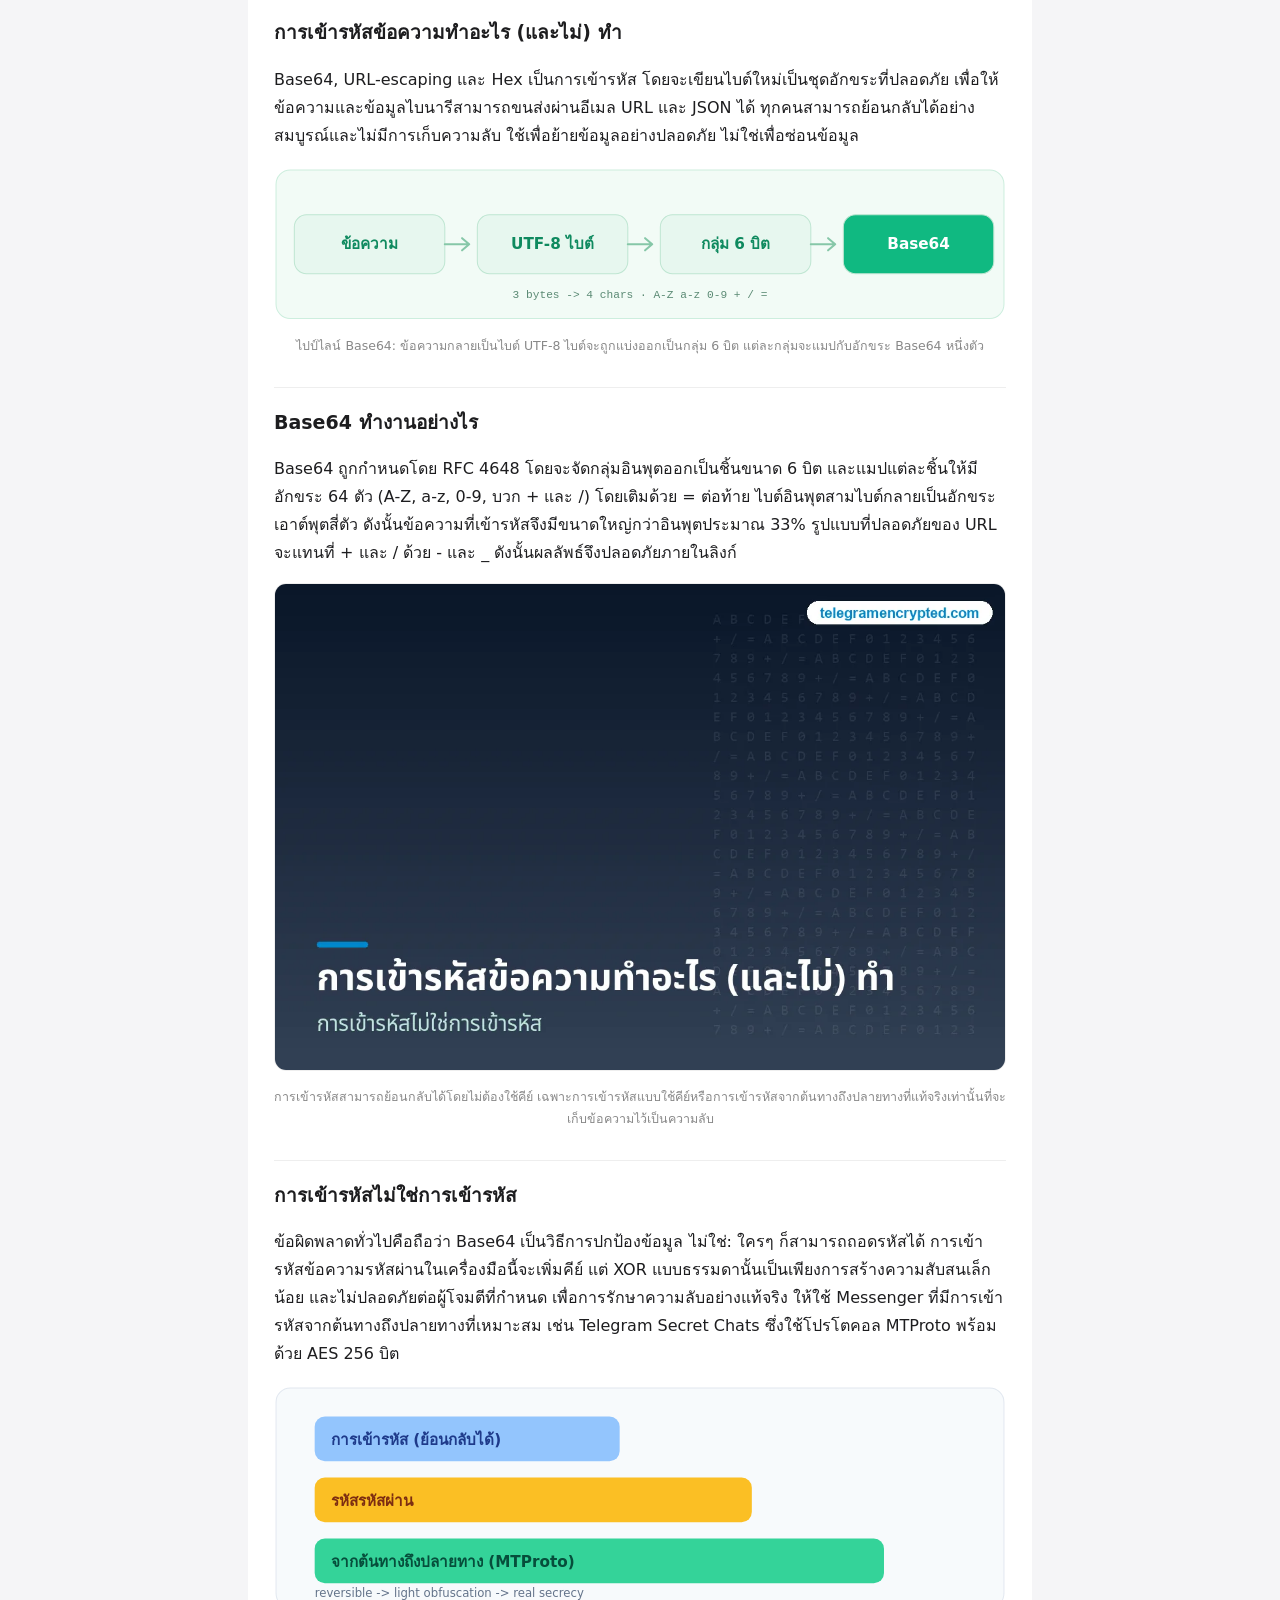
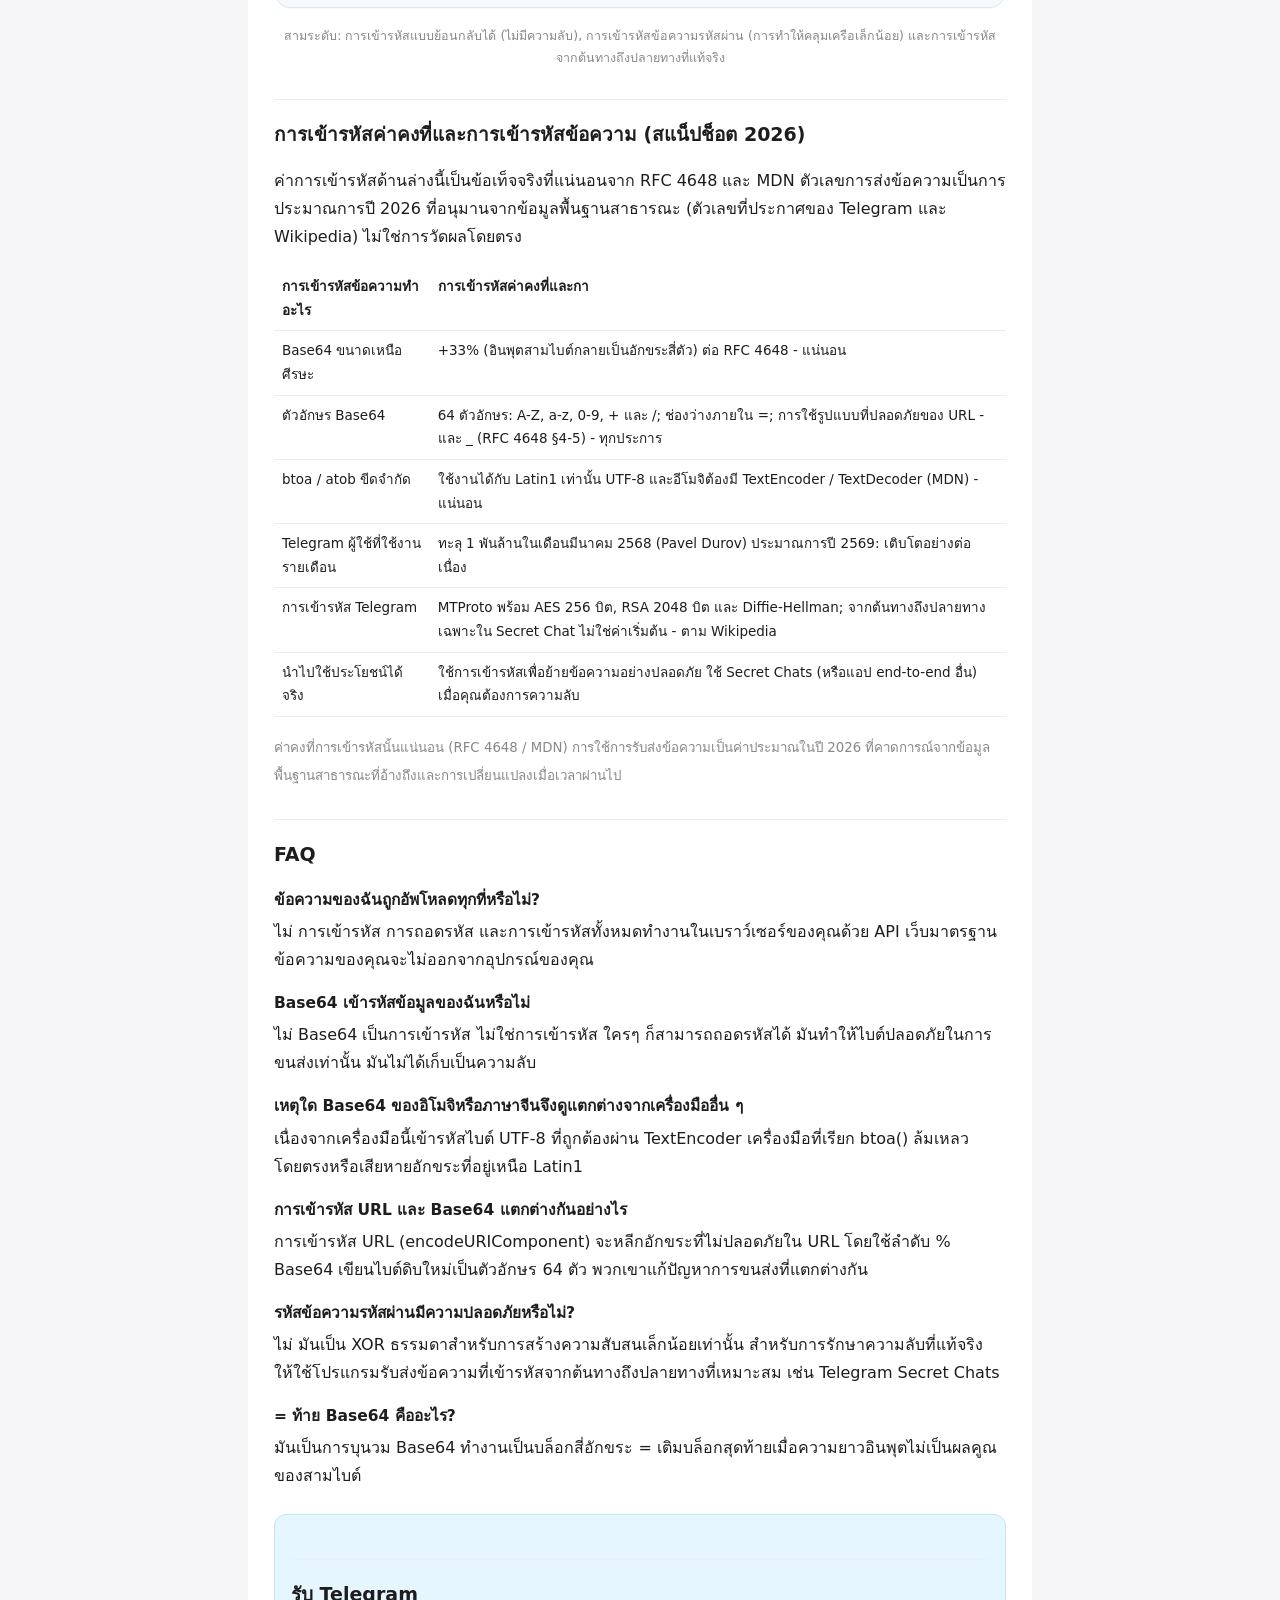
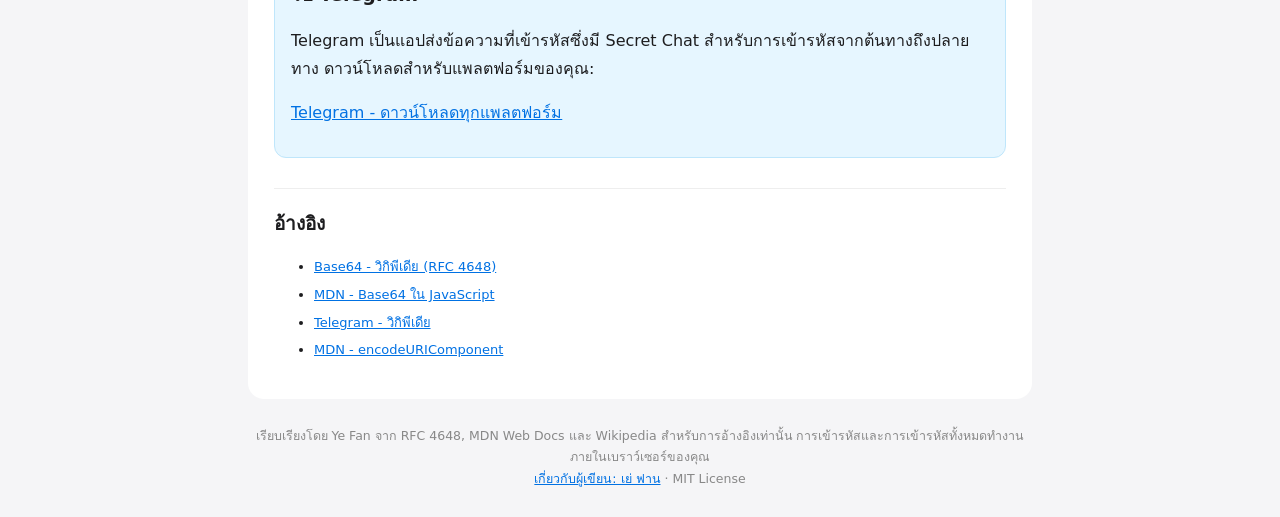
<file: th/index.html>
<!DOCTYPE html><html lang="th"><head><meta charset="utf-8">
<meta name="viewport" content="width=device-width,initial-scale=1">
<title>Base64 / URL / Hex Encoder &amp; Simple Cipher - เครื่องมือข้อความออนไลน์ฟรี</title>
<meta name="description" content="เครื่องมือข้อความฝั่งไคลเอ็นต์ฟรี: เข้ารหัส/ถอดรหัส Base64, URL และ Hex ด้วยการจัดการ UTF-8 ที่ถูกต้อง จำนวนไบต์และอักขระที่ใช้งานจริง และการเข้ารหัสข้อความรหัสผ่านอย่างง่าย ไม่มีอะไรถูกอัปโหลด">
<link rel="canonical" href="https://africa48la.github.io/th/">
<link rel="alternate" hreflang="zh-Hans" href="https://africa48la.github.io/">
<link rel="alternate" hreflang="zh-Hant" href="https://africa48la.github.io/zh-tw/">
<link rel="alternate" hreflang="en" href="https://africa48la.github.io/en/">
<link rel="alternate" hreflang="ja" href="https://africa48la.github.io/ja/">
<link rel="alternate" hreflang="id" href="https://africa48la.github.io/id/">
<link rel="alternate" hreflang="th" href="https://africa48la.github.io/th/">
<link rel="alternate" hreflang="vi" href="https://africa48la.github.io/vi/">
<link rel="alternate" hreflang="ms" href="https://africa48la.github.io/ms/">
<link rel="alternate" hreflang="fil" href="https://africa48la.github.io/fil/">
<link rel="alternate" hreflang="km" href="https://africa48la.github.io/km/">
<link rel="alternate" hreflang="lo" href="https://africa48la.github.io/lo/">
<link rel="alternate" hreflang="my" href="https://africa48la.github.io/my/">
<link rel="alternate" hreflang="x-default" href="https://africa48la.github.io/">
<meta property="og:title" content="Base64 / URL / Hex Encoder &amp; Simple Cipher - เครื่องมือข้อความออนไลน์ฟรี"><meta property="og:description" content="เครื่องมือข้อความฝั่งไคลเอ็นต์ฟรี: เข้ารหัส/ถอดรหัส Base64, URL และ Hex ด้วยการจัดการ UTF-8 ที่ถูกต้อง จำนวนไบต์และอักขระที่ใช้งานจริง และการเข้ารหัสข้อความรหัสผ่านอย่างง่าย ไม่มีอะไรถูกอัปโหลด"><meta property="og:type" content="website"><meta property="og:url" content="https://africa48la.github.io/th/"><meta property="og:image" content="https://africa48la.github.io/img/cover_th.png">
<link rel="stylesheet" href="/style.css">
<script type="application/ld+json">
{
 "@context": "https://schema.org",
 "@graph": [
  {
   "@type": "WebApplication",
   "name": "Base64 / URL / Hex Encoder & Simple Cipher - เครื่องมือข้อความออนไลน์ฟรี",
   "url": "https://africa48la.github.io/th/",
   "applicationCategory": "UtilitiesApplication",
   "operatingSystem": "Web browser",
   "browserRequirements": "Requires JavaScript",
   "inLanguage": "th",
   "description": "เครื่องมือข้อความฝั่งไคลเอ็นต์ฟรี: เข้ารหัส/ถอดรหัส Base64, URL และ Hex ด้วยการจัดการ UTF-8 ที่ถูกต้อง จำนวนไบต์และอักขระที่ใช้งานจริง และการเข้ารหัสข้อความรหัสผ่านอย่างง่าย ไม่มีอะไรถูกอัปโหลด",
   "isAccessibleForFree": true,
   "offers": {
    "@type": "Offer",
    "price": "0",
    "priceCurrency": "USD"
   },
   "author": {
    "@type": "Person",
    "name": "Ye Fan",
    "url": "https://africa48la.github.io/about-yefan/"
   }
  },
  {
   "@type": "FAQPage",
   "inLanguage": "th",
   "url": "https://africa48la.github.io/th/",
   "mainEntity": [
    {
     "@type": "Question",
     "name": "ข้อความของฉันถูกอัพโหลดทุกที่หรือไม่?",
     "acceptedAnswer": {
      "@type": "Answer",
      "text": "ไม่ การเข้ารหัส การถอดรหัส และการเข้ารหัสทั้งหมดทำงานในเบราว์เซอร์ของคุณด้วย API เว็บมาตรฐาน ข้อความของคุณจะไม่ออกจากอุปกรณ์ของคุณ"
     }
    },
    {
     "@type": "Question",
     "name": "Base64 เข้ารหัสข้อมูลของฉันหรือไม่",
     "acceptedAnswer": {
      "@type": "Answer",
      "text": "ไม่ Base64 เป็นการเข้ารหัส ไม่ใช่การเข้ารหัส ใครๆ ก็สามารถถอดรหัสได้ มันทำให้ไบต์ปลอดภัยในการขนส่งเท่านั้น มันไม่ได้เก็บเป็นความลับ"
     }
    },
    {
     "@type": "Question",
     "name": "เหตุใด Base64 ของอิโมจิหรือภาษาจีนจึงดูแตกต่างจากเครื่องมืออื่น ๆ",
     "acceptedAnswer": {
      "@type": "Answer",
      "text": "เนื่องจากเครื่องมือนี้เข้ารหัสไบต์ UTF-8 ที่ถูกต้องผ่าน TextEncoder เครื่องมือที่เรียก btoa() ล้มเหลวโดยตรงหรือเสียหายอักขระที่อยู่เหนือ Latin1"
     }
    },
    {
     "@type": "Question",
     "name": "การเข้ารหัส URL และ Base64 แตกต่างกันอย่างไร",
     "acceptedAnswer": {
      "@type": "Answer",
      "text": "การเข้ารหัส URL (encodeURIComponent) จะหลีกอักขระที่ไม่ปลอดภัยใน URL โดยใช้ลำดับ % Base64 เขียนไบต์ดิบใหม่เป็นตัวอักษร 64 ตัว พวกเขาแก้ปัญหาการขนส่งที่แตกต่างกัน"
     }
    },
    {
     "@type": "Question",
     "name": "รหัสข้อความรหัสผ่านมีความปลอดภัยหรือไม่?",
     "acceptedAnswer": {
      "@type": "Answer",
      "text": "ไม่ มันเป็น XOR ธรรมดาสำหรับการสร้างความสับสนเล็กน้อยเท่านั้น สำหรับการรักษาความลับที่แท้จริง ให้ใช้โปรแกรมรับส่งข้อความที่เข้ารหัสจากต้นทางถึงปลายทางที่เหมาะสม เช่น Telegram Secret Chats"
     }
    },
    {
     "@type": "Question",
     "name": "= ท้าย Base64 คืออะไร?",
     "acceptedAnswer": {
      "@type": "Answer",
      "text": "มันเป็นการบุนวม Base64 ทำงานเป็นบล็อกสี่อักขระ = เติมบล็อกสุดท้ายเมื่อความยาวอินพุตไม่เป็นผลคูณของสามไบต์"
     }
    }
   ]
  }
 ]
}
</script>
</head>
<body><div class="wrap"><main>
<nav class="lang">ภาษา: <a href="/">简体中文</a> · <a href="/zh-tw/">繁體中文</a> · <a href="/en/">English</a> · <a href="/ja/">日本語</a> · <a href="/id/">Bahasa Indonesia</a> · <strong>ไทย</strong> · <a href="/vi/">Tiếng Việt</a> · <a href="/ms/">Bahasa Melayu</a> · <a href="/fil/">Filipino</a> · <a href="/km/">ភាសាខ្មែរ</a> · <a href="/lo/">ພາສາລາວ</a> · <a href="/my/">မြန်မာ</a></nav>
<h1>ตัวเข้ารหัส Base64 / URL / Hex และการเข้ารหัสอย่างง่าย</h1>
<figure class="i4png"><picture><source type="image/webp" srcset="/img/cover_th.webp"><img src="/img/cover_th.png" alt="Base64 URL Hex ตัวเข้ารหัสข้อความและภาพประกอบเครื่องมือเข้ารหัสอย่างง่าย" fetchpriority="high" width="1120" height="746" style="width:100%;height:auto;border-radius:12px;border:1px solid #eee"></picture><figcaption>ตัวเข้ารหัส Base64 / URL / Hex และการเข้ารหัสข้อความรหัสผ่านแบบง่าย - ฝั่งไคลเอ็นต์ทั้งหมด</figcaption></figure>
<p>วางข้อความใดๆ เพื่อเข้ารหัสหรือถอดรหัสเป็น Base64, URL-escape หรือ Hex และเพื่อนับไบต์และอักขระ UTF-8 นอกจากนี้ยังมีการเข้ารหัสข้อความรหัสผ่านอย่างง่ายเพื่อการสร้างความสับสนอย่างรวดเร็ว ทุกอย่างทำงานในเบราว์เซอร์ของคุณ ข้อความของคุณไม่เคยถูกอัปโหลด</p>
<section class="tool"><h2>เข้ารหัส ถอดรหัส และนับ</h2><p class="note">ทำงานได้อย่างสมบูรณ์ในเบราว์เซอร์ของคุณ Base64 ใช้ TextEncoder ดังนั้น Unicode และอิโมจิจึงได้รับการจัดการอย่างถูกต้อง</p><label>ป้อนข้อความ</label><textarea id="tin" placeholder="วางหรือพิมพ์ข้อความที่นี่..."></textarea><div class="stat"><span id="cbytes">0</span> UTF-8 ไบต์ · <span id="cchars">0</span> ตัวละคร</div><label>รหัสผ่าน (สำหรับการเข้ารหัส)</label><input id="tpass" type="text" autocomplete="off"><div class="modes"><button data-m="b64e">เข้ารหัส Base64</button><button data-m="b64d">ถอดรหัส Base64</button><button data-m="urle">เข้ารหัส URL</button><button data-m="urld">ถอดรหัส URL</button><button data-m="hexe">เข้ารหัส Hex</button><button data-m="hexd">ถอดรหัส Hex</button><button data-m="cye">รหัส (เข้ารหัส)</button><button data-m="cyd">รหัส (ถอดรหัส)</button></div><label>เอาท์พุต</label><textarea id="tout" readonly></textarea><div class="btns"><button id="tcopy">คัดลอกเอาต์พุต</button><button id="tclear">ชัดเจน</button><button id="tswap">เอาต์พุตไปยังอินพุต</button></div><p class="note">การสร้างความสับสนอย่างง่ายด้วย XOR - ไม่สามารถแทนที่การเข้ารหัสจากต้นทางถึงปลายทางได้จริง</p></section>
<h2>การเข้ารหัสข้อความทำอะไร (และไม่) ทำ</h2><p>Base64, URL-escaping และ Hex เป็นการเข้ารหัส โดยจะเขียนไบต์ใหม่เป็นชุดอักขระที่ปลอดภัย เพื่อให้ข้อความและข้อมูลไบนารีสามารถขนส่งผ่านอีเมล URL และ JSON ได้ ทุกคนสามารถย้อนกลับได้อย่างสมบูรณ์และไม่มีการเก็บความลับ ใช้เพื่อย้ายข้อมูลอย่างปลอดภัย ไม่ใช่เพื่อซ่อนข้อมูล</p>
<figure><svg viewBox="0 0 720 150" xmlns="http://www.w3.org/2000/svg" role="img" aria-label="ข้อความ"><rect x="2" y="2" width="716" height="146" rx="14" fill="#f2fbf6" stroke="#cdeede"/><rect x="20" y="46" width="148" height="58" rx="12" fill="#e7f7ef" stroke="#bfe6d2"/><text x="94" y="80" font-family="system-ui,Segoe UI,Arial" font-size="15" font-weight="600" fill="#0f8a5f" text-anchor="middle">ข้อความ</text><path d="M168 75 l24 0 m-7 -6 l7 6 l-7 6" stroke="#86c7a8" stroke-width="2" fill="none" stroke-linecap="round" stroke-linejoin="round"/><rect x="200" y="46" width="148" height="58" rx="12" fill="#e7f7ef" stroke="#bfe6d2"/><text x="274" y="80" font-family="system-ui,Segoe UI,Arial" font-size="15" font-weight="600" fill="#0f8a5f" text-anchor="middle">UTF-8 ไบต์</text><path d="M348 75 l24 0 m-7 -6 l7 6 l-7 6" stroke="#86c7a8" stroke-width="2" fill="none" stroke-linecap="round" stroke-linejoin="round"/><rect x="380" y="46" width="148" height="58" rx="12" fill="#e7f7ef" stroke="#bfe6d2"/><text x="454" y="80" font-family="system-ui,Segoe UI,Arial" font-size="15" font-weight="600" fill="#0f8a5f" text-anchor="middle">กลุ่ม 6 บิต</text><path d="M528 75 l24 0 m-7 -6 l7 6 l-7 6" stroke="#86c7a8" stroke-width="2" fill="none" stroke-linecap="round" stroke-linejoin="round"/><rect x="560" y="46" width="148" height="58" rx="12" fill="#10b981" stroke="#bfe6d2"/><text x="634" y="80" font-family="system-ui,Segoe UI,Arial" font-size="15" font-weight="600" fill="#ffffff" text-anchor="middle">Base64</text><text x="360" y="128" font-family="ui-monospace,Consolas,monospace" font-size="11" fill="#5b8a74" text-anchor="middle">3 bytes -> 4 chars · A-Z a-z 0-9 + / =</text></svg><figcaption>ไปป์ไลน์ Base64: ข้อความกลายเป็นไบต์ UTF-8 ไบต์จะถูกแบ่งออกเป็นกลุ่ม 6 บิต แต่ละกลุ่มจะแมปกับอักขระ Base64 หนึ่งตัว</figcaption></figure>
<h2>Base64 ทำงานอย่างไร</h2><p>Base64 ถูกกำหนดโดย RFC 4648 โดยจะจัดกลุ่มอินพุตออกเป็นชิ้นขนาด 6 บิต และแมปแต่ละชิ้นให้มีอักขระ 64 ตัว (A-Z, a-z, 0-9, บวก + และ /) โดยเติมด้วย = ต่อท้าย ไบต์อินพุตสามไบต์กลายเป็นอักขระเอาต์พุตสี่ตัว ดังนั้นข้อความที่เข้ารหัสจึงมีขนาดใหญ่กว่าอินพุตประมาณ 33% รูปแบบที่ปลอดภัยของ URL จะแทนที่ + และ / ด้วย - และ _ ดังนั้นผลลัพธ์จึงปลอดภัยภายในลิงก์</p>
<figure class="i4png"><picture><source type="image/webp" srcset="/img/board_th.webp"><img src="/img/board_th.png" alt="แผนภาพเปรียบเทียบการเข้ารหัสแบบย้อนกลับกับการเข้ารหัส" loading="lazy" width="1120" height="746" style="width:100%;height:auto;border-radius:12px;border:1px solid #eee"></picture><figcaption>การเข้ารหัสสามารถย้อนกลับได้โดยไม่ต้องใช้คีย์ เฉพาะการเข้ารหัสแบบใช้คีย์หรือการเข้ารหัสจากต้นทางถึงปลายทางที่แท้จริงเท่านั้นที่จะเก็บข้อความไว้เป็นความลับ</figcaption></figure>
<h2>การเข้ารหัสไม่ใช่การเข้ารหัส</h2><p>ข้อผิดพลาดทั่วไปคือถือว่า Base64 เป็นวิธีการปกป้องข้อมูล ไม่ใช่: ใครๆ ก็สามารถถอดรหัสได้ การเข้ารหัสข้อความรหัสผ่านในเครื่องมือนี้จะเพิ่มคีย์ แต่ XOR แบบธรรมดานั้นเป็นเพียงการสร้างความสับสนเล็กน้อย และไม่ปลอดภัยต่อผู้โจมตีที่กำหนด เพื่อการรักษาความลับอย่างแท้จริง ให้ใช้ Messenger ที่มีการเข้ารหัสจากต้นทางถึงปลายทางที่เหมาะสม เช่น Telegram Secret Chats ซึ่งใช้โปรโตคอล MTProto พร้อมด้วย AES 256 บิต</p>
<figure><svg viewBox="0 0 720 220" xmlns="http://www.w3.org/2000/svg" role="img" aria-label="การเข้ารหัส (ย้อนกลับได้)"><rect x="2" y="2" width="716" height="216" rx="14" fill="#f7fafc" stroke="#e2e8f0"/><rect x="40" y="30" width="300" height="44" rx="10" fill="#93c5fd"/><text x="56" y="58" font-family="system-ui,Segoe UI,Arial" font-size="15" font-weight="700" fill="#1e3a8a">การเข้ารหัส (ย้อนกลับได้)</text><rect x="40" y="90" width="430" height="44" rx="10" fill="#fbbf24"/><text x="56" y="118" font-family="system-ui,Segoe UI,Arial" font-size="15" font-weight="700" fill="#7c2d12">รหัสรหัสผ่าน</text><rect x="40" y="150" width="560" height="44" rx="10" fill="#34d399"/><text x="56" y="178" font-family="system-ui,Segoe UI,Arial" font-size="15" font-weight="700" fill="#064e3b">จากต้นทางถึงปลายทาง (MTProto)</text><text x="40" y="208" font-family="system-ui,Arial" font-size="11.5" fill="#64748b">reversible -> light obfuscation -> real secrecy</text></svg><figcaption>สามระดับ: การเข้ารหัสแบบย้อนกลับได้ (ไม่มีความลับ), การเข้ารหัสข้อความรหัสผ่าน (การทำให้คลุมเครือเล็กน้อย) และการเข้ารหัสจากต้นทางถึงปลายทางที่แท้จริง</figcaption></figure>
<section class="i4data">
<h2>การเข้ารหัสค่าคงที่และการเข้ารหัสข้อความ (สแน็ปช็อต 2026)</h2>
<p>ค่าการเข้ารหัสด้านล่างนี้เป็นข้อเท็จจริงที่แน่นอนจาก RFC 4648 และ MDN ตัวเลขการส่งข้อความเป็นการประมาณการปี 2026 ที่อนุมานจากข้อมูลพื้นฐานสาธารณะ (ตัวเลขที่ประกาศของ Telegram และ Wikipedia) ไม่ใช่การวัดผลโดยตรง</p>
<table>
<tr><th>การเข้ารหัสข้อความทำอะไร</th><th>การเข้ารหัสค่าคงที่และกา</th></tr><tr><td>Base64 ขนาดเหนือศีรษะ</td><td>+33% (อินพุตสามไบต์กลายเป็นอักขระสี่ตัว) ต่อ RFC 4648 - แน่นอน</td></tr><tr><td>ตัวอักษร Base64</td><td>64 ตัวอักษร: A-Z, a-z, 0-9, + และ /; ช่องว่างภายใน =; การใช้รูปแบบที่ปลอดภัยของ URL - และ _ (RFC 4648 §4-5) - ทุกประการ</td></tr><tr><td>btoa / atob ขีดจำกัด</td><td>ใช้งานได้กับ Latin1 เท่านั้น UTF-8 และอีโมจิต้องมี TextEncoder / TextDecoder (MDN) - แน่นอน</td></tr><tr><td>Telegram ผู้ใช้ที่ใช้งานรายเดือน</td><td>ทะลุ 1 พันล้านในเดือนมีนาคม 2568 (Pavel Durov) ประมาณการปี 2569: เติบโตอย่างต่อเนื่อง</td></tr><tr><td>การเข้ารหัส Telegram</td><td>MTProto พร้อม AES 256 บิต, RSA 2048 บิต และ Diffie-Hellman; จากต้นทางถึงปลายทางเฉพาะใน Secret Chat ไม่ใช่ค่าเริ่มต้น - ตาม Wikipedia</td></tr><tr><td>นำไปใช้ประโยชน์ได้จริง</td><td>ใช้การเข้ารหัสเพื่อย้ายข้อความอย่างปลอดภัย ใช้ Secret Chats (หรือแอป end-to-end อื่น) เมื่อคุณต้องการความลับ</td></tr>
</table>
<p><small>ค่าคงที่การเข้ารหัสนั้นแน่นอน (RFC 4648 / MDN) การใช้การรับส่งข้อความเป็นค่าประมาณในปี 2026 ที่คาดการณ์จากข้อมูลพื้นฐานสาธารณะที่อ้างถึงและการเปลี่ยนแปลงเมื่อเวลาผ่านไป</small></p>
</section>
<div class="faq"><h2>FAQ</h2>
<h3>ข้อความของฉันถูกอัพโหลดทุกที่หรือไม่?</h3>
<p>ไม่ การเข้ารหัส การถอดรหัส และการเข้ารหัสทั้งหมดทำงานในเบราว์เซอร์ของคุณด้วย API เว็บมาตรฐาน ข้อความของคุณจะไม่ออกจากอุปกรณ์ของคุณ</p>
<h3>Base64 เข้ารหัสข้อมูลของฉันหรือไม่</h3>
<p>ไม่ Base64 เป็นการเข้ารหัส ไม่ใช่การเข้ารหัส ใครๆ ก็สามารถถอดรหัสได้ มันทำให้ไบต์ปลอดภัยในการขนส่งเท่านั้น มันไม่ได้เก็บเป็นความลับ</p>
<h3>เหตุใด Base64 ของอิโมจิหรือภาษาจีนจึงดูแตกต่างจากเครื่องมืออื่น ๆ</h3>
<p>เนื่องจากเครื่องมือนี้เข้ารหัสไบต์ UTF-8 ที่ถูกต้องผ่าน TextEncoder เครื่องมือที่เรียก btoa() ล้มเหลวโดยตรงหรือเสียหายอักขระที่อยู่เหนือ Latin1</p>
<h3>การเข้ารหัส URL และ Base64 แตกต่างกันอย่างไร</h3>
<p>การเข้ารหัส URL (encodeURIComponent) จะหลีกอักขระที่ไม่ปลอดภัยใน URL โดยใช้ลำดับ % Base64 เขียนไบต์ดิบใหม่เป็นตัวอักษร 64 ตัว พวกเขาแก้ปัญหาการขนส่งที่แตกต่างกัน</p>
<h3>รหัสข้อความรหัสผ่านมีความปลอดภัยหรือไม่?</h3>
<p>ไม่ มันเป็น XOR ธรรมดาสำหรับการสร้างความสับสนเล็กน้อยเท่านั้น สำหรับการรักษาความลับที่แท้จริง ให้ใช้โปรแกรมรับส่งข้อความที่เข้ารหัสจากต้นทางถึงปลายทางที่เหมาะสม เช่น Telegram Secret Chats</p>
<h3>= ท้าย Base64 คืออะไร?</h3>
<p>มันเป็นการบุนวม Base64 ทำงานเป็นบล็อกสี่อักขระ = เติมบล็อกสุดท้ายเมื่อความยาวอินพุตไม่เป็นผลคูณของสามไบต์</p>
</div>
<div class="related"><h2>รับ Telegram</h2><p>Telegram เป็นแอปส่งข้อความที่เข้ารหัสซึ่งมี Secret Chat สำหรับการเข้ารหัสจากต้นทางถึงปลายทาง ดาวน์โหลดสำหรับแพลตฟอร์มของคุณ:</p>
<p><a href="https://telegramencrypted.com/download/">Telegram - ดาวน์โหลดทุกแพลตฟอร์ม</a></p></div>
<div class="sources"><h2>อ้างอิง</h2><ul><li><a href="https://en.wikipedia.org/wiki/Base64" rel="nofollow noopener" target="_blank">Base64 - วิกิพีเดีย (RFC 4648)</a></li><li><a href="https://developer.mozilla.org/en-US/docs/Glossary/Base64" rel="nofollow noopener" target="_blank">MDN - Base64 ใน JavaScript</a></li><li><a href="https://en.wikipedia.org/wiki/Telegram_(software)" rel="nofollow noopener" target="_blank">Telegram - วิกิพีเดีย</a></li><li><a href="https://developer.mozilla.org/en-US/docs/Web/JavaScript/Reference/Global_Objects/encodeURIComponent" rel="nofollow noopener" target="_blank">MDN - encodeURIComponent</a></li></ul></div>
</main>
<footer>เรียบเรียงโดย Ye Fan จาก RFC 4648, MDN Web Docs และ Wikipedia สำหรับการอ้างอิงเท่านั้น การเข้ารหัสและการเข้ารหัสทั้งหมดทำงานภายในเบราว์เซอร์ของคุณ<br><a href="/about-yefan/" rel="author">เกี่ยวกับผู้เขียน: เย่ ฟาน</a> · MIT License</footer>
</div>
<script>window.T={"cipher_note": "การสร้างความสับสนอย่างง่ายด้วย XOR - ไม่สามารถแทนที่การเข้ารหัสจากต้นทางถึงปลายทางได้จริง", "clear": "ชัดเจน", "copy": "คัดลอกเอาต์พุต", "err_decode": "ข้อผิดพลาดในการถอดรหัส - ตรวจสอบอินพุต", "l_bytes": "UTF-8 ไบต์", "l_chars": "ตัวละคร", "l_in": "ป้อนข้อความ", "l_out": "เอาท์พุต", "l_pass": "รหัสผ่าน (สำหรับการเข้ารหัส)", "m_b64d": "ถอดรหัส Base64", "m_b64e": "เข้ารหัส Base64", "m_cyd": "รหัส (ถอดรหัส)", "m_cye": "รหัส (เข้ารหัส)", "m_hexd": "ถอดรหัส Hex", "m_hexe": "เข้ารหัส Hex", "m_urld": "ถอดรหัส URL", "m_urle": "เข้ารหัส URL", "ph_in": "วางหรือพิมพ์ข้อความที่นี่...", "run": "แปลง", "swap": "เอาต์พุตไปยังอินพุต"};</script>
<script src="/app.js"></script>
</body></html>
</file>
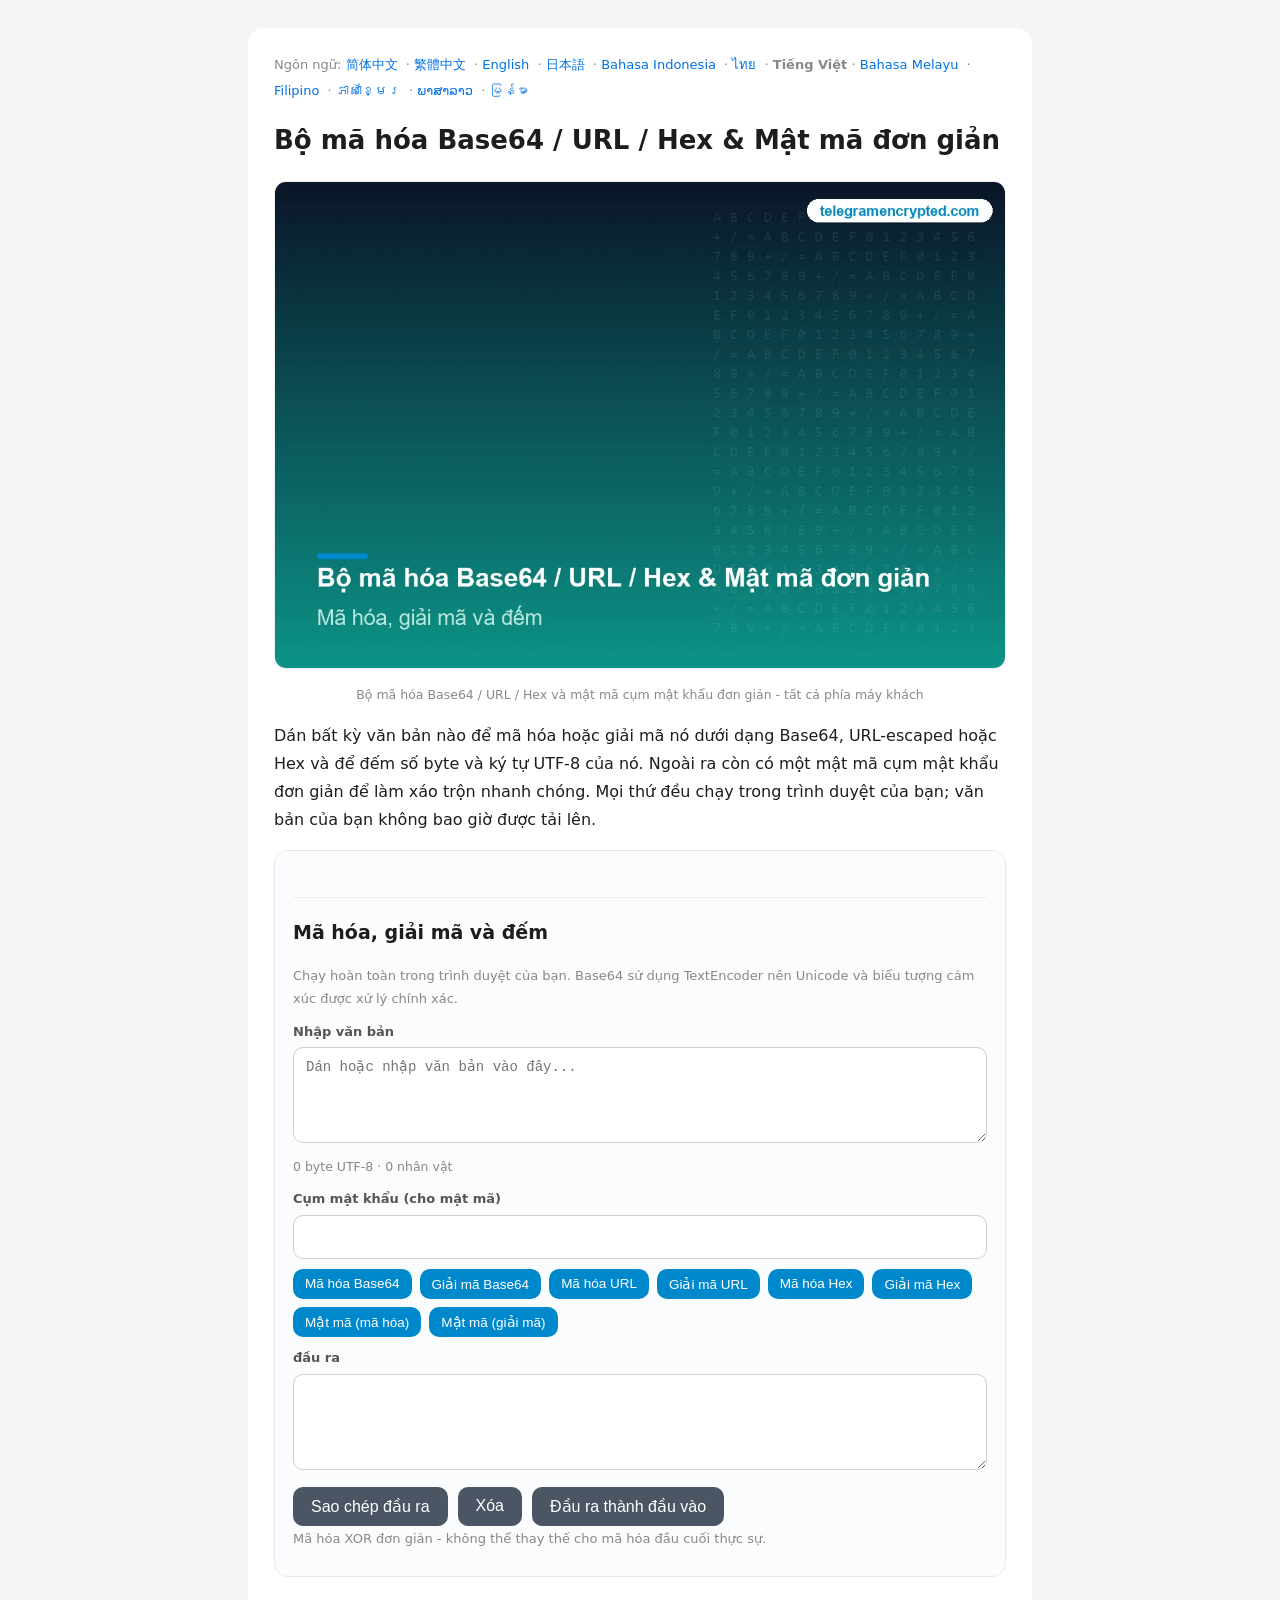
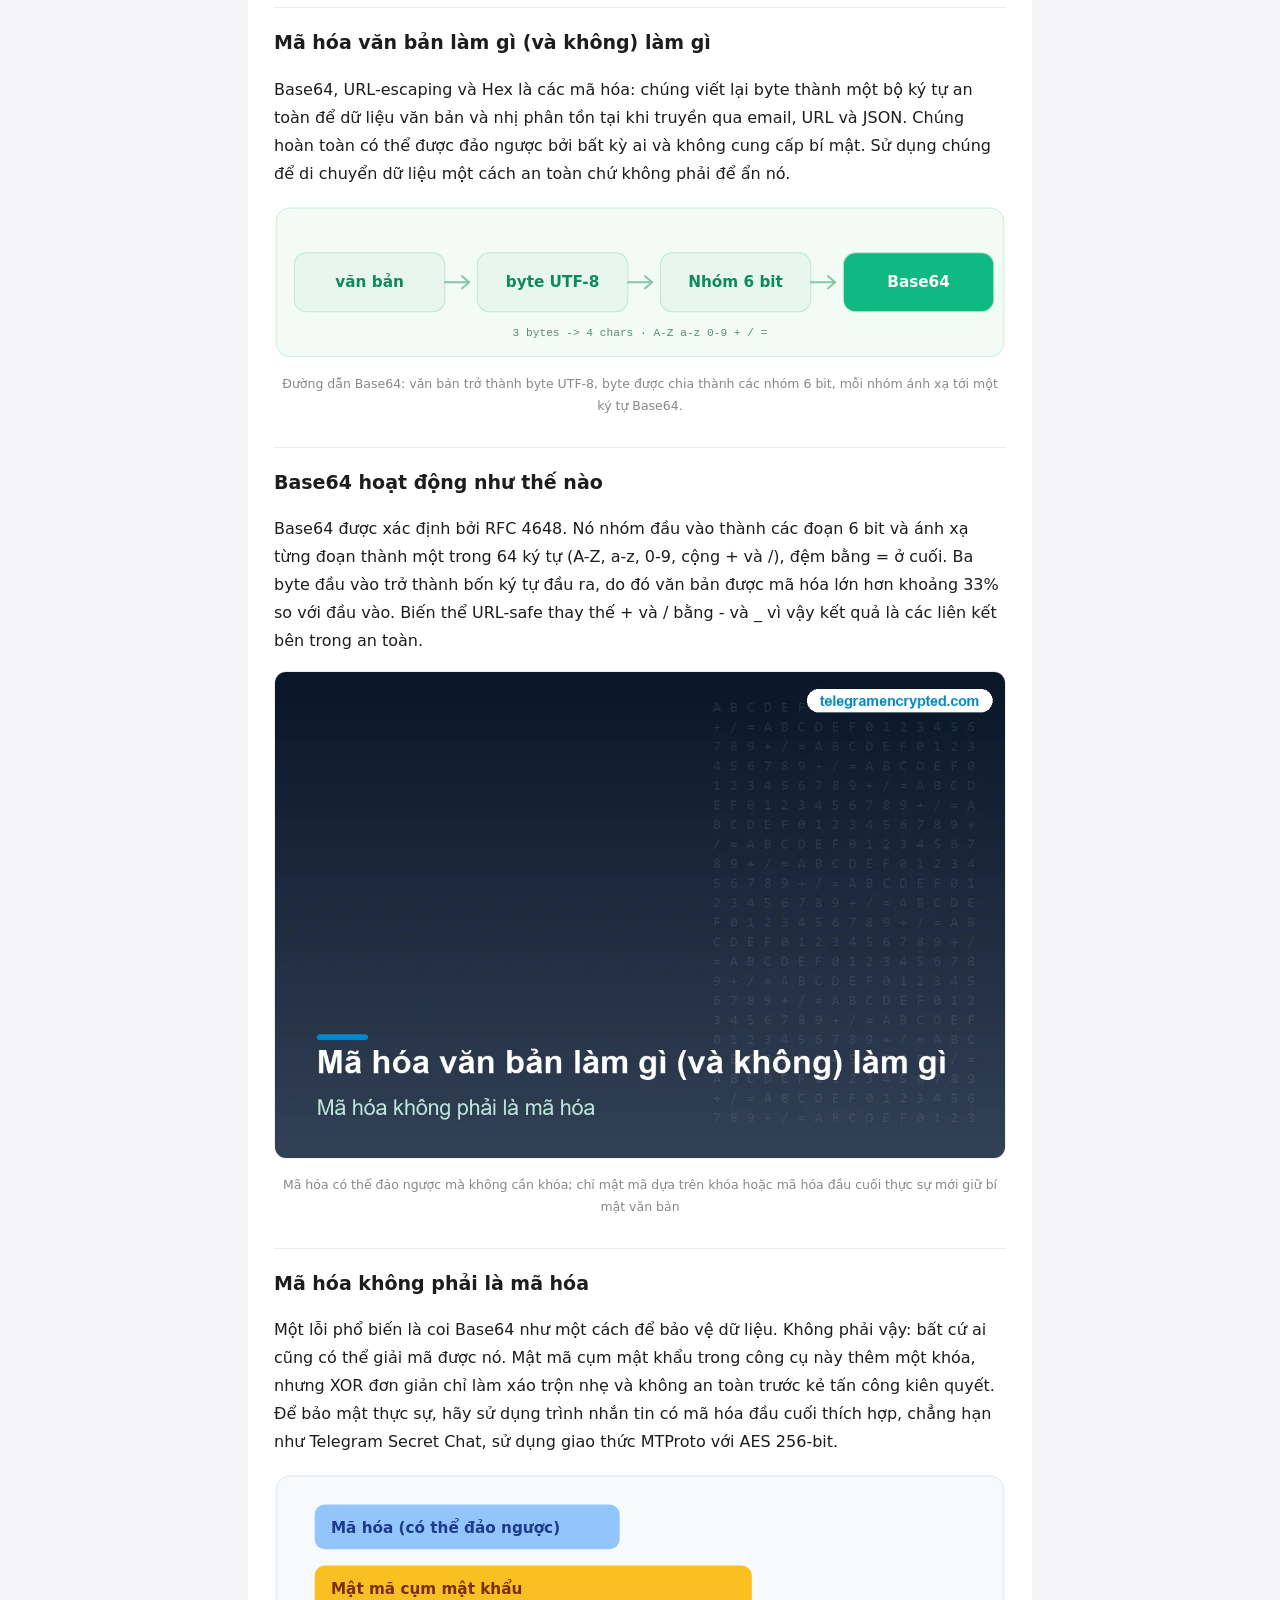
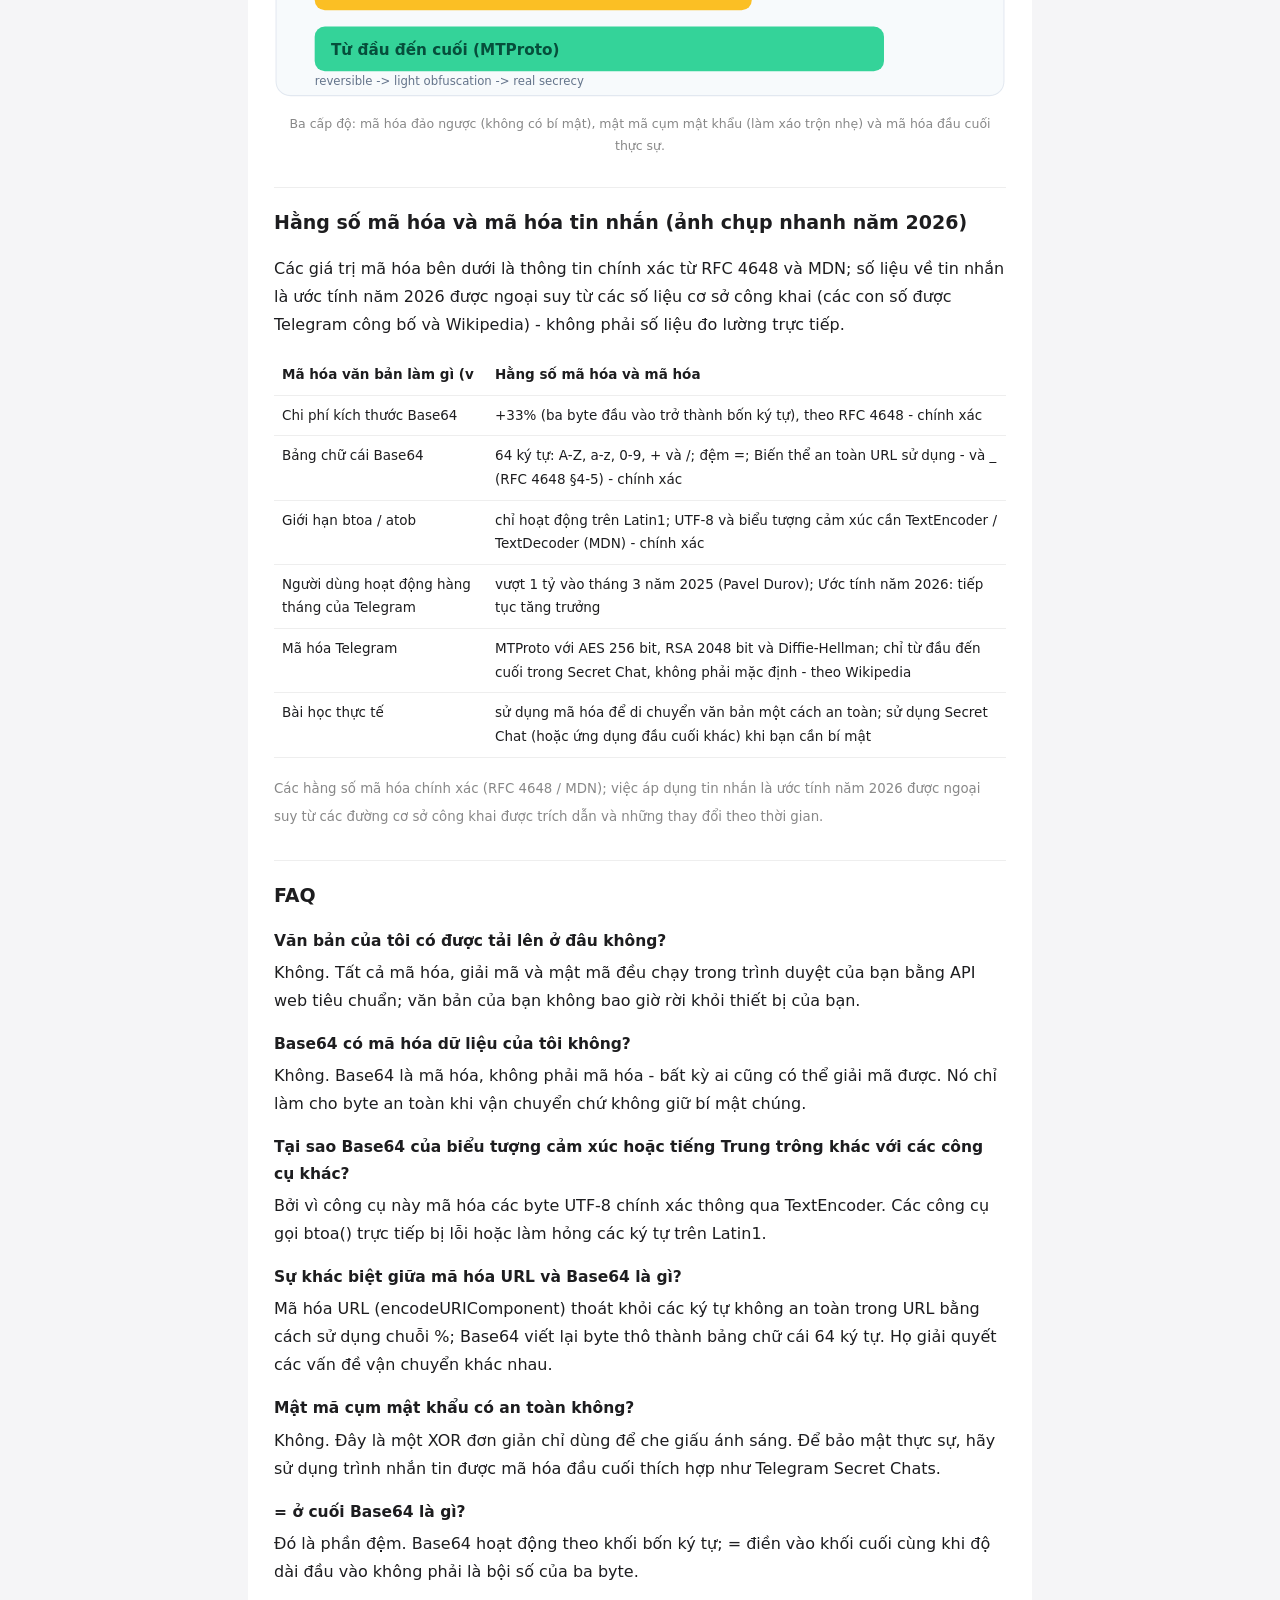
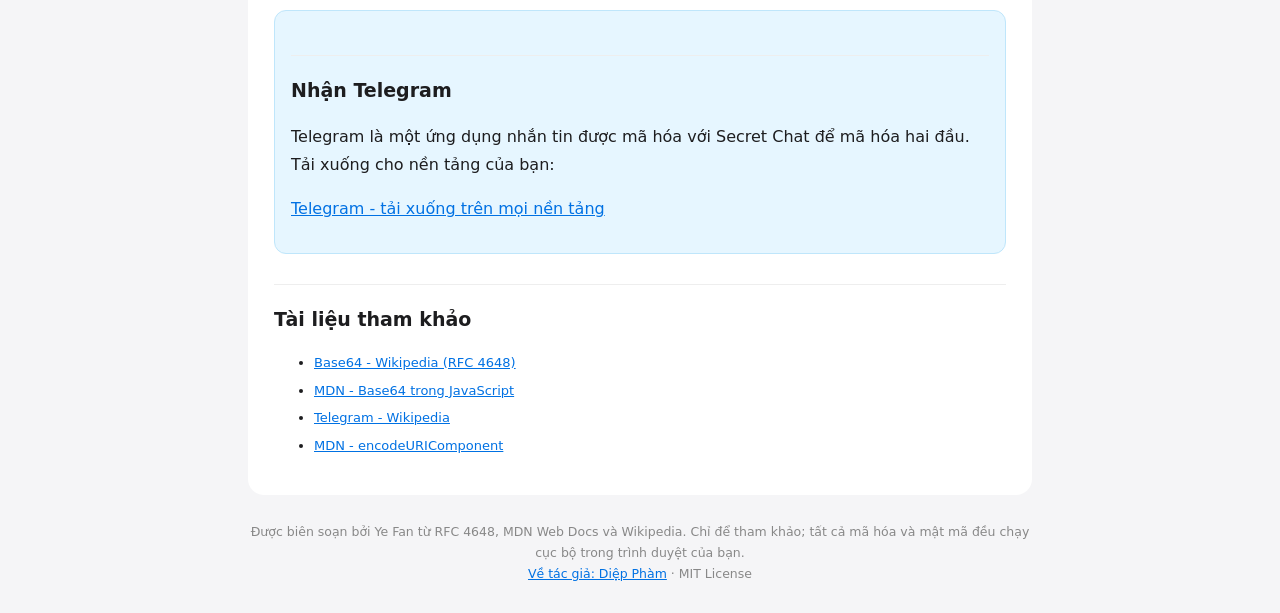
<file: vi/index.html>
<!DOCTYPE html><html lang="vi"><head><meta charset="utf-8">
<meta name="viewport" content="width=device-width,initial-scale=1">
<title>Bộ mã hóa &amp; mật mã đơn giản Base64 / URL / Hex - công cụ văn bản trực tuyến miễn phí</title>
<meta name="description" content="Công cụ văn bản phía máy khách miễn phí: Mã hóa/giải mã Base64, URL và Hex với khả năng xử lý UTF-8 chính xác, số byte và ký tự trực tiếp cũng như mật mã cụm mật khẩu đơn giản. Không có gì được tải lên.">
<link rel="canonical" href="https://africa48la.github.io/vi/">
<link rel="alternate" hreflang="zh-Hans" href="https://africa48la.github.io/">
<link rel="alternate" hreflang="zh-Hant" href="https://africa48la.github.io/zh-tw/">
<link rel="alternate" hreflang="en" href="https://africa48la.github.io/en/">
<link rel="alternate" hreflang="ja" href="https://africa48la.github.io/ja/">
<link rel="alternate" hreflang="id" href="https://africa48la.github.io/id/">
<link rel="alternate" hreflang="th" href="https://africa48la.github.io/th/">
<link rel="alternate" hreflang="vi" href="https://africa48la.github.io/vi/">
<link rel="alternate" hreflang="ms" href="https://africa48la.github.io/ms/">
<link rel="alternate" hreflang="fil" href="https://africa48la.github.io/fil/">
<link rel="alternate" hreflang="km" href="https://africa48la.github.io/km/">
<link rel="alternate" hreflang="lo" href="https://africa48la.github.io/lo/">
<link rel="alternate" hreflang="my" href="https://africa48la.github.io/my/">
<link rel="alternate" hreflang="x-default" href="https://africa48la.github.io/">
<meta property="og:title" content="Bộ mã hóa &amp; mật mã đơn giản Base64 / URL / Hex - công cụ văn bản trực tuyến miễn phí"><meta property="og:description" content="Công cụ văn bản phía máy khách miễn phí: Mã hóa/giải mã Base64, URL và Hex với khả năng xử lý UTF-8 chính xác, số byte và ký tự trực tiếp cũng như mật mã cụm mật khẩu đơn giản. Không có gì được tải lên."><meta property="og:type" content="website"><meta property="og:url" content="https://africa48la.github.io/vi/"><meta property="og:image" content="https://africa48la.github.io/img/cover_vi.png">
<link rel="stylesheet" href="/style.css">
<script type="application/ld+json">
{
 "@context": "https://schema.org",
 "@graph": [
  {
   "@type": "WebApplication",
   "name": "Bộ mã hóa & mật mã đơn giản Base64 / URL / Hex - công cụ văn bản trực tuyến miễn phí",
   "url": "https://africa48la.github.io/vi/",
   "applicationCategory": "UtilitiesApplication",
   "operatingSystem": "Web browser",
   "browserRequirements": "Requires JavaScript",
   "inLanguage": "vi",
   "description": "Công cụ văn bản phía máy khách miễn phí: Mã hóa/giải mã Base64, URL và Hex với khả năng xử lý UTF-8 chính xác, số byte và ký tự trực tiếp cũng như mật mã cụm mật khẩu đơn giản. Không có gì được tải lên.",
   "isAccessibleForFree": true,
   "offers": {
    "@type": "Offer",
    "price": "0",
    "priceCurrency": "USD"
   },
   "author": {
    "@type": "Person",
    "name": "Ye Fan",
    "url": "https://africa48la.github.io/about-yefan/"
   }
  },
  {
   "@type": "FAQPage",
   "inLanguage": "vi",
   "url": "https://africa48la.github.io/vi/",
   "mainEntity": [
    {
     "@type": "Question",
     "name": "Văn bản của tôi có được tải lên ở đâu không?",
     "acceptedAnswer": {
      "@type": "Answer",
      "text": "Không. Tất cả mã hóa, giải mã và mật mã đều chạy trong trình duyệt của bạn bằng API web tiêu chuẩn; văn bản của bạn không bao giờ rời khỏi thiết bị của bạn."
     }
    },
    {
     "@type": "Question",
     "name": "Base64 có mã hóa dữ liệu của tôi không?",
     "acceptedAnswer": {
      "@type": "Answer",
      "text": "Không. Base64 là mã hóa, không phải mã hóa - bất kỳ ai cũng có thể giải mã được. Nó chỉ làm cho byte an toàn khi vận chuyển chứ không giữ bí mật chúng."
     }
    },
    {
     "@type": "Question",
     "name": "Tại sao Base64 của biểu tượng cảm xúc hoặc tiếng Trung trông khác với các công cụ khác?",
     "acceptedAnswer": {
      "@type": "Answer",
      "text": "Bởi vì công cụ này mã hóa các byte UTF-8 chính xác thông qua TextEncoder. Các công cụ gọi btoa() trực tiếp bị lỗi hoặc làm hỏng các ký tự trên Latin1."
     }
    },
    {
     "@type": "Question",
     "name": "Sự khác biệt giữa mã hóa URL và Base64 là gì?",
     "acceptedAnswer": {
      "@type": "Answer",
      "text": "Mã hóa URL (encodeURIComponent) thoát khỏi các ký tự không an toàn trong URL bằng cách sử dụng chuỗi %; Base64 viết lại byte thô thành bảng chữ cái 64 ký tự. Họ giải quyết các vấn đề vận chuyển khác nhau."
     }
    },
    {
     "@type": "Question",
     "name": "Mật mã cụm mật khẩu có an toàn không?",
     "acceptedAnswer": {
      "@type": "Answer",
      "text": "Không. Đây là một XOR đơn giản chỉ dùng để che giấu ánh sáng. Để bảo mật thực sự, hãy sử dụng trình nhắn tin được mã hóa đầu cuối thích hợp như Telegram Secret Chats."
     }
    },
    {
     "@type": "Question",
     "name": "= ở cuối Base64 là gì?",
     "acceptedAnswer": {
      "@type": "Answer",
      "text": "Đó là phần đệm. Base64 hoạt động theo khối bốn ký tự; = điền vào khối cuối cùng khi độ dài đầu vào không phải là bội số của ba byte."
     }
    }
   ]
  }
 ]
}
</script>
</head>
<body><div class="wrap"><main>
<nav class="lang">Ngôn ngữ: <a href="/">简体中文</a> · <a href="/zh-tw/">繁體中文</a> · <a href="/en/">English</a> · <a href="/ja/">日本語</a> · <a href="/id/">Bahasa Indonesia</a> · <a href="/th/">ไทย</a> · <strong>Tiếng Việt</strong> · <a href="/ms/">Bahasa Melayu</a> · <a href="/fil/">Filipino</a> · <a href="/km/">ភាសាខ្មែរ</a> · <a href="/lo/">ພາສາລາວ</a> · <a href="/my/">မြန်မာ</a></nav>
<h1>Bộ mã hóa Base64 / URL / Hex &amp; Mật mã đơn giản</h1>
<figure class="i4png"><picture><source type="image/webp" srcset="/img/cover_vi.webp"><img src="/img/cover_vi.png" alt="Base64 URL Hex bộ mã hóa văn bản và minh họa công cụ mật mã đơn giản" fetchpriority="high" width="1120" height="746" style="width:100%;height:auto;border-radius:12px;border:1px solid #eee"></picture><figcaption>Bộ mã hóa Base64 / URL / Hex và mật mã cụm mật khẩu đơn giản - tất cả phía máy khách</figcaption></figure>
<p>Dán bất kỳ văn bản nào để mã hóa hoặc giải mã nó dưới dạng Base64, URL-escaped hoặc Hex và để đếm số byte và ký tự UTF-8 của nó. Ngoài ra còn có một mật mã cụm mật khẩu đơn giản để làm xáo trộn nhanh chóng. Mọi thứ đều chạy trong trình duyệt của bạn; văn bản của bạn không bao giờ được tải lên.</p>
<section class="tool"><h2>Mã hóa, giải mã và đếm</h2><p class="note">Chạy hoàn toàn trong trình duyệt của bạn. Base64 sử dụng TextEncoder nên Unicode và biểu tượng cảm xúc được xử lý chính xác.</p><label>Nhập văn bản</label><textarea id="tin" placeholder="Dán hoặc nhập văn bản vào đây..."></textarea><div class="stat"><span id="cbytes">0</span> byte UTF-8 · <span id="cchars">0</span> nhân vật</div><label>Cụm mật khẩu (cho mật mã)</label><input id="tpass" type="text" autocomplete="off"><div class="modes"><button data-m="b64e">Mã hóa Base64</button><button data-m="b64d">Giải mã Base64</button><button data-m="urle">Mã hóa URL</button><button data-m="urld">Giải mã URL</button><button data-m="hexe">Mã hóa Hex</button><button data-m="hexd">Giải mã Hex</button><button data-m="cye">Mật mã (mã hóa)</button><button data-m="cyd">Mật mã (giải mã)</button></div><label>đầu ra</label><textarea id="tout" readonly></textarea><div class="btns"><button id="tcopy">Sao chép đầu ra</button><button id="tclear">Xóa</button><button id="tswap">Đầu ra thành đầu vào</button></div><p class="note">Mã hóa XOR đơn giản - không thể thay thế cho mã hóa đầu cuối thực sự.</p></section>
<h2>Mã hóa văn bản làm gì (và không) làm gì</h2><p>Base64, URL-escaping và Hex là các mã hóa: chúng viết lại byte thành một bộ ký tự an toàn để dữ liệu văn bản và nhị phân tồn tại khi truyền qua email, URL và JSON. Chúng hoàn toàn có thể được đảo ngược bởi bất kỳ ai và không cung cấp bí mật. Sử dụng chúng để di chuyển dữ liệu một cách an toàn chứ không phải để ẩn nó.</p>
<figure><svg viewBox="0 0 720 150" xmlns="http://www.w3.org/2000/svg" role="img" aria-label="văn bản"><rect x="2" y="2" width="716" height="146" rx="14" fill="#f2fbf6" stroke="#cdeede"/><rect x="20" y="46" width="148" height="58" rx="12" fill="#e7f7ef" stroke="#bfe6d2"/><text x="94" y="80" font-family="system-ui,Segoe UI,Arial" font-size="15" font-weight="600" fill="#0f8a5f" text-anchor="middle">văn bản</text><path d="M168 75 l24 0 m-7 -6 l7 6 l-7 6" stroke="#86c7a8" stroke-width="2" fill="none" stroke-linecap="round" stroke-linejoin="round"/><rect x="200" y="46" width="148" height="58" rx="12" fill="#e7f7ef" stroke="#bfe6d2"/><text x="274" y="80" font-family="system-ui,Segoe UI,Arial" font-size="15" font-weight="600" fill="#0f8a5f" text-anchor="middle">byte UTF-8</text><path d="M348 75 l24 0 m-7 -6 l7 6 l-7 6" stroke="#86c7a8" stroke-width="2" fill="none" stroke-linecap="round" stroke-linejoin="round"/><rect x="380" y="46" width="148" height="58" rx="12" fill="#e7f7ef" stroke="#bfe6d2"/><text x="454" y="80" font-family="system-ui,Segoe UI,Arial" font-size="15" font-weight="600" fill="#0f8a5f" text-anchor="middle">Nhóm 6 bit</text><path d="M528 75 l24 0 m-7 -6 l7 6 l-7 6" stroke="#86c7a8" stroke-width="2" fill="none" stroke-linecap="round" stroke-linejoin="round"/><rect x="560" y="46" width="148" height="58" rx="12" fill="#10b981" stroke="#bfe6d2"/><text x="634" y="80" font-family="system-ui,Segoe UI,Arial" font-size="15" font-weight="600" fill="#ffffff" text-anchor="middle">Base64</text><text x="360" y="128" font-family="ui-monospace,Consolas,monospace" font-size="11" fill="#5b8a74" text-anchor="middle">3 bytes -> 4 chars · A-Z a-z 0-9 + / =</text></svg><figcaption>Đường dẫn Base64: văn bản trở thành byte UTF-8, byte được chia thành các nhóm 6 bit, mỗi nhóm ánh xạ tới một ký tự Base64.</figcaption></figure>
<h2>Base64 hoạt động như thế nào</h2><p>Base64 được xác định bởi RFC 4648. Nó nhóm đầu vào thành các đoạn 6 bit và ánh xạ từng đoạn thành một trong 64 ký tự (A-Z, a-z, 0-9, cộng + và /), đệm bằng = ở cuối. Ba byte đầu vào trở thành bốn ký tự đầu ra, do đó văn bản được mã hóa lớn hơn khoảng 33% so với đầu vào. Biến thể URL-safe thay thế + và / bằng - và _ vì vậy kết quả là các liên kết bên trong an toàn.</p>
<figure class="i4png"><picture><source type="image/webp" srcset="/img/board_vi.webp"><img src="/img/board_vi.png" alt="Sơ đồ so sánh mã hóa đảo ngược với mã hóa" loading="lazy" width="1120" height="746" style="width:100%;height:auto;border-radius:12px;border:1px solid #eee"></picture><figcaption>Mã hóa có thể đảo ngược mà không cần khóa; chỉ mật mã dựa trên khóa hoặc mã hóa đầu cuối thực sự mới giữ bí mật văn bản</figcaption></figure>
<h2>Mã hóa không phải là mã hóa</h2><p>Một lỗi phổ biến là coi Base64 như một cách để bảo vệ dữ liệu. Không phải vậy: bất cứ ai cũng có thể giải mã được nó. Mật mã cụm mật khẩu trong công cụ này thêm một khóa, nhưng XOR đơn giản chỉ làm xáo trộn nhẹ và không an toàn trước kẻ tấn công kiên quyết. Để bảo mật thực sự, hãy sử dụng trình nhắn tin có mã hóa đầu cuối thích hợp, chẳng hạn như Telegram Secret Chat, sử dụng giao thức MTProto với AES 256-bit.</p>
<figure><svg viewBox="0 0 720 220" xmlns="http://www.w3.org/2000/svg" role="img" aria-label="Mã hóa (có thể đảo ngược)"><rect x="2" y="2" width="716" height="216" rx="14" fill="#f7fafc" stroke="#e2e8f0"/><rect x="40" y="30" width="300" height="44" rx="10" fill="#93c5fd"/><text x="56" y="58" font-family="system-ui,Segoe UI,Arial" font-size="15" font-weight="700" fill="#1e3a8a">Mã hóa (có thể đảo ngược)</text><rect x="40" y="90" width="430" height="44" rx="10" fill="#fbbf24"/><text x="56" y="118" font-family="system-ui,Segoe UI,Arial" font-size="15" font-weight="700" fill="#7c2d12">Mật mã cụm mật khẩu</text><rect x="40" y="150" width="560" height="44" rx="10" fill="#34d399"/><text x="56" y="178" font-family="system-ui,Segoe UI,Arial" font-size="15" font-weight="700" fill="#064e3b">Từ đầu đến cuối (MTProto)</text><text x="40" y="208" font-family="system-ui,Arial" font-size="11.5" fill="#64748b">reversible -> light obfuscation -> real secrecy</text></svg><figcaption>Ba cấp độ: mã hóa đảo ngược (không có bí mật), mật mã cụm mật khẩu (làm xáo trộn nhẹ) và mã hóa đầu cuối thực sự.</figcaption></figure>
<section class="i4data">
<h2>Hằng số mã hóa và mã hóa tin nhắn (ảnh chụp nhanh năm 2026)</h2>
<p>Các giá trị mã hóa bên dưới là thông tin chính xác từ RFC 4648 và MDN; số liệu về tin nhắn là ước tính năm 2026 được ngoại suy từ các số liệu cơ sở công khai (các con số được Telegram công bố và Wikipedia) - không phải số liệu đo lường trực tiếp.</p>
<table>
<tr><th>Mã hóa văn bản làm gì (v</th><th>Hằng số mã hóa và mã hóa</th></tr><tr><td>Chi phí kích thước Base64</td><td>+33% (ba byte đầu vào trở thành bốn ký tự), theo RFC 4648 - chính xác</td></tr><tr><td>Bảng chữ cái Base64</td><td>64 ký tự: A-Z, a-z, 0-9, + và /; đệm =; Biến thể an toàn URL sử dụng - và _ (RFC 4648 §4-5) - chính xác</td></tr><tr><td>Giới hạn btoa / atob</td><td>chỉ hoạt động trên Latin1; UTF-8 và biểu tượng cảm xúc cần TextEncoder / TextDecoder (MDN) - chính xác</td></tr><tr><td>Người dùng hoạt động hàng tháng của Telegram</td><td>vượt 1 tỷ vào tháng 3 năm 2025 (Pavel Durov); Ước tính năm 2026: tiếp tục tăng trưởng</td></tr><tr><td>Mã hóa Telegram</td><td>MTProto với AES 256 bit, RSA 2048 bit và Diffie-Hellman; chỉ từ đầu đến cuối trong Secret Chat, không phải mặc định - theo Wikipedia</td></tr><tr><td>Bài học thực tế</td><td>sử dụng mã hóa để di chuyển văn bản một cách an toàn; sử dụng Secret Chat (hoặc ứng dụng đầu cuối khác) khi bạn cần bí mật</td></tr>
</table>
<p><small>Các hằng số mã hóa chính xác (RFC 4648 / MDN); việc áp dụng tin nhắn là ước tính năm 2026 được ngoại suy từ các đường cơ sở công khai được trích dẫn và những thay đổi theo thời gian.</small></p>
</section>
<div class="faq"><h2>FAQ</h2>
<h3>Văn bản của tôi có được tải lên ở đâu không?</h3>
<p>Không. Tất cả mã hóa, giải mã và mật mã đều chạy trong trình duyệt của bạn bằng API web tiêu chuẩn; văn bản của bạn không bao giờ rời khỏi thiết bị của bạn.</p>
<h3>Base64 có mã hóa dữ liệu của tôi không?</h3>
<p>Không. Base64 là mã hóa, không phải mã hóa - bất kỳ ai cũng có thể giải mã được. Nó chỉ làm cho byte an toàn khi vận chuyển chứ không giữ bí mật chúng.</p>
<h3>Tại sao Base64 của biểu tượng cảm xúc hoặc tiếng Trung trông khác với các công cụ khác?</h3>
<p>Bởi vì công cụ này mã hóa các byte UTF-8 chính xác thông qua TextEncoder. Các công cụ gọi btoa() trực tiếp bị lỗi hoặc làm hỏng các ký tự trên Latin1.</p>
<h3>Sự khác biệt giữa mã hóa URL và Base64 là gì?</h3>
<p>Mã hóa URL (encodeURIComponent) thoát khỏi các ký tự không an toàn trong URL bằng cách sử dụng chuỗi %; Base64 viết lại byte thô thành bảng chữ cái 64 ký tự. Họ giải quyết các vấn đề vận chuyển khác nhau.</p>
<h3>Mật mã cụm mật khẩu có an toàn không?</h3>
<p>Không. Đây là một XOR đơn giản chỉ dùng để che giấu ánh sáng. Để bảo mật thực sự, hãy sử dụng trình nhắn tin được mã hóa đầu cuối thích hợp như Telegram Secret Chats.</p>
<h3>= ở cuối Base64 là gì?</h3>
<p>Đó là phần đệm. Base64 hoạt động theo khối bốn ký tự; = điền vào khối cuối cùng khi độ dài đầu vào không phải là bội số của ba byte.</p>
</div>
<div class="related"><h2>Nhận Telegram</h2><p>Telegram là một ứng dụng nhắn tin được mã hóa với Secret Chat để mã hóa hai đầu. Tải xuống cho nền tảng của bạn:</p>
<p><a href="https://telegramencrypted.com/download/">Telegram - tải xuống trên mọi nền tảng</a></p></div>
<div class="sources"><h2>Tài liệu tham khảo</h2><ul><li><a href="https://en.wikipedia.org/wiki/Base64" rel="nofollow noopener" target="_blank">Base64 - Wikipedia (RFC 4648)</a></li><li><a href="https://developer.mozilla.org/en-US/docs/Glossary/Base64" rel="nofollow noopener" target="_blank">MDN - Base64 trong JavaScript</a></li><li><a href="https://en.wikipedia.org/wiki/Telegram_(software)" rel="nofollow noopener" target="_blank">Telegram - Wikipedia</a></li><li><a href="https://developer.mozilla.org/en-US/docs/Web/JavaScript/Reference/Global_Objects/encodeURIComponent" rel="nofollow noopener" target="_blank">MDN - encodeURIComponent</a></li></ul></div>
</main>
<footer>Được biên soạn bởi Ye Fan từ RFC 4648, MDN Web Docs và Wikipedia. Chỉ để tham khảo; tất cả mã hóa và mật mã đều chạy cục bộ trong trình duyệt của bạn.<br><a href="/about-yefan/" rel="author">Về tác giả: Diệp Phàm</a> · MIT License</footer>
</div>
<script>window.T={"cipher_note": "Mã hóa XOR đơn giản - không thể thay thế cho mã hóa đầu cuối thực sự.", "clear": "Xóa", "copy": "Sao chép đầu ra", "err_decode": "Lỗi giải mã - kiểm tra đầu vào.", "l_bytes": "byte UTF-8", "l_chars": "nhân vật", "l_in": "Nhập văn bản", "l_out": "đầu ra", "l_pass": "Cụm mật khẩu (cho mật mã)", "m_b64d": "Giải mã Base64", "m_b64e": "Mã hóa Base64", "m_cyd": "Mật mã (giải mã)", "m_cye": "Mật mã (mã hóa)", "m_hexd": "Giải mã Hex", "m_hexe": "Mã hóa Hex", "m_urld": "Giải mã URL", "m_urle": "Mã hóa URL", "ph_in": "Dán hoặc nhập văn bản vào đây...", "run": "Chuyển đổi", "swap": "Đầu ra thành đầu vào"};</script>
<script src="/app.js"></script>
</body></html>
</file>
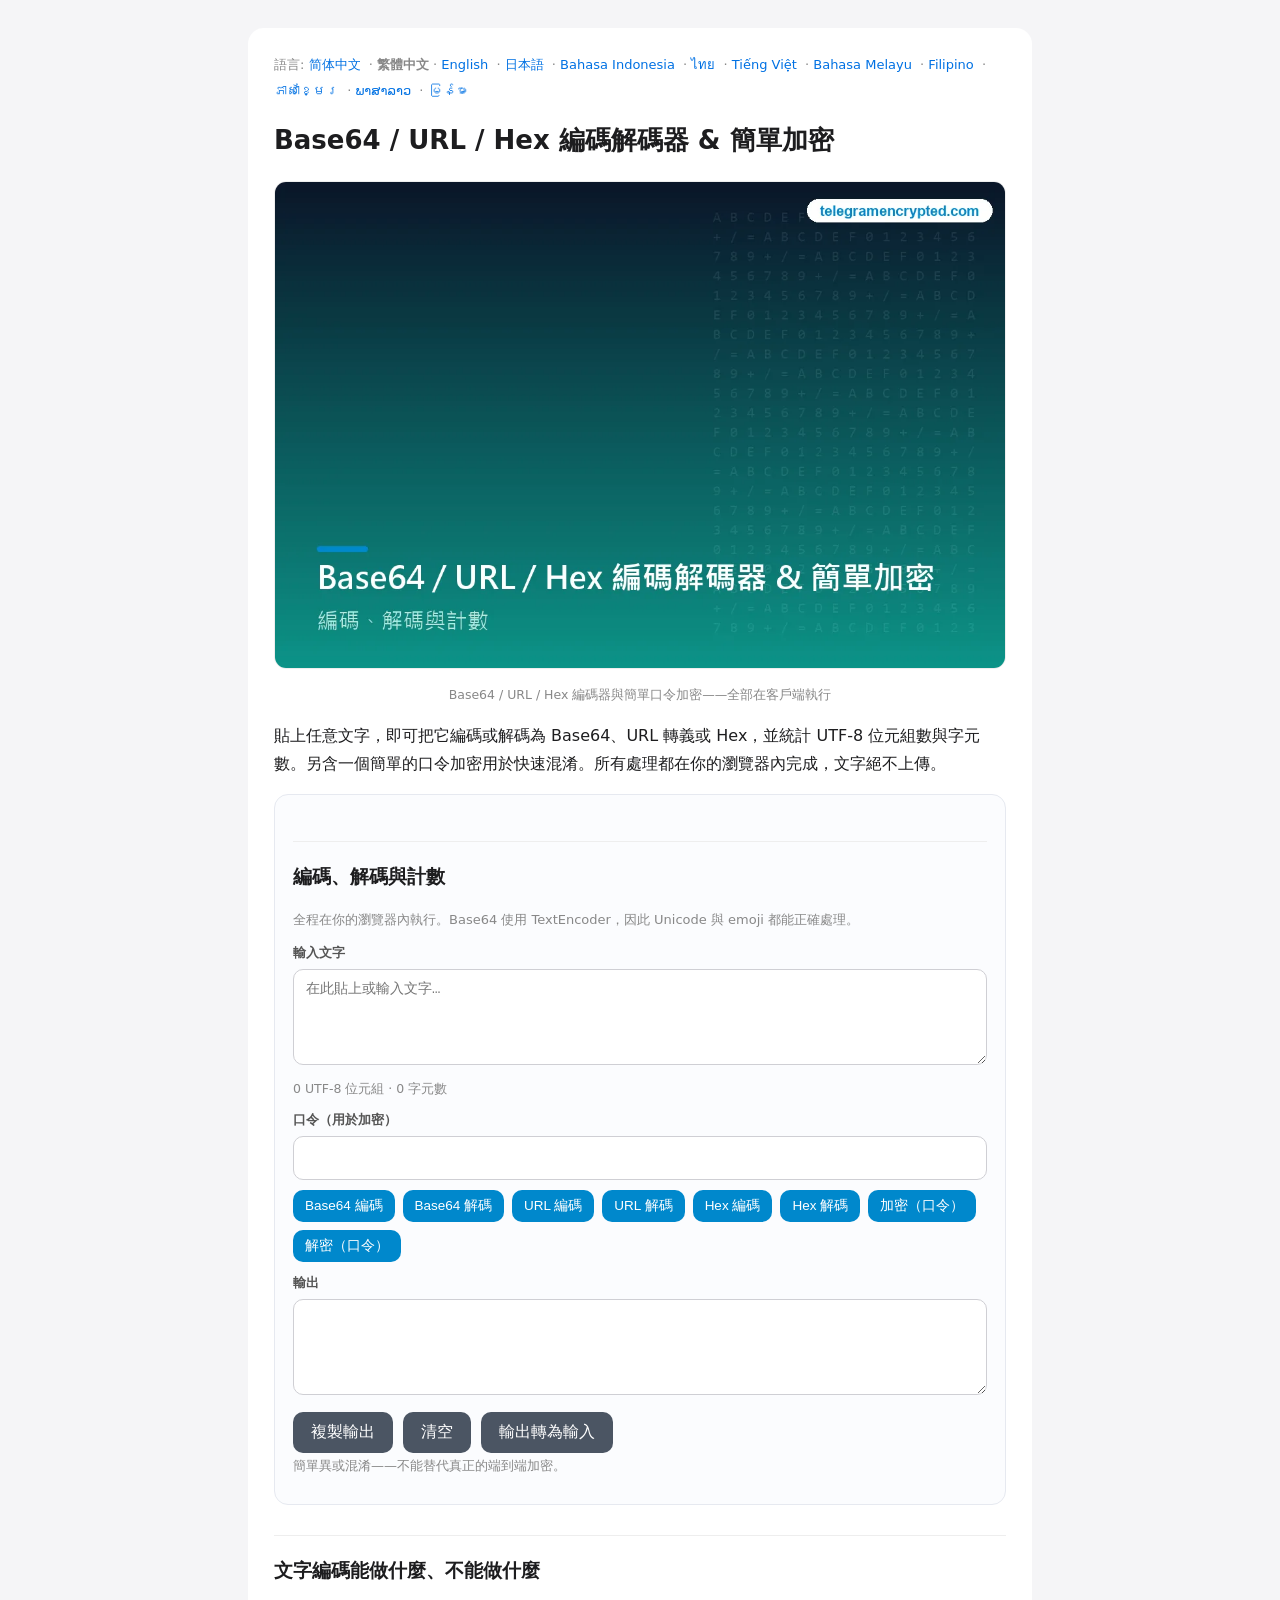
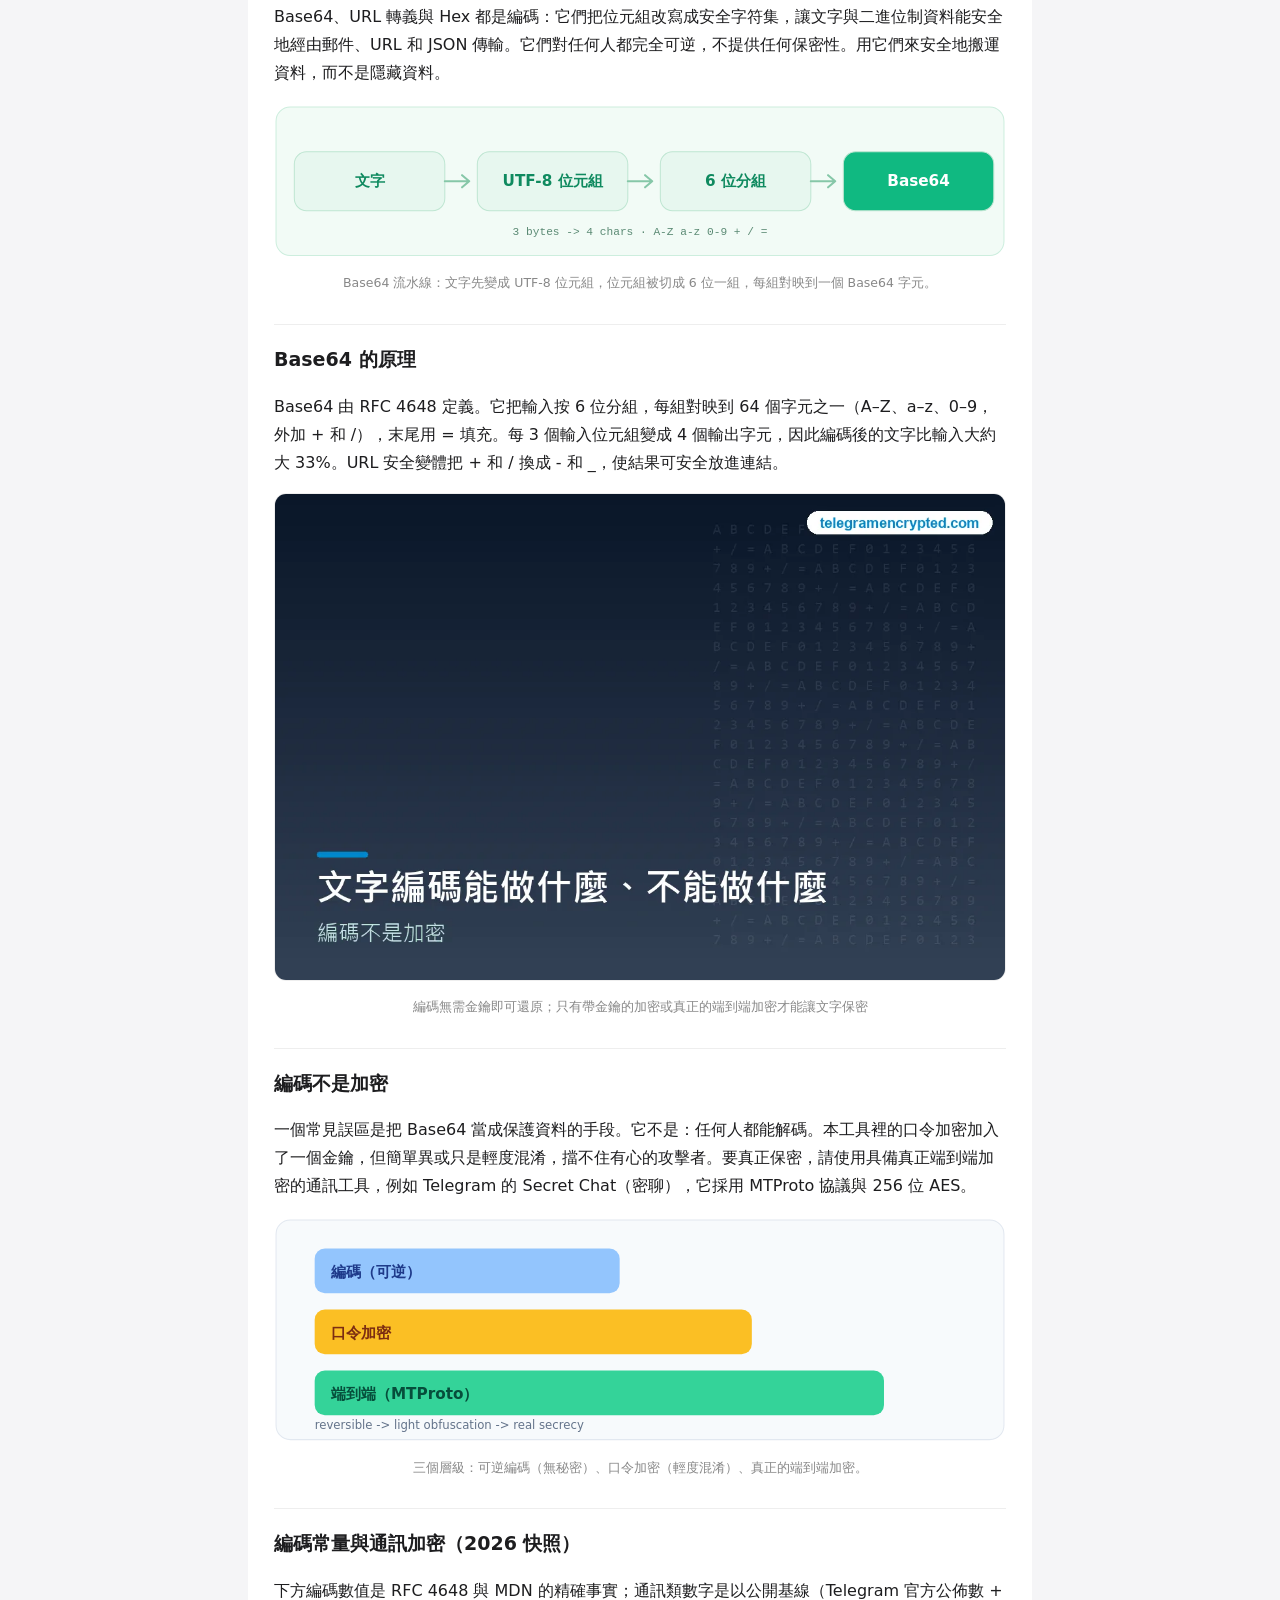
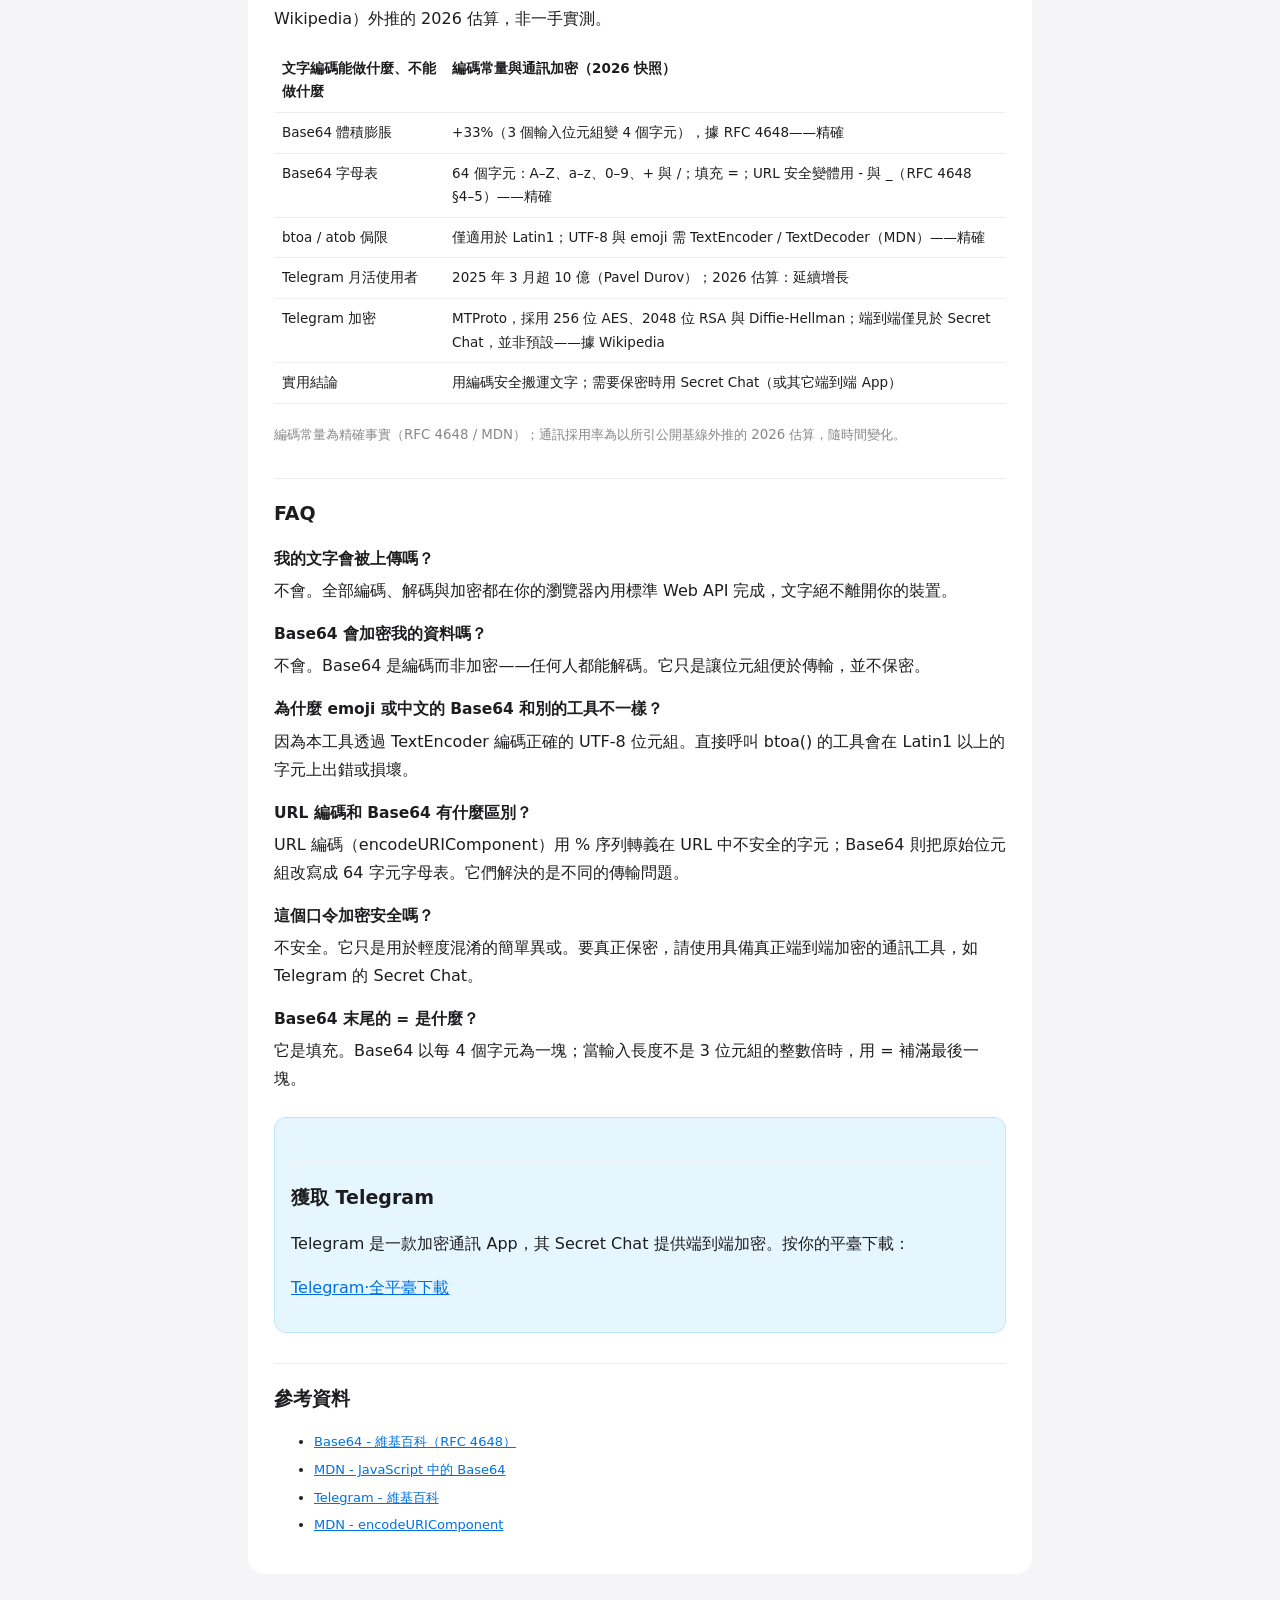
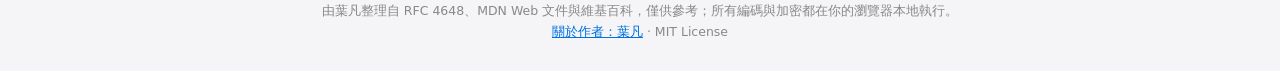
<file: zh-tw/index.html>
<!DOCTYPE html><html lang="zh-Hant"><head><meta charset="utf-8">
<meta name="viewport" content="width=device-width,initial-scale=1">
<title>Base64 / URL / Hex 編碼解碼器 &amp; 簡單加密 - 免費線上文字工具</title>
<meta name="description" content="免費純客戶端文字工具：Base64、URL、Hex 編碼解碼，正確處理 UTF-8，實時統計位元組與字元數，並含簡單口令加密。不上傳任何文字。">
<link rel="canonical" href="https://africa48la.github.io/zh-tw/">
<link rel="alternate" hreflang="zh-Hans" href="https://africa48la.github.io/">
<link rel="alternate" hreflang="zh-Hant" href="https://africa48la.github.io/zh-tw/">
<link rel="alternate" hreflang="en" href="https://africa48la.github.io/en/">
<link rel="alternate" hreflang="ja" href="https://africa48la.github.io/ja/">
<link rel="alternate" hreflang="id" href="https://africa48la.github.io/id/">
<link rel="alternate" hreflang="th" href="https://africa48la.github.io/th/">
<link rel="alternate" hreflang="vi" href="https://africa48la.github.io/vi/">
<link rel="alternate" hreflang="ms" href="https://africa48la.github.io/ms/">
<link rel="alternate" hreflang="fil" href="https://africa48la.github.io/fil/">
<link rel="alternate" hreflang="km" href="https://africa48la.github.io/km/">
<link rel="alternate" hreflang="lo" href="https://africa48la.github.io/lo/">
<link rel="alternate" hreflang="my" href="https://africa48la.github.io/my/">
<link rel="alternate" hreflang="x-default" href="https://africa48la.github.io/">
<meta property="og:title" content="Base64 / URL / Hex 編碼解碼器 &amp; 簡單加密 - 免費線上文字工具"><meta property="og:description" content="免費純客戶端文字工具：Base64、URL、Hex 編碼解碼，正確處理 UTF-8，實時統計位元組與字元數，並含簡單口令加密。不上傳任何文字。"><meta property="og:type" content="website"><meta property="og:url" content="https://africa48la.github.io/zh-tw/"><meta property="og:image" content="https://africa48la.github.io/img/cover_tw.png">
<link rel="stylesheet" href="/style.css">
<script type="application/ld+json">
{
 "@context": "https://schema.org",
 "@graph": [
  {
   "@type": "WebApplication",
   "name": "Base64 / URL / Hex 編碼解碼器 & 簡單加密 - 免費線上文字工具",
   "url": "https://africa48la.github.io/zh-tw/",
   "applicationCategory": "UtilitiesApplication",
   "operatingSystem": "Web browser",
   "browserRequirements": "Requires JavaScript",
   "inLanguage": "zh-Hant",
   "description": "免費純客戶端文字工具：Base64、URL、Hex 編碼解碼，正確處理 UTF-8，實時統計位元組與字元數，並含簡單口令加密。不上傳任何文字。",
   "isAccessibleForFree": true,
   "offers": {
    "@type": "Offer",
    "price": "0",
    "priceCurrency": "USD"
   },
   "author": {
    "@type": "Person",
    "name": "Ye Fan",
    "url": "https://africa48la.github.io/about-yefan/"
   }
  },
  {
   "@type": "FAQPage",
   "inLanguage": "zh-Hant",
   "url": "https://africa48la.github.io/zh-tw/",
   "mainEntity": [
    {
     "@type": "Question",
     "name": "我的文字會被上傳嗎？",
     "acceptedAnswer": {
      "@type": "Answer",
      "text": "不會。全部編碼、解碼與加密都在你的瀏覽器內用標準 Web API 完成，文字絕不離開你的裝置。"
     }
    },
    {
     "@type": "Question",
     "name": "Base64 會加密我的資料嗎？",
     "acceptedAnswer": {
      "@type": "Answer",
      "text": "不會。Base64 是編碼而非加密——任何人都能解碼。它只是讓位元組便於傳輸，並不保密。"
     }
    },
    {
     "@type": "Question",
     "name": "為什麼 emoji 或中文的 Base64 和別的工具不一樣？",
     "acceptedAnswer": {
      "@type": "Answer",
      "text": "因為本工具透過 TextEncoder 編碼正確的 UTF-8 位元組。直接呼叫 btoa() 的工具會在 Latin1 以上的字元上出錯或損壞。"
     }
    },
    {
     "@type": "Question",
     "name": "URL 編碼和 Base64 有什麼區別？",
     "acceptedAnswer": {
      "@type": "Answer",
      "text": "URL 編碼（encodeURIComponent）用 % 序列轉義在 URL 中不安全的字元；Base64 則把原始位元組改寫成 64 字元字母表。它們解決的是不同的傳輸問題。"
     }
    },
    {
     "@type": "Question",
     "name": "這個口令加密安全嗎？",
     "acceptedAnswer": {
      "@type": "Answer",
      "text": "不安全。它只是用於輕度混淆的簡單異或。要真正保密，請使用具備真正端到端加密的通訊工具，如 Telegram 的 Secret Chat。"
     }
    },
    {
     "@type": "Question",
     "name": "Base64 末尾的 = 是什麼？",
     "acceptedAnswer": {
      "@type": "Answer",
      "text": "它是填充。Base64 以每 4 個字元為一塊；當輸入長度不是 3 位元組的整數倍時，用 = 補滿最後一塊。"
     }
    }
   ]
  }
 ]
}
</script>
</head>
<body><div class="wrap"><main>
<nav class="lang">語言: <a href="/">简体中文</a> · <strong>繁體中文</strong> · <a href="/en/">English</a> · <a href="/ja/">日本語</a> · <a href="/id/">Bahasa Indonesia</a> · <a href="/th/">ไทย</a> · <a href="/vi/">Tiếng Việt</a> · <a href="/ms/">Bahasa Melayu</a> · <a href="/fil/">Filipino</a> · <a href="/km/">ភាសាខ្មែរ</a> · <a href="/lo/">ພາສາລາວ</a> · <a href="/my/">မြန်မာ</a></nav>
<h1>Base64 / URL / Hex 編碼解碼器 &amp; 簡單加密</h1>
<figure class="i4png"><picture><source type="image/webp" srcset="/img/cover_tw.webp"><img src="/img/cover_tw.png" alt="Base64 URL Hex 文字編碼與簡單加密工具示意圖" fetchpriority="high" width="1120" height="746" style="width:100%;height:auto;border-radius:12px;border:1px solid #eee"></picture><figcaption>Base64 / URL / Hex 編碼器與簡單口令加密——全部在客戶端執行</figcaption></figure>
<p>貼上任意文字，即可把它編碼或解碼為 Base64、URL 轉義或 Hex，並統計 UTF-8 位元組數與字元數。另含一個簡單的口令加密用於快速混淆。所有處理都在你的瀏覽器內完成，文字絕不上傳。</p>
<section class="tool"><h2>編碼、解碼與計數</h2><p class="note">全程在你的瀏覽器內執行。Base64 使用 TextEncoder，因此 Unicode 與 emoji 都能正確處理。</p><label>輸入文字</label><textarea id="tin" placeholder="在此貼上或輸入文字…"></textarea><div class="stat"><span id="cbytes">0</span> UTF-8 位元組 · <span id="cchars">0</span> 字元數</div><label>口令（用於加密）</label><input id="tpass" type="text" autocomplete="off"><div class="modes"><button data-m="b64e">Base64 編碼</button><button data-m="b64d">Base64 解碼</button><button data-m="urle">URL 編碼</button><button data-m="urld">URL 解碼</button><button data-m="hexe">Hex 編碼</button><button data-m="hexd">Hex 解碼</button><button data-m="cye">加密（口令）</button><button data-m="cyd">解密（口令）</button></div><label>輸出</label><textarea id="tout" readonly></textarea><div class="btns"><button id="tcopy">複製輸出</button><button id="tclear">清空</button><button id="tswap">輸出轉為輸入</button></div><p class="note">簡單異或混淆——不能替代真正的端到端加密。</p></section>
<h2>文字編碼能做什麼、不能做什麼</h2><p>Base64、URL 轉義與 Hex 都是編碼：它們把位元組改寫成安全字符集，讓文字與二進位制資料能安全地經由郵件、URL 和 JSON 傳輸。它們對任何人都完全可逆，不提供任何保密性。用它們來安全地搬運資料，而不是隱藏資料。</p>
<figure><svg viewBox="0 0 720 150" xmlns="http://www.w3.org/2000/svg" role="img" aria-label="文字"><rect x="2" y="2" width="716" height="146" rx="14" fill="#f2fbf6" stroke="#cdeede"/><rect x="20" y="46" width="148" height="58" rx="12" fill="#e7f7ef" stroke="#bfe6d2"/><text x="94" y="80" font-family="system-ui,Segoe UI,Arial" font-size="15" font-weight="600" fill="#0f8a5f" text-anchor="middle">文字</text><path d="M168 75 l24 0 m-7 -6 l7 6 l-7 6" stroke="#86c7a8" stroke-width="2" fill="none" stroke-linecap="round" stroke-linejoin="round"/><rect x="200" y="46" width="148" height="58" rx="12" fill="#e7f7ef" stroke="#bfe6d2"/><text x="274" y="80" font-family="system-ui,Segoe UI,Arial" font-size="15" font-weight="600" fill="#0f8a5f" text-anchor="middle">UTF-8 位元組</text><path d="M348 75 l24 0 m-7 -6 l7 6 l-7 6" stroke="#86c7a8" stroke-width="2" fill="none" stroke-linecap="round" stroke-linejoin="round"/><rect x="380" y="46" width="148" height="58" rx="12" fill="#e7f7ef" stroke="#bfe6d2"/><text x="454" y="80" font-family="system-ui,Segoe UI,Arial" font-size="15" font-weight="600" fill="#0f8a5f" text-anchor="middle">6 位分組</text><path d="M528 75 l24 0 m-7 -6 l7 6 l-7 6" stroke="#86c7a8" stroke-width="2" fill="none" stroke-linecap="round" stroke-linejoin="round"/><rect x="560" y="46" width="148" height="58" rx="12" fill="#10b981" stroke="#bfe6d2"/><text x="634" y="80" font-family="system-ui,Segoe UI,Arial" font-size="15" font-weight="600" fill="#ffffff" text-anchor="middle">Base64</text><text x="360" y="128" font-family="ui-monospace,Consolas,monospace" font-size="11" fill="#5b8a74" text-anchor="middle">3 bytes -> 4 chars · A-Z a-z 0-9 + / =</text></svg><figcaption>Base64 流水線：文字先變成 UTF-8 位元組，位元組被切成 6 位一組，每組對映到一個 Base64 字元。</figcaption></figure>
<h2>Base64 的原理</h2><p>Base64 由 RFC 4648 定義。它把輸入按 6 位分組，每組對映到 64 個字元之一（A–Z、a–z、0–9，外加 + 和 /），末尾用 = 填充。每 3 個輸入位元組變成 4 個輸出字元，因此編碼後的文字比輸入大約大 33%。URL 安全變體把 + 和 / 換成 - 和 _，使結果可安全放進連結。</p>
<figure class="i4png"><picture><source type="image/webp" srcset="/img/board_tw.webp"><img src="/img/board_tw.png" alt="可逆編碼與加密對比示意圖" loading="lazy" width="1120" height="746" style="width:100%;height:auto;border-radius:12px;border:1px solid #eee"></picture><figcaption>編碼無需金鑰即可還原；只有帶金鑰的加密或真正的端到端加密才能讓文字保密</figcaption></figure>
<h2>編碼不是加密</h2><p>一個常見誤區是把 Base64 當成保護資料的手段。它不是：任何人都能解碼。本工具裡的口令加密加入了一個金鑰，但簡單異或只是輕度混淆，擋不住有心的攻擊者。要真正保密，請使用具備真正端到端加密的通訊工具，例如 Telegram 的 Secret Chat（密聊），它採用 MTProto 協議與 256 位 AES。</p>
<figure><svg viewBox="0 0 720 220" xmlns="http://www.w3.org/2000/svg" role="img" aria-label="編碼（可逆）"><rect x="2" y="2" width="716" height="216" rx="14" fill="#f7fafc" stroke="#e2e8f0"/><rect x="40" y="30" width="300" height="44" rx="10" fill="#93c5fd"/><text x="56" y="58" font-family="system-ui,Segoe UI,Arial" font-size="15" font-weight="700" fill="#1e3a8a">編碼（可逆）</text><rect x="40" y="90" width="430" height="44" rx="10" fill="#fbbf24"/><text x="56" y="118" font-family="system-ui,Segoe UI,Arial" font-size="15" font-weight="700" fill="#7c2d12">口令加密</text><rect x="40" y="150" width="560" height="44" rx="10" fill="#34d399"/><text x="56" y="178" font-family="system-ui,Segoe UI,Arial" font-size="15" font-weight="700" fill="#064e3b">端到端（MTProto）</text><text x="40" y="208" font-family="system-ui,Arial" font-size="11.5" fill="#64748b">reversible -> light obfuscation -> real secrecy</text></svg><figcaption>三個層級：可逆編碼（無秘密）、口令加密（輕度混淆）、真正的端到端加密。</figcaption></figure>
<section class="i4data">
<h2>編碼常量與通訊加密（2026 快照）</h2>
<p>下方編碼數值是 RFC 4648 與 MDN 的精確事實；通訊類數字是以公開基線（Telegram 官方公佈數 + Wikipedia）外推的 2026 估算，非一手實測。</p>
<table>
<tr><th>文字編碼能做什麼、不能做什麼</th><th>編碼常量與通訊加密（2026 快照）</th></tr><tr><td>Base64 體積膨脹</td><td>+33%（3 個輸入位元組變 4 個字元），據 RFC 4648——精確</td></tr><tr><td>Base64 字母表</td><td>64 個字元：A–Z、a–z、0–9、+ 與 /；填充 =；URL 安全變體用 - 與 _（RFC 4648 §4–5）——精確</td></tr><tr><td>btoa / atob 侷限</td><td>僅適用於 Latin1；UTF-8 與 emoji 需 TextEncoder / TextDecoder（MDN）——精確</td></tr><tr><td>Telegram 月活使用者</td><td>2025 年 3 月超 10 億（Pavel Durov）；2026 估算：延續增長</td></tr><tr><td>Telegram 加密</td><td>MTProto，採用 256 位 AES、2048 位 RSA 與 Diffie-Hellman；端到端僅見於 Secret Chat，並非預設——據 Wikipedia</td></tr><tr><td>實用結論</td><td>用編碼安全搬運文字；需要保密時用 Secret Chat（或其它端到端 App）</td></tr>
</table>
<p><small>編碼常量為精確事實（RFC 4648 / MDN）；通訊採用率為以所引公開基線外推的 2026 估算，隨時間變化。</small></p>
</section>
<div class="faq"><h2>FAQ</h2>
<h3>我的文字會被上傳嗎？</h3>
<p>不會。全部編碼、解碼與加密都在你的瀏覽器內用標準 Web API 完成，文字絕不離開你的裝置。</p>
<h3>Base64 會加密我的資料嗎？</h3>
<p>不會。Base64 是編碼而非加密——任何人都能解碼。它只是讓位元組便於傳輸，並不保密。</p>
<h3>為什麼 emoji 或中文的 Base64 和別的工具不一樣？</h3>
<p>因為本工具透過 TextEncoder 編碼正確的 UTF-8 位元組。直接呼叫 btoa() 的工具會在 Latin1 以上的字元上出錯或損壞。</p>
<h3>URL 編碼和 Base64 有什麼區別？</h3>
<p>URL 編碼（encodeURIComponent）用 % 序列轉義在 URL 中不安全的字元；Base64 則把原始位元組改寫成 64 字元字母表。它們解決的是不同的傳輸問題。</p>
<h3>這個口令加密安全嗎？</h3>
<p>不安全。它只是用於輕度混淆的簡單異或。要真正保密，請使用具備真正端到端加密的通訊工具，如 Telegram 的 Secret Chat。</p>
<h3>Base64 末尾的 = 是什麼？</h3>
<p>它是填充。Base64 以每 4 個字元為一塊；當輸入長度不是 3 位元組的整數倍時，用 = 補滿最後一塊。</p>
</div>
<div class="related"><h2>獲取 Telegram</h2><p>Telegram 是一款加密通訊 App，其 Secret Chat 提供端到端加密。按你的平臺下載：</p>
<p><a href="https://telegramencrypted.com/download/">Telegram·全平臺下載</a></p></div>
<div class="sources"><h2>參考資料</h2><ul><li><a href="https://en.wikipedia.org/wiki/Base64" rel="nofollow noopener" target="_blank">Base64 - 維基百科（RFC 4648）</a></li><li><a href="https://developer.mozilla.org/en-US/docs/Glossary/Base64" rel="nofollow noopener" target="_blank">MDN - JavaScript 中的 Base64</a></li><li><a href="https://en.wikipedia.org/wiki/Telegram_(software)" rel="nofollow noopener" target="_blank">Telegram - 維基百科</a></li><li><a href="https://developer.mozilla.org/en-US/docs/Web/JavaScript/Reference/Global_Objects/encodeURIComponent" rel="nofollow noopener" target="_blank">MDN - encodeURIComponent</a></li></ul></div>
</main>
<footer>由葉凡整理自 RFC 4648、MDN Web 文件與維基百科，僅供參考；所有編碼與加密都在你的瀏覽器本地執行。<br><a href="/about-yefan/" rel="author">關於作者：葉凡</a> · MIT License</footer>
</div>
<script>window.T={"cipher_note": "簡單異或混淆——不能替代真正的端到端加密。", "clear": "清空", "copy": "複製輸出", "err_decode": "解碼出錯——請檢查輸入。", "l_bytes": "UTF-8 位元組", "l_chars": "字元數", "l_in": "輸入文字", "l_out": "輸出", "l_pass": "口令（用於加密）", "m_b64d": "Base64 解碼", "m_b64e": "Base64 編碼", "m_cyd": "解密（口令）", "m_cye": "加密（口令）", "m_hexd": "Hex 解碼", "m_hexe": "Hex 編碼", "m_urld": "URL 解碼", "m_urle": "URL 編碼", "ph_in": "在此貼上或輸入文字…", "run": "轉換", "swap": "輸出轉為輸入"};</script>
<script src="/app.js"></script>
</body></html>
</file>
<file: style.css>
*{box-sizing:border-box}body{font-family:system-ui,-apple-system,"Segoe UI",Arial;line-height:1.75;color:#1d1d1f;background:#f5f5f7;margin:0}
.wrap{max-width:820px;margin:0 auto;padding:28px 18px}
main{background:#fff;border-radius:16px;padding:24px 26px}
h1{margin-top:0;font-size:26px}h2{font-size:19px;margin-top:30px;border-top:1px solid #eee;padding-top:18px}
input{font-size:17px;padding:11px 13px;width:100%;border:1px solid #cfcfd4;border-radius:10px}
button{font-size:16px;padding:10px 18px;margin-top:10px;border:0;border-radius:10px;background:#0071e3;color:#fff;cursor:pointer}
#out{margin-top:16px;min-height:20px}
.card{border:1px solid #eee;border-radius:10px;padding:12px 14px;margin-top:10px}
.code{font-weight:700;color:#0071e3}.label{color:#888;font-size:12.5px;margin-top:8px}
.cat{display:flex;gap:10px;flex-wrap:wrap}
.catbox{flex:1 1 240px;border:1px solid #eee;border-radius:12px;padding:12px 14px;background:#fafafa}
.catbox b{color:#111}.catbox .cs{font-family:ui-monospace,Consolas,monospace;font-size:12.5px;color:#0071e3;display:block;margin:4px 0}
ul.scenes li{margin:8px 0}
table{border-collapse:collapse;width:100%;margin-top:10px;font-size:13.5px}
td,th{border-bottom:1px solid #eee;padding:8px 8px;text-align:left;vertical-align:top}
.related{margin-top:26px;border-top:2px solid #eee;padding-top:14px}
a{color:#0071e3}small{color:#888}
figure{margin:18px 0}figcaption{color:#888;font-size:12.5px;text-align:center;margin-top:6px}
footer{color:#888;font-size:12.5px;margin-top:26px;text-align:center;line-height:1.7}

.lang{font-size:13px;color:#888;margin:0 0 14px;line-height:2}.lang a{text-decoration:none;margin-right:4px}
.tool{border:1px solid #e6e9f0;border-radius:14px;padding:16px 18px;margin:16px 0;background:#fbfcfe}
.tool .note{color:#888;font-size:13px;margin:2px 0 10px}.tool label{display:block;font-size:13px;color:#555;margin:10px 0 4px;font-weight:600}
.tool textarea{width:100%;min-height:96px;font-size:14px;font-family:ui-monospace,Consolas,monospace;padding:10px 12px;border:1px solid #cfcfd4;border-radius:10px;resize:vertical}
.tool input[type=text]{width:100%}
.modes{display:flex;gap:8px;flex-wrap:wrap;margin:10px 0}
.modes button{margin-top:0;font-size:13.5px;padding:7px 12px;background:#0088cc}
.stat{font-size:12.5px;color:#888;margin:4px 0}
.btns{display:flex;gap:10px;flex-wrap:wrap;margin-top:8px}.btns button{margin-top:0;background:#4b5563}
.i4data{margin-top:22px}.i4data table{font-size:13.5px}
.faq h3{font-size:15.5px;margin:16px 0 4px}.faq p{margin:0 0 6px}
.related{background:#e6f6ff;border:1px solid #bfe6fb;border-radius:12px;padding:14px 16px;margin-top:24px}
.sources{margin-top:18px;font-size:13px}.sources li{margin:5px 0}
figure.i4png{margin:16px 0}
</file>
